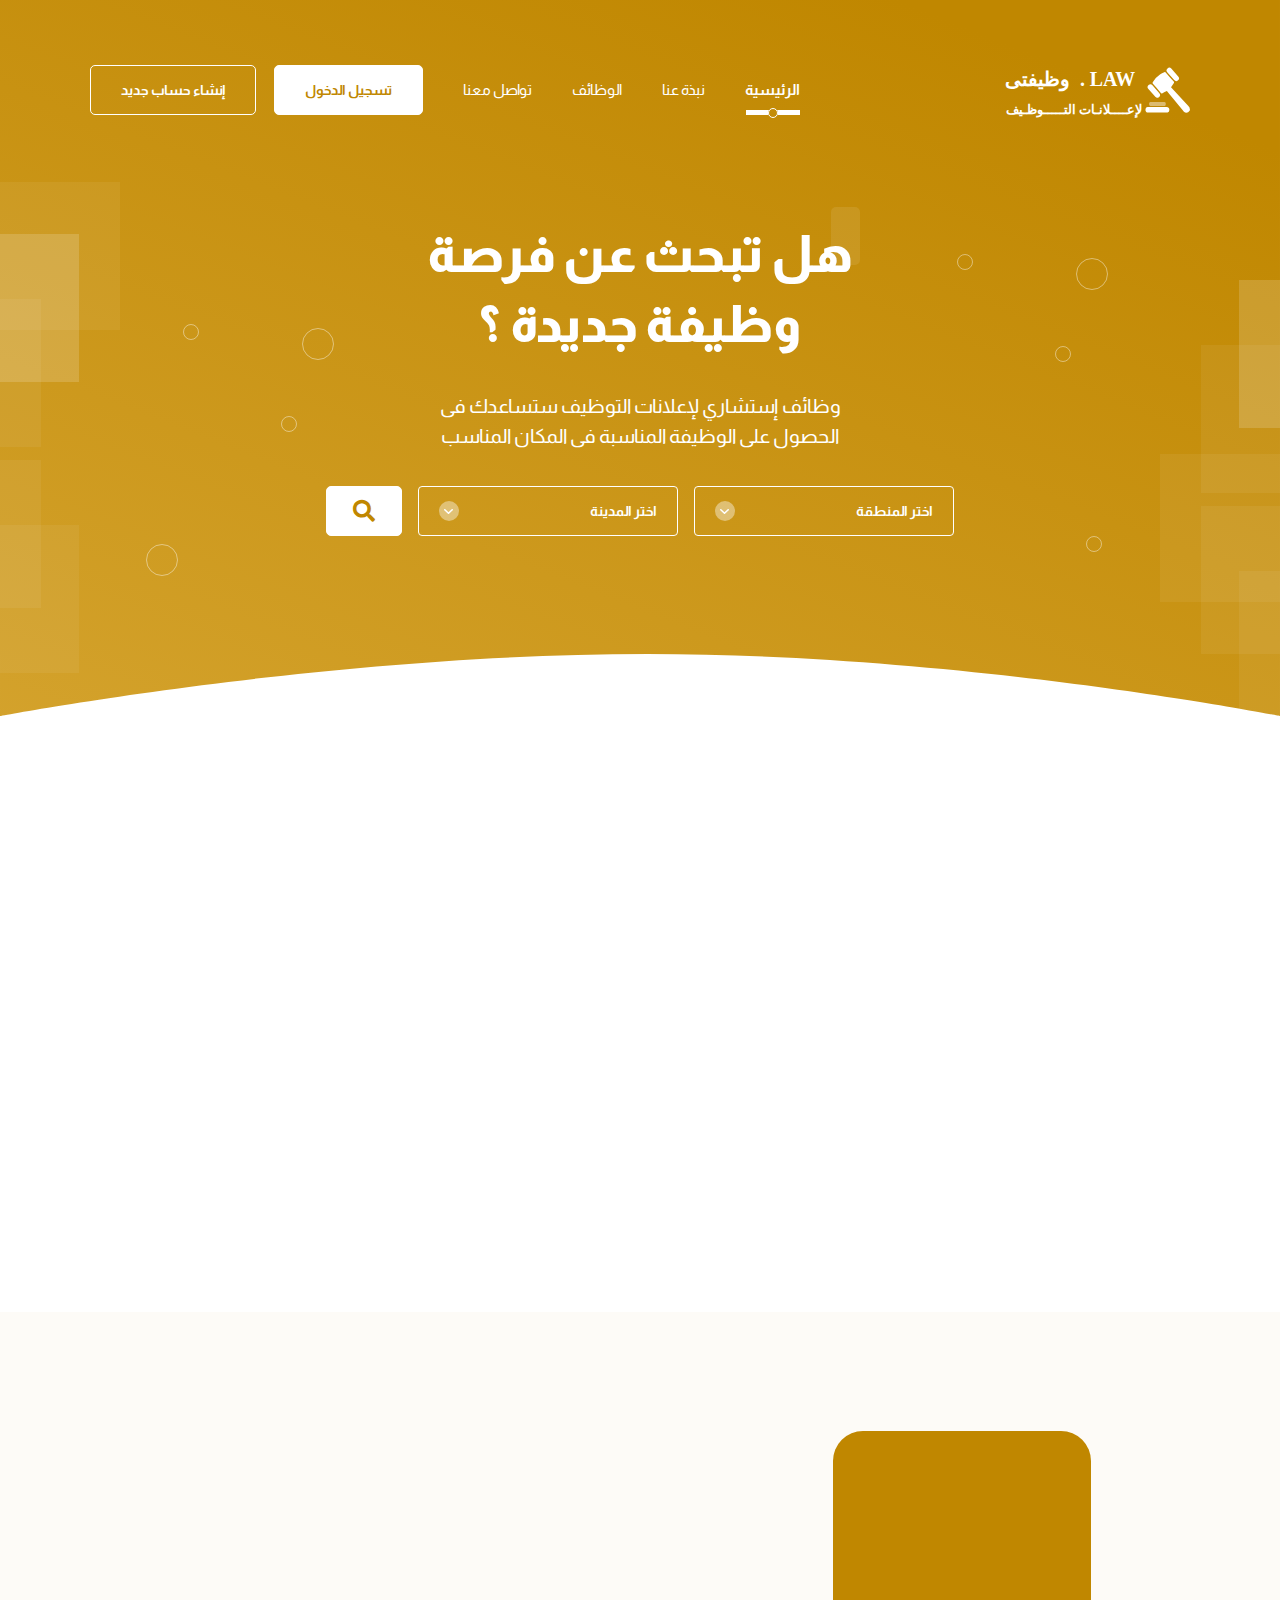
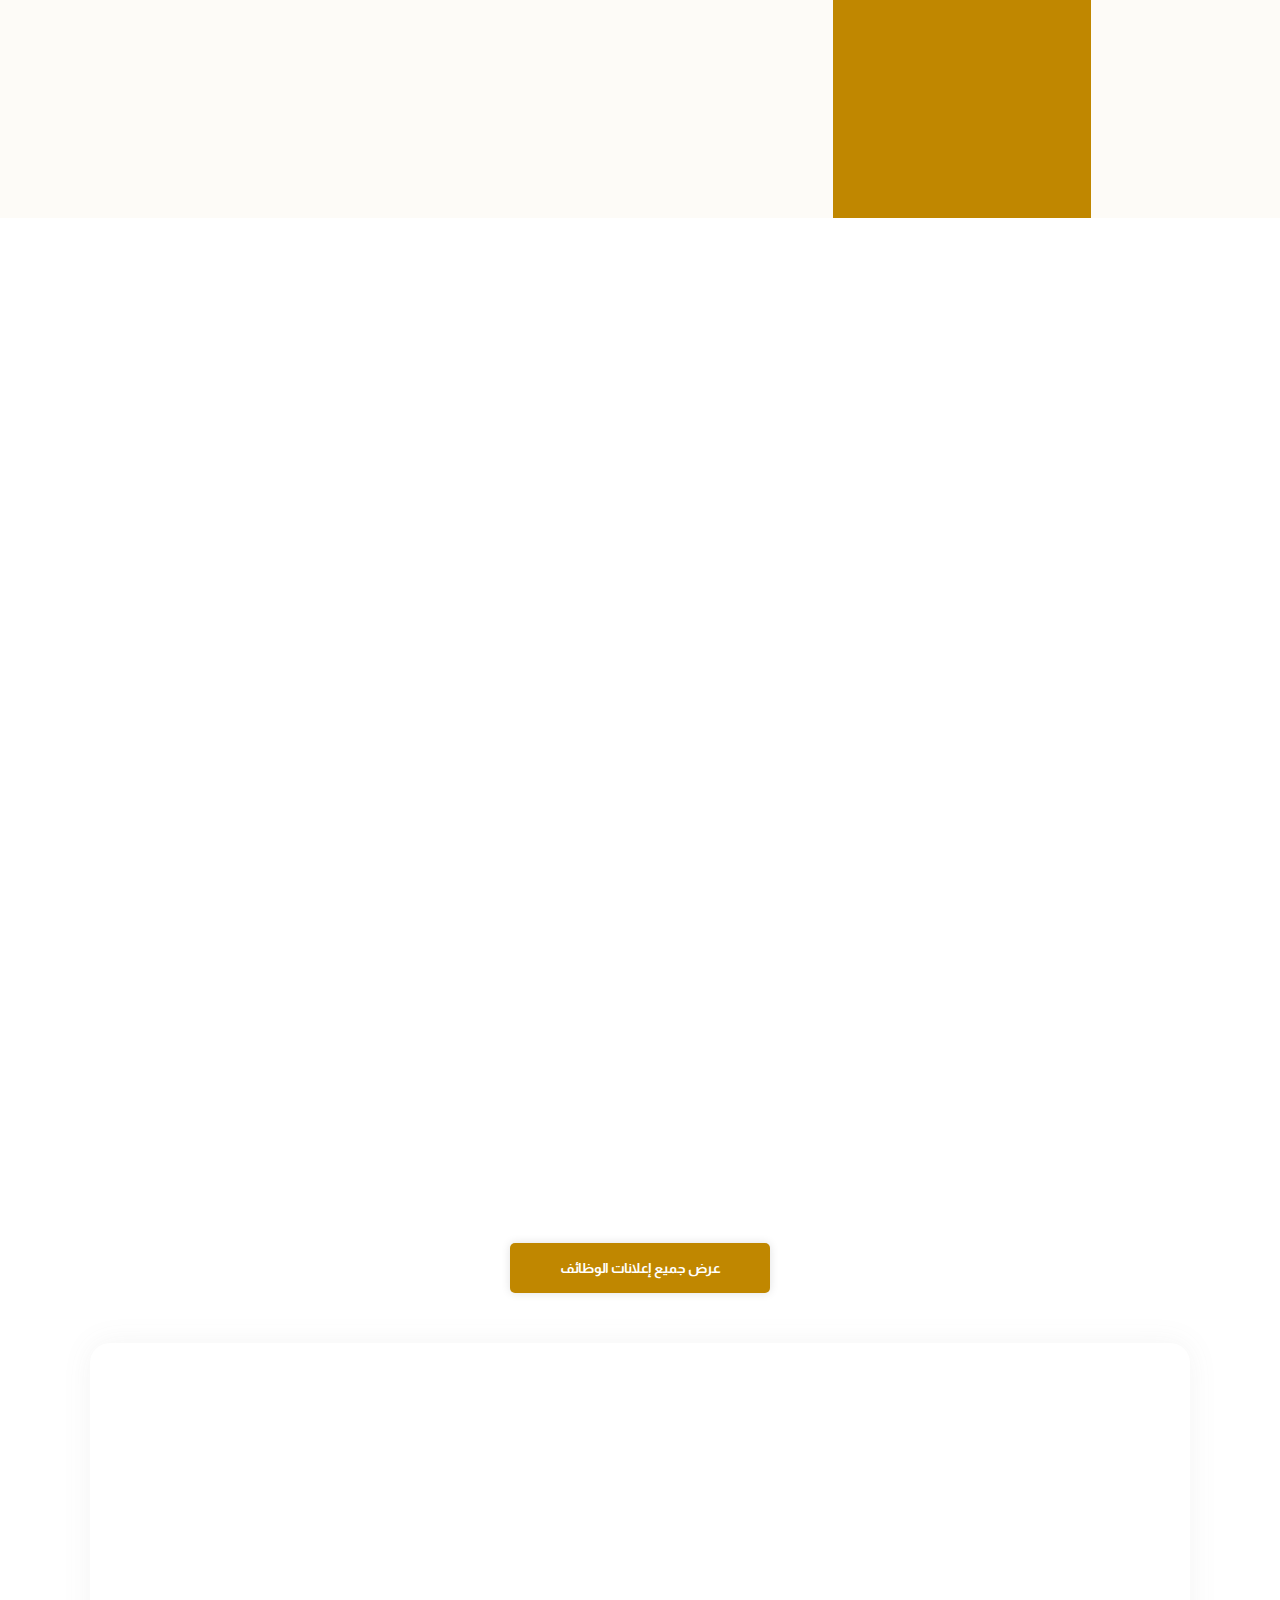
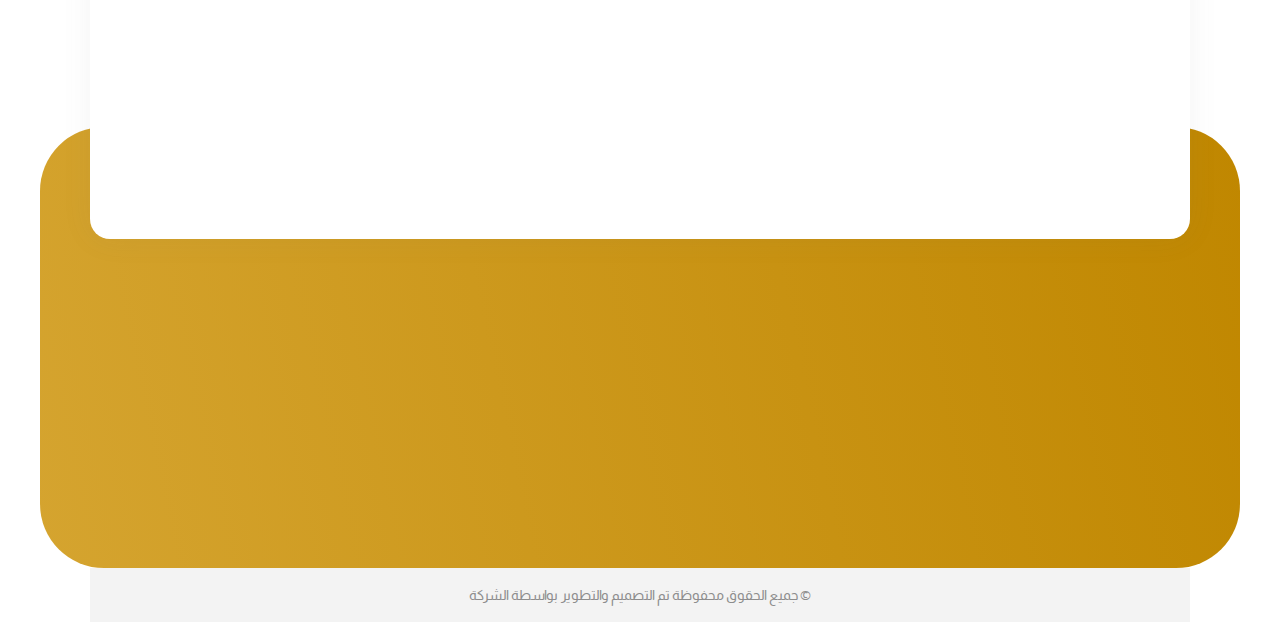
<file: index.html>
<!DOCTYPE html>
<html dir="rtl" lang="ar">
  <head>
    <meta charset="UTF-8" />
    <meta
      name="viewport"
      content="width=device-width, initial-scale=1, shrink-to-fit=no, user-scalable=no"
    />
    <title>وظيفتى . LAW</title>
    <link rel="shortcut icon" type="img/png" href="images/fav.png" />
    <link rel="stylesheet" href="css/bootstrap.min.css" />
    <link rel="stylesheet" href="css/bootstrap.rtl.min.css" />
    <link rel="stylesheet" href="css/swiper-bundle.min.css" />
    <link rel="stylesheet" href="css/fontawesome.min.css" />
    <link rel="stylesheet" href="css/select2.min.css" />
    <link rel="stylesheet" href="css/sal.css" />
    <link rel="stylesheet" href="css/main.css" />
  </head>

  <!-- <body class="home-body" data-bs-spy="scroll" data-bs-target="#fixedNavbar"> -->
  <body class="home-body">
    <!-- Start Header -->
    <header id="header">
      <div class="container">
        <div class="header">
          <a href="index.html" class="logo">
            <img src="images/logo.svg" class="img-fluid" />
          </a>

          <a role="button" class="menu-btn">
            <i class="fas fa-bars"></i>
          </a>
          <nav class="navbar header-navbar" id="fixedNavbar">
            <ul class="nav nav-pills header-nav">
              <li class="nav-item">
                <a class="nav-link active" href="index.html"> الرئيسية </a>
              </li>
              <li class="nav-item">
                <a class="nav-link" href="about.html"> نبذة عنا </a>
              </li>
              <li class="nav-item">
                <a class="nav-link" href="jobs-list.html"> الوظائف </a>
              </li>
              <li class="nav-item">
                <a class="nav-link" href="contact.html"> تواصل معنا </a>
              </li>
            </ul>

            <div class="user-content">
              <button
                type="button"
                class="user-btn log-btn"
                data-bs-toggle="modal"
                data-bs-target="#logModal"
              >
                تسجيل الدخول
              </button>
              <button
                type="button"
                class="user-btn reg-btn"
                data-bs-toggle="modal"
                data-bs-target="#regModal"
              >
                إنشاء حساب جديد
              </button>
            </div>
          </nav>
        </div>
      </div>
    </header>
    <!-- End Header -->

    <!-- Start Main -->
    <main id="main">
      <div class="bg">
        <img src="images/patterns/main_curve.svg" alt="" />
      </div>
      <div class="main">
        <div class="main-text">
          <h1 class="main-title" data-sal="slide-down">
            هل تبحث عن فرصة وظيفة جديدة ؟
          </h1>
          <p class="main-desc" data-sal="slide-down" style="--sal-delay: 0.2s">
            وظائف إستشاري لإعلانات التوظيف ستساعدك فى الحصول على الوظيفة
            المناسبة فى المكان المناسب
          </p>
        </div>
        <form
          class="search-form"
          data-sal="slide-down"
          style="--sal-delay: 0.4s"
        >
          <div class="search-group">
            <select class="search-select">
              <option value="0">اختر المنطقة</option>
              <option value="1">المنطقة 1</option>
              <option value="2">المنطقة 2</option>
              <option value="3">المنطقة 3</option>
              <option value="4">المنطقة 4</option>
            </select>
          </div>
          <div class="search-group">
            <select class="search-select">
              <option value="0">اختر المدينة</option>
              <option value="1">المدينة 1</option>
              <option value="2">المدينة 2</option>
              <option value="3">المدينة 3</option>
              <option value="4">المدينة 4</option>
            </select>
          </div>
          <button class="search-btn">
            <i class="fas fa-search"></i>
          </button>
        </form>
      </div>

      <div class="container">
        <div class="services-grid">
          <div class="service-item" data-sal="flip-left">
            <div class="service-icon">
              <img src="images/services/01.svg" class="img-fluid" />
            </div>
            <h5 class="service-title">إبحث عن الوظيفة</h5>
            <p class="service-desc">
              هناك حقيقة مثبتة منذ زمن طويل وهي أن المحتوى المقروء لصفحة ما
              سيلهي القارئ عن التركيز على الشكل الخارجي للنص أو شكل توضع الفقرات
              في الصفحة التي يقرأها. ولذلك يتم استخدام طريقة لوريم إيبسوم لأنها
              تعطي توزيعاَ طبيعياَ -إلى حد ما- للأحرف عوضاً عن استخدام "هنا يوجد
              محتوى نصي، هنا يوجد محتوى نصي" فتجعلها تبدو (أي الأحرف) وكأنها نص
              مقروء. العديد من برامح النشر المكتبي وبرامح تحرير صفحات الويب
              تستخدم لوريم إيبسوم بشكل إفتراضي كنموذج عن النص، وإذا قمت بإدخال
              "lorem ipsum" في أي محرك بحث ستظهر العديد من المواقع الحديثة العهد
              في نتائج البحث. على مدى السنين ظهرت نسخ جديدة ومختلفة من نص لوريم
              إيبسوم، أحياناً عن طريق الصدفة، وأحياناً عن عمد كإدخال بعض
              العبارات الفكاهية إليها.
            </p>
          </div>
          <div
            class="service-item"
            data-sal="flip-left"
            style="--sal-delay: 0.2s"
          >
            <div class="service-icon">
              <img src="images/services/02.svg" class="img-fluid" />
            </div>
            <h5 class="service-title">ارفق سيرتك الذكية</h5>
            <p class="service-desc">
              هناك حقيقة مثبتة منذ زمن طويل وهي أن المحتوى المقروء لصفحة ما
              سيلهي القارئ عن التركيز على الشكل الخارجي للنص أو شكل توضع الفقرات
              في الصفحة التي يقرأها. ولذلك يتم استخدام طريقة لوريم إيبسوم لأنها
              تعطي توزيعاَ طبيعياَ -إلى حد ما- للأحرف عوضاً عن استخدام "هنا يوجد
              محتوى نصي، هنا يوجد محتوى نصي" فتجعلها تبدو (أي الأحرف) وكأنها نص
              مقروء. العديد من برامح النشر المكتبي وبرامح تحرير صفحات الويب
              تستخدم لوريم إيبسوم بشكل إفتراضي كنموذج عن النص، وإذا قمت بإدخال
              "lorem ipsum" في أي محرك بحث ستظهر العديد من المواقع الحديثة العهد
              في نتائج البحث. على مدى السنين ظهرت نسخ جديدة ومختلفة من نص لوريم
              إيبسوم، أحياناً عن طريق الصدفة، وأحياناً عن عمد كإدخال بعض
              العبارات الفكاهية إليها.
            </p>
          </div>
          <div
            class="service-item"
            data-sal="flip-left"
            style="--sal-delay: 0.4s"
          >
            <div class="service-icon">
              <img src="images/services/03.svg" class="img-fluid" />
            </div>
            <h5 class="service-title">أرسل طلب التقدم</h5>
            <p class="service-desc">
              هناك حقيقة مثبتة منذ زمن طويل وهي أن المحتوى المقروء لصفحة ما
              سيلهي القارئ عن التركيز على الشكل الخارجي للنص أو شكل توضع الفقرات
              في الصفحة التي يقرأها. ولذلك يتم استخدام طريقة لوريم إيبسوم لأنها
              تعطي توزيعاَ طبيعياَ -إلى حد ما- للأحرف عوضاً عن استخدام "هنا يوجد
              محتوى نصي، هنا يوجد محتوى نصي" فتجعلها تبدو (أي الأحرف) وكأنها نص
              مقروء. العديد من برامح النشر المكتبي وبرامح تحرير صفحات الويب
              تستخدم لوريم إيبسوم بشكل إفتراضي كنموذج عن النص، وإذا قمت بإدخال
              "lorem ipsum" في أي محرك بحث ستظهر العديد من المواقع الحديثة العهد
              في نتائج البحث. على مدى السنين ظهرت نسخ جديدة ومختلفة من نص لوريم
              إيبسوم، أحياناً عن طريق الصدفة، وأحياناً عن عمد كإدخال بعض
              العبارات الفكاهية إليها.
            </p>
          </div>
          <div
            class="service-item"
            data-sal="flip-left"
            style="--sal-delay: 0.6s"
          >
            <div class="service-icon">
              <img src="images/services/04.svg" class="img-fluid" />
            </div>
            <h5 class="service-title">إنتظر الرد على طلبك</h5>
            <p class="service-desc">
              هناك حقيقة مثبتة منذ زمن طويل وهي أن المحتوى المقروء لصفحة ما
              سيلهي القارئ عن التركيز على الشكل الخارجي للنص أو شكل توضع الفقرات
              في الصفحة التي يقرأها. ولذلك يتم استخدام طريقة لوريم إيبسوم لأنها
              تعطي توزيعاَ طبيعياَ -إلى حد ما- للأحرف عوضاً عن استخدام "هنا يوجد
              محتوى نصي، هنا يوجد محتوى نصي" فتجعلها تبدو (أي الأحرف) وكأنها نص
              مقروء. العديد من برامح النشر المكتبي وبرامح تحرير صفحات الويب
              تستخدم لوريم إيبسوم بشكل إفتراضي كنموذج عن النص، وإذا قمت بإدخال
              "lorem ipsum" في أي محرك بحث ستظهر العديد من المواقع الحديثة العهد
              في نتائج البحث. على مدى السنين ظهرت نسخ جديدة ومختلفة من نص لوريم
              إيبسوم، أحياناً عن طريق الصدفة، وأحياناً عن عمد كإدخال بعض
              العبارات الفكاهية إليها.
            </p>
          </div>
        </div>
      </div>
    </main>
    <!-- End Main -->

    <!-- Start About -->
    <section class="about-sec" id="about">
      <div class="container">
        <h2 class="sec-title" data-sal="slide-down">نبذة عنا</h2>
        <div class="about-cont">
          <div class="about-img">
            <span class="bg"></span>
            <img
              src="images/about.png"
              data-sal="zoom-in"
              style="--sal-delay: 0.2s"
            />
          </div>
          <div class="about-desc">
            <h4 data-sal="slide-down" style="--sal-delay: 0.2s">
              هناك حقيقة مثبتة منذ زمن طويل وهي أن المحتوى المقروء لصفحة ما
            </h4>
            <p data-sal="slide-down" style="--sal-delay: 0.4s">
              هناك حقيقة مثبتة منذ زمن طويل وهي أن المحتوى المقروء لصفحة ما
              سيلهي القارئ عن التركيز على الشكل الخارجي للنص أو شكل توضع الفقرات
              في الصفحة التي يقرأها. ولذلك يتم استخدام طريقة لوريم إيبسوم لأنها
              تعطي توزيعاَ طبيعياَ -إلى حد ما- للأحرف عوضاً عن استخدام "هنا يوجد
              محتوى نصي، هنا يوجد محتوى نصي" فتجعلها تبدو (أي الأحرف) وكأنها نص
              مقروء. العديد من برامح النشر المكتبي وبرامح تحرير صفحات الويب
              تستخدم لوريم إيبسوم بشكل إفتراضي كنموذج عن النص، وإذا قمت بإدخال
              "lorem ipsum" في أي محرك بحث ستظهر العديد من المواقع الحديثة العهد
              في نتائج البحث. على مدى السنين ظهرت نسخ جديدة ومختلفة من نص لوريم
              إيبسوم، أحياناً عن طريق الصدفة، وأحياناً عن عمد كإدخال بعض
              العبارات الفكاهية إليها.
            </p>
            <h4 data-sal="slide-down" style="--sal-delay: 0.6s">
              هناك حقيقة مثبتة منذ زمن طويل وهي أن المحتوى
            </h4>
            <p data-sal="slide-down" style="--sal-delay: 0.8s">
              هناك حقيقة مثبتة منذ زمن طويل وهي أن المحتوى المقروء لصفحة ما
              سيلهي القارئ عن التركيز على الشكل الخارجي للنص أو شكل توضع الفقرات
              في الصفحة التي يقرأها. ولذلك يتم استخدام طريقة لوريم إيبسوم لأنها
              تعطي توزيعاَ طبيعياَ -إلى حد ما- للأحرف عوضاً عن استخدام "هنا يوجد
            </p>
          </div>
        </div>
      </div>
    </section>
    <!-- End About -->

    <!-- Start Jobs -->
    <section class="jobs-sec" id="jobs">
      <div class="container">
        <h2 class="sec-title" data-sal="slide-down">الوظائف</h2>
        <div class="jobs-cont">
          <ul
            class="nav jobs-tab-list"
            data-sal="flip-up"
            style="--sal-delay: 0.2s"
          >
            <li class="jobs-tab-item">
              <button
                class="jobs-tab-btn active"
                data-bs-toggle="tab"
                data-bs-target="#cat-1"
                type="button"
              >
                محامين متدربين
              </button>
            </li>
            <li class="jobs-tab-item">
              <button
                class="jobs-tab-btn"
                data-bs-toggle="tab"
                data-bs-target="#cat-2"
                type="button"
              >
                محامين مرخصين
              </button>
            </li>
            <li class="jobs-tab-item">
              <button
                class="jobs-tab-btn"
                data-bs-toggle="tab"
                data-bs-target="#cat-3"
                type="button"
              >
                سكرتير قانوني
              </button>
            </li>
            <li class="jobs-tab-item">
              <button
                class="jobs-tab-btn"
                data-bs-toggle="tab"
                data-bs-target="#cat-4"
                type="button"
              >
                مستشارين قانونين
              </button>
            </li>
            <li class="jobs-tab-item">
              <button
                class="jobs-tab-btn"
                data-bs-toggle="tab"
                data-bs-target="#cat-5"
                type="button"
              >
                محاسبين قانونين
              </button>
            </li>
            <li class="jobs-tab-item">
              <button
                class="jobs-tab-btn"
                data-bs-toggle="tab"
                data-bs-target="#cat-6"
                type="button"
              >
                عقود
              </button>
            </li>
            <li class="jobs-tab-item">
              <button
                class="jobs-tab-btn"
                data-bs-toggle="tab"
                data-bs-target="#cat-7"
                type="button"
              >
                شتون قانونية
              </button>
            </li>
          </ul>
          <div class="tab-content jobs-tab-content">
            <div class="tab-pane fade show active" id="cat-1">
              <div class="jobs-grid">
                <div
                  class="single-job-cont"
                  data-sal="zoom-in"
                  style="--sal-delay: 0.2s"
                >
                  <a href="job-single.html" class="job-item">
                    <div class="job-head">
                      <div class="job-img">
                        <img src="images/jobs/01.png" class="img-fluid" />
                      </div>
                      <div class="job-titles">
                        <h5 class="job-main-title">
                          مطلوب موظف مستشارى محاسبات
                        </h5>
                        <h6 class="job-sec-title">
                          مكتب عبدالله على آل سليمان المحامي
                        </h6>
                      </div>
                    </div>
                    <p class="job-summary">
                      هناك حقيقة مثبتة منذ زمن طويل وهي أن المحتوى المقروء لصفحة
                      ما سيلهي القارئ عن التركيز على الشكل الخارجي للنص أو شكل
                      توضع الفقرات في الصفحة التي يقرأها. ولذلك يتم استخدام
                      طريقة لوريم إيبسوم لأنها تعطي توزيعاَ طبيعياَ -إلى حد ما-
                      للأحرف عوضاً عن استخدام "هنا يوجد محتوى نصي، هنا يوجد
                      محتوى نصي" فتجعلها تبدو (أي الأحرف) وكأنها نص مقروء.
                      العديد من برامح النشر المكتبي وبرامح تحرير صفحات الويب
                      تستخدم لوريم إيبسوم بشكل إفتراضي كنموذج عن النص، وإذا قمت
                      بإدخال "lorem ipsum" في أي محرك بحث ستظهر العديد من
                      المواقع الحديثة العهد في نتائج البحث. على مدى السنين ظهرت
                      نسخ جديدة ومختلفة من نص لوريم إيبسوم، أحياناً عن طريق
                      الصدفة، وأحياناً عن عمد كإدخال بعض العبارات الفكاهية
                      إليها.
                    </p>
                    <div class="job-foot">
                      <div class="job-feat-item">
                        <img
                          src="images/job-feats/timer.svg"
                          class="img-fluid"
                        />
                        دوام كامل
                      </div>
                      <div class="job-feat-item">
                        <img
                          src="images/job-feats/location.svg"
                          class="img-fluid"
                        />
                        الرياض , الدرعية
                      </div>
                    </div>
                  </a>
                </div>
                <div
                  class="single-job-cont"
                  data-sal="zoom-in"
                  style="--sal-delay: 0.2s"
                >
                  <a href="job-single.html" class="job-item">
                    <div class="job-head">
                      <div class="job-img">
                        <img src="images/jobs/02.png" class="img-fluid" />
                      </div>
                      <div class="job-titles">
                        <h5 class="job-main-title">
                          مطلوب موظف مستشارى محاسبات
                        </h5>
                        <h6 class="job-sec-title">
                          مكتب عبدالله على آل سليمان المحامي
                        </h6>
                      </div>
                    </div>
                    <p class="job-summary">
                      هناك حقيقة مثبتة منذ زمن طويل وهي أن المحتوى المقروء لصفحة
                      ما سيلهي القارئ عن التركيز على الشكل الخارجي للنص أو شكل
                      توضع الفقرات في الصفحة التي يقرأها. ولذلك يتم استخدام
                      طريقة لوريم إيبسوم لأنها تعطي توزيعاَ طبيعياَ -إلى حد ما-
                      للأحرف عوضاً عن استخدام "هنا يوجد محتوى نصي، هنا يوجد
                      محتوى نصي" فتجعلها تبدو (أي الأحرف) وكأنها نص مقروء.
                      العديد من برامح النشر المكتبي وبرامح تحرير صفحات الويب
                      تستخدم لوريم إيبسوم بشكل إفتراضي كنموذج عن النص، وإذا قمت
                      بإدخال "lorem ipsum" في أي محرك بحث ستظهر العديد من
                      المواقع الحديثة العهد في نتائج البحث. على مدى السنين ظهرت
                      نسخ جديدة ومختلفة من نص لوريم إيبسوم، أحياناً عن طريق
                      الصدفة، وأحياناً عن عمد كإدخال بعض العبارات الفكاهية
                      إليها.
                    </p>
                    <div class="job-foot">
                      <div class="job-feat-item">
                        <img
                          src="images/job-feats/timer.svg"
                          class="img-fluid"
                        />
                        دوام كامل
                      </div>
                      <div class="job-feat-item">
                        <img
                          src="images/job-feats/location.svg"
                          class="img-fluid"
                        />
                        الرياض , الدرعية
                      </div>
                    </div>
                  </a>
                </div>
                <div
                  class="single-job-cont"
                  data-sal="zoom-in"
                  style="--sal-delay: 0.2s"
                >
                  <a href="job-single.html" class="job-item">
                    <div class="job-head">
                      <div class="job-img">
                        <img src="images/jobs/02.png" class="img-fluid" />
                      </div>
                      <div class="job-titles">
                        <h5 class="job-main-title">
                          مطلوب موظف مستشارى محاسبات
                        </h5>
                        <h6 class="job-sec-title">
                          مكتب عبدالله على آل سليمان المحامي
                        </h6>
                      </div>
                    </div>
                    <p class="job-summary">
                      هناك حقيقة مثبتة منذ زمن طويل وهي أن المحتوى المقروء لصفحة
                      ما سيلهي القارئ عن التركيز على الشكل الخارجي للنص أو شكل
                      توضع الفقرات في الصفحة التي يقرأها. ولذلك يتم استخدام
                      طريقة لوريم إيبسوم لأنها تعطي توزيعاَ طبيعياَ -إلى حد ما-
                      للأحرف عوضاً عن استخدام "هنا يوجد محتوى نصي، هنا يوجد
                      محتوى نصي" فتجعلها تبدو (أي الأحرف) وكأنها نص مقروء.
                      العديد من برامح النشر المكتبي وبرامح تحرير صفحات الويب
                      تستخدم لوريم إيبسوم بشكل إفتراضي كنموذج عن النص، وإذا قمت
                      بإدخال "lorem ipsum" في أي محرك بحث ستظهر العديد من
                      المواقع الحديثة العهد في نتائج البحث. على مدى السنين ظهرت
                      نسخ جديدة ومختلفة من نص لوريم إيبسوم، أحياناً عن طريق
                      الصدفة، وأحياناً عن عمد كإدخال بعض العبارات الفكاهية
                      إليها.
                    </p>
                    <div class="job-foot">
                      <div class="job-feat-item">
                        <img
                          src="images/job-feats/timer.svg"
                          class="img-fluid"
                        />
                        دوام كامل
                      </div>
                      <div class="job-feat-item">
                        <img
                          src="images/job-feats/location.svg"
                          class="img-fluid"
                        />
                        الرياض , الدرعية
                      </div>
                    </div>
                  </a>
                </div>
                <div
                  class="single-job-cont"
                  data-sal="zoom-in"
                  style="--sal-delay: 0.2s"
                >
                  <a href="job-single.html" class="job-item">
                    <div class="job-head">
                      <div class="job-img">
                        <img src="images/jobs/01.png" class="img-fluid" />
                      </div>
                      <div class="job-titles">
                        <h5 class="job-main-title">
                          مطلوب موظف مستشارى محاسبات
                        </h5>
                        <h6 class="job-sec-title">
                          مكتب عبدالله على آل سليمان المحامي
                        </h6>
                      </div>
                    </div>
                    <p class="job-summary">
                      هناك حقيقة مثبتة منذ زمن طويل وهي أن المحتوى المقروء لصفحة
                      ما سيلهي القارئ عن التركيز على الشكل الخارجي للنص أو شكل
                      توضع الفقرات في الصفحة التي يقرأها. ولذلك يتم استخدام
                      طريقة لوريم إيبسوم لأنها تعطي توزيعاَ طبيعياَ -إلى حد ما-
                      للأحرف عوضاً عن استخدام "هنا يوجد محتوى نصي، هنا يوجد
                      محتوى نصي" فتجعلها تبدو (أي الأحرف) وكأنها نص مقروء.
                      العديد من برامح النشر المكتبي وبرامح تحرير صفحات الويب
                      تستخدم لوريم إيبسوم بشكل إفتراضي كنموذج عن النص، وإذا قمت
                      بإدخال "lorem ipsum" في أي محرك بحث ستظهر العديد من
                      المواقع الحديثة العهد في نتائج البحث. على مدى السنين ظهرت
                      نسخ جديدة ومختلفة من نص لوريم إيبسوم، أحياناً عن طريق
                      الصدفة، وأحياناً عن عمد كإدخال بعض العبارات الفكاهية
                      إليها.
                    </p>
                    <div class="job-foot">
                      <div class="job-feat-item">
                        <img
                          src="images/job-feats/timer.svg"
                          class="img-fluid"
                        />
                        دوام كامل
                      </div>
                      <div class="job-feat-item">
                        <img
                          src="images/job-feats/location.svg"
                          class="img-fluid"
                        />
                        الرياض , الدرعية
                      </div>
                    </div>
                  </a>
                </div>
                <div
                  class="single-job-cont"
                  data-sal="zoom-in"
                  style="--sal-delay: 0.2s"
                >
                  <a href="job-single.html" class="job-item">
                    <div class="job-head">
                      <div class="job-img">
                        <img src="images/jobs/01.png" class="img-fluid" />
                      </div>
                      <div class="job-titles">
                        <h5 class="job-main-title">
                          مطلوب موظف مستشارى محاسبات
                        </h5>
                        <h6 class="job-sec-title">
                          مكتب عبدالله على آل سليمان المحامي
                        </h6>
                      </div>
                    </div>
                    <p class="job-summary">
                      هناك حقيقة مثبتة منذ زمن طويل وهي أن المحتوى المقروء لصفحة
                      ما سيلهي القارئ عن التركيز على الشكل الخارجي للنص أو شكل
                      توضع الفقرات في الصفحة التي يقرأها. ولذلك يتم استخدام
                      طريقة لوريم إيبسوم لأنها تعطي توزيعاَ طبيعياَ -إلى حد ما-
                      للأحرف عوضاً عن استخدام "هنا يوجد محتوى نصي، هنا يوجد
                      محتوى نصي" فتجعلها تبدو (أي الأحرف) وكأنها نص مقروء.
                      العديد من برامح النشر المكتبي وبرامح تحرير صفحات الويب
                      تستخدم لوريم إيبسوم بشكل إفتراضي كنموذج عن النص، وإذا قمت
                      بإدخال "lorem ipsum" في أي محرك بحث ستظهر العديد من
                      المواقع الحديثة العهد في نتائج البحث. على مدى السنين ظهرت
                      نسخ جديدة ومختلفة من نص لوريم إيبسوم، أحياناً عن طريق
                      الصدفة، وأحياناً عن عمد كإدخال بعض العبارات الفكاهية
                      إليها.
                    </p>
                    <div class="job-foot">
                      <div class="job-feat-item">
                        <img
                          src="images/job-feats/timer.svg"
                          class="img-fluid"
                        />
                        دوام كامل
                      </div>
                      <div class="job-feat-item">
                        <img
                          src="images/job-feats/location.svg"
                          class="img-fluid"
                        />
                        الرياض , الدرعية
                      </div>
                    </div>
                  </a>
                </div>
                <div
                  class="single-job-cont"
                  data-sal="zoom-in"
                  style="--sal-delay: 0.2s"
                >
                  <a href="job-single.html" class="job-item">
                    <div class="job-head">
                      <div class="job-img">
                        <img src="images/jobs/02.png" class="img-fluid" />
                      </div>
                      <div class="job-titles">
                        <h5 class="job-main-title">
                          مطلوب موظف مستشارى محاسبات
                        </h5>
                        <h6 class="job-sec-title">
                          مكتب عبدالله على آل سليمان المحامي
                        </h6>
                      </div>
                    </div>
                    <p class="job-summary">
                      هناك حقيقة مثبتة منذ زمن طويل وهي أن المحتوى المقروء لصفحة
                      ما سيلهي القارئ عن التركيز على الشكل الخارجي للنص أو شكل
                      توضع الفقرات في الصفحة التي يقرأها. ولذلك يتم استخدام
                      طريقة لوريم إيبسوم لأنها تعطي توزيعاَ طبيعياَ -إلى حد ما-
                      للأحرف عوضاً عن استخدام "هنا يوجد محتوى نصي، هنا يوجد
                      محتوى نصي" فتجعلها تبدو (أي الأحرف) وكأنها نص مقروء.
                      العديد من برامح النشر المكتبي وبرامح تحرير صفحات الويب
                      تستخدم لوريم إيبسوم بشكل إفتراضي كنموذج عن النص، وإذا قمت
                      بإدخال "lorem ipsum" في أي محرك بحث ستظهر العديد من
                      المواقع الحديثة العهد في نتائج البحث. على مدى السنين ظهرت
                      نسخ جديدة ومختلفة من نص لوريم إيبسوم، أحياناً عن طريق
                      الصدفة، وأحياناً عن عمد كإدخال بعض العبارات الفكاهية
                      إليها.
                    </p>
                    <div class="job-foot">
                      <div class="job-feat-item">
                        <img
                          src="images/job-feats/timer.svg"
                          class="img-fluid"
                        />
                        دوام كامل
                      </div>
                      <div class="job-feat-item">
                        <img
                          src="images/job-feats/location.svg"
                          class="img-fluid"
                        />
                        الرياض , الدرعية
                      </div>
                    </div>
                  </a>
                </div>
              </div>
            </div>
            <div class="tab-pane fade" id="cat-2">
              <div class="jobs-grid">
                <div class="single-job-cont">
                  <a href="job-single.html" class="job-item">
                    <div class="job-head">
                      <div class="job-img">
                        <img src="images/jobs/01.png" class="img-fluid" />
                      </div>
                      <div class="job-titles">
                        <h5 class="job-main-title">
                          مطلوب موظف مستشارى محاسبات
                        </h5>
                        <h6 class="job-sec-title">
                          مكتب عبدالله على آل سليمان المحامي
                        </h6>
                      </div>
                    </div>
                    <p class="job-summary">
                      هناك حقيقة مثبتة منذ زمن طويل وهي أن المحتوى المقروء لصفحة
                      ما سيلهي القارئ عن التركيز على الشكل الخارجي للنص أو شكل
                      توضع الفقرات في الصفحة التي يقرأها. ولذلك يتم استخدام
                      طريقة لوريم إيبسوم لأنها تعطي توزيعاَ طبيعياَ -إلى حد ما-
                      للأحرف عوضاً عن استخدام "هنا يوجد محتوى نصي، هنا يوجد
                      محتوى نصي" فتجعلها تبدو (أي الأحرف) وكأنها نص مقروء.
                      العديد من برامح النشر المكتبي وبرامح تحرير صفحات الويب
                      تستخدم لوريم إيبسوم بشكل إفتراضي كنموذج عن النص، وإذا قمت
                      بإدخال "lorem ipsum" في أي محرك بحث ستظهر العديد من
                      المواقع الحديثة العهد في نتائج البحث. على مدى السنين ظهرت
                      نسخ جديدة ومختلفة من نص لوريم إيبسوم، أحياناً عن طريق
                      الصدفة، وأحياناً عن عمد كإدخال بعض العبارات الفكاهية
                      إليها.
                    </p>
                    <div class="job-foot">
                      <div class="job-feat-item">
                        <img
                          src="images/job-feats/timer.svg"
                          class="img-fluid"
                        />
                        دوام كامل
                      </div>
                      <div class="job-feat-item">
                        <img
                          src="images/job-feats/location.svg"
                          class="img-fluid"
                        />
                        الرياض , الدرعية
                      </div>
                    </div>
                  </a>
                </div>
                <div class="single-job-cont">
                  <a href="job-single.html" class="job-item">
                    <div class="job-head">
                      <div class="job-img">
                        <img src="images/jobs/02.png" class="img-fluid" />
                      </div>
                      <div class="job-titles">
                        <h5 class="job-main-title">
                          مطلوب موظف مستشارى محاسبات
                        </h5>
                        <h6 class="job-sec-title">
                          مكتب عبدالله على آل سليمان المحامي
                        </h6>
                      </div>
                    </div>
                    <p class="job-summary">
                      هناك حقيقة مثبتة منذ زمن طويل وهي أن المحتوى المقروء لصفحة
                      ما سيلهي القارئ عن التركيز على الشكل الخارجي للنص أو شكل
                      توضع الفقرات في الصفحة التي يقرأها. ولذلك يتم استخدام
                      طريقة لوريم إيبسوم لأنها تعطي توزيعاَ طبيعياَ -إلى حد ما-
                      للأحرف عوضاً عن استخدام "هنا يوجد محتوى نصي، هنا يوجد
                      محتوى نصي" فتجعلها تبدو (أي الأحرف) وكأنها نص مقروء.
                      العديد من برامح النشر المكتبي وبرامح تحرير صفحات الويب
                      تستخدم لوريم إيبسوم بشكل إفتراضي كنموذج عن النص، وإذا قمت
                      بإدخال "lorem ipsum" في أي محرك بحث ستظهر العديد من
                      المواقع الحديثة العهد في نتائج البحث. على مدى السنين ظهرت
                      نسخ جديدة ومختلفة من نص لوريم إيبسوم، أحياناً عن طريق
                      الصدفة، وأحياناً عن عمد كإدخال بعض العبارات الفكاهية
                      إليها.
                    </p>
                    <div class="job-foot">
                      <div class="job-feat-item">
                        <img
                          src="images/job-feats/timer.svg"
                          class="img-fluid"
                        />
                        دوام كامل
                      </div>
                      <div class="job-feat-item">
                        <img
                          src="images/job-feats/location.svg"
                          class="img-fluid"
                        />
                        الرياض , الدرعية
                      </div>
                    </div>
                  </a>
                </div>
                <div class="single-job-cont">
                  <a href="job-single.html" class="job-item">
                    <div class="job-head">
                      <div class="job-img">
                        <img src="images/jobs/02.png" class="img-fluid" />
                      </div>
                      <div class="job-titles">
                        <h5 class="job-main-title">
                          مطلوب موظف مستشارى محاسبات
                        </h5>
                        <h6 class="job-sec-title">
                          مكتب عبدالله على آل سليمان المحامي
                        </h6>
                      </div>
                    </div>
                    <p class="job-summary">
                      هناك حقيقة مثبتة منذ زمن طويل وهي أن المحتوى المقروء لصفحة
                      ما سيلهي القارئ عن التركيز على الشكل الخارجي للنص أو شكل
                      توضع الفقرات في الصفحة التي يقرأها. ولذلك يتم استخدام
                      طريقة لوريم إيبسوم لأنها تعطي توزيعاَ طبيعياَ -إلى حد ما-
                      للأحرف عوضاً عن استخدام "هنا يوجد محتوى نصي، هنا يوجد
                      محتوى نصي" فتجعلها تبدو (أي الأحرف) وكأنها نص مقروء.
                      العديد من برامح النشر المكتبي وبرامح تحرير صفحات الويب
                      تستخدم لوريم إيبسوم بشكل إفتراضي كنموذج عن النص، وإذا قمت
                      بإدخال "lorem ipsum" في أي محرك بحث ستظهر العديد من
                      المواقع الحديثة العهد في نتائج البحث. على مدى السنين ظهرت
                      نسخ جديدة ومختلفة من نص لوريم إيبسوم، أحياناً عن طريق
                      الصدفة، وأحياناً عن عمد كإدخال بعض العبارات الفكاهية
                      إليها.
                    </p>
                    <div class="job-foot">
                      <div class="job-feat-item">
                        <img
                          src="images/job-feats/timer.svg"
                          class="img-fluid"
                        />
                        دوام كامل
                      </div>
                      <div class="job-feat-item">
                        <img
                          src="images/job-feats/location.svg"
                          class="img-fluid"
                        />
                        الرياض , الدرعية
                      </div>
                    </div>
                  </a>
                </div>
                <div class="single-job-cont">
                  <a href="job-single.html" class="job-item">
                    <div class="job-head">
                      <div class="job-img">
                        <img src="images/jobs/01.png" class="img-fluid" />
                      </div>
                      <div class="job-titles">
                        <h5 class="job-main-title">
                          مطلوب موظف مستشارى محاسبات
                        </h5>
                        <h6 class="job-sec-title">
                          مكتب عبدالله على آل سليمان المحامي
                        </h6>
                      </div>
                    </div>
                    <p class="job-summary">
                      هناك حقيقة مثبتة منذ زمن طويل وهي أن المحتوى المقروء لصفحة
                      ما سيلهي القارئ عن التركيز على الشكل الخارجي للنص أو شكل
                      توضع الفقرات في الصفحة التي يقرأها. ولذلك يتم استخدام
                      طريقة لوريم إيبسوم لأنها تعطي توزيعاَ طبيعياَ -إلى حد ما-
                      للأحرف عوضاً عن استخدام "هنا يوجد محتوى نصي، هنا يوجد
                      محتوى نصي" فتجعلها تبدو (أي الأحرف) وكأنها نص مقروء.
                      العديد من برامح النشر المكتبي وبرامح تحرير صفحات الويب
                      تستخدم لوريم إيبسوم بشكل إفتراضي كنموذج عن النص، وإذا قمت
                      بإدخال "lorem ipsum" في أي محرك بحث ستظهر العديد من
                      المواقع الحديثة العهد في نتائج البحث. على مدى السنين ظهرت
                      نسخ جديدة ومختلفة من نص لوريم إيبسوم، أحياناً عن طريق
                      الصدفة، وأحياناً عن عمد كإدخال بعض العبارات الفكاهية
                      إليها.
                    </p>
                    <div class="job-foot">
                      <div class="job-feat-item">
                        <img
                          src="images/job-feats/timer.svg"
                          class="img-fluid"
                        />
                        دوام كامل
                      </div>
                      <div class="job-feat-item">
                        <img
                          src="images/job-feats/location.svg"
                          class="img-fluid"
                        />
                        الرياض , الدرعية
                      </div>
                    </div>
                  </a>
                </div>
              </div>
            </div>
            <div class="tab-pane fade" id="cat-3">
              <div class="jobs-grid">
                <div class="single-job-cont">
                  <a href="job-single.html" class="job-item">
                    <div class="job-head">
                      <div class="job-img">
                        <img src="images/jobs/01.png" class="img-fluid" />
                      </div>
                      <div class="job-titles">
                        <h5 class="job-main-title">
                          مطلوب موظف مستشارى محاسبات
                        </h5>
                        <h6 class="job-sec-title">
                          مكتب عبدالله على آل سليمان المحامي
                        </h6>
                      </div>
                    </div>
                    <p class="job-summary">
                      هناك حقيقة مثبتة منذ زمن طويل وهي أن المحتوى المقروء لصفحة
                      ما سيلهي القارئ عن التركيز على الشكل الخارجي للنص أو شكل
                      توضع الفقرات في الصفحة التي يقرأها. ولذلك يتم استخدام
                      طريقة لوريم إيبسوم لأنها تعطي توزيعاَ طبيعياَ -إلى حد ما-
                      للأحرف عوضاً عن استخدام "هنا يوجد محتوى نصي، هنا يوجد
                      محتوى نصي" فتجعلها تبدو (أي الأحرف) وكأنها نص مقروء.
                      العديد من برامح النشر المكتبي وبرامح تحرير صفحات الويب
                      تستخدم لوريم إيبسوم بشكل إفتراضي كنموذج عن النص، وإذا قمت
                      بإدخال "lorem ipsum" في أي محرك بحث ستظهر العديد من
                      المواقع الحديثة العهد في نتائج البحث. على مدى السنين ظهرت
                      نسخ جديدة ومختلفة من نص لوريم إيبسوم، أحياناً عن طريق
                      الصدفة، وأحياناً عن عمد كإدخال بعض العبارات الفكاهية
                      إليها.
                    </p>
                    <div class="job-foot">
                      <div class="job-feat-item">
                        <img
                          src="images/job-feats/timer.svg"
                          class="img-fluid"
                        />
                        دوام كامل
                      </div>
                      <div class="job-feat-item">
                        <img
                          src="images/job-feats/location.svg"
                          class="img-fluid"
                        />
                        الرياض , الدرعية
                      </div>
                    </div>
                  </a>
                </div>
                <div class="single-job-cont">
                  <a href="job-single.html" class="job-item">
                    <div class="job-head">
                      <div class="job-img">
                        <img src="images/jobs/02.png" class="img-fluid" />
                      </div>
                      <div class="job-titles">
                        <h5 class="job-main-title">
                          مطلوب موظف مستشارى محاسبات
                        </h5>
                        <h6 class="job-sec-title">
                          مكتب عبدالله على آل سليمان المحامي
                        </h6>
                      </div>
                    </div>
                    <p class="job-summary">
                      هناك حقيقة مثبتة منذ زمن طويل وهي أن المحتوى المقروء لصفحة
                      ما سيلهي القارئ عن التركيز على الشكل الخارجي للنص أو شكل
                      توضع الفقرات في الصفحة التي يقرأها. ولذلك يتم استخدام
                      طريقة لوريم إيبسوم لأنها تعطي توزيعاَ طبيعياَ -إلى حد ما-
                      للأحرف عوضاً عن استخدام "هنا يوجد محتوى نصي، هنا يوجد
                      محتوى نصي" فتجعلها تبدو (أي الأحرف) وكأنها نص مقروء.
                      العديد من برامح النشر المكتبي وبرامح تحرير صفحات الويب
                      تستخدم لوريم إيبسوم بشكل إفتراضي كنموذج عن النص، وإذا قمت
                      بإدخال "lorem ipsum" في أي محرك بحث ستظهر العديد من
                      المواقع الحديثة العهد في نتائج البحث. على مدى السنين ظهرت
                      نسخ جديدة ومختلفة من نص لوريم إيبسوم، أحياناً عن طريق
                      الصدفة، وأحياناً عن عمد كإدخال بعض العبارات الفكاهية
                      إليها.
                    </p>
                    <div class="job-foot">
                      <div class="job-feat-item">
                        <img
                          src="images/job-feats/timer.svg"
                          class="img-fluid"
                        />
                        دوام كامل
                      </div>
                      <div class="job-feat-item">
                        <img
                          src="images/job-feats/location.svg"
                          class="img-fluid"
                        />
                        الرياض , الدرعية
                      </div>
                    </div>
                  </a>
                </div>
                <div class="single-job-cont">
                  <a href="job-single.html" class="job-item">
                    <div class="job-head">
                      <div class="job-img">
                        <img src="images/jobs/02.png" class="img-fluid" />
                      </div>
                      <div class="job-titles">
                        <h5 class="job-main-title">
                          مطلوب موظف مستشارى محاسبات
                        </h5>
                        <h6 class="job-sec-title">
                          مكتب عبدالله على آل سليمان المحامي
                        </h6>
                      </div>
                    </div>
                    <p class="job-summary">
                      هناك حقيقة مثبتة منذ زمن طويل وهي أن المحتوى المقروء لصفحة
                      ما سيلهي القارئ عن التركيز على الشكل الخارجي للنص أو شكل
                      توضع الفقرات في الصفحة التي يقرأها. ولذلك يتم استخدام
                      طريقة لوريم إيبسوم لأنها تعطي توزيعاَ طبيعياَ -إلى حد ما-
                      للأحرف عوضاً عن استخدام "هنا يوجد محتوى نصي، هنا يوجد
                      محتوى نصي" فتجعلها تبدو (أي الأحرف) وكأنها نص مقروء.
                      العديد من برامح النشر المكتبي وبرامح تحرير صفحات الويب
                      تستخدم لوريم إيبسوم بشكل إفتراضي كنموذج عن النص، وإذا قمت
                      بإدخال "lorem ipsum" في أي محرك بحث ستظهر العديد من
                      المواقع الحديثة العهد في نتائج البحث. على مدى السنين ظهرت
                      نسخ جديدة ومختلفة من نص لوريم إيبسوم، أحياناً عن طريق
                      الصدفة، وأحياناً عن عمد كإدخال بعض العبارات الفكاهية
                      إليها.
                    </p>
                    <div class="job-foot">
                      <div class="job-feat-item">
                        <img
                          src="images/job-feats/timer.svg"
                          class="img-fluid"
                        />
                        دوام كامل
                      </div>
                      <div class="job-feat-item">
                        <img
                          src="images/job-feats/location.svg"
                          class="img-fluid"
                        />
                        الرياض , الدرعية
                      </div>
                    </div>
                  </a>
                </div>
              </div>
            </div>
            <div class="tab-pane fade" id="cat-4">
              <div class="jobs-grid">
                <div class="single-job-cont">
                  <a href="job-single.html" class="job-item">
                    <div class="job-head">
                      <div class="job-img">
                        <img src="images/jobs/01.png" class="img-fluid" />
                      </div>
                      <div class="job-titles">
                        <h5 class="job-main-title">
                          مطلوب موظف مستشارى محاسبات
                        </h5>
                        <h6 class="job-sec-title">
                          مكتب عبدالله على آل سليمان المحامي
                        </h6>
                      </div>
                    </div>
                    <p class="job-summary">
                      هناك حقيقة مثبتة منذ زمن طويل وهي أن المحتوى المقروء لصفحة
                      ما سيلهي القارئ عن التركيز على الشكل الخارجي للنص أو شكل
                      توضع الفقرات في الصفحة التي يقرأها. ولذلك يتم استخدام
                      طريقة لوريم إيبسوم لأنها تعطي توزيعاَ طبيعياَ -إلى حد ما-
                      للأحرف عوضاً عن استخدام "هنا يوجد محتوى نصي، هنا يوجد
                      محتوى نصي" فتجعلها تبدو (أي الأحرف) وكأنها نص مقروء.
                      العديد من برامح النشر المكتبي وبرامح تحرير صفحات الويب
                      تستخدم لوريم إيبسوم بشكل إفتراضي كنموذج عن النص، وإذا قمت
                      بإدخال "lorem ipsum" في أي محرك بحث ستظهر العديد من
                      المواقع الحديثة العهد في نتائج البحث. على مدى السنين ظهرت
                      نسخ جديدة ومختلفة من نص لوريم إيبسوم، أحياناً عن طريق
                      الصدفة، وأحياناً عن عمد كإدخال بعض العبارات الفكاهية
                      إليها.
                    </p>
                    <div class="job-foot">
                      <div class="job-feat-item">
                        <img
                          src="images/job-feats/timer.svg"
                          class="img-fluid"
                        />
                        دوام كامل
                      </div>
                      <div class="job-feat-item">
                        <img
                          src="images/job-feats/location.svg"
                          class="img-fluid"
                        />
                        الرياض , الدرعية
                      </div>
                    </div>
                  </a>
                </div>
                <div class="single-job-cont">
                  <a href="job-single.html" class="job-item">
                    <div class="job-head">
                      <div class="job-img">
                        <img src="images/jobs/02.png" class="img-fluid" />
                      </div>
                      <div class="job-titles">
                        <h5 class="job-main-title">
                          مطلوب موظف مستشارى محاسبات
                        </h5>
                        <h6 class="job-sec-title">
                          مكتب عبدالله على آل سليمان المحامي
                        </h6>
                      </div>
                    </div>
                    <p class="job-summary">
                      هناك حقيقة مثبتة منذ زمن طويل وهي أن المحتوى المقروء لصفحة
                      ما سيلهي القارئ عن التركيز على الشكل الخارجي للنص أو شكل
                      توضع الفقرات في الصفحة التي يقرأها. ولذلك يتم استخدام
                      طريقة لوريم إيبسوم لأنها تعطي توزيعاَ طبيعياَ -إلى حد ما-
                      للأحرف عوضاً عن استخدام "هنا يوجد محتوى نصي، هنا يوجد
                      محتوى نصي" فتجعلها تبدو (أي الأحرف) وكأنها نص مقروء.
                      العديد من برامح النشر المكتبي وبرامح تحرير صفحات الويب
                      تستخدم لوريم إيبسوم بشكل إفتراضي كنموذج عن النص، وإذا قمت
                      بإدخال "lorem ipsum" في أي محرك بحث ستظهر العديد من
                      المواقع الحديثة العهد في نتائج البحث. على مدى السنين ظهرت
                      نسخ جديدة ومختلفة من نص لوريم إيبسوم، أحياناً عن طريق
                      الصدفة، وأحياناً عن عمد كإدخال بعض العبارات الفكاهية
                      إليها.
                    </p>
                    <div class="job-foot">
                      <div class="job-feat-item">
                        <img
                          src="images/job-feats/timer.svg"
                          class="img-fluid"
                        />
                        دوام كامل
                      </div>
                      <div class="job-feat-item">
                        <img
                          src="images/job-feats/location.svg"
                          class="img-fluid"
                        />
                        الرياض , الدرعية
                      </div>
                    </div>
                  </a>
                </div>
                <div class="single-job-cont">
                  <a href="job-single.html" class="job-item">
                    <div class="job-head">
                      <div class="job-img">
                        <img src="images/jobs/02.png" class="img-fluid" />
                      </div>
                      <div class="job-titles">
                        <h5 class="job-main-title">
                          مطلوب موظف مستشارى محاسبات
                        </h5>
                        <h6 class="job-sec-title">
                          مكتب عبدالله على آل سليمان المحامي
                        </h6>
                      </div>
                    </div>
                    <p class="job-summary">
                      هناك حقيقة مثبتة منذ زمن طويل وهي أن المحتوى المقروء لصفحة
                      ما سيلهي القارئ عن التركيز على الشكل الخارجي للنص أو شكل
                      توضع الفقرات في الصفحة التي يقرأها. ولذلك يتم استخدام
                      طريقة لوريم إيبسوم لأنها تعطي توزيعاَ طبيعياَ -إلى حد ما-
                      للأحرف عوضاً عن استخدام "هنا يوجد محتوى نصي، هنا يوجد
                      محتوى نصي" فتجعلها تبدو (أي الأحرف) وكأنها نص مقروء.
                      العديد من برامح النشر المكتبي وبرامح تحرير صفحات الويب
                      تستخدم لوريم إيبسوم بشكل إفتراضي كنموذج عن النص، وإذا قمت
                      بإدخال "lorem ipsum" في أي محرك بحث ستظهر العديد من
                      المواقع الحديثة العهد في نتائج البحث. على مدى السنين ظهرت
                      نسخ جديدة ومختلفة من نص لوريم إيبسوم، أحياناً عن طريق
                      الصدفة، وأحياناً عن عمد كإدخال بعض العبارات الفكاهية
                      إليها.
                    </p>
                    <div class="job-foot">
                      <div class="job-feat-item">
                        <img
                          src="images/job-feats/timer.svg"
                          class="img-fluid"
                        />
                        دوام كامل
                      </div>
                      <div class="job-feat-item">
                        <img
                          src="images/job-feats/location.svg"
                          class="img-fluid"
                        />
                        الرياض , الدرعية
                      </div>
                    </div>
                  </a>
                </div>
                <div class="single-job-cont">
                  <a href="job-single.html" class="job-item">
                    <div class="job-head">
                      <div class="job-img">
                        <img src="images/jobs/02.png" class="img-fluid" />
                      </div>
                      <div class="job-titles">
                        <h5 class="job-main-title">
                          مطلوب موظف مستشارى محاسبات
                        </h5>
                        <h6 class="job-sec-title">
                          مكتب عبدالله على آل سليمان المحامي
                        </h6>
                      </div>
                    </div>
                    <p class="job-summary">
                      هناك حقيقة مثبتة منذ زمن طويل وهي أن المحتوى المقروء لصفحة
                      ما سيلهي القارئ عن التركيز على الشكل الخارجي للنص أو شكل
                      توضع الفقرات في الصفحة التي يقرأها. ولذلك يتم استخدام
                      طريقة لوريم إيبسوم لأنها تعطي توزيعاَ طبيعياَ -إلى حد ما-
                      للأحرف عوضاً عن استخدام "هنا يوجد محتوى نصي، هنا يوجد
                      محتوى نصي" فتجعلها تبدو (أي الأحرف) وكأنها نص مقروء.
                      العديد من برامح النشر المكتبي وبرامح تحرير صفحات الويب
                      تستخدم لوريم إيبسوم بشكل إفتراضي كنموذج عن النص، وإذا قمت
                      بإدخال "lorem ipsum" في أي محرك بحث ستظهر العديد من
                      المواقع الحديثة العهد في نتائج البحث. على مدى السنين ظهرت
                      نسخ جديدة ومختلفة من نص لوريم إيبسوم، أحياناً عن طريق
                      الصدفة، وأحياناً عن عمد كإدخال بعض العبارات الفكاهية
                      إليها.
                    </p>
                    <div class="job-foot">
                      <div class="job-feat-item">
                        <img
                          src="images/job-feats/timer.svg"
                          class="img-fluid"
                        />
                        دوام كامل
                      </div>
                      <div class="job-feat-item">
                        <img
                          src="images/job-feats/location.svg"
                          class="img-fluid"
                        />
                        الرياض , الدرعية
                      </div>
                    </div>
                  </a>
                </div>
                <div class="single-job-cont">
                  <a href="job-single.html" class="job-item">
                    <div class="job-head">
                      <div class="job-img">
                        <img src="images/jobs/02.png" class="img-fluid" />
                      </div>
                      <div class="job-titles">
                        <h5 class="job-main-title">
                          مطلوب موظف مستشارى محاسبات
                        </h5>
                        <h6 class="job-sec-title">
                          مكتب عبدالله على آل سليمان المحامي
                        </h6>
                      </div>
                    </div>
                    <p class="job-summary">
                      هناك حقيقة مثبتة منذ زمن طويل وهي أن المحتوى المقروء لصفحة
                      ما سيلهي القارئ عن التركيز على الشكل الخارجي للنص أو شكل
                      توضع الفقرات في الصفحة التي يقرأها. ولذلك يتم استخدام
                      طريقة لوريم إيبسوم لأنها تعطي توزيعاَ طبيعياَ -إلى حد ما-
                      للأحرف عوضاً عن استخدام "هنا يوجد محتوى نصي، هنا يوجد
                      محتوى نصي" فتجعلها تبدو (أي الأحرف) وكأنها نص مقروء.
                      العديد من برامح النشر المكتبي وبرامح تحرير صفحات الويب
                      تستخدم لوريم إيبسوم بشكل إفتراضي كنموذج عن النص، وإذا قمت
                      بإدخال "lorem ipsum" في أي محرك بحث ستظهر العديد من
                      المواقع الحديثة العهد في نتائج البحث. على مدى السنين ظهرت
                      نسخ جديدة ومختلفة من نص لوريم إيبسوم، أحياناً عن طريق
                      الصدفة، وأحياناً عن عمد كإدخال بعض العبارات الفكاهية
                      إليها.
                    </p>
                    <div class="job-foot">
                      <div class="job-feat-item">
                        <img
                          src="images/job-feats/timer.svg"
                          class="img-fluid"
                        />
                        دوام كامل
                      </div>
                      <div class="job-feat-item">
                        <img
                          src="images/job-feats/location.svg"
                          class="img-fluid"
                        />
                        الرياض , الدرعية
                      </div>
                    </div>
                  </a>
                </div>
              </div>
            </div>
            <div class="tab-pane fade" id="cat-5">
              <div class="jobs-grid">
                <div class="single-job-cont">
                  <a href="job-single.html" class="job-item">
                    <div class="job-head">
                      <div class="job-img">
                        <img src="images/jobs/01.png" class="img-fluid" />
                      </div>
                      <div class="job-titles">
                        <h5 class="job-main-title">
                          مطلوب موظف مستشارى محاسبات
                        </h5>
                        <h6 class="job-sec-title">
                          مكتب عبدالله على آل سليمان المحامي
                        </h6>
                      </div>
                    </div>
                    <p class="job-summary">
                      هناك حقيقة مثبتة منذ زمن طويل وهي أن المحتوى المقروء لصفحة
                      ما سيلهي القارئ عن التركيز على الشكل الخارجي للنص أو شكل
                      توضع الفقرات في الصفحة التي يقرأها. ولذلك يتم استخدام
                      طريقة لوريم إيبسوم لأنها تعطي توزيعاَ طبيعياَ -إلى حد ما-
                      للأحرف عوضاً عن استخدام "هنا يوجد محتوى نصي، هنا يوجد
                      محتوى نصي" فتجعلها تبدو (أي الأحرف) وكأنها نص مقروء.
                      العديد من برامح النشر المكتبي وبرامح تحرير صفحات الويب
                      تستخدم لوريم إيبسوم بشكل إفتراضي كنموذج عن النص، وإذا قمت
                      بإدخال "lorem ipsum" في أي محرك بحث ستظهر العديد من
                      المواقع الحديثة العهد في نتائج البحث. على مدى السنين ظهرت
                      نسخ جديدة ومختلفة من نص لوريم إيبسوم، أحياناً عن طريق
                      الصدفة، وأحياناً عن عمد كإدخال بعض العبارات الفكاهية
                      إليها.
                    </p>
                    <div class="job-foot">
                      <div class="job-feat-item">
                        <img
                          src="images/job-feats/timer.svg"
                          class="img-fluid"
                        />
                        دوام كامل
                      </div>
                      <div class="job-feat-item">
                        <img
                          src="images/job-feats/location.svg"
                          class="img-fluid"
                        />
                        الرياض , الدرعية
                      </div>
                    </div>
                  </a>
                </div>
                <div class="single-job-cont">
                  <a href="job-single.html" class="job-item">
                    <div class="job-head">
                      <div class="job-img">
                        <img src="images/jobs/02.png" class="img-fluid" />
                      </div>
                      <div class="job-titles">
                        <h5 class="job-main-title">
                          مطلوب موظف مستشارى محاسبات
                        </h5>
                        <h6 class="job-sec-title">
                          مكتب عبدالله على آل سليمان المحامي
                        </h6>
                      </div>
                    </div>
                    <p class="job-summary">
                      هناك حقيقة مثبتة منذ زمن طويل وهي أن المحتوى المقروء لصفحة
                      ما سيلهي القارئ عن التركيز على الشكل الخارجي للنص أو شكل
                      توضع الفقرات في الصفحة التي يقرأها. ولذلك يتم استخدام
                      طريقة لوريم إيبسوم لأنها تعطي توزيعاَ طبيعياَ -إلى حد ما-
                      للأحرف عوضاً عن استخدام "هنا يوجد محتوى نصي، هنا يوجد
                      محتوى نصي" فتجعلها تبدو (أي الأحرف) وكأنها نص مقروء.
                      العديد من برامح النشر المكتبي وبرامح تحرير صفحات الويب
                      تستخدم لوريم إيبسوم بشكل إفتراضي كنموذج عن النص، وإذا قمت
                      بإدخال "lorem ipsum" في أي محرك بحث ستظهر العديد من
                      المواقع الحديثة العهد في نتائج البحث. على مدى السنين ظهرت
                      نسخ جديدة ومختلفة من نص لوريم إيبسوم، أحياناً عن طريق
                      الصدفة، وأحياناً عن عمد كإدخال بعض العبارات الفكاهية
                      إليها.
                    </p>
                    <div class="job-foot">
                      <div class="job-feat-item">
                        <img
                          src="images/job-feats/timer.svg"
                          class="img-fluid"
                        />
                        دوام كامل
                      </div>
                      <div class="job-feat-item">
                        <img
                          src="images/job-feats/location.svg"
                          class="img-fluid"
                        />
                        الرياض , الدرعية
                      </div>
                    </div>
                  </a>
                </div>
                <div class="single-job-cont">
                  <a href="job-single.html" class="job-item">
                    <div class="job-head">
                      <div class="job-img">
                        <img src="images/jobs/02.png" class="img-fluid" />
                      </div>
                      <div class="job-titles">
                        <h5 class="job-main-title">
                          مطلوب موظف مستشارى محاسبات
                        </h5>
                        <h6 class="job-sec-title">
                          مكتب عبدالله على آل سليمان المحامي
                        </h6>
                      </div>
                    </div>
                    <p class="job-summary">
                      هناك حقيقة مثبتة منذ زمن طويل وهي أن المحتوى المقروء لصفحة
                      ما سيلهي القارئ عن التركيز على الشكل الخارجي للنص أو شكل
                      توضع الفقرات في الصفحة التي يقرأها. ولذلك يتم استخدام
                      طريقة لوريم إيبسوم لأنها تعطي توزيعاَ طبيعياَ -إلى حد ما-
                      للأحرف عوضاً عن استخدام "هنا يوجد محتوى نصي، هنا يوجد
                      محتوى نصي" فتجعلها تبدو (أي الأحرف) وكأنها نص مقروء.
                      العديد من برامح النشر المكتبي وبرامح تحرير صفحات الويب
                      تستخدم لوريم إيبسوم بشكل إفتراضي كنموذج عن النص، وإذا قمت
                      بإدخال "lorem ipsum" في أي محرك بحث ستظهر العديد من
                      المواقع الحديثة العهد في نتائج البحث. على مدى السنين ظهرت
                      نسخ جديدة ومختلفة من نص لوريم إيبسوم، أحياناً عن طريق
                      الصدفة، وأحياناً عن عمد كإدخال بعض العبارات الفكاهية
                      إليها.
                    </p>
                    <div class="job-foot">
                      <div class="job-feat-item">
                        <img
                          src="images/job-feats/timer.svg"
                          class="img-fluid"
                        />
                        دوام كامل
                      </div>
                      <div class="job-feat-item">
                        <img
                          src="images/job-feats/location.svg"
                          class="img-fluid"
                        />
                        الرياض , الدرعية
                      </div>
                    </div>
                  </a>
                </div>
                <div class="single-job-cont">
                  <a href="job-single.html" class="job-item">
                    <div class="job-head">
                      <div class="job-img">
                        <img src="images/jobs/01.png" class="img-fluid" />
                      </div>
                      <div class="job-titles">
                        <h5 class="job-main-title">
                          مطلوب موظف مستشارى محاسبات
                        </h5>
                        <h6 class="job-sec-title">
                          مكتب عبدالله على آل سليمان المحامي
                        </h6>
                      </div>
                    </div>
                    <p class="job-summary">
                      هناك حقيقة مثبتة منذ زمن طويل وهي أن المحتوى المقروء لصفحة
                      ما سيلهي القارئ عن التركيز على الشكل الخارجي للنص أو شكل
                      توضع الفقرات في الصفحة التي يقرأها. ولذلك يتم استخدام
                      طريقة لوريم إيبسوم لأنها تعطي توزيعاَ طبيعياَ -إلى حد ما-
                      للأحرف عوضاً عن استخدام "هنا يوجد محتوى نصي، هنا يوجد
                      محتوى نصي" فتجعلها تبدو (أي الأحرف) وكأنها نص مقروء.
                      العديد من برامح النشر المكتبي وبرامح تحرير صفحات الويب
                      تستخدم لوريم إيبسوم بشكل إفتراضي كنموذج عن النص، وإذا قمت
                      بإدخال "lorem ipsum" في أي محرك بحث ستظهر العديد من
                      المواقع الحديثة العهد في نتائج البحث. على مدى السنين ظهرت
                      نسخ جديدة ومختلفة من نص لوريم إيبسوم، أحياناً عن طريق
                      الصدفة، وأحياناً عن عمد كإدخال بعض العبارات الفكاهية
                      إليها.
                    </p>
                    <div class="job-foot">
                      <div class="job-feat-item">
                        <img
                          src="images/job-feats/timer.svg"
                          class="img-fluid"
                        />
                        دوام كامل
                      </div>
                      <div class="job-feat-item">
                        <img
                          src="images/job-feats/location.svg"
                          class="img-fluid"
                        />
                        الرياض , الدرعية
                      </div>
                    </div>
                  </a>
                </div>
                <div class="single-job-cont">
                  <a href="job-single.html" class="job-item">
                    <div class="job-head">
                      <div class="job-img">
                        <img src="images/jobs/01.png" class="img-fluid" />
                      </div>
                      <div class="job-titles">
                        <h5 class="job-main-title">
                          مطلوب موظف مستشارى محاسبات
                        </h5>
                        <h6 class="job-sec-title">
                          مكتب عبدالله على آل سليمان المحامي
                        </h6>
                      </div>
                    </div>
                    <p class="job-summary">
                      هناك حقيقة مثبتة منذ زمن طويل وهي أن المحتوى المقروء لصفحة
                      ما سيلهي القارئ عن التركيز على الشكل الخارجي للنص أو شكل
                      توضع الفقرات في الصفحة التي يقرأها. ولذلك يتم استخدام
                      طريقة لوريم إيبسوم لأنها تعطي توزيعاَ طبيعياَ -إلى حد ما-
                      للأحرف عوضاً عن استخدام "هنا يوجد محتوى نصي، هنا يوجد
                      محتوى نصي" فتجعلها تبدو (أي الأحرف) وكأنها نص مقروء.
                      العديد من برامح النشر المكتبي وبرامح تحرير صفحات الويب
                      تستخدم لوريم إيبسوم بشكل إفتراضي كنموذج عن النص، وإذا قمت
                      بإدخال "lorem ipsum" في أي محرك بحث ستظهر العديد من
                      المواقع الحديثة العهد في نتائج البحث. على مدى السنين ظهرت
                      نسخ جديدة ومختلفة من نص لوريم إيبسوم، أحياناً عن طريق
                      الصدفة، وأحياناً عن عمد كإدخال بعض العبارات الفكاهية
                      إليها.
                    </p>
                    <div class="job-foot">
                      <div class="job-feat-item">
                        <img
                          src="images/job-feats/timer.svg"
                          class="img-fluid"
                        />
                        دوام كامل
                      </div>
                      <div class="job-feat-item">
                        <img
                          src="images/job-feats/location.svg"
                          class="img-fluid"
                        />
                        الرياض , الدرعية
                      </div>
                    </div>
                  </a>
                </div>
                <div class="single-job-cont">
                  <a href="job-single.html" class="job-item">
                    <div class="job-head">
                      <div class="job-img">
                        <img src="images/jobs/02.png" class="img-fluid" />
                      </div>
                      <div class="job-titles">
                        <h5 class="job-main-title">
                          مطلوب موظف مستشارى محاسبات
                        </h5>
                        <h6 class="job-sec-title">
                          مكتب عبدالله على آل سليمان المحامي
                        </h6>
                      </div>
                    </div>
                    <p class="job-summary">
                      هناك حقيقة مثبتة منذ زمن طويل وهي أن المحتوى المقروء لصفحة
                      ما سيلهي القارئ عن التركيز على الشكل الخارجي للنص أو شكل
                      توضع الفقرات في الصفحة التي يقرأها. ولذلك يتم استخدام
                      طريقة لوريم إيبسوم لأنها تعطي توزيعاَ طبيعياَ -إلى حد ما-
                      للأحرف عوضاً عن استخدام "هنا يوجد محتوى نصي، هنا يوجد
                      محتوى نصي" فتجعلها تبدو (أي الأحرف) وكأنها نص مقروء.
                      العديد من برامح النشر المكتبي وبرامح تحرير صفحات الويب
                      تستخدم لوريم إيبسوم بشكل إفتراضي كنموذج عن النص، وإذا قمت
                      بإدخال "lorem ipsum" في أي محرك بحث ستظهر العديد من
                      المواقع الحديثة العهد في نتائج البحث. على مدى السنين ظهرت
                      نسخ جديدة ومختلفة من نص لوريم إيبسوم، أحياناً عن طريق
                      الصدفة، وأحياناً عن عمد كإدخال بعض العبارات الفكاهية
                      إليها.
                    </p>
                    <div class="job-foot">
                      <div class="job-feat-item">
                        <img
                          src="images/job-feats/timer.svg"
                          class="img-fluid"
                        />
                        دوام كامل
                      </div>
                      <div class="job-feat-item">
                        <img
                          src="images/job-feats/location.svg"
                          class="img-fluid"
                        />
                        الرياض , الدرعية
                      </div>
                    </div>
                  </a>
                </div>
              </div>
            </div>
            <div class="tab-pane fade" id="cat-6">
              <div class="jobs-grid">
                <div class="single-job-cont">
                  <a href="job-single.html" class="job-item">
                    <div class="job-head">
                      <div class="job-img">
                        <img src="images/jobs/01.png" class="img-fluid" />
                      </div>
                      <div class="job-titles">
                        <h5 class="job-main-title">
                          مطلوب موظف مستشارى محاسبات
                        </h5>
                        <h6 class="job-sec-title">
                          مكتب عبدالله على آل سليمان المحامي
                        </h6>
                      </div>
                    </div>
                    <p class="job-summary">
                      هناك حقيقة مثبتة منذ زمن طويل وهي أن المحتوى المقروء لصفحة
                      ما سيلهي القارئ عن التركيز على الشكل الخارجي للنص أو شكل
                      توضع الفقرات في الصفحة التي يقرأها. ولذلك يتم استخدام
                      طريقة لوريم إيبسوم لأنها تعطي توزيعاَ طبيعياَ -إلى حد ما-
                      للأحرف عوضاً عن استخدام "هنا يوجد محتوى نصي، هنا يوجد
                      محتوى نصي" فتجعلها تبدو (أي الأحرف) وكأنها نص مقروء.
                      العديد من برامح النشر المكتبي وبرامح تحرير صفحات الويب
                      تستخدم لوريم إيبسوم بشكل إفتراضي كنموذج عن النص، وإذا قمت
                      بإدخال "lorem ipsum" في أي محرك بحث ستظهر العديد من
                      المواقع الحديثة العهد في نتائج البحث. على مدى السنين ظهرت
                      نسخ جديدة ومختلفة من نص لوريم إيبسوم، أحياناً عن طريق
                      الصدفة، وأحياناً عن عمد كإدخال بعض العبارات الفكاهية
                      إليها.
                    </p>
                    <div class="job-foot">
                      <div class="job-feat-item">
                        <img
                          src="images/job-feats/timer.svg"
                          class="img-fluid"
                        />
                        دوام كامل
                      </div>
                      <div class="job-feat-item">
                        <img
                          src="images/job-feats/location.svg"
                          class="img-fluid"
                        />
                        الرياض , الدرعية
                      </div>
                    </div>
                  </a>
                </div>
                <div class="single-job-cont">
                  <a href="job-single.html" class="job-item">
                    <div class="job-head">
                      <div class="job-img">
                        <img src="images/jobs/02.png" class="img-fluid" />
                      </div>
                      <div class="job-titles">
                        <h5 class="job-main-title">
                          مطلوب موظف مستشارى محاسبات
                        </h5>
                        <h6 class="job-sec-title">
                          مكتب عبدالله على آل سليمان المحامي
                        </h6>
                      </div>
                    </div>
                    <p class="job-summary">
                      هناك حقيقة مثبتة منذ زمن طويل وهي أن المحتوى المقروء لصفحة
                      ما سيلهي القارئ عن التركيز على الشكل الخارجي للنص أو شكل
                      توضع الفقرات في الصفحة التي يقرأها. ولذلك يتم استخدام
                      طريقة لوريم إيبسوم لأنها تعطي توزيعاَ طبيعياَ -إلى حد ما-
                      للأحرف عوضاً عن استخدام "هنا يوجد محتوى نصي، هنا يوجد
                      محتوى نصي" فتجعلها تبدو (أي الأحرف) وكأنها نص مقروء.
                      العديد من برامح النشر المكتبي وبرامح تحرير صفحات الويب
                      تستخدم لوريم إيبسوم بشكل إفتراضي كنموذج عن النص، وإذا قمت
                      بإدخال "lorem ipsum" في أي محرك بحث ستظهر العديد من
                      المواقع الحديثة العهد في نتائج البحث. على مدى السنين ظهرت
                      نسخ جديدة ومختلفة من نص لوريم إيبسوم، أحياناً عن طريق
                      الصدفة، وأحياناً عن عمد كإدخال بعض العبارات الفكاهية
                      إليها.
                    </p>
                    <div class="job-foot">
                      <div class="job-feat-item">
                        <img
                          src="images/job-feats/timer.svg"
                          class="img-fluid"
                        />
                        دوام كامل
                      </div>
                      <div class="job-feat-item">
                        <img
                          src="images/job-feats/location.svg"
                          class="img-fluid"
                        />
                        الرياض , الدرعية
                      </div>
                    </div>
                  </a>
                </div>
              </div>
            </div>
            <div class="tab-pane fade" id="cat-7">
              <div class="jobs-grid">
                <div class="single-job-cont">
                  <a href="job-single.html" class="job-item">
                    <div class="job-head">
                      <div class="job-img">
                        <img src="images/jobs/01.png" class="img-fluid" />
                      </div>
                      <div class="job-titles">
                        <h5 class="job-main-title">
                          مطلوب موظف مستشارى محاسبات
                        </h5>
                        <h6 class="job-sec-title">
                          مكتب عبدالله على آل سليمان المحامي
                        </h6>
                      </div>
                    </div>
                    <p class="job-summary">
                      هناك حقيقة مثبتة منذ زمن طويل وهي أن المحتوى المقروء لصفحة
                      ما سيلهي القارئ عن التركيز على الشكل الخارجي للنص أو شكل
                      توضع الفقرات في الصفحة التي يقرأها. ولذلك يتم استخدام
                      طريقة لوريم إيبسوم لأنها تعطي توزيعاَ طبيعياَ -إلى حد ما-
                      للأحرف عوضاً عن استخدام "هنا يوجد محتوى نصي، هنا يوجد
                      محتوى نصي" فتجعلها تبدو (أي الأحرف) وكأنها نص مقروء.
                      العديد من برامح النشر المكتبي وبرامح تحرير صفحات الويب
                      تستخدم لوريم إيبسوم بشكل إفتراضي كنموذج عن النص، وإذا قمت
                      بإدخال "lorem ipsum" في أي محرك بحث ستظهر العديد من
                      المواقع الحديثة العهد في نتائج البحث. على مدى السنين ظهرت
                      نسخ جديدة ومختلفة من نص لوريم إيبسوم، أحياناً عن طريق
                      الصدفة، وأحياناً عن عمد كإدخال بعض العبارات الفكاهية
                      إليها.
                    </p>
                    <div class="job-foot">
                      <div class="job-feat-item">
                        <img
                          src="images/job-feats/timer.svg"
                          class="img-fluid"
                        />
                        دوام كامل
                      </div>
                      <div class="job-feat-item">
                        <img
                          src="images/job-feats/location.svg"
                          class="img-fluid"
                        />
                        الرياض , الدرعية
                      </div>
                    </div>
                  </a>
                </div>
              </div>
            </div>
          </div>

          <a href="jobs-list.html" class="more-jobs">
            عرض جميع إعلانات الوظائف
          </a>
        </div>
      </div>
    </section>
    <!-- End Jobs -->

    <!-- Start Footer -->
    <footer>
      <section class="contact-sec" id="contact">
        <div class="container">
          <div class="contact-cont">
            <h2 class="sec-title" data-sal="slide-down">تواصل معنا</h2>
            <div class="contact-grid">
              <div class="contact-method">
                <div
                  class="method-head"
                  data-sal="flip-down"
                  style="--sal-delay: 0.2s"
                >
                  <div class="method-icon">
                    <!-- <i class="fas fa-phone icon-cont"></i> -->
                    <div class="icon-cont">
                      <img src="images/contact/phone.svg" class="img-fluid" />
                    </div>
                  </div>
                  <div class="method-titles">
                    <h5 class="method-main-title">أرقام التواصل</h5>
                    <h6 class="method-sec-title">
                      يمكنك التواصل معنا عبر الأرقام التالية
                    </h6>
                  </div>
                </div>
                <div
                  class="method-body"
                  data-sal="zoom-in"
                  style="--sal-delay: 0.4s"
                >
                  <div class="phone-num">
                    <a href="tel:+9659966002589"> +965 9966 0025 89 </a>
                  </div>
                  <div class="phone-num">
                    <a href="tel:+9659966002589"> +965 9966 0025 89 </a>
                  </div>
                  <div class="phone-num">
                    <a href="tel:+9659966002589"> +965 9966 0025 89 </a>
                  </div>
                </div>
              </div>
              <div class="contact-method">
                <div
                  class="method-head"
                  data-sal="flip-down"
                  style="--sal-delay: 0.3s"
                >
                  <div class="method-icon">
                    <!-- <i class="fas fa-map-marker-alt icon-cont"></i> -->
                    <div class="icon-cont">
                      <img
                        src="images/contact/location.svg"
                        class="img-fluid"
                      />
                    </div>
                  </div>
                  <div class="method-titles">
                    <h5 class="method-main-title">موقــعنا</h5>
                    <h6 class="method-sec-title">
                      يمكنك الوصول إلينا عبر الموقع التالى
                    </h6>
                  </div>
                </div>
                <div
                  class="method-body"
                  data-sal="zoom-in"
                  style="--sal-delay: 0.5s"
                >
                  <div class="map-cont">
                    <img src="images/map.jpg" class="img-fluid" />
                    <!-- /* if map put it's html here */-->
                    <a
                      href="https://goo.gl/maps/H6QxFEfmVwARuo1G6"
                      class="loc-link"
                      target="_blank"
                    >
                      <div class="map-icon">
                        <img src="images/contact/map.svg" />
                        <!-- <i class="fas fa-map-marker-alt"></i> -->
                      </div>
                      <span>شارع البراك عمارة 99 الدور الأول</span>
                    </a>
                  </div>
                </div>
              </div>
            </div>
          </div>
        </div>
      </section>

      <div class="container-fluid">
        <div class="footer" id="footer">
          <div class="bg"></div>
          <div class="container">
            <div class="footer-cont">
              <div class="footer-logo" data-sal="zoom-in">
                <img src="images/logo.svg" class="img-fluid" />
              </div>
              <div class="row">
                <div class="col-lg-5 col-md-6">
                  <p
                    class="footer-desc"
                    data-sal="zoom-in"
                    style="--sal-delay: 0.2s"
                  >
                    هناك حقيقة مثبتة منذ زمن طويل وهي أن المحتوى المقروء لصفحة
                    ما سيلهي القارئ عن التركيز على الشكل الخارجي للنص أو شكل
                    توضع الفقرات في الصفحة التي يقرأها. ولذلك يتم استخدام طريقة
                    لوريم إيبسوم لأنها تعطي توزيعاَ طبيعياَ -إلى حد ما- للأحرف
                    عوضاً عن استخدام "هنا يوجد محتوى نصي، هنا يوجد محتوى نصي"
                    فتجعلها تبدو
                  </p>
                </div>
                <div class="col-xl-5 col-lg-4 col-md-6">
                  <ul
                    class="footer-list list-unstyled"
                    data-sal="zoom-in"
                    style="--sal-delay: 0.4s"
                  >
                    <li>
                      <a href="index.html">الرئيسية</a>
                    </li>
                    <li>
                      <a href="about.html">نبذة عنا</a>
                    </li>
                    <li>
                      <a href="jobs-list.html">الوظائف</a>
                    </li>
                    <li>
                      <a href="contact.html">تواصل معنا</a>
                    </li>
                    <li>
                      <a href="policy.html">سياسة الموقع</a>
                    </li>
                    <li>
                      <a href="terms.html">الشروط والأحكام</a>
                    </li>
                  </ul>
                </div>
                <div class="col-xl-2 col-lg-3 col-12">
                  <div
                    class="socials"
                    data-sal="zoom-in"
                    style="--sal-delay: 0.6s"
                  >
                    <h6 class="social-title">أو تابعنا على</h6>
                    <a href="#!" target="_blank" class="social-link facebook">
                      <i class="fab fa-facebook"></i>
                    </a>
                    <a href="#!" target="_blank" class="social-link twitter">
                      <i class="fab fa-twitter"></i>
                    </a>
                    <a href="#!" target="_blank" class="social-link instagram">
                      <i class="fab fa-instagram"></i>
                    </a>
                    <a href="#!" target="_blank" class="social-link linkedin">
                      <i class="fab fa-linkedin"></i>
                    </a>
                  </div>
                </div>
              </div>
            </div>
          </div>
        </div>
      </div>

      <div class="container">
        <p class="copyrights">
          © جميع الحقوق محفوظة تم التصميم والتطوير بواسطة الشركة
        </p>
      </div>
    </footer>
    <!-- End Footer -->

    <!-- ///////////////////////////////////////////////////////// Start User Modals //////////////////////////////////////////////////////// -->
    <!-- Start Login Modal -->
    <div class="modal fade" id="logModal" tabindex="-1">
      <div class="modal-dialog modal-dialog-centered modal-dialog-scrollable">
        <div class="modal-content">
          <div class="modal-scroll">
            <div class="modal-header">
              <h3 class="modal-title">تسجيل الدخول</h3>
              <h6 class="modal-subtitle">قم بتسجيل الدخول إلى الموقع</h6>
              <button
                type="button"
                class="modal-close"
                data-bs-dismiss="modal"
                aria-label="Close"
              >
                <i class="fas fa-times"></i>
              </button>
            </div>
            <div class="modal-body">
              <a href="#!" class="google-link">
                <img src="images/google.svg" />
                الدخول عن طريق جوجل
              </a>
              <div class="form-or">
                <span>أو</span>
              </div>
              <form action="">
                <div class="form-group">
                  <input
                    type="email"
                    class="form-control"
                    placeholder="البريد الإلكترونى"
                  />
                </div>
                <div class="form-group">
                  <div class="password-cont">
                    <a role="button" class="toggle-pass">
                      <i class="fas fa-eye"></i>
                    </a>
                    <input
                      type="password"
                      class="form-control"
                      placeholder="كلمة المرور"
                    />
                  </div>
                </div>
                <div class="form-link-cont">
                  <a
                    type="button"
                    class="form-link"
                    data-bs-toggle="modal"
                    data-bs-target="#forgetModal"
                  >
                    هل نسيت كلمة المرور ؟
                  </a>
                </div>
                <!-- <button type="submit" class="modal-btn">الدخول</button> -->
                <a href="logged.html" class="modal-btn">الدخول</a>
              </form>
            </div>
          </div>
        </div>
      </div>
    </div>
    <!-- End Login Modal -->

    <!-- Start Register Modal -->
    <div class="modal fade" id="regModal" tabindex="-1">
      <div class="modal-dialog modal-dialog-centered modal-dialog-scrollable">
        <div class="modal-content">
          <div class="modal-scroll">
            <div class="modal-header">
              <h3 class="modal-title">إنشاء حساب جديد</h3>
              <h6 class="modal-subtitle">
                قم بإنشاء حسابك الجديد بالموقع وإنضم إلينا
              </h6>
              <button
                type="button"
                class="modal-close"
                data-bs-dismiss="modal"
                aria-label="Close"
              >
                <i class="fas fa-times"></i>
              </button>
            </div>
            <div class="modal-body">
              <a href="#!" class="google-link">
                <img src="images/google.svg" />
                التسجيل عن طريق جوجل
              </a>
              <div class="form-or">
                <span>أو</span>
              </div>
              <form action="">
                <div class="form-group">
                  <input type="text" class="form-control" placeholder="الاسم" />
                </div>
                <div class="form-group">
                  <input
                    type="tel"
                    class="form-control"
                    placeholder="رقم الجوال"
                  />
                </div>
                <div class="form-group">
                  <input
                    type="email"
                    class="form-control"
                    placeholder="البريد الإلكترونى"
                  />
                </div>
                <div class="form-group">
                  <div class="password-cont">
                    <a role="button" class="toggle-pass">
                      <i class="fas fa-eye"></i>
                    </a>
                    <input
                      type="password"
                      class="form-control"
                      placeholder="كلمة المرور"
                    />
                  </div>
                </div>
                <div class="form-group">
                  <div class="password-cont">
                    <a role="button" class="toggle-pass">
                      <i class="fas fa-eye"></i>
                    </a>
                    <input
                      type="password"
                      class="form-control"
                      placeholder="تأكيد كلمة المرور"
                    />
                  </div>
                </div>
                <button
                  class="modal-btn"
                  type="button"
                  data-bs-toggle="modal"
                  data-bs-target="#otpModal"
                >
                  إنشاء الحساب
                </button>
              </form>
            </div>
          </div>
        </div>
      </div>
    </div>
    <!-- End Register Modal -->

    <!-- Start OTP Modal -->
    <div class="modal fade" id="otpModal" tabindex="-1">
      <div class="modal-dialog modal-dialog-centered modal-dialog-scrollable">
        <div class="modal-content">
          <div class="modal-scroll">
            <div class="modal-header">
              <h3 class="modal-title">كود تفعيل الحساب</h3>
              <h6 class="modal-subtitle">
                تم إرسال كود تفعيل حسابك عبر البريد الإلكترونى
                <span>Useruser9896@gmail.com</span>
              </h6>
              <button
                type="button"
                class="modal-close"
                data-bs-dismiss="modal"
                aria-label="Close"
              >
                <i class="fas fa-times"></i>
              </button>
            </div>
            <div class="modal-body">
              <form action="">
                <div class="inputs-numbers">
                  <input type="number" class="form-control code-input" />
                  <input
                    type="number"
                    class="form-control code-input"
                    disabled=""
                  />
                  <input
                    type="number"
                    class="form-control code-input"
                    disabled=""
                  />
                  <input
                    type="number"
                    class="form-control code-input"
                    disabled=""
                  />
                  <input
                    type="number"
                    class="form-control code-input"
                    disabled=""
                  />
                </div>
                <div class="resend-cont">
                  <button
                    type="button"
                    class="resend-link"
                    onclick="$('.code-input').val('').trigger('change')"
                  >
                    <i class="fas fa-redo"></i>
                    أرسل الكود مرة أخرى
                  </button>
                </div>
                <button
                  class="modal-btn"
                  id="code-submit-btn"
                  disabled
                  type="button"
                  data-bs-toggle="modal"
                  data-bs-target="#succesModal"
                >
                  تفعيل
                </button>
              </form>
            </div>
          </div>
        </div>
      </div>
    </div>
    <!-- End OTP Modal -->

    <!-- Start Succes Modal -->
    <div class="modal fade" id="succesModal" tabindex="-1">
      <div class="modal-dialog modal-dialog-centered modal-dialog-scrollable">
        <div class="modal-content">
          <div class="modal-scroll">
            <div class="modal-header">
              <button
                type="button"
                class="modal-close"
                data-bs-dismiss="modal"
                aria-label="Close"
              >
                <i class="fas fa-times"></i>
              </button>
            </div>
            <div class="succescontent">
              <div class="succes-img">
                <img src="images/succes.svg" class="img-fluid" />
              </div>
              <h3 class="modal-title">تم تفعيل الحساب</h3>
              <h6 class="modal-subtitle">
                تم تفعيل حسابك بنجاح الآن يمكنك التقديم على الوظائف والحصول على
                أفضل فرصة
              </h6>
            </div>
          </div>
        </div>
      </div>
    </div>
    <!-- End Succes Modal -->

    <!-- Start Forget Password Modal -->
    <div class="modal fade" id="forgetModal" tabindex="-1">
      <div class="modal-dialog modal-dialog-centered modal-dialog-scrollable">
        <div class="modal-content">
          <div class="modal-scroll">
            <div class="modal-header">
              <h3 class="modal-title">هل نسيت كملة المرور ؟</h3>
              <h6 class="modal-subtitle">
                قم بكتابة بريدك الإلكترونى لإرسال كود التحقق <br />وإعادة تعيين
                كلمة المرور الخاصة بك
              </h6>
              <button
                type="button"
                class="modal-close"
                data-bs-dismiss="modal"
                aria-label="Close"
              >
                <i class="fas fa-times"></i>
              </button>
            </div>
            <div class="modal-body">
              <form action="">
                <div class="form-group">
                  <input
                    type="email"
                    class="form-control"
                    placeholder="البريد الإلكترونى"
                  />
                </div>
                <button
                  class="modal-btn"
                  type="button"
                  data-bs-toggle="modal"
                  data-bs-target="#passOtpModal"
                >
                  إرسال كود التحقق
                </button>
              </form>
            </div>
          </div>
        </div>
      </div>
    </div>
    <!-- End Forget Password Modal -->

    <!-- Start Password OTP Modal -->
    <div class="modal fade" id="passOtpModal" tabindex="-1">
      <div class="modal-dialog modal-dialog-centered modal-dialog-scrollable">
        <div class="modal-content">
          <div class="modal-scroll">
            <div class="modal-header">
              <h3 class="modal-title">كود التحقق</h3>
              <h6 class="modal-subtitle">
                تم إرسال كود التحقق لإعادة تعيين كلمة المرور عبر البريد
                الإلكترونى
                <span>Useruser9896@gmail.com</span>
              </h6>
              <button
                type="button"
                class="modal-close"
                data-bs-dismiss="modal"
                aria-label="Close"
              >
                <i class="fas fa-times"></i>
              </button>
            </div>
            <div class="modal-body">
              <form action="">
                <div class="inputs-numbers">
                  <input type="number" class="form-control code-input" />
                  <input
                    type="number"
                    class="form-control code-input"
                    disabled=""
                  />
                  <input
                    type="number"
                    class="form-control code-input"
                    disabled=""
                  />
                  <input
                    type="number"
                    class="form-control code-input"
                    disabled=""
                  />
                  <input
                    type="number"
                    class="form-control code-input"
                    disabled=""
                  />
                </div>
                <div class="resend-cont">
                  <button
                    type="button"
                    class="resend-link"
                    onclick="$('.code-input').val('').trigger('change')"
                  >
                    <i class="fas fa-redo"></i>
                    أرسل الكود مرة أخرى
                  </button>
                </div>
                <button
                  class="modal-btn"
                  id="code-submit-btn"
                  disabled
                  type="button"
                  data-bs-toggle="modal"
                  data-bs-target="#resetModal"
                >
                  تفعيل
                </button>
              </form>
            </div>
          </div>
        </div>
      </div>
    </div>
    <!-- End Password OTP Modal -->

    <!-- Start Reset Password Modal -->
    <div class="modal fade" id="resetModal" tabindex="-1">
      <div class="modal-dialog modal-dialog-centered modal-dialog-scrollable">
        <div class="modal-content">
          <div class="modal-scroll">
            <div class="modal-header">
              <h3 class="modal-title">إعادة تعيين كلمة المرور</h3>
              <h6 class="modal-subtitle">
                قم بإعادة تعيين كلمة المرور الخاصة بك
              </h6>
              <button
                type="button"
                class="modal-close"
                data-bs-dismiss="modal"
                aria-label="Close"
              >
                <i class="fas fa-times"></i>
              </button>
            </div>
            <div class="modal-body">
              <form action="">
                <div class="form-group">
                  <div class="password-cont">
                    <a role="button" class="toggle-pass">
                      <i class="fas fa-eye"></i>
                    </a>
                    <input
                      type="password"
                      class="form-control"
                      placeholder="كلمة المرور الجديدة"
                    />
                  </div>
                </div>
                <div class="form-group">
                  <div class="password-cont">
                    <a role="button" class="toggle-pass">
                      <i class="fas fa-eye"></i>
                    </a>
                    <input
                      type="password"
                      class="form-control"
                      placeholder="تأكيد كلمة المرور الجديدة"
                    />
                  </div>
                </div>
                <button class="modal-btn" type="submit">
                  حفظ كلمة المرور الجديدة
                </button>
              </form>
            </div>
          </div>
        </div>
      </div>
    </div>
    <!-- End Reset Password Modal -->
    <!-- //////////////////////////////////////////////////////// End User Modals //////////////////////////////////////////////////////// -->

    <script src="js/jquery.min.js"></script>
    <script src="js/popper.min.js"></script>
    <script src="js/bootstrap.min.js"></script>
    <script src="js/swiper-bundle.min.js"></script>
    <script src="js/select2.full.min.js"></script>
    <script src="js/sal.js"></script>
    <script src="js/main.js"></script>
  </body>
</html>
</file>
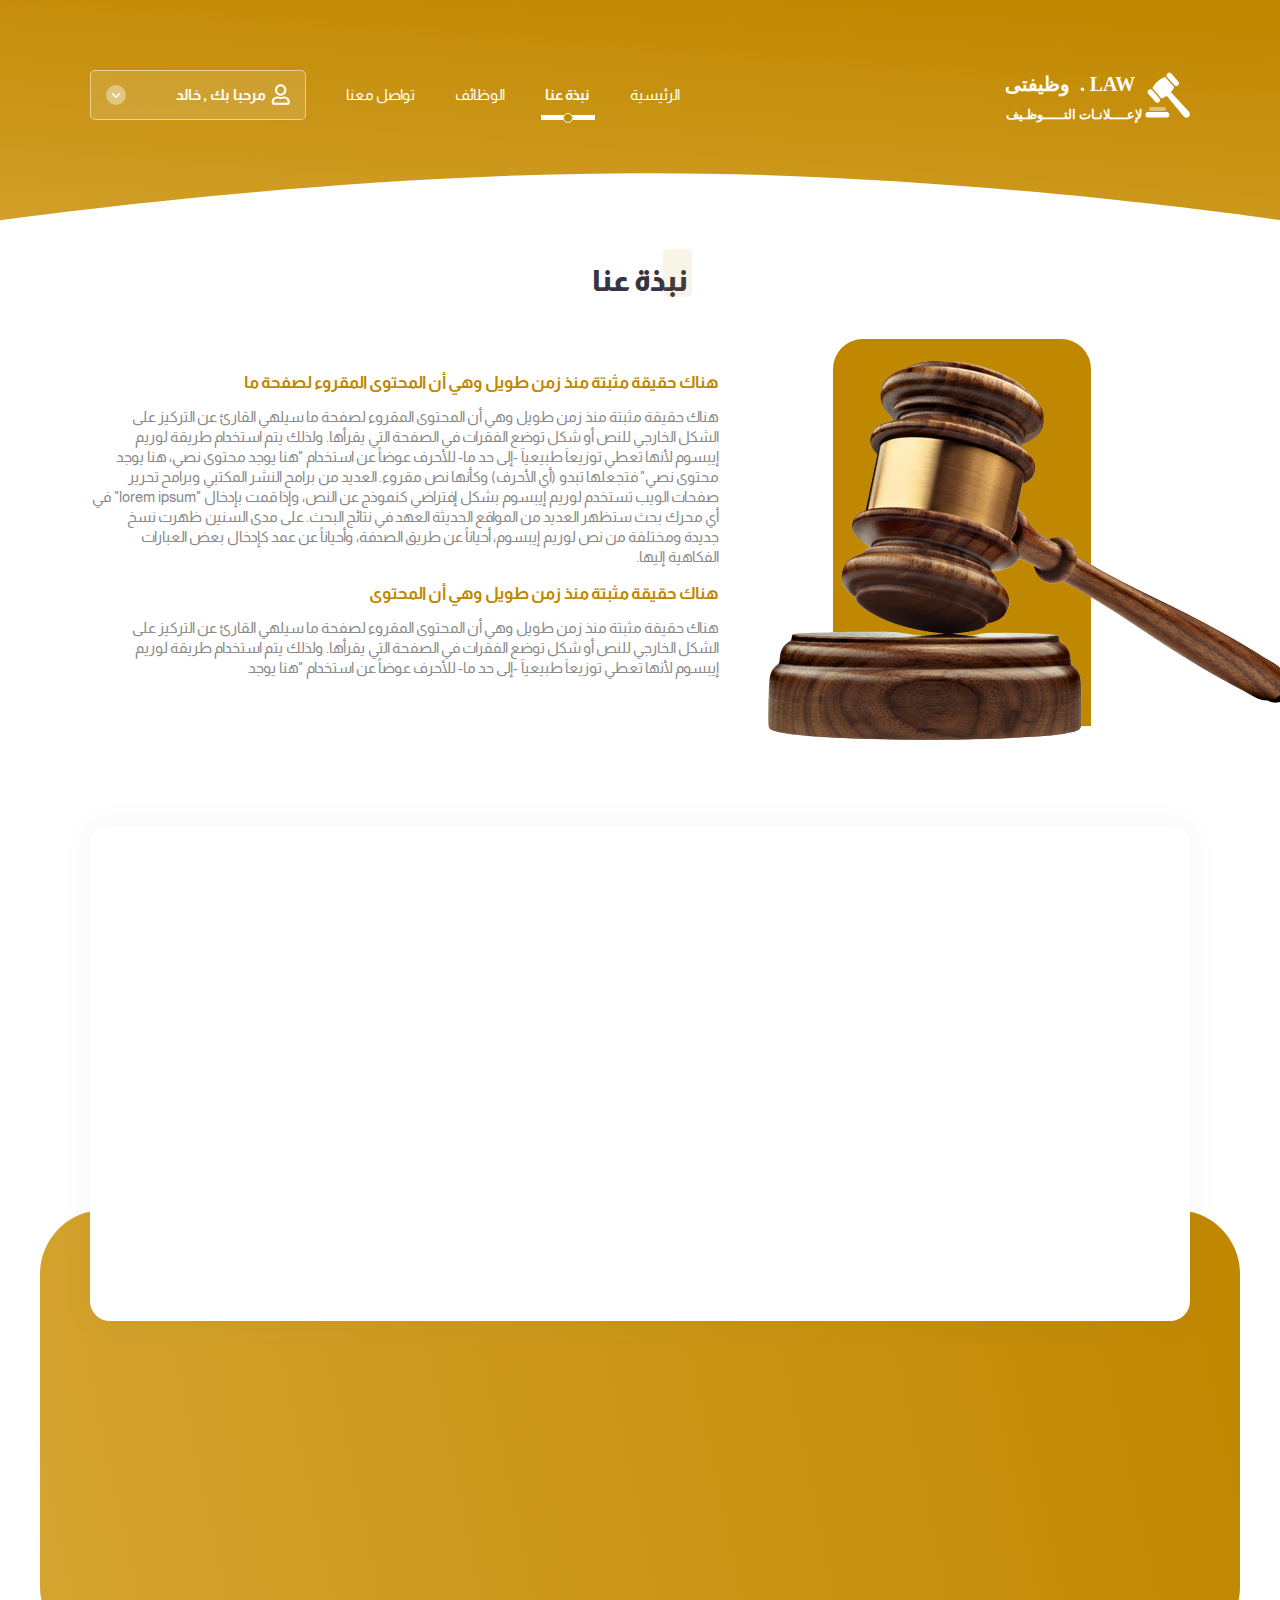
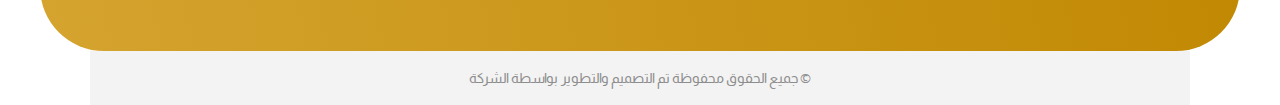
<file: about.html>
<!DOCTYPE html>
<html dir="rtl" lang="ar">
  <head>
    <meta charset="UTF-8" />
    <meta
      name="viewport"
      content="width=device-width, initial-scale=1, shrink-to-fit=no, user-scalable=no"
    />
    <title>وظيفتى . LAW</title>
    <link rel="shortcut icon" type="img/png" href="images/fav.png" />
    <link rel="stylesheet" href="css/bootstrap.min.css" />
    <link rel="stylesheet" href="css/bootstrap.rtl.min.css" />
    <link rel="stylesheet" href="css/swiper-bundle.min.css" />
    <link rel="stylesheet" href="css/fontawesome.min.css" />
    <link rel="stylesheet" href="css/select2.min.css" />
    <link rel="stylesheet" href="css/sal.css" />
    <link rel="stylesheet" href="css/main.css" />
  </head>

  <!-- <body class="inner-body" data-bs-spy="scroll" data-bs-target="#fixedNavbar"> -->
  <body class="inner-body">
    <!-- Start Header -->
    <header id="header">
      <div class="container">
        <div class="header">
          <a href="logged.html" class="logo">
            <img src="images/logo.svg" class="img-fluid" />
          </a>

          <a role="button" class="menu-btn">
            <i class="fas fa-bars"></i>
          </a>
          <nav class="navbar header-navbar" id="fixedNavbar">
            <ul class="nav nav-pills header-nav">
              <li class="nav-item">
                <a class="nav-link" href="logged.html"> الرئيسية </a>
              </li>
              <li class="nav-item">
                <a class="nav-link active" href="about.html"> نبذة عنا </a>
              </li>
              <li class="nav-item">
                <a class="nav-link" href="jobs-list.html"> الوظائف </a>
              </li>
              <li class="nav-item">
                <a class="nav-link" href="contact.html"> تواصل معنا </a>
              </li>
            </ul>

            <div class="user-content">
              <div class="user-cont">
                <div class="user-head">
                  <i class="far fa-user head-icon"></i>
                  مرحبا بك , خالد
                  <span class="arrow">
                    <img src="images/arrow.svg" />
                  </span>
                </div>
                <div class="user-list">
                  <a href="orders.html" class="user-link">
                    <i class="far fa-sticky-note"></i>
                    طلباتى
                  </a>
                  <a
                    type="button"
                    class="user-link"
                    data-bs-toggle="modal"
                    data-bs-target="#editModal"
                  >
                    <i class="far fa-edit"></i>
                    تعديل بياناتى الشخصية
                  </a>
                  <a
                    type="button"
                    class="user-link"
                    data-bs-toggle="modal"
                    data-bs-target="#editPassModal"
                  >
                    <i class="fas fa-unlock-alt"></i>
                    تعديل كلمة المرور
                  </a>
                  <a href="index.html" class="user-link">
                    <i class="fas fa-sign-out-alt"></i>
                    تسجيل الخروج
                  </a>
                </div>
              </div>
            </div>
          </nav>
        </div>
      </div>
    </header>
    <!-- End Header -->

    <!-- Start Page Content -->
    <section class="page-content">
      <div class="container">
        <h2 class="sec-title">نبذة عنا</h2>

        <div class="about-cont">
          <div class="about-img">
            <span class="bg"></span>
            <img src="images/about.png" />
          </div>
          <div class="about-desc">
            <h4>
              هناك حقيقة مثبتة منذ زمن طويل وهي أن المحتوى المقروء لصفحة ما
            </h4>
            <p>
              هناك حقيقة مثبتة منذ زمن طويل وهي أن المحتوى المقروء لصفحة ما
              سيلهي القارئ عن التركيز على الشكل الخارجي للنص أو شكل توضع الفقرات
              في الصفحة التي يقرأها. ولذلك يتم استخدام طريقة لوريم إيبسوم لأنها
              تعطي توزيعاَ طبيعياَ -إلى حد ما- للأحرف عوضاً عن استخدام "هنا يوجد
              محتوى نصي، هنا يوجد محتوى نصي" فتجعلها تبدو (أي الأحرف) وكأنها نص
              مقروء. العديد من برامح النشر المكتبي وبرامح تحرير صفحات الويب
              تستخدم لوريم إيبسوم بشكل إفتراضي كنموذج عن النص، وإذا قمت بإدخال
              "lorem ipsum" في أي محرك بحث ستظهر العديد من المواقع الحديثة العهد
              في نتائج البحث. على مدى السنين ظهرت نسخ جديدة ومختلفة من نص لوريم
              إيبسوم، أحياناً عن طريق الصدفة، وأحياناً عن عمد كإدخال بعض
              العبارات الفكاهية إليها.
            </p>
            <h4>هناك حقيقة مثبتة منذ زمن طويل وهي أن المحتوى</h4>
            <p>
              هناك حقيقة مثبتة منذ زمن طويل وهي أن المحتوى المقروء لصفحة ما
              سيلهي القارئ عن التركيز على الشكل الخارجي للنص أو شكل توضع الفقرات
              في الصفحة التي يقرأها. ولذلك يتم استخدام طريقة لوريم إيبسوم لأنها
              تعطي توزيعاَ طبيعياَ -إلى حد ما- للأحرف عوضاً عن استخدام "هنا يوجد
            </p>
          </div>
        </div>
      </div>
    </section>
    <!-- End Page Content -->

    <!-- Start Footer -->
    <footer>
      <section class="contact-sec" id="contact">
        <div class="container">
          <div class="contact-cont">
            <h2 class="sec-title" data-sal="slide-down">تواصل معنا</h2>
            <div class="contact-grid">
              <div class="contact-method">
                <div
                  class="method-head"
                  data-sal="flip-down"
                  style="--sal-delay: 0.2s"
                >
                  <div class="method-icon">
                    <!-- <i class="fas fa-phone icon-cont"></i> -->
                    <div class="icon-cont">
                      <img src="images/contact/phone.svg" class="img-fluid" />
                    </div>
                  </div>
                  <div class="method-titles">
                    <h5 class="method-main-title">أرقام التواصل</h5>
                    <h6 class="method-sec-title">
                      يمكنك التواصل معنا عبر الأرقام التالية
                    </h6>
                  </div>
                </div>
                <div
                  class="method-body"
                  data-sal="zoom-in"
                  style="--sal-delay: 0.4s"
                >
                  <div class="phone-num">
                    <a href="tel:+9659966002589"> +965 9966 0025 89 </a>
                  </div>
                  <div class="phone-num">
                    <a href="tel:+9659966002589"> +965 9966 0025 89 </a>
                  </div>
                  <div class="phone-num">
                    <a href="tel:+9659966002589"> +965 9966 0025 89 </a>
                  </div>
                </div>
              </div>
              <div class="contact-method">
                <div
                  class="method-head"
                  data-sal="flip-down"
                  style="--sal-delay: 0.3s"
                >
                  <div class="method-icon">
                    <!-- <i class="fas fa-map-marker-alt icon-cont"></i> -->
                    <div class="icon-cont">
                      <img
                        src="images/contact/location.svg"
                        class="img-fluid"
                      />
                    </div>
                  </div>
                  <div class="method-titles">
                    <h5 class="method-main-title">موقــعنا</h5>
                    <h6 class="method-sec-title">
                      يمكنك الوصول إلينا عبر الموقع التالى
                    </h6>
                  </div>
                </div>
                <div
                  class="method-body"
                  data-sal="zoom-in"
                  style="--sal-delay: 0.5s"
                >
                  <div class="map-cont">
                    <img src="images/map.jpg" class="img-fluid" />
                    <!-- /* if map put it's html here */-->
                    <a
                      href="https://goo.gl/maps/H6QxFEfmVwARuo1G6"
                      class="loc-link"
                      target="_blank"
                    >
                      <div class="map-icon">
                        <img src="images/contact/map.svg" />
                        <!-- <i class="fas fa-map-marker-alt"></i> -->
                      </div>
                      <span>شارع البراك عمارة 99 الدور الأول</span>
                    </a>
                  </div>
                </div>
              </div>
            </div>
          </div>
        </div>
      </section>

      <div class="container-fluid">
        <div class="footer" id="footer">
          <div class="bg"></div>
          <div class="container">
            <div class="footer-cont">
              <div class="footer-logo" data-sal="zoom-in">
                <img src="images/logo.svg" class="img-fluid" />
              </div>
              <div class="row">
                <div class="col-lg-5 col-md-6">
                  <p
                    class="footer-desc"
                    data-sal="zoom-in"
                    style="--sal-delay: 0.2s"
                  >
                    هناك حقيقة مثبتة منذ زمن طويل وهي أن المحتوى المقروء لصفحة
                    ما سيلهي القارئ عن التركيز على الشكل الخارجي للنص أو شكل
                    توضع الفقرات في الصفحة التي يقرأها. ولذلك يتم استخدام طريقة
                    لوريم إيبسوم لأنها تعطي توزيعاَ طبيعياَ -إلى حد ما- للأحرف
                    عوضاً عن استخدام "هنا يوجد محتوى نصي، هنا يوجد محتوى نصي"
                    فتجعلها تبدو
                  </p>
                </div>
                <div class="col-xl-5 col-lg-4 col-md-6">
                  <ul
                    class="footer-list list-unstyled"
                    data-sal="zoom-in"
                    style="--sal-delay: 0.4s"
                  >
                    <li>
                      <a href="logged.html">الرئيسية</a>
                    </li>
                    <li>
                      <a href="about.html">نبذة عنا</a>
                    </li>
                    <li>
                      <a href="jobs-list.html">الوظائف</a>
                    </li>
                    <li>
                      <a href="contact.html">تواصل معنا</a>
                    </li>
                    <li>
                      <a href="policy.html">سياسة الموقع</a>
                    </li>
                    <li>
                      <a href="terms.html">الشروط والأحكام</a>
                    </li>
                  </ul>
                </div>
                <div class="col-xl-2 col-lg-3 col-12">
                  <div
                    class="socials"
                    data-sal="zoom-in"
                    style="--sal-delay: 0.6s"
                  >
                    <h6 class="social-title">أو تابعنا على</h6>
                    <a href="#!" target="_blank" class="social-link facebook">
                      <i class="fab fa-facebook"></i>
                    </a>
                    <a href="#!" target="_blank" class="social-link twitter">
                      <i class="fab fa-twitter"></i>
                    </a>
                    <a href="#!" target="_blank" class="social-link instagram">
                      <i class="fab fa-instagram"></i>
                    </a>
                    <a href="#!" target="_blank" class="social-link linkedin">
                      <i class="fab fa-linkedin"></i>
                    </a>
                  </div>
                </div>
              </div>
            </div>
          </div>
        </div>
      </div>

      <div class="container">
        <p class="copyrights">
          © جميع الحقوق محفوظة تم التصميم والتطوير بواسطة الشركة
        </p>
      </div>
    </footer>
    <!-- End Footer -->

    <!-- ///////////////////////////////////////////////////////// Start User Modals //////////////////////////////////////////////////////// -->
    <!-- Start Edit Modal -->
    <div class="modal fade" id="editModal" tabindex="-1">
      <div class="modal-dialog modal-dialog-centered modal-dialog-scrollable">
        <div class="modal-content">
          <div class="modal-scroll">
            <div class="modal-header">
              <h3 class="modal-title">
                <i class="fas fa-edit"></i>
                تعديل بياناتى الشخصية
              </h3>
              <h6 class="modal-subtitle">
                قم بتعديل بياناتك الشخصية بكل سهولة
              </h6>
              <button
                type="button"
                class="modal-close"
                data-bs-dismiss="modal"
                aria-label="Close"
              >
                <i class="fas fa-times"></i>
              </button>
            </div>
            <div class="modal-body">
              <form action="">
                <div class="form-group">
                  <label class="float-label">الاسم</label>
                  <input type="text" class="form-control" value="خالد محسن" />
                </div>
                <div class="form-group">
                  <label class="float-label">رقم الجوال</label>
                  <input
                    type="tel"
                    class="form-control"
                    value="+965 9963 00252"
                  />
                </div>
                <div class="form-group">
                  <label class="float-label">البريد الإلكترونى</label>
                  <input
                    type="email"
                    class="form-control"
                    value="Khaled852@gmail.com"
                  />
                </div>
                <div class="form-group">
                  <label class="org-label">السيرة الذاتية</label>
                  <label for="user-cv-input" class="input-file">
                    <img src="images/file.svg" />
                    <input type="file" id="user-cv-input" />
                    <span class="file-text">
                      قم بسحب الملف أو الضغط على المربع <br />لإرفاق السيرة
                      الذاتبة بصيغة PDF
                    </span>
                  </label>
                </div>
                <button class="modal-btn" type="submit">حفظ التعديلات</button>
              </form>
            </div>
          </div>
        </div>
      </div>
    </div>
    <!-- End Edit Modal -->

    <!-- Start Edit Password Modal -->
    <div class="modal fade" id="editPassModal" tabindex="-1">
      <div class="modal-dialog modal-dialog-centered modal-dialog-scrollable">
        <div class="modal-content">
          <div class="modal-scroll">
            <div class="modal-header">
              <h3 class="modal-title">
                <i class="fas fa-unlock-alt"></i>
                تعديل كلمة المرور
              </h3>
              <h6 class="modal-subtitle">قم بتعديل كلمة المرور الخاصة بك</h6>
              <button
                type="button"
                class="modal-close"
                data-bs-dismiss="modal"
                aria-label="Close"
              >
                <i class="fas fa-times"></i>
              </button>
            </div>
            <div class="modal-body">
              <form action="">
                <div class="form-group">
                  <div class="password-cont">
                    <a role="button" class="toggle-pass">
                      <i class="fas fa-eye"></i>
                    </a>
                    <input
                      type="password"
                      class="form-control"
                      placeholder="كلمة المرور الحالية"
                    />
                  </div>
                </div>
                <div class="form-link-cont">
                  <a
                    type="button"
                    class="form-link"
                    data-bs-toggle="modal"
                    data-bs-target="#forgetModal"
                  >
                    هل نسيت كلمة المرور ؟
                  </a>
                </div>
                <div class="form-group">
                  <div class="password-cont">
                    <a role="button" class="toggle-pass">
                      <i class="fas fa-eye"></i>
                    </a>
                    <input
                      type="password"
                      class="form-control"
                      placeholder="كلمة المرور الجديدة"
                    />
                  </div>
                </div>
                <div class="form-group">
                  <div class="password-cont">
                    <a role="button" class="toggle-pass">
                      <i class="fas fa-eye"></i>
                    </a>
                    <input
                      type="password"
                      class="form-control"
                      placeholder="تأكيد كلمة المرور الجديدة"
                    />
                  </div>
                </div>
                <button class="modal-btn" type="submit">
                  حفظ كلمة المرور الجديدة
                </button>
              </form>
            </div>
          </div>
        </div>
      </div>
    </div>
    <!-- End Edit Password Modal -->

    <!-- Start Forget Password Modal -->
    <div class="modal fade" id="forgetModal" tabindex="-1">
      <div class="modal-dialog modal-dialog-centered modal-dialog-scrollable">
        <div class="modal-content">
          <div class="modal-scroll">
            <div class="modal-header">
              <h3 class="modal-title">هل نسيت كملة المرور ؟</h3>
              <h6 class="modal-subtitle">
                قم بكتابة بريدك الإلكترونى لإرسال كود التحقق <br />وإعادة تعيين
                كلمة المرور الخاصة بك
              </h6>
              <button
                type="button"
                class="modal-close"
                data-bs-dismiss="modal"
                aria-label="Close"
              >
                <i class="fas fa-times"></i>
              </button>
            </div>
            <div class="modal-body">
              <form action="">
                <div class="form-group">
                  <input
                    type="email"
                    class="form-control"
                    placeholder="البريد الإلكترونى"
                  />
                </div>
                <button
                  class="modal-btn"
                  type="button"
                  data-bs-toggle="modal"
                  data-bs-target="#passOtpModal"
                >
                  إرسال كود التحقق
                </button>
              </form>
            </div>
          </div>
        </div>
      </div>
    </div>
    <!-- End Forget Password Modal -->

    <!-- Start Password OTP Modal -->
    <div class="modal fade" id="passOtpModal" tabindex="-1">
      <div class="modal-dialog modal-dialog-centered modal-dialog-scrollable">
        <div class="modal-content">
          <div class="modal-scroll">
            <div class="modal-header">
              <h3 class="modal-title">كود التحقق</h3>
              <h6 class="modal-subtitle">
                تم إرسال كود التحقق لإعادة تعيين كلمة المرور عبر البريد
                الإلكترونى
                <span>Useruser9896@gmail.com</span>
              </h6>
              <button
                type="button"
                class="modal-close"
                data-bs-dismiss="modal"
                aria-label="Close"
              >
                <i class="fas fa-times"></i>
              </button>
            </div>
            <div class="modal-body">
              <form action="">
                <div class="inputs-numbers">
                  <input type="number" class="form-control code-input" />
                  <input
                    type="number"
                    class="form-control code-input"
                    disabled=""
                  />
                  <input
                    type="number"
                    class="form-control code-input"
                    disabled=""
                  />
                  <input
                    type="number"
                    class="form-control code-input"
                    disabled=""
                  />
                  <input
                    type="number"
                    class="form-control code-input"
                    disabled=""
                  />
                </div>
                <div class="resend-cont">
                  <button
                    type="button"
                    class="resend-link"
                    onclick="$('.code-input').val('').trigger('change')"
                  >
                    <i class="fas fa-redo"></i>
                    أرسل الكود مرة أخرى
                  </button>
                </div>
                <button
                  class="modal-btn"
                  id="code-submit-btn"
                  disabled
                  type="button"
                  data-bs-toggle="modal"
                  data-bs-target="#resetModal"
                >
                  تفعيل
                </button>
              </form>
            </div>
          </div>
        </div>
      </div>
    </div>
    <!-- End Password OTP Modal -->

    <!-- Start Reset Password Modal -->
    <div class="modal fade" id="resetModal" tabindex="-1">
      <div class="modal-dialog modal-dialog-centered modal-dialog-scrollable">
        <div class="modal-content">
          <div class="modal-scroll">
            <div class="modal-header">
              <h3 class="modal-title">إعادة تعيين كلمة المرور</h3>
              <h6 class="modal-subtitle">
                قم بإعادة تعيين كلمة المرور الخاصة بك
              </h6>
              <button
                type="button"
                class="modal-close"
                data-bs-dismiss="modal"
                aria-label="Close"
              >
                <i class="fas fa-times"></i>
              </button>
            </div>
            <div class="modal-body">
              <form action="">
                <div class="form-group">
                  <div class="password-cont">
                    <a role="button" class="toggle-pass">
                      <i class="fas fa-eye"></i>
                    </a>
                    <input
                      type="password"
                      class="form-control"
                      placeholder="كلمة المرور الجديدة"
                    />
                  </div>
                </div>
                <div class="form-group">
                  <div class="password-cont">
                    <a role="button" class="toggle-pass">
                      <i class="fas fa-eye"></i>
                    </a>
                    <input
                      type="password"
                      class="form-control"
                      placeholder="تأكيد كلمة المرور الجديدة"
                    />
                  </div>
                </div>
                <button class="modal-btn" type="submit">
                  حفظ كلمة المرور الجديدة
                </button>
              </form>
            </div>
          </div>
        </div>
      </div>
    </div>
    <!-- End Reset Password Modal -->
    <!-- //////////////////////////////////////////////////////// End User Modals //////////////////////////////////////////////////////// -->
    <script src="js/jquery.min.js"></script>
    <script src="js/popper.min.js"></script>
    <script src="js/bootstrap.min.js"></script>
    <script src="js/swiper-bundle.min.js"></script>
    <script src="js/select2.full.min.js"></script>
    <script src="js/sal.js"></script>
    <script src="js/main.js"></script>
  </body>
</html>
</file>
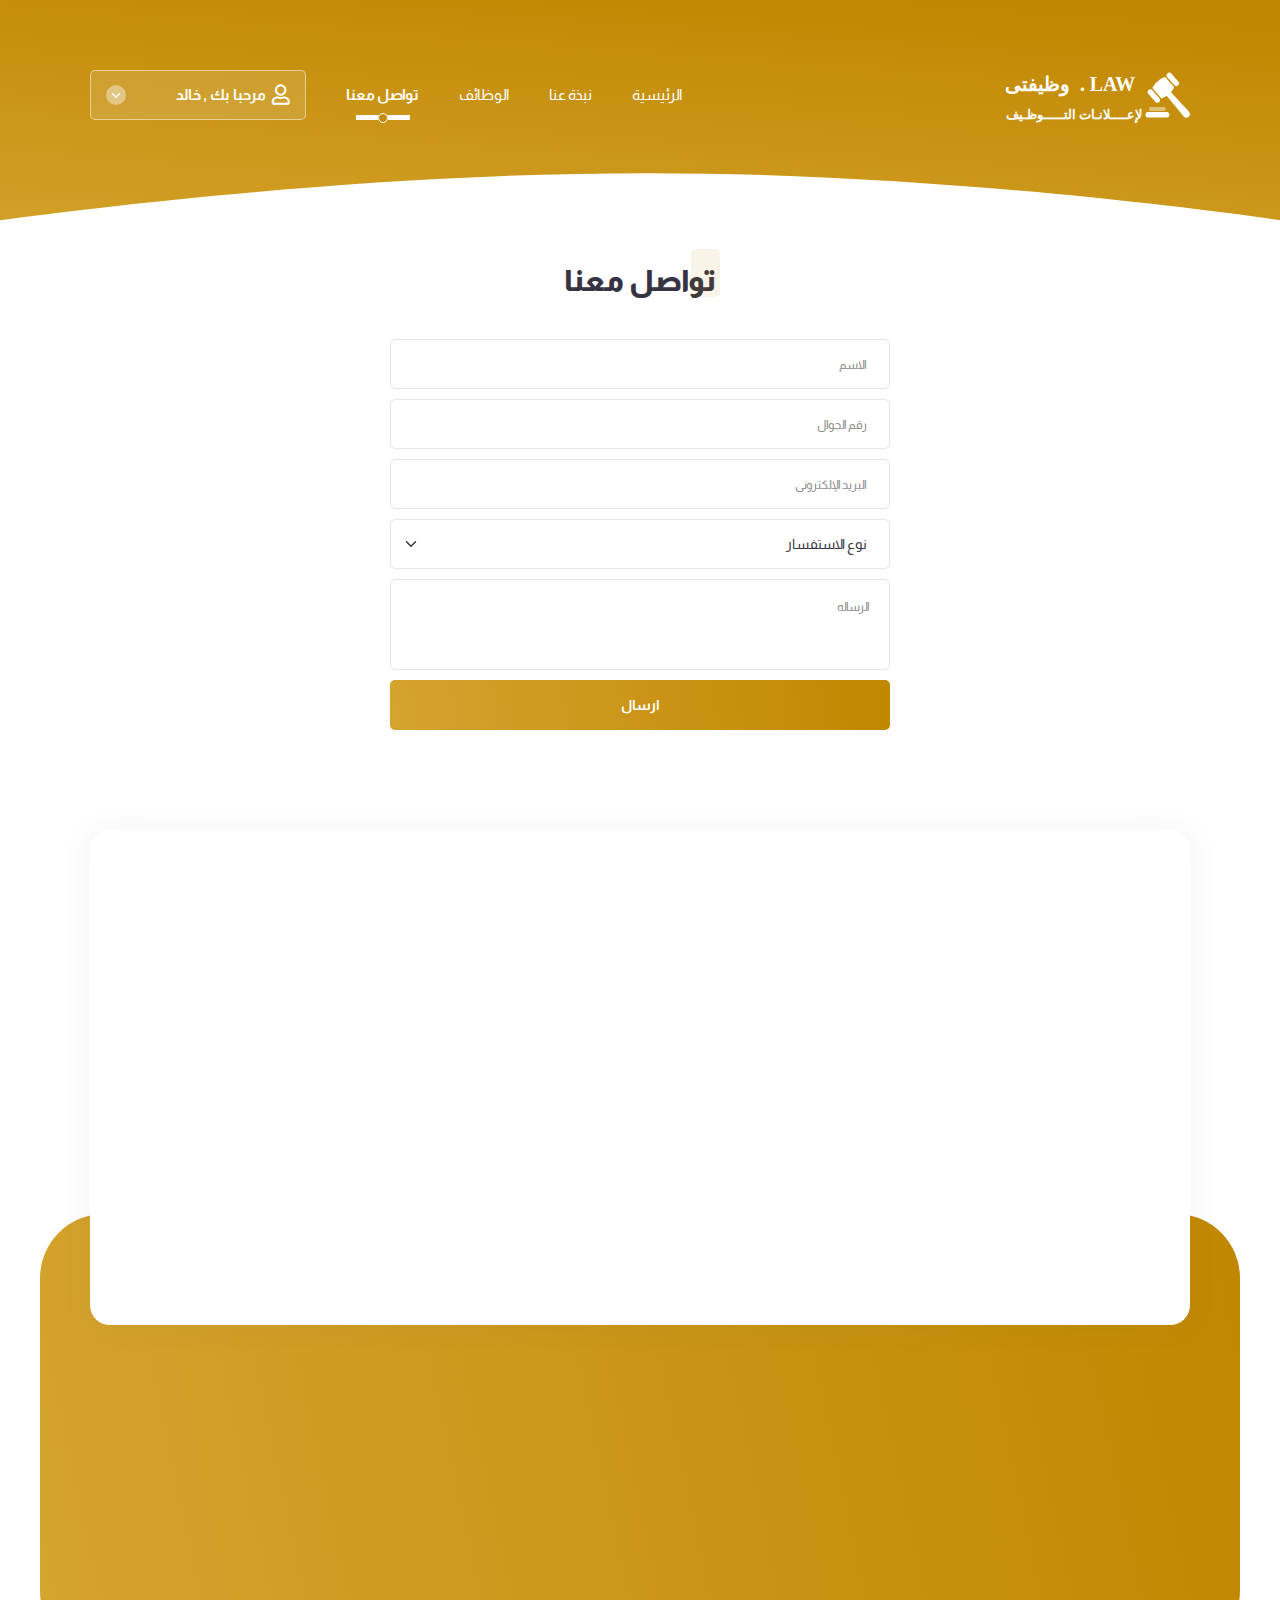
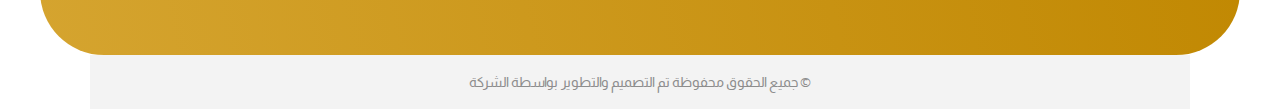
<file: contact.html>
<!DOCTYPE html>
<html dir="rtl" lang="ar">
  <head>
    <meta charset="UTF-8" />
    <meta
      name="viewport"
      content="width=device-width, initial-scale=1, shrink-to-fit=no, user-scalable=no"
    />
    <title>وظيفتى . LAW</title>
    <link rel="shortcut icon" type="img/png" href="images/fav.png" />
    <link rel="stylesheet" href="css/bootstrap.min.css" />
    <link rel="stylesheet" href="css/bootstrap.rtl.min.css" />
    <link rel="stylesheet" href="css/swiper-bundle.min.css" />
    <link rel="stylesheet" href="css/fontawesome.min.css" />
    <link rel="stylesheet" href="css/select2.min.css" />
    <link rel="stylesheet" href="css/sal.css" />
    <link rel="stylesheet" href="css/main.css" />
  </head>

  <!-- <body class="inner-body" data-bs-spy="scroll" data-bs-target="#fixedNavbar"> -->
  <body class="inner-body">
    <!-- Start Header -->
    <header id="header">
      <div class="container">
        <div class="header">
          <a href="logged.html" class="logo">
            <img src="images/logo.svg" class="img-fluid" />
          </a>

          <a role="button" class="menu-btn">
            <i class="fas fa-bars"></i>
          </a>
          <nav class="navbar header-navbar" id="fixedNavbar">
            <ul class="nav nav-pills header-nav">
              <li class="nav-item">
                <a class="nav-link" href="logged.html"> الرئيسية </a>
              </li>
              <li class="nav-item">
                <a class="nav-link" href="about.html"> نبذة عنا </a>
              </li>
              <li class="nav-item">
                <a class="nav-link" href="jobs-list.html"> الوظائف </a>
              </li>
              <li class="nav-item">
                <a class="nav-link active" href="contact.html"> تواصل معنا </a>
              </li>
            </ul>

            <div class="user-content">
              <div class="user-cont">
                <div class="user-head">
                  <i class="far fa-user head-icon"></i>
                  مرحبا بك , خالد
                  <span class="arrow">
                    <img src="images/arrow.svg" />
                  </span>
                </div>
                <div class="user-list">
                  <a href="orders.html" class="user-link">
                    <i class="far fa-sticky-note"></i>
                    طلباتى
                  </a>
                  <a
                    type="button"
                    class="user-link"
                    data-bs-toggle="modal"
                    data-bs-target="#editModal"
                  >
                    <i class="far fa-edit"></i>
                    تعديل بياناتى الشخصية
                  </a>
                  <a
                    type="button"
                    class="user-link"
                    data-bs-toggle="modal"
                    data-bs-target="#editPassModal"
                  >
                    <i class="fas fa-unlock-alt"></i>
                    تعديل كلمة المرور
                  </a>
                  <a href="index.html" class="user-link">
                    <i class="fas fa-sign-out-alt"></i>
                    تسجيل الخروج
                  </a>
                </div>
              </div>
            </div>
          </nav>
        </div>
      </div>
    </header>
    <!-- End Header -->

    <!-- Start Page Content -->
    <section class="page-content">
      <div class="container">
        <h2 class="sec-title">تواصل معنا</h2>

        <div class="contact-form">
          <form action="">
            <div class="form-group">
              <input type="text" class="form-control" placeholder="الاسم" />
            </div>
            <div class="form-group">
              <input type="tel" class="form-control" placeholder="رقم الجوال" />
            </div>
            <div class="form-group">
              <input
                type="email"
                class="form-control"
                placeholder="البريد الإلكترونى"
              />
            </div>
            <div class="form-group">
              <select class="form-control form-select">
                <option hidden>نوع الاستفسار</option>
                <option value="0">استفسار 1</option>
                <option value="0">استفسار 1</option>
                <option value="0">استفسار 1</option>
                <option value="0">استفسار 1</option>
                <option value="0">استفسار 1</option>
              </select>
            </div>
            <div class="form-group">
              <textarea class="form-control" placeholder="الرساله"></textarea>
            </div>
            <button class="modal-btn" type="submit">ارسال</button>
          </form>
        </div>
      </div>
    </section>
    <!-- End Page Content -->

    <!-- Start Footer -->
    <footer>
      <section class="contact-sec" id="contact">
        <div class="container">
          <div class="contact-cont">
            <h2 class="sec-title" data-sal="slide-down">تواصل معنا</h2>
            <div class="contact-grid">
              <div class="contact-method">
                <div
                  class="method-head"
                  data-sal="flip-down"
                  style="--sal-delay: 0.2s"
                >
                  <div class="method-icon">
                    <!-- <i class="fas fa-phone icon-cont"></i> -->
                    <div class="icon-cont">
                      <img src="images/contact/phone.svg" class="img-fluid" />
                    </div>
                  </div>
                  <div class="method-titles">
                    <h5 class="method-main-title">أرقام التواصل</h5>
                    <h6 class="method-sec-title">
                      يمكنك التواصل معنا عبر الأرقام التالية
                    </h6>
                  </div>
                </div>
                <div
                  class="method-body"
                  data-sal="zoom-in"
                  style="--sal-delay: 0.4s"
                >
                  <div class="phone-num">
                    <a href="tel:+9659966002589"> +965 9966 0025 89 </a>
                  </div>
                  <div class="phone-num">
                    <a href="tel:+9659966002589"> +965 9966 0025 89 </a>
                  </div>
                  <div class="phone-num">
                    <a href="tel:+9659966002589"> +965 9966 0025 89 </a>
                  </div>
                </div>
              </div>
              <div class="contact-method">
                <div
                  class="method-head"
                  data-sal="flip-down"
                  style="--sal-delay: 0.3s"
                >
                  <div class="method-icon">
                    <!-- <i class="fas fa-map-marker-alt icon-cont"></i> -->
                    <div class="icon-cont">
                      <img
                        src="images/contact/location.svg"
                        class="img-fluid"
                      />
                    </div>
                  </div>
                  <div class="method-titles">
                    <h5 class="method-main-title">موقــعنا</h5>
                    <h6 class="method-sec-title">
                      يمكنك الوصول إلينا عبر الموقع التالى
                    </h6>
                  </div>
                </div>
                <div
                  class="method-body"
                  data-sal="zoom-in"
                  style="--sal-delay: 0.5s"
                >
                  <div class="map-cont">
                    <img src="images/map.jpg" class="img-fluid" />
                    <!-- /* if map put it's html here */-->
                    <a
                      href="https://goo.gl/maps/H6QxFEfmVwARuo1G6"
                      class="loc-link"
                      target="_blank"
                    >
                      <div class="map-icon">
                        <img src="images/contact/map.svg" />
                        <!-- <i class="fas fa-map-marker-alt"></i> -->
                      </div>
                      <span>شارع البراك عمارة 99 الدور الأول</span>
                    </a>
                  </div>
                </div>
              </div>
            </div>
          </div>
        </div>
      </section>

      <div class="container-fluid">
        <div class="footer" id="footer">
          <div class="bg"></div>
          <div class="container">
            <div class="footer-cont">
              <div class="footer-logo" data-sal="zoom-in">
                <img src="images/logo.svg" class="img-fluid" />
              </div>
              <div class="row">
                <div class="col-lg-5 col-md-6">
                  <p
                    class="footer-desc"
                    data-sal="zoom-in"
                    style="--sal-delay: 0.2s"
                  >
                    هناك حقيقة مثبتة منذ زمن طويل وهي أن المحتوى المقروء لصفحة
                    ما سيلهي القارئ عن التركيز على الشكل الخارجي للنص أو شكل
                    توضع الفقرات في الصفحة التي يقرأها. ولذلك يتم استخدام طريقة
                    لوريم إيبسوم لأنها تعطي توزيعاَ طبيعياَ -إلى حد ما- للأحرف
                    عوضاً عن استخدام "هنا يوجد محتوى نصي، هنا يوجد محتوى نصي"
                    فتجعلها تبدو
                  </p>
                </div>
                <div class="col-xl-5 col-lg-4 col-md-6">
                  <ul
                    class="footer-list list-unstyled"
                    data-sal="zoom-in"
                    style="--sal-delay: 0.4s"
                  >
                    <li>
                      <a href="logged.html">الرئيسية</a>
                    </li>
                    <li>
                      <a href="about.html">نبذة عنا</a>
                    </li>
                    <li>
                      <a href="jobs-list.html">الوظائف</a>
                    </li>
                    <li>
                      <a href="contact.html">تواصل معنا</a>
                    </li>
                    <li>
                      <a href="policy.html">سياسة الموقع</a>
                    </li>
                    <li>
                      <a href="terms.html">الشروط والأحكام</a>
                    </li>
                  </ul>
                </div>
                <div class="col-xl-2 col-lg-3 col-12">
                  <div
                    class="socials"
                    data-sal="zoom-in"
                    style="--sal-delay: 0.6s"
                  >
                    <h6 class="social-title">أو تابعنا على</h6>
                    <a href="#!" target="_blank" class="social-link facebook">
                      <i class="fab fa-facebook"></i>
                    </a>
                    <a href="#!" target="_blank" class="social-link twitter">
                      <i class="fab fa-twitter"></i>
                    </a>
                    <a href="#!" target="_blank" class="social-link instagram">
                      <i class="fab fa-instagram"></i>
                    </a>
                    <a href="#!" target="_blank" class="social-link linkedin">
                      <i class="fab fa-linkedin"></i>
                    </a>
                  </div>
                </div>
              </div>
            </div>
          </div>
        </div>
      </div>

      <div class="container">
        <p class="copyrights">
          © جميع الحقوق محفوظة تم التصميم والتطوير بواسطة الشركة
        </p>
      </div>
    </footer>
    <!-- End Footer -->

    <!-- ///////////////////////////////////////////////////////// Start User Modals //////////////////////////////////////////////////////// -->
    <!-- Start Edit Modal -->
    <div class="modal fade" id="editModal" tabindex="-1">
      <div class="modal-dialog modal-dialog-centered modal-dialog-scrollable">
        <div class="modal-content">
          <div class="modal-scroll">
            <div class="modal-header">
              <h3 class="modal-title">
                <i class="fas fa-edit"></i>
                تعديل بياناتى الشخصية
              </h3>
              <h6 class="modal-subtitle">
                قم بتعديل بياناتك الشخصية بكل سهولة
              </h6>
              <button
                type="button"
                class="modal-close"
                data-bs-dismiss="modal"
                aria-label="Close"
              >
                <i class="fas fa-times"></i>
              </button>
            </div>
            <div class="modal-body">
              <form action="">
                <div class="form-group">
                  <label class="float-label">الاسم</label>
                  <input type="text" class="form-control" value="خالد محسن" />
                </div>
                <div class="form-group">
                  <label class="float-label">رقم الجوال</label>
                  <input
                    type="tel"
                    class="form-control"
                    value="+965 9963 00252"
                  />
                </div>
                <div class="form-group">
                  <label class="float-label">البريد الإلكترونى</label>
                  <input
                    type="email"
                    class="form-control"
                    value="Khaled852@gmail.com"
                  />
                </div>
                <div class="form-group">
                  <label class="org-label">السيرة الذاتية</label>
                  <label for="user-cv-input" class="input-file">
                    <img src="images/file.svg" />
                    <input type="file" id="user-cv-input" />
                    <span class="file-text">
                      قم بسحب الملف أو الضغط على المربع <br />لإرفاق السيرة
                      الذاتبة بصيغة PDF
                    </span>
                  </label>
                </div>
                <button class="modal-btn" type="submit">حفظ التعديلات</button>
              </form>
            </div>
          </div>
        </div>
      </div>
    </div>
    <!-- End Edit Modal -->

    <!-- Start Edit Password Modal -->
    <div class="modal fade" id="editPassModal" tabindex="-1">
      <div class="modal-dialog modal-dialog-centered modal-dialog-scrollable">
        <div class="modal-content">
          <div class="modal-scroll">
            <div class="modal-header">
              <h3 class="modal-title">
                <i class="fas fa-unlock-alt"></i>
                تعديل كلمة المرور
              </h3>
              <h6 class="modal-subtitle">قم بتعديل كلمة المرور الخاصة بك</h6>
              <button
                type="button"
                class="modal-close"
                data-bs-dismiss="modal"
                aria-label="Close"
              >
                <i class="fas fa-times"></i>
              </button>
            </div>
            <div class="modal-body">
              <form action="">
                <div class="form-group">
                  <div class="password-cont">
                    <a role="button" class="toggle-pass">
                      <i class="fas fa-eye"></i>
                    </a>
                    <input
                      type="password"
                      class="form-control"
                      placeholder="كلمة المرور الحالية"
                    />
                  </div>
                </div>
                <div class="form-link-cont">
                  <a
                    type="button"
                    class="form-link"
                    data-bs-toggle="modal"
                    data-bs-target="#forgetModal"
                  >
                    هل نسيت كلمة المرور ؟
                  </a>
                </div>
                <div class="form-group">
                  <div class="password-cont">
                    <a role="button" class="toggle-pass">
                      <i class="fas fa-eye"></i>
                    </a>
                    <input
                      type="password"
                      class="form-control"
                      placeholder="كلمة المرور الجديدة"
                    />
                  </div>
                </div>
                <div class="form-group">
                  <div class="password-cont">
                    <a role="button" class="toggle-pass">
                      <i class="fas fa-eye"></i>
                    </a>
                    <input
                      type="password"
                      class="form-control"
                      placeholder="تأكيد كلمة المرور الجديدة"
                    />
                  </div>
                </div>
                <button class="modal-btn" type="submit">
                  حفظ كلمة المرور الجديدة
                </button>
              </form>
            </div>
          </div>
        </div>
      </div>
    </div>
    <!-- End Edit Password Modal -->

    <!-- Start Forget Password Modal -->
    <div class="modal fade" id="forgetModal" tabindex="-1">
      <div class="modal-dialog modal-dialog-centered modal-dialog-scrollable">
        <div class="modal-content">
          <div class="modal-scroll">
            <div class="modal-header">
              <h3 class="modal-title">هل نسيت كملة المرور ؟</h3>
              <h6 class="modal-subtitle">
                قم بكتابة بريدك الإلكترونى لإرسال كود التحقق <br />وإعادة تعيين
                كلمة المرور الخاصة بك
              </h6>
              <button
                type="button"
                class="modal-close"
                data-bs-dismiss="modal"
                aria-label="Close"
              >
                <i class="fas fa-times"></i>
              </button>
            </div>
            <div class="modal-body">
              <form action="">
                <div class="form-group">
                  <input
                    type="email"
                    class="form-control"
                    placeholder="البريد الإلكترونى"
                  />
                </div>
                <button
                  class="modal-btn"
                  type="button"
                  data-bs-toggle="modal"
                  data-bs-target="#passOtpModal"
                >
                  إرسال كود التحقق
                </button>
              </form>
            </div>
          </div>
        </div>
      </div>
    </div>
    <!-- End Forget Password Modal -->

    <!-- Start Password OTP Modal -->
    <div class="modal fade" id="passOtpModal" tabindex="-1">
      <div class="modal-dialog modal-dialog-centered modal-dialog-scrollable">
        <div class="modal-content">
          <div class="modal-scroll">
            <div class="modal-header">
              <h3 class="modal-title">كود التحقق</h3>
              <h6 class="modal-subtitle">
                تم إرسال كود التحقق لإعادة تعيين كلمة المرور عبر البريد
                الإلكترونى
                <span>Useruser9896@gmail.com</span>
              </h6>
              <button
                type="button"
                class="modal-close"
                data-bs-dismiss="modal"
                aria-label="Close"
              >
                <i class="fas fa-times"></i>
              </button>
            </div>
            <div class="modal-body">
              <form action="">
                <div class="inputs-numbers">
                  <input type="number" class="form-control code-input" />
                  <input
                    type="number"
                    class="form-control code-input"
                    disabled=""
                  />
                  <input
                    type="number"
                    class="form-control code-input"
                    disabled=""
                  />
                  <input
                    type="number"
                    class="form-control code-input"
                    disabled=""
                  />
                  <input
                    type="number"
                    class="form-control code-input"
                    disabled=""
                  />
                </div>
                <div class="resend-cont">
                  <button
                    type="button"
                    class="resend-link"
                    onclick="$('.code-input').val('').trigger('change')"
                  >
                    <i class="fas fa-redo"></i>
                    أرسل الكود مرة أخرى
                  </button>
                </div>
                <button
                  class="modal-btn"
                  id="code-submit-btn"
                  disabled
                  type="button"
                  data-bs-toggle="modal"
                  data-bs-target="#resetModal"
                >
                  تفعيل
                </button>
              </form>
            </div>
          </div>
        </div>
      </div>
    </div>
    <!-- End Password OTP Modal -->

    <!-- Start Reset Password Modal -->
    <div class="modal fade" id="resetModal" tabindex="-1">
      <div class="modal-dialog modal-dialog-centered modal-dialog-scrollable">
        <div class="modal-content">
          <div class="modal-scroll">
            <div class="modal-header">
              <h3 class="modal-title">إعادة تعيين كلمة المرور</h3>
              <h6 class="modal-subtitle">
                قم بإعادة تعيين كلمة المرور الخاصة بك
              </h6>
              <button
                type="button"
                class="modal-close"
                data-bs-dismiss="modal"
                aria-label="Close"
              >
                <i class="fas fa-times"></i>
              </button>
            </div>
            <div class="modal-body">
              <form action="">
                <div class="form-group">
                  <div class="password-cont">
                    <a role="button" class="toggle-pass">
                      <i class="fas fa-eye"></i>
                    </a>
                    <input
                      type="password"
                      class="form-control"
                      placeholder="كلمة المرور الجديدة"
                    />
                  </div>
                </div>
                <div class="form-group">
                  <div class="password-cont">
                    <a role="button" class="toggle-pass">
                      <i class="fas fa-eye"></i>
                    </a>
                    <input
                      type="password"
                      class="form-control"
                      placeholder="تأكيد كلمة المرور الجديدة"
                    />
                  </div>
                </div>
                <button class="modal-btn" type="submit">
                  حفظ كلمة المرور الجديدة
                </button>
              </form>
            </div>
          </div>
        </div>
      </div>
    </div>
    <!-- End Reset Password Modal -->
    <!-- //////////////////////////////////////////////////////// End User Modals //////////////////////////////////////////////////////// -->
    <script src="js/jquery.min.js"></script>
    <script src="js/popper.min.js"></script>
    <script src="js/bootstrap.min.js"></script>
    <script src="js/swiper-bundle.min.js"></script>
    <script src="js/select2.full.min.js"></script>
    <script src="js/sal.js"></script>
    <script src="js/main.js"></script>
  </body>
</html>
</file>
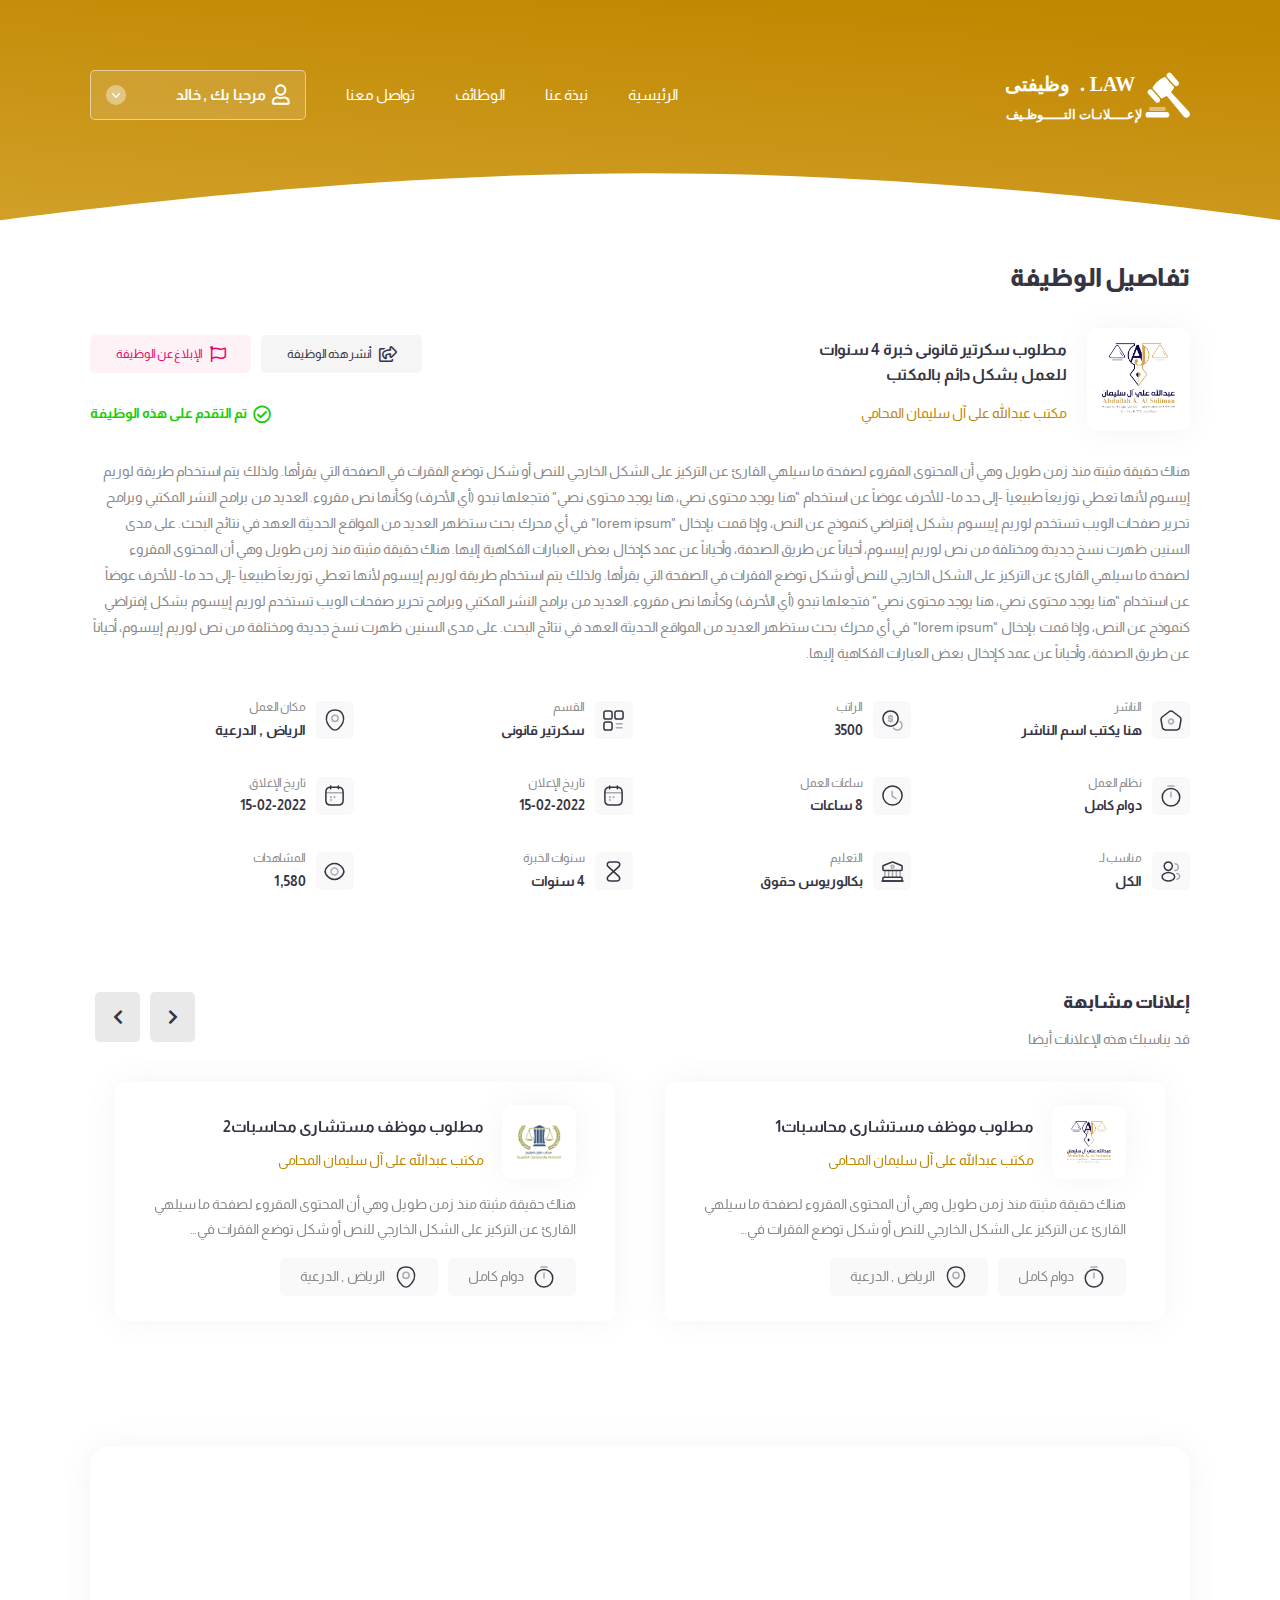
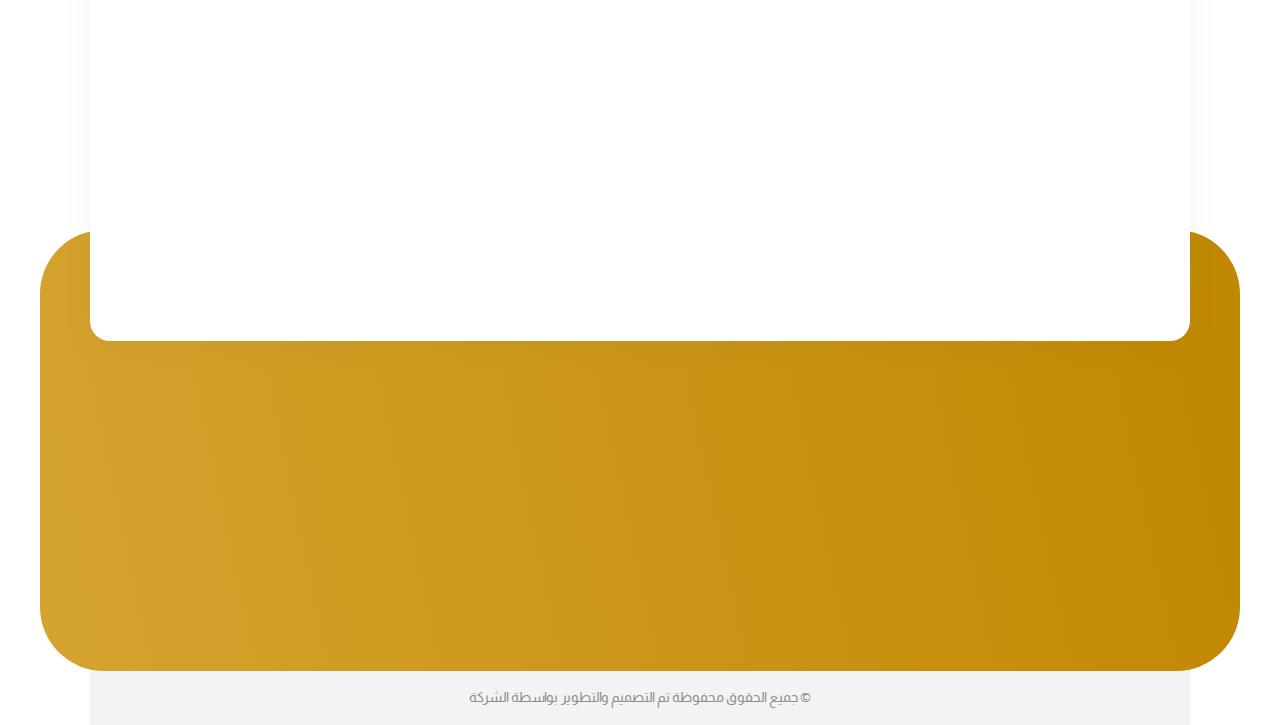
<file: job-single-applied.html>
<!DOCTYPE html>
<html dir="rtl" lang="ar">
  <head>
    <meta charset="UTF-8" />
    <meta
      name="viewport"
      content="width=device-width, initial-scale=1, shrink-to-fit=no, user-scalable=no"
    />
    <title>وظيفتى . LAW</title>
    <link rel="shortcut icon" type="img/png" href="images/fav.png" />
    <link rel="stylesheet" href="css/bootstrap.min.css" />
    <link rel="stylesheet" href="css/bootstrap.rtl.min.css" />
    <link rel="stylesheet" href="css/swiper-bundle.min.css" />
    <link rel="stylesheet" href="css/fontawesome.min.css" />
    <link rel="stylesheet" href="css/select2.min.css" />
    <link rel="stylesheet" href="css/sal.css" />
    <link rel="stylesheet" href="css/main.css" />
  </head>

  <!-- <body class="inner-body" data-bs-spy="scroll" data-bs-target="#fixedNavbar"> -->
  <body class="inner-body">
    <!-- Start Header -->
    <header id="header">
      <div class="container">
        <div class="header">
          <a href="logged.html" class="logo">
            <img src="images/logo.svg" class="img-fluid" />
          </a>

          <a role="button" class="menu-btn">
            <i class="fas fa-bars"></i>
          </a>
          <nav class="navbar header-navbar" id="fixedNavbar">
            <ul class="nav nav-pills header-nav">
              <li class="nav-item">
                <a class="nav-link" href="logged.html"> الرئيسية </a>
              </li>
              <li class="nav-item">
                <a class="nav-link" href="about.html"> نبذة عنا </a>
              </li>
              <li class="nav-item">
                <a class="nav-link" href="jobs-list.html"> الوظائف </a>
              </li>
              <li class="nav-item">
                <a class="nav-link" href="contact.html"> تواصل معنا </a>
              </li>
            </ul>

            <div class="user-content">
              <div class="user-cont">
                <div class="user-head">
                  <i class="far fa-user head-icon"></i>
                  مرحبا بك , خالد
                  <span class="arrow">
                    <img src="images/arrow.svg" />
                  </span>
                </div>
                <div class="user-list">
                  <a href="orders.html" class="user-link">
                    <i class="far fa-sticky-note"></i>
                    طلباتى
                  </a>
                  <a
                    type="button"
                    class="user-link"
                    data-bs-toggle="modal"
                    data-bs-target="#editModal"
                  >
                    <i class="far fa-edit"></i>
                    تعديل بياناتى الشخصية
                  </a>
                  <a
                    type="button"
                    class="user-link"
                    data-bs-toggle="modal"
                    data-bs-target="#editPassModal"
                  >
                    <i class="fas fa-unlock-alt"></i>
                    تعديل كلمة المرور
                  </a>
                  <a href="index.html" class="user-link">
                    <i class="fas fa-sign-out-alt"></i>
                    تسجيل الخروج
                  </a>
                </div>
              </div>
            </div>
          </nav>
        </div>
      </div>
    </header>
    <!-- End Header -->

    <!-- Start Page Content -->
    <section class="page-content">
      <div class="container">
        <h2 class="page-title">تفاصيل الوظيفة</h2>
        <div class="job-page-head">
          <div class="job-main-info">
            <div class="job-img">
              <img src="images/jobs/01.png" class="img-fluid" />
            </div>
            <div class="job-titles">
              <h3 class="job-title">
                مطلوب سكرتير قانونى خبرة 4 سنوات للعمل بشكل دائم بالمكتب
              </h3>
              <h5 class="job-subtitle">مكتب عبدالله على آل سليمان المحامي</h5>
            </div>
          </div>
          <div class="job-main-btns">
            <div class="share-report-btns">
              <button
                type="button"
                class="share-btn"
                data-bs-toggle="modal"
                data-bs-target="#shareModal"
              >
                <i class="far fa-share-square"></i>
                أنشر هذه الوظيفة
              </button>
              <button
                type="button"
                class="report-btn"
                data-bs-toggle="modal"
                data-bs-target="#reportModal"
              >
                <i class="far fa-flag"></i>
                الإبلاغ عن الوظيفة
              </button>
            </div>
            <div class="job-applied">
              <i class="far fa-check-circle"></i>
              تم التقدم على هذه الوظيفة
            </div>
          </div>
        </div>
        <p class="job-description">
          هناك حقيقة مثبتة منذ زمن طويل وهي أن المحتوى المقروء لصفحة ما سيلهي
          القارئ عن التركيز على الشكل الخارجي للنص أو شكل توضع الفقرات في الصفحة
          التي يقرأها. ولذلك يتم استخدام طريقة لوريم إيبسوم لأنها تعطي توزيعاَ
          طبيعياَ -إلى حد ما- للأحرف عوضاً عن استخدام "هنا يوجد محتوى نصي، هنا
          يوجد محتوى نصي" فتجعلها تبدو (أي الأحرف) وكأنها نص مقروء. العديد من
          برامح النشر المكتبي وبرامح تحرير صفحات الويب تستخدم لوريم إيبسوم بشكل
          إفتراضي كنموذج عن النص، وإذا قمت بإدخال "lorem ipsum" في أي محرك بحث
          ستظهر العديد من المواقع الحديثة العهد في نتائج البحث. على مدى السنين
          ظهرت نسخ جديدة ومختلفة من نص لوريم إيبسوم، أحياناً عن طريق الصدفة،
          وأحياناً عن عمد كإدخال بعض العبارات الفكاهية إليها. هناك حقيقة مثبتة
          منذ زمن طويل وهي أن المحتوى المقروء لصفحة ما سيلهي القارئ عن التركيز
          على الشكل الخارجي للنص أو شكل توضع الفقرات في الصفحة التي يقرأها.
          ولذلك يتم استخدام طريقة لوريم إيبسوم لأنها تعطي توزيعاَ طبيعياَ -إلى
          حد ما- للأحرف عوضاً عن استخدام "هنا يوجد محتوى نصي، هنا يوجد محتوى
          نصي" فتجعلها تبدو (أي الأحرف) وكأنها نص مقروء. العديد من برامح النشر
          المكتبي وبرامح تحرير صفحات الويب تستخدم لوريم إيبسوم بشكل إفتراضي
          كنموذج عن النص، وإذا قمت بإدخال "lorem ipsum" في أي محرك بحث ستظهر
          العديد من المواقع الحديثة العهد في نتائج البحث. على مدى السنين ظهرت
          نسخ جديدة ومختلفة من نص لوريم إيبسوم، أحياناً عن طريق الصدفة، وأحياناً
          عن عمد كإدخال بعض العبارات الفكاهية إليها.
        </p>
        <div class="job-feats">
          <div class="feat-item">
            <div class="feat-icon">
              <img src="images/job-feats/home.svg" class="img-fluid" />
            </div>
            <div class="feat-text">
              <span class="feat-name"> الناشر </span>
              <strong class="feat-value"> هنا يكتب اسم الناشر </strong>
            </div>
          </div>
          <div class="feat-item">
            <div class="feat-icon">
              <img src="images/job-feats/coin.svg" class="img-fluid" />
            </div>
            <div class="feat-text">
              <span class="feat-name"> الراتب </span>
              <strong class="feat-value"> 3500 </strong>
            </div>
          </div>
          <div class="feat-item">
            <div class="feat-icon">
              <img src="images/job-feats/category.svg" class="img-fluid" />
            </div>
            <div class="feat-text">
              <span class="feat-name"> القسم </span>
              <strong class="feat-value"> سكرتير قانونى </strong>
            </div>
          </div>
          <div class="feat-item">
            <div class="feat-icon">
              <img src="images/job-feats/location.svg" class="img-fluid" />
            </div>
            <div class="feat-text">
              <span class="feat-name"> مكان العمل </span>
              <strong class="feat-value"> الرياض , الدرعية </strong>
            </div>
          </div>
          <div class="feat-item">
            <div class="feat-icon">
              <img src="images/job-feats/timer.svg" class="img-fluid" />
            </div>
            <div class="feat-text">
              <span class="feat-name"> نظام العمل </span>
              <strong class="feat-value"> دوام كامل </strong>
            </div>
          </div>
          <div class="feat-item">
            <div class="feat-icon">
              <img src="images/job-feats/clock.svg" class="img-fluid" />
            </div>
            <div class="feat-text">
              <span class="feat-name"> ساعات العمل </span>
              <strong class="feat-value"> 8 ساعات </strong>
            </div>
          </div>
          <div class="feat-item">
            <div class="feat-icon">
              <img src="images/job-feats/calendar.svg" class="img-fluid" />
            </div>
            <div class="feat-text">
              <span class="feat-name"> تاريخ الإعلان </span>
              <strong class="feat-value"> 15-02-2022 </strong>
            </div>
          </div>
          <div class="feat-item">
            <div class="feat-icon">
              <img src="images/job-feats/calendar.svg" class="img-fluid" />
            </div>
            <div class="feat-text">
              <span class="feat-name"> تاريخ الإغلاق </span>
              <strong class="feat-value"> 15-02-2022 </strong>
            </div>
          </div>
          <div class="feat-item">
            <div class="feat-icon">
              <img src="images/job-feats/users.svg" class="img-fluid" />
            </div>
            <div class="feat-text">
              <span class="feat-name"> مناسب لـ </span>
              <strong class="feat-value"> الكل </strong>
            </div>
          </div>
          <div class="feat-item">
            <div class="feat-icon">
              <img src="images/job-feats/bank.svg" class="img-fluid" />
            </div>
            <div class="feat-text">
              <span class="feat-name"> التعليم </span>
              <strong class="feat-value"> بكالوريوس حقوق </strong>
            </div>
          </div>
          <div class="feat-item">
            <div class="feat-icon">
              <img src="images/job-feats/watch.svg" class="img-fluid" />
            </div>
            <div class="feat-text">
              <span class="feat-name"> سنوات الخبرة </span>
              <strong class="feat-value"> 4 سنوات </strong>
            </div>
          </div>
          <div class="feat-item">
            <div class="feat-icon">
              <img src="images/job-feats/eye.svg" class="img-fluid" />
            </div>
            <div class="feat-text">
              <span class="feat-name"> المشاهدات </span>
              <strong class="feat-value"> 1,580 </strong>
            </div>
          </div>
        </div>
        <div class="related-jobs">
          <div class="related-head">
            <div class="related-titles">
              <h3 class="related-title">إعلانات مشابهة</h3>
              <h6 class="related-subtitle">قد يناسبك هذه الإعلانات أيضا</h6>
            </div>
          </div>

          <div class="jobs-slider">
            <div class="swiper">
              <div class="swiper-wrapper">
                <div class="swiper-slide">
                  <a href="job-single.html" class="job-item">
                    <div class="job-head">
                      <div class="job-img">
                        <img src="images/jobs/01.png" class="img-fluid" />
                      </div>
                      <div class="job-titles">
                        <h5 class="job-main-title">
                          مطلوب موظف مستشارى محاسبات1
                        </h5>
                        <h6 class="job-sec-title">
                          مكتب عبدالله على آل سليمان المحامي
                        </h6>
                      </div>
                    </div>
                    <p class="job-summary">
                      هناك حقيقة مثبتة منذ زمن طويل وهي أن المحتوى المقروء لصفحة
                      ما سيلهي القارئ عن التركيز على الشكل الخارجي للنص أو شكل
                      توضع الفقرات في الصفحة التي يقرأها. ولذلك يتم استخدام
                      طريقة لوريم إيبسوم لأنها تعطي توزيعاَ طبيعياَ -إلى حد ما-
                      للأحرف عوضاً عن استخدام "هنا يوجد محتوى نصي، هنا يوجد
                      محتوى نصي" فتجعلها تبدو (أي الأحرف) وكأنها نص مقروء.
                      العديد من برامح النشر المكتبي وبرامح تحرير صفحات الويب
                      تستخدم لوريم إيبسوم بشكل إفتراضي كنموذج عن النص، وإذا قمت
                      بإدخال "lorem ipsum" في أي محرك بحث ستظهر العديد من
                      المواقع الحديثة العهد في نتائج البحث. على مدى السنين ظهرت
                      نسخ جديدة ومختلفة من نص لوريم إيبسوم، أحياناً عن طريق
                      الصدفة، وأحياناً عن عمد كإدخال بعض العبارات الفكاهية
                      إليها.
                    </p>
                    <div class="job-foot">
                      <div class="job-feat-item">
                        <img
                          src="images/job-feats/timer.svg"
                          class="img-fluid"
                        />
                        دوام كامل
                      </div>
                      <div class="job-feat-item">
                        <img
                          src="images/job-feats/location.svg"
                          class="img-fluid"
                        />
                        الرياض , الدرعية
                      </div>
                    </div>
                  </a>
                </div>
                <div class="swiper-slide">
                  <a href="job-single.html" class="job-item">
                    <div class="job-head">
                      <div class="job-img">
                        <img src="images/jobs/02.png" class="img-fluid" />
                      </div>
                      <div class="job-titles">
                        <h5 class="job-main-title">
                          مطلوب موظف مستشارى محاسبات2
                        </h5>
                        <h6 class="job-sec-title">
                          مكتب عبدالله على آل سليمان المحامي
                        </h6>
                      </div>
                    </div>
                    <p class="job-summary">
                      هناك حقيقة مثبتة منذ زمن طويل وهي أن المحتوى المقروء لصفحة
                      ما سيلهي القارئ عن التركيز على الشكل الخارجي للنص أو شكل
                      توضع الفقرات في الصفحة التي يقرأها. ولذلك يتم استخدام
                      طريقة لوريم إيبسوم لأنها تعطي توزيعاَ طبيعياَ -إلى حد ما-
                      للأحرف عوضاً عن استخدام "هنا يوجد محتوى نصي، هنا يوجد
                      محتوى نصي" فتجعلها تبدو (أي الأحرف) وكأنها نص مقروء.
                      العديد من برامح النشر المكتبي وبرامح تحرير صفحات الويب
                      تستخدم لوريم إيبسوم بشكل إفتراضي كنموذج عن النص، وإذا قمت
                      بإدخال "lorem ipsum" في أي محرك بحث ستظهر العديد من
                      المواقع الحديثة العهد في نتائج البحث. على مدى السنين ظهرت
                      نسخ جديدة ومختلفة من نص لوريم إيبسوم، أحياناً عن طريق
                      الصدفة، وأحياناً عن عمد كإدخال بعض العبارات الفكاهية
                      إليها.
                    </p>
                    <div class="job-foot">
                      <div class="job-feat-item">
                        <img
                          src="images/job-feats/timer.svg"
                          class="img-fluid"
                        />
                        دوام كامل
                      </div>
                      <div class="job-feat-item">
                        <img
                          src="images/job-feats/location.svg"
                          class="img-fluid"
                        />
                        الرياض , الدرعية
                      </div>
                    </div>
                  </a>
                </div>
                <div class="swiper-slide">
                  <a href="job-single.html" class="job-item">
                    <div class="job-head">
                      <div class="job-img">
                        <img src="images/jobs/01.png" class="img-fluid" />
                      </div>
                      <div class="job-titles">
                        <h5 class="job-main-title">
                          مطلوب موظف مستشارى محاسبات3
                        </h5>
                        <h6 class="job-sec-title">
                          مكتب عبدالله على آل سليمان المحامي
                        </h6>
                      </div>
                    </div>
                    <p class="job-summary">
                      هناك حقيقة مثبتة منذ زمن طويل وهي أن المحتوى المقروء لصفحة
                      ما سيلهي القارئ عن التركيز على الشكل الخارجي للنص أو شكل
                      توضع الفقرات في الصفحة التي يقرأها. ولذلك يتم استخدام
                      طريقة لوريم إيبسوم لأنها تعطي توزيعاَ طبيعياَ -إلى حد ما-
                      للأحرف عوضاً عن استخدام "هنا يوجد محتوى نصي، هنا يوجد
                      محتوى نصي" فتجعلها تبدو (أي الأحرف) وكأنها نص مقروء.
                      العديد من برامح النشر المكتبي وبرامح تحرير صفحات الويب
                      تستخدم لوريم إيبسوم بشكل إفتراضي كنموذج عن النص، وإذا قمت
                      بإدخال "lorem ipsum" في أي محرك بحث ستظهر العديد من
                      المواقع الحديثة العهد في نتائج البحث. على مدى السنين ظهرت
                      نسخ جديدة ومختلفة من نص لوريم إيبسوم، أحياناً عن طريق
                      الصدفة، وأحياناً عن عمد كإدخال بعض العبارات الفكاهية
                      إليها.
                    </p>
                    <div class="job-foot">
                      <div class="job-feat-item">
                        <img
                          src="images/job-feats/timer.svg"
                          class="img-fluid"
                        />
                        دوام كامل
                      </div>
                      <div class="job-feat-item">
                        <img
                          src="images/job-feats/location.svg"
                          class="img-fluid"
                        />
                        الرياض , الدرعية
                      </div>
                    </div>
                  </a>
                </div>
                <div class="swiper-slide">
                  <a href="job-single.html" class="job-item">
                    <div class="job-head">
                      <div class="job-img">
                        <img src="images/jobs/02.png" class="img-fluid" />
                      </div>
                      <div class="job-titles">
                        <h5 class="job-main-title">
                          مطلوب موظف مستشارى محاسبات4
                        </h5>
                        <h6 class="job-sec-title">
                          مكتب عبدالله على آل سليمان المحامي
                        </h6>
                      </div>
                    </div>
                    <p class="job-summary">
                      هناك حقيقة مثبتة منذ زمن طويل وهي أن المحتوى المقروء لصفحة
                      ما سيلهي القارئ عن التركيز على الشكل الخارجي للنص أو شكل
                      توضع الفقرات في الصفحة التي يقرأها. ولذلك يتم استخدام
                      طريقة لوريم إيبسوم لأنها تعطي توزيعاَ طبيعياَ -إلى حد ما-
                      للأحرف عوضاً عن استخدام "هنا يوجد محتوى نصي، هنا يوجد
                      محتوى نصي" فتجعلها تبدو (أي الأحرف) وكأنها نص مقروء.
                      العديد من برامح النشر المكتبي وبرامح تحرير صفحات الويب
                      تستخدم لوريم إيبسوم بشكل إفتراضي كنموذج عن النص، وإذا قمت
                      بإدخال "lorem ipsum" في أي محرك بحث ستظهر العديد من
                      المواقع الحديثة العهد في نتائج البحث. على مدى السنين ظهرت
                      نسخ جديدة ومختلفة من نص لوريم إيبسوم، أحياناً عن طريق
                      الصدفة، وأحياناً عن عمد كإدخال بعض العبارات الفكاهية
                      إليها.
                    </p>
                    <div class="job-foot">
                      <div class="job-feat-item">
                        <img
                          src="images/job-feats/timer.svg"
                          class="img-fluid"
                        />
                        دوام كامل
                      </div>
                      <div class="job-feat-item">
                        <img
                          src="images/job-feats/location.svg"
                          class="img-fluid"
                        />
                        الرياض , الدرعية
                      </div>
                    </div>
                  </a>
                </div>
              </div>
            </div>
            <div class="related-arrows">
              <div class="swiper-button-prev">
                <i class="fas fa-chevron-right"></i>
              </div>
              <div class="swiper-button-next">
                <i class="fas fa-chevron-left"></i>
              </div>
            </div>
          </div>
        </div>
      </div>
    </section>
    <!-- End Page Content -->

    <!-- Start Footer -->
    <footer>
      <section class="contact-sec" id="contact">
        <div class="container">
          <div class="contact-cont">
            <h2 class="sec-title" data-sal="slide-down">تواصل معنا</h2>
            <div class="contact-grid">
              <div class="contact-method">
                <div
                  class="method-head"
                  data-sal="flip-down"
                  style="--sal-delay: 0.2s"
                >
                  <div class="method-icon">
                    <!-- <i class="fas fa-phone icon-cont"></i> -->
                    <div class="icon-cont">
                      <img src="images/contact/phone.svg" class="img-fluid" />
                    </div>
                  </div>
                  <div class="method-titles">
                    <h5 class="method-main-title">أرقام التواصل</h5>
                    <h6 class="method-sec-title">
                      يمكنك التواصل معنا عبر الأرقام التالية
                    </h6>
                  </div>
                </div>
                <div
                  class="method-body"
                  data-sal="zoom-in"
                  style="--sal-delay: 0.4s"
                >
                  <div class="phone-num">
                    <a href="tel:+9659966002589"> +965 9966 0025 89 </a>
                  </div>
                  <div class="phone-num">
                    <a href="tel:+9659966002589"> +965 9966 0025 89 </a>
                  </div>
                  <div class="phone-num">
                    <a href="tel:+9659966002589"> +965 9966 0025 89 </a>
                  </div>
                </div>
              </div>
              <div class="contact-method">
                <div
                  class="method-head"
                  data-sal="flip-down"
                  style="--sal-delay: 0.3s"
                >
                  <div class="method-icon">
                    <!-- <i class="fas fa-map-marker-alt icon-cont"></i> -->
                    <div class="icon-cont">
                      <img
                        src="images/contact/location.svg"
                        class="img-fluid"
                      />
                    </div>
                  </div>
                  <div class="method-titles">
                    <h5 class="method-main-title">موقــعنا</h5>
                    <h6 class="method-sec-title">
                      يمكنك الوصول إلينا عبر الموقع التالى
                    </h6>
                  </div>
                </div>
                <div
                  class="method-body"
                  data-sal="zoom-in"
                  style="--sal-delay: 0.5s"
                >
                  <div class="map-cont">
                    <img src="images/map.jpg" class="img-fluid" />
                    <!-- /* if map put it's html here */-->
                    <a
                      href="https://goo.gl/maps/H6QxFEfmVwARuo1G6"
                      class="loc-link"
                      target="_blank"
                    >
                      <div class="map-icon">
                        <img src="images/contact/map.svg" />
                        <!-- <i class="fas fa-map-marker-alt"></i> -->
                      </div>
                      <span>شارع البراك عمارة 99 الدور الأول</span>
                    </a>
                  </div>
                </div>
              </div>
            </div>
          </div>
        </div>
      </section>

      <div class="container-fluid">
        <div class="footer" id="footer">
          <div class="bg"></div>
          <div class="container">
            <div class="footer-cont">
              <div class="footer-logo" data-sal="zoom-in">
                <img src="images/logo.svg" class="img-fluid" />
              </div>
              <div class="row">
                <div class="col-lg-5 col-md-6">
                  <p
                    class="footer-desc"
                    data-sal="zoom-in"
                    style="--sal-delay: 0.2s"
                  >
                    هناك حقيقة مثبتة منذ زمن طويل وهي أن المحتوى المقروء لصفحة
                    ما سيلهي القارئ عن التركيز على الشكل الخارجي للنص أو شكل
                    توضع الفقرات في الصفحة التي يقرأها. ولذلك يتم استخدام طريقة
                    لوريم إيبسوم لأنها تعطي توزيعاَ طبيعياَ -إلى حد ما- للأحرف
                    عوضاً عن استخدام "هنا يوجد محتوى نصي، هنا يوجد محتوى نصي"
                    فتجعلها تبدو
                  </p>
                </div>
                <div class="col-xl-5 col-lg-4 col-md-6">
                  <ul
                    class="footer-list list-unstyled"
                    data-sal="zoom-in"
                    style="--sal-delay: 0.4s"
                  >
                    <li>
                      <a href="logged.html">الرئيسية</a>
                    </li>
                    <li>
                      <a href="about.html">نبذة عنا</a>
                    </li>
                    <li>
                      <a href="jobs-list.html">الوظائف</a>
                    </li>
                    <li>
                      <a href="contact.html">تواصل معنا</a>
                    </li>
                    <li>
                      <a href="policy.html">سياسة الموقع</a>
                    </li>
                    <li>
                      <a href="terms.html">الشروط والأحكام</a>
                    </li>
                  </ul>
                </div>
                <div class="col-xl-2 col-lg-3 col-12">
                  <div
                    class="socials"
                    data-sal="zoom-in"
                    style="--sal-delay: 0.6s"
                  >
                    <h6 class="social-title">أو تابعنا على</h6>
                    <a href="#!" target="_blank" class="social-link facebook">
                      <i class="fab fa-facebook"></i>
                    </a>
                    <a href="#!" target="_blank" class="social-link twitter">
                      <i class="fab fa-twitter"></i>
                    </a>
                    <a href="#!" target="_blank" class="social-link instagram">
                      <i class="fab fa-instagram"></i>
                    </a>
                    <a href="#!" target="_blank" class="social-link linkedin">
                      <i class="fab fa-linkedin"></i>
                    </a>
                  </div>
                </div>
              </div>
            </div>
          </div>
        </div>
      </div>

      <div class="container">
        <p class="copyrights">
          © جميع الحقوق محفوظة تم التصميم والتطوير بواسطة الشركة
        </p>
      </div>
    </footer>
    <!-- End Footer -->

    <!-- //////////////////////////////////////////////////////// Start Job Page Modals //////////////////////////////////////////////////////// -->
    <!-- Start Share Modal -->
    <div class="modal fade" id="shareModal" tabindex="-1">
      <div class="modal-dialog modal-dialog-centered modal-dialog-scrollable">
        <div class="modal-content">
          <div class="modal-scroll">
            <div class="modal-header">
              <h3 class="modal-title">أنشر هذه الوظيفة</h3>
              <h6 class="modal-subtitle">
                يمكنك نسخ رابط الوظيفة أو إرساله عبر الوسائل التالية
              </h6>
              <button
                type="button"
                class="modal-close"
                data-bs-dismiss="modal"
                aria-label="Close"
              >
                <i class="fas fa-times"></i>
              </button>
            </div>
            <div class="modal-body">
              <div class="share-input">
                <span class="share-link">
                  https:/wazyfaty.law/jobid1120.com
                </span>
                <button
                  class="copy-link"
                  type="button"
                  data-link="https:/wazyfaty.law/jobid1120.com"
                  onclick="copyText(this)"
                >
                  <i class="far fa-copy"></i>
                  نسخ
                </button>
              </div>
              <div class="socials-share">
                <a href="#!" target="_blank" class="social-share facebook">
                  <i class="fab fa-facebook"></i>
                </a>
                <a href="#!" target="_blank" class="social-share twitter">
                  <i class="fab fa-twitter"></i>
                </a>
                <a href="#!" target="_blank" class="social-share instagram">
                  <i class="fab fa-instagram"></i>
                </a>
                <a href="#!" target="_blank" class="social-share linkedin">
                  <i class="fab fa-linkedin"></i>
                </a>
              </div>
            </div>
          </div>
        </div>
      </div>
    </div>
    <!-- End Share Modal -->

    <!-- Start Report Modal -->
    <div class="modal fade" id="reportModal" tabindex="-1">
      <div class="modal-dialog modal-dialog-centered modal-dialog-scrollable">
        <div class="modal-content">
          <div class="modal-scroll">
            <div class="modal-header">
              <h3 class="modal-title">الإبلاغ عن الوظيفة</h3>
              <h6 class="modal-subtitle">
                يمكنك الإبلاغ عن الوظيفة في حال وجود شيء يستدعى الإبلاغ
              </h6>
              <button
                type="button"
                class="modal-close"
                data-bs-dismiss="modal"
                aria-label="Close"
              >
                <i class="fas fa-times"></i>
              </button>
            </div>
            <div class="modal-body">
              <form action="">
                <div class="form-group">
                  <textarea
                    class="form-control"
                    placeholder="نص الرسالة"
                  ></textarea>
                </div>
                <button class="modal-btn" type="submit">إرسال الإبلاغ</button>
              </form>
            </div>
          </div>
        </div>
      </div>
    </div>
    <!-- End Report Modal -->
    <!-- //////////////////////////////////////////////////////// End Job Page Modals //////////////////////////////////////////////////////// -->

    <!-- ///////////////////////////////////////////////////////// Start User Modals //////////////////////////////////////////////////////// -->
    <!-- Start Edit Modal -->
    <div class="modal fade" id="editModal" tabindex="-1">
      <div class="modal-dialog modal-dialog-centered modal-dialog-scrollable">
        <div class="modal-content">
          <div class="modal-scroll">
            <div class="modal-header">
              <h3 class="modal-title">
                <i class="fas fa-edit"></i>
                تعديل بياناتى الشخصية
              </h3>
              <h6 class="modal-subtitle">
                قم بتعديل بياناتك الشخصية بكل سهولة
              </h6>
              <button
                type="button"
                class="modal-close"
                data-bs-dismiss="modal"
                aria-label="Close"
              >
                <i class="fas fa-times"></i>
              </button>
            </div>
            <div class="modal-body">
              <form action="">
                <div class="form-group">
                  <label class="float-label">الاسم</label>
                  <input type="text" class="form-control" value="خالد محسن" />
                </div>
                <div class="form-group">
                  <label class="float-label">رقم الجوال</label>
                  <input
                    type="tel"
                    class="form-control"
                    value="+965 9963 00252"
                  />
                </div>
                <div class="form-group">
                  <label class="float-label">البريد الإلكترونى</label>
                  <input
                    type="email"
                    class="form-control"
                    value="Khaled852@gmail.com"
                  />
                </div>
                <div class="form-group">
                  <label class="org-label">السيرة الذاتية</label>
                  <label for="user-cv-input" class="input-file">
                    <img src="images/file.svg" />
                    <input type="file" id="user-cv-input" />
                    <span class="file-text">
                      قم بسحب الملف أو الضغط على المربع <br />لإرفاق السيرة
                      الذاتبة بصيغة PDF
                    </span>
                  </label>
                </div>
                <button class="modal-btn" type="submit">حفظ التعديلات</button>
              </form>
            </div>
          </div>
        </div>
      </div>
    </div>
    <!-- End Edit Modal -->

    <!-- Start Edit Password Modal -->
    <div class="modal fade" id="editPassModal" tabindex="-1">
      <div class="modal-dialog modal-dialog-centered modal-dialog-scrollable">
        <div class="modal-content">
          <div class="modal-scroll">
            <div class="modal-header">
              <h3 class="modal-title">
                <i class="fas fa-unlock-alt"></i>
                تعديل كلمة المرور
              </h3>
              <h6 class="modal-subtitle">قم بتعديل كلمة المرور الخاصة بك</h6>
              <button
                type="button"
                class="modal-close"
                data-bs-dismiss="modal"
                aria-label="Close"
              >
                <i class="fas fa-times"></i>
              </button>
            </div>
            <div class="modal-body">
              <form action="">
                <div class="form-group">
                  <div class="password-cont">
                    <a role="button" class="toggle-pass">
                      <i class="fas fa-eye"></i>
                    </a>
                    <input
                      type="password"
                      class="form-control"
                      placeholder="كلمة المرور الحالية"
                    />
                  </div>
                </div>
                <div class="form-link-cont">
                  <a
                    type="button"
                    class="form-link"
                    data-bs-toggle="modal"
                    data-bs-target="#forgetModal"
                  >
                    هل نسيت كلمة المرور ؟
                  </a>
                </div>
                <div class="form-group">
                  <div class="password-cont">
                    <a role="button" class="toggle-pass">
                      <i class="fas fa-eye"></i>
                    </a>
                    <input
                      type="password"
                      class="form-control"
                      placeholder="كلمة المرور الجديدة"
                    />
                  </div>
                </div>
                <div class="form-group">
                  <div class="password-cont">
                    <a role="button" class="toggle-pass">
                      <i class="fas fa-eye"></i>
                    </a>
                    <input
                      type="password"
                      class="form-control"
                      placeholder="تأكيد كلمة المرور الجديدة"
                    />
                  </div>
                </div>
                <button class="modal-btn" type="submit">
                  حفظ كلمة المرور الجديدة
                </button>
              </form>
            </div>
          </div>
        </div>
      </div>
    </div>
    <!-- End Edit Password Modal -->

    <!-- Start Forget Password Modal -->
    <div class="modal fade" id="forgetModal" tabindex="-1">
      <div class="modal-dialog modal-dialog-centered modal-dialog-scrollable">
        <div class="modal-content">
          <div class="modal-scroll">
            <div class="modal-header">
              <h3 class="modal-title">هل نسيت كملة المرور ؟</h3>
              <h6 class="modal-subtitle">
                قم بكتابة بريدك الإلكترونى لإرسال كود التحقق <br />وإعادة تعيين
                كلمة المرور الخاصة بك
              </h6>
              <button
                type="button"
                class="modal-close"
                data-bs-dismiss="modal"
                aria-label="Close"
              >
                <i class="fas fa-times"></i>
              </button>
            </div>
            <div class="modal-body">
              <form action="">
                <div class="form-group">
                  <input
                    type="email"
                    class="form-control"
                    placeholder="البريد الإلكترونى"
                  />
                </div>
                <button
                  class="modal-btn"
                  type="button"
                  data-bs-toggle="modal"
                  data-bs-target="#passOtpModal"
                >
                  إرسال كود التحقق
                </button>
              </form>
            </div>
          </div>
        </div>
      </div>
    </div>
    <!-- End Forget Password Modal -->

    <!-- Start Password OTP Modal -->
    <div class="modal fade" id="passOtpModal" tabindex="-1">
      <div class="modal-dialog modal-dialog-centered modal-dialog-scrollable">
        <div class="modal-content">
          <div class="modal-scroll">
            <div class="modal-header">
              <h3 class="modal-title">كود التحقق</h3>
              <h6 class="modal-subtitle">
                تم إرسال كود التحقق لإعادة تعيين كلمة المرور عبر البريد
                الإلكترونى
                <span>Useruser9896@gmail.com</span>
              </h6>
              <button
                type="button"
                class="modal-close"
                data-bs-dismiss="modal"
                aria-label="Close"
              >
                <i class="fas fa-times"></i>
              </button>
            </div>
            <div class="modal-body">
              <form action="">
                <div class="inputs-numbers">
                  <input type="number" class="form-control code-input" />
                  <input
                    type="number"
                    class="form-control code-input"
                    disabled=""
                  />
                  <input
                    type="number"
                    class="form-control code-input"
                    disabled=""
                  />
                  <input
                    type="number"
                    class="form-control code-input"
                    disabled=""
                  />
                  <input
                    type="number"
                    class="form-control code-input"
                    disabled=""
                  />
                </div>
                <div class="resend-cont">
                  <button
                    type="button"
                    class="resend-link"
                    onclick="$('.code-input').val('').trigger('change')"
                  >
                    <i class="fas fa-redo"></i>
                    أرسل الكود مرة أخرى
                  </button>
                </div>
                <button
                  class="modal-btn"
                  id="code-submit-btn"
                  disabled
                  type="button"
                  data-bs-toggle="modal"
                  data-bs-target="#resetModal"
                >
                  تفعيل
                </button>
              </form>
            </div>
          </div>
        </div>
      </div>
    </div>
    <!-- End Password OTP Modal -->

    <!-- Start Reset Password Modal -->
    <div class="modal fade" id="resetModal" tabindex="-1">
      <div class="modal-dialog modal-dialog-centered modal-dialog-scrollable">
        <div class="modal-content">
          <div class="modal-scroll">
            <div class="modal-header">
              <h3 class="modal-title">إعادة تعيين كلمة المرور</h3>
              <h6 class="modal-subtitle">
                قم بإعادة تعيين كلمة المرور الخاصة بك
              </h6>
              <button
                type="button"
                class="modal-close"
                data-bs-dismiss="modal"
                aria-label="Close"
              >
                <i class="fas fa-times"></i>
              </button>
            </div>
            <div class="modal-body">
              <form action="">
                <div class="form-group">
                  <div class="password-cont">
                    <a role="button" class="toggle-pass">
                      <i class="fas fa-eye"></i>
                    </a>
                    <input
                      type="password"
                      class="form-control"
                      placeholder="كلمة المرور الجديدة"
                    />
                  </div>
                </div>
                <div class="form-group">
                  <div class="password-cont">
                    <a role="button" class="toggle-pass">
                      <i class="fas fa-eye"></i>
                    </a>
                    <input
                      type="password"
                      class="form-control"
                      placeholder="تأكيد كلمة المرور الجديدة"
                    />
                  </div>
                </div>
                <button class="modal-btn" type="submit">
                  حفظ كلمة المرور الجديدة
                </button>
              </form>
            </div>
          </div>
        </div>
      </div>
    </div>
    <!-- End Reset Password Modal -->
    <!-- //////////////////////////////////////////////////////// End User Modals //////////////////////////////////////////////////////// -->

    <script src="js/jquery.min.js"></script>
    <script src="js/popper.min.js"></script>
    <script src="js/bootstrap.min.js"></script>
    <script src="js/swiper-bundle.min.js"></script>
    <script src="js/select2.full.min.js"></script>
    <script src="js/sal.js"></script>
    <script src="js/main.js"></script>
  </body>
</html>
</file>
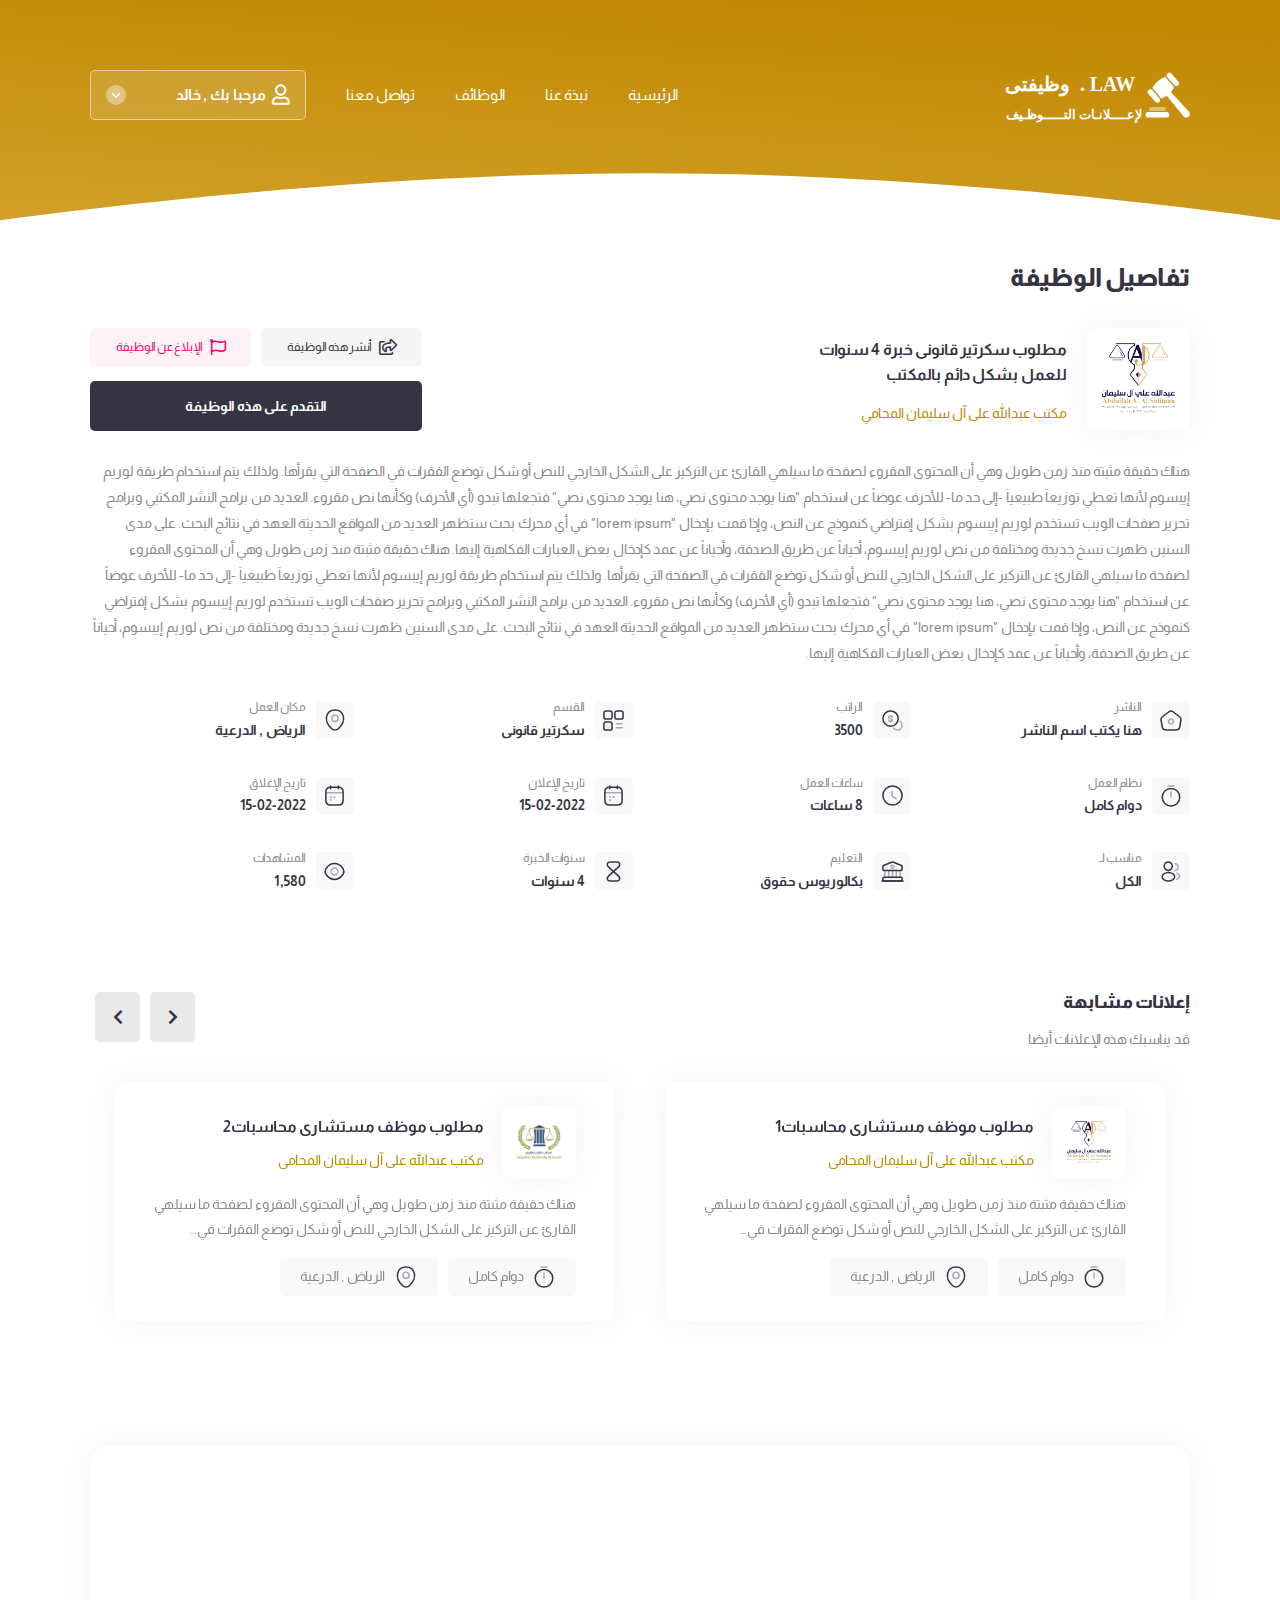
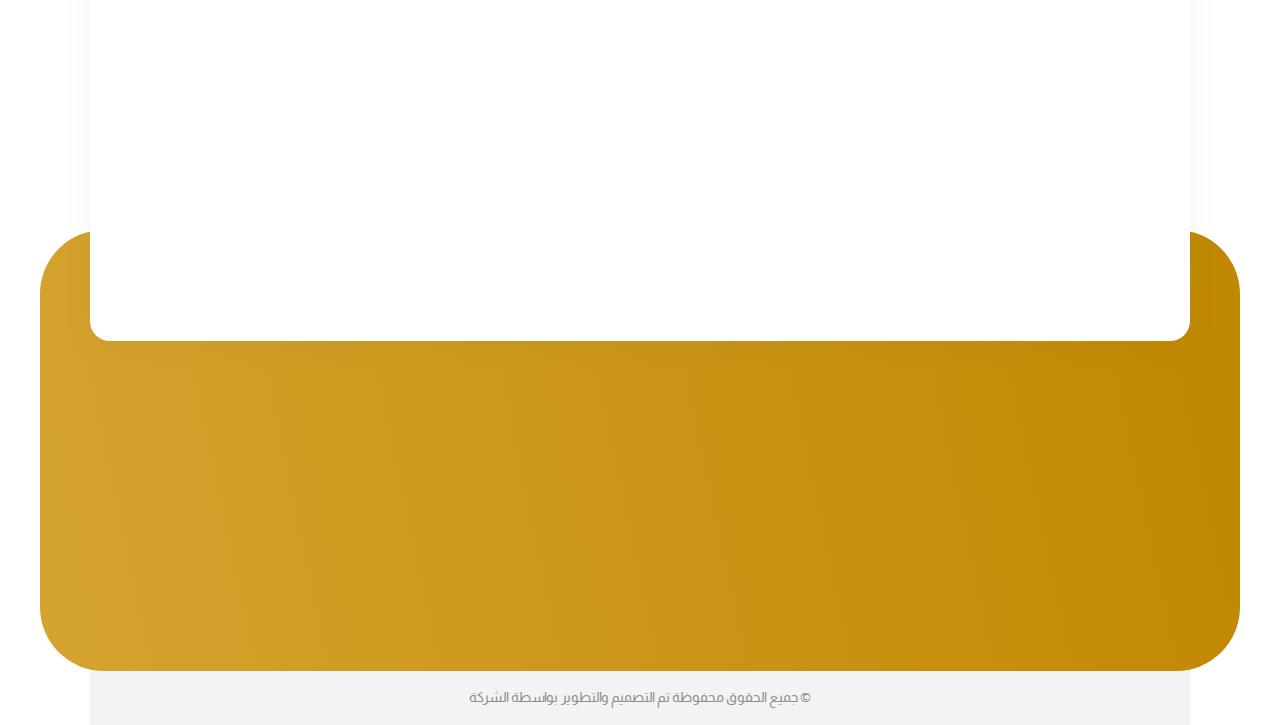
<file: job-single.html>
<!DOCTYPE html>
<html dir="rtl" lang="ar">
  <head>
    <meta charset="UTF-8" />
    <meta
      name="viewport"
      content="width=device-width, initial-scale=1, shrink-to-fit=no, user-scalable=no"
    />
    <title>وظيفتى . LAW</title>
    <link rel="shortcut icon" type="img/png" href="images/fav.png" />
    <link rel="stylesheet" href="css/bootstrap.min.css" />
    <link rel="stylesheet" href="css/bootstrap.rtl.min.css" />
    <link rel="stylesheet" href="css/swiper-bundle.min.css" />
    <link rel="stylesheet" href="css/fontawesome.min.css" />
    <link rel="stylesheet" href="css/select2.min.css" />
    <link rel="stylesheet" href="css/sal.css" />
    <link rel="stylesheet" href="css/main.css" />
  </head>

  <!-- <body class="inner-body" data-bs-spy="scroll" data-bs-target="#fixedNavbar"> -->
  <body class="inner-body">
    <!-- Start Header -->
    <header id="header">
      <div class="container">
        <div class="header">
          <a href="logged.html" class="logo">
            <img src="images/logo.svg" class="img-fluid" />
          </a>

          <a role="button" class="menu-btn">
            <i class="fas fa-bars"></i>
          </a>
          <nav class="navbar header-navbar" id="fixedNavbar">
            <ul class="nav nav-pills header-nav">
              <li class="nav-item">
                <a class="nav-link" href="logged.html"> الرئيسية </a>
              </li>
              <li class="nav-item">
                <a class="nav-link" href="about.html"> نبذة عنا </a>
              </li>
              <li class="nav-item">
                <a class="nav-link" href="jobs-list.html"> الوظائف </a>
              </li>
              <li class="nav-item">
                <a class="nav-link" href="contact.html"> تواصل معنا </a>
              </li>
            </ul>

            <div class="user-content">
              <div class="user-cont">
                <div class="user-head">
                  <i class="far fa-user head-icon"></i>
                  مرحبا بك , خالد
                  <span class="arrow">
                    <img src="images/arrow.svg" />
                  </span>
                </div>
                <div class="user-list">
                  <a href="orders.html" class="user-link">
                    <i class="far fa-sticky-note"></i>
                    طلباتى
                  </a>
                  <a
                    type="button"
                    class="user-link"
                    data-bs-toggle="modal"
                    data-bs-target="#editModal"
                  >
                    <i class="far fa-edit"></i>
                    تعديل بياناتى الشخصية
                  </a>
                  <a
                    type="button"
                    class="user-link"
                    data-bs-toggle="modal"
                    data-bs-target="#editPassModal"
                  >
                    <i class="fas fa-unlock-alt"></i>
                    تعديل كلمة المرور
                  </a>
                  <a href="index.html" class="user-link">
                    <i class="fas fa-sign-out-alt"></i>
                    تسجيل الخروج
                  </a>
                </div>
              </div>
            </div>
          </nav>
        </div>
      </div>
    </header>
    <!-- End Header -->

    <!-- Start Page Content -->
    <section class="page-content">
      <div class="container">
        <h2 class="page-title">تفاصيل الوظيفة</h2>
        <div class="job-page-head">
          <div class="job-main-info">
            <div class="job-img">
              <img src="images/jobs/01.png" class="img-fluid" />
            </div>
            <div class="job-titles">
              <h3 class="job-title">
                مطلوب سكرتير قانونى خبرة 4 سنوات للعمل بشكل دائم بالمكتب
              </h3>
              <h5 class="job-subtitle">مكتب عبدالله على آل سليمان المحامي</h5>
            </div>
          </div>
          <div class="job-main-btns">
            <div class="share-report-btns">
              <button
                type="button"
                class="share-btn"
                data-bs-toggle="modal"
                data-bs-target="#shareModal"
              >
                <i class="far fa-share-square"></i>
                أنشر هذه الوظيفة
              </button>
              <button
                type="button"
                class="report-btn"
                data-bs-toggle="modal"
                data-bs-target="#reportModal"
              >
                <i class="far fa-flag"></i>
                الإبلاغ عن الوظيفة
              </button>
            </div>
            <button
              type="button"
              class="apply-btn"
              data-bs-toggle="modal"
              data-bs-target="#applyModal"
            >
              التقدم على هذه الوظيفة
            </button>
          </div>
        </div>
        <p class="job-description">
          هناك حقيقة مثبتة منذ زمن طويل وهي أن المحتوى المقروء لصفحة ما سيلهي
          القارئ عن التركيز على الشكل الخارجي للنص أو شكل توضع الفقرات في الصفحة
          التي يقرأها. ولذلك يتم استخدام طريقة لوريم إيبسوم لأنها تعطي توزيعاَ
          طبيعياَ -إلى حد ما- للأحرف عوضاً عن استخدام "هنا يوجد محتوى نصي، هنا
          يوجد محتوى نصي" فتجعلها تبدو (أي الأحرف) وكأنها نص مقروء. العديد من
          برامح النشر المكتبي وبرامح تحرير صفحات الويب تستخدم لوريم إيبسوم بشكل
          إفتراضي كنموذج عن النص، وإذا قمت بإدخال "lorem ipsum" في أي محرك بحث
          ستظهر العديد من المواقع الحديثة العهد في نتائج البحث. على مدى السنين
          ظهرت نسخ جديدة ومختلفة من نص لوريم إيبسوم، أحياناً عن طريق الصدفة،
          وأحياناً عن عمد كإدخال بعض العبارات الفكاهية إليها. هناك حقيقة مثبتة
          منذ زمن طويل وهي أن المحتوى المقروء لصفحة ما سيلهي القارئ عن التركيز
          على الشكل الخارجي للنص أو شكل توضع الفقرات في الصفحة التي يقرأها.
          ولذلك يتم استخدام طريقة لوريم إيبسوم لأنها تعطي توزيعاَ طبيعياَ -إلى
          حد ما- للأحرف عوضاً عن استخدام "هنا يوجد محتوى نصي، هنا يوجد محتوى
          نصي" فتجعلها تبدو (أي الأحرف) وكأنها نص مقروء. العديد من برامح النشر
          المكتبي وبرامح تحرير صفحات الويب تستخدم لوريم إيبسوم بشكل إفتراضي
          كنموذج عن النص، وإذا قمت بإدخال "lorem ipsum" في أي محرك بحث ستظهر
          العديد من المواقع الحديثة العهد في نتائج البحث. على مدى السنين ظهرت
          نسخ جديدة ومختلفة من نص لوريم إيبسوم، أحياناً عن طريق الصدفة، وأحياناً
          عن عمد كإدخال بعض العبارات الفكاهية إليها.
        </p>
        <div class="job-feats">
          <div class="feat-item">
            <div class="feat-icon">
              <img src="images/job-feats/home.svg" class="img-fluid" />
            </div>
            <div class="feat-text">
              <span class="feat-name"> الناشر </span>
              <strong class="feat-value"> هنا يكتب اسم الناشر </strong>
            </div>
          </div>
          <div class="feat-item">
            <div class="feat-icon">
              <img src="images/job-feats/coin.svg" class="img-fluid" />
            </div>
            <div class="feat-text">
              <span class="feat-name"> الراتب </span>
              <strong class="feat-value"> 3500 </strong>
            </div>
          </div>
          <div class="feat-item">
            <div class="feat-icon">
              <img src="images/job-feats/category.svg" class="img-fluid" />
            </div>
            <div class="feat-text">
              <span class="feat-name"> القسم </span>
              <strong class="feat-value"> سكرتير قانونى </strong>
            </div>
          </div>
          <div class="feat-item">
            <div class="feat-icon">
              <img src="images/job-feats/location.svg" class="img-fluid" />
            </div>
            <div class="feat-text">
              <span class="feat-name"> مكان العمل </span>
              <strong class="feat-value"> الرياض , الدرعية </strong>
            </div>
          </div>
          <div class="feat-item">
            <div class="feat-icon">
              <img src="images/job-feats/timer.svg" class="img-fluid" />
            </div>
            <div class="feat-text">
              <span class="feat-name"> نظام العمل </span>
              <strong class="feat-value"> دوام كامل </strong>
            </div>
          </div>
          <div class="feat-item">
            <div class="feat-icon">
              <img src="images/job-feats/clock.svg" class="img-fluid" />
            </div>
            <div class="feat-text">
              <span class="feat-name"> ساعات العمل </span>
              <strong class="feat-value"> 8 ساعات </strong>
            </div>
          </div>
          <div class="feat-item">
            <div class="feat-icon">
              <img src="images/job-feats/calendar.svg" class="img-fluid" />
            </div>
            <div class="feat-text">
              <span class="feat-name"> تاريخ الإعلان </span>
              <strong class="feat-value"> 15-02-2022 </strong>
            </div>
          </div>
          <div class="feat-item">
            <div class="feat-icon">
              <img src="images/job-feats/calendar.svg" class="img-fluid" />
            </div>
            <div class="feat-text">
              <span class="feat-name"> تاريخ الإغلاق </span>
              <strong class="feat-value"> 15-02-2022 </strong>
            </div>
          </div>
          <div class="feat-item">
            <div class="feat-icon">
              <img src="images/job-feats/users.svg" class="img-fluid" />
            </div>
            <div class="feat-text">
              <span class="feat-name"> مناسب لـ </span>
              <strong class="feat-value"> الكل </strong>
            </div>
          </div>
          <div class="feat-item">
            <div class="feat-icon">
              <img src="images/job-feats/bank.svg" class="img-fluid" />
            </div>
            <div class="feat-text">
              <span class="feat-name"> التعليم </span>
              <strong class="feat-value"> بكالوريوس حقوق </strong>
            </div>
          </div>
          <div class="feat-item">
            <div class="feat-icon">
              <img src="images/job-feats/watch.svg" class="img-fluid" />
            </div>
            <div class="feat-text">
              <span class="feat-name"> سنوات الخبرة </span>
              <strong class="feat-value"> 4 سنوات </strong>
            </div>
          </div>
          <div class="feat-item">
            <div class="feat-icon">
              <img src="images/job-feats/eye.svg" class="img-fluid" />
            </div>
            <div class="feat-text">
              <span class="feat-name"> المشاهدات </span>
              <strong class="feat-value"> 1,580 </strong>
            </div>
          </div>
        </div>
        <div class="related-jobs">
          <div class="related-head">
            <div class="related-titles">
              <h3 class="related-title">إعلانات مشابهة</h3>
              <h6 class="related-subtitle">قد يناسبك هذه الإعلانات أيضا</h6>
            </div>
          </div>

          <div class="jobs-slider">
            <div class="swiper">
              <div class="swiper-wrapper">
                <div class="swiper-slide">
                  <a href="job-single.html" class="job-item">
                    <div class="job-head">
                      <div class="job-img">
                        <img src="images/jobs/01.png" class="img-fluid" />
                      </div>
                      <div class="job-titles">
                        <h5 class="job-main-title">
                          مطلوب موظف مستشارى محاسبات1
                        </h5>
                        <h6 class="job-sec-title">
                          مكتب عبدالله على آل سليمان المحامي
                        </h6>
                      </div>
                    </div>
                    <p class="job-summary">
                      هناك حقيقة مثبتة منذ زمن طويل وهي أن المحتوى المقروء لصفحة
                      ما سيلهي القارئ عن التركيز على الشكل الخارجي للنص أو شكل
                      توضع الفقرات في الصفحة التي يقرأها. ولذلك يتم استخدام
                      طريقة لوريم إيبسوم لأنها تعطي توزيعاَ طبيعياَ -إلى حد ما-
                      للأحرف عوضاً عن استخدام "هنا يوجد محتوى نصي، هنا يوجد
                      محتوى نصي" فتجعلها تبدو (أي الأحرف) وكأنها نص مقروء.
                      العديد من برامح النشر المكتبي وبرامح تحرير صفحات الويب
                      تستخدم لوريم إيبسوم بشكل إفتراضي كنموذج عن النص، وإذا قمت
                      بإدخال "lorem ipsum" في أي محرك بحث ستظهر العديد من
                      المواقع الحديثة العهد في نتائج البحث. على مدى السنين ظهرت
                      نسخ جديدة ومختلفة من نص لوريم إيبسوم، أحياناً عن طريق
                      الصدفة، وأحياناً عن عمد كإدخال بعض العبارات الفكاهية
                      إليها.
                    </p>
                    <div class="job-foot">
                      <div class="job-feat-item">
                        <img
                          src="images/job-feats/timer.svg"
                          class="img-fluid"
                        />
                        دوام كامل
                      </div>
                      <div class="job-feat-item">
                        <img
                          src="images/job-feats/location.svg"
                          class="img-fluid"
                        />
                        الرياض , الدرعية
                      </div>
                    </div>
                  </a>
                </div>
                <div class="swiper-slide">
                  <a href="job-single.html" class="job-item">
                    <div class="job-head">
                      <div class="job-img">
                        <img src="images/jobs/02.png" class="img-fluid" />
                      </div>
                      <div class="job-titles">
                        <h5 class="job-main-title">
                          مطلوب موظف مستشارى محاسبات2
                        </h5>
                        <h6 class="job-sec-title">
                          مكتب عبدالله على آل سليمان المحامي
                        </h6>
                      </div>
                    </div>
                    <p class="job-summary">
                      هناك حقيقة مثبتة منذ زمن طويل وهي أن المحتوى المقروء لصفحة
                      ما سيلهي القارئ عن التركيز على الشكل الخارجي للنص أو شكل
                      توضع الفقرات في الصفحة التي يقرأها. ولذلك يتم استخدام
                      طريقة لوريم إيبسوم لأنها تعطي توزيعاَ طبيعياَ -إلى حد ما-
                      للأحرف عوضاً عن استخدام "هنا يوجد محتوى نصي، هنا يوجد
                      محتوى نصي" فتجعلها تبدو (أي الأحرف) وكأنها نص مقروء.
                      العديد من برامح النشر المكتبي وبرامح تحرير صفحات الويب
                      تستخدم لوريم إيبسوم بشكل إفتراضي كنموذج عن النص، وإذا قمت
                      بإدخال "lorem ipsum" في أي محرك بحث ستظهر العديد من
                      المواقع الحديثة العهد في نتائج البحث. على مدى السنين ظهرت
                      نسخ جديدة ومختلفة من نص لوريم إيبسوم، أحياناً عن طريق
                      الصدفة، وأحياناً عن عمد كإدخال بعض العبارات الفكاهية
                      إليها.
                    </p>
                    <div class="job-foot">
                      <div class="job-feat-item">
                        <img
                          src="images/job-feats/timer.svg"
                          class="img-fluid"
                        />
                        دوام كامل
                      </div>
                      <div class="job-feat-item">
                        <img
                          src="images/job-feats/location.svg"
                          class="img-fluid"
                        />
                        الرياض , الدرعية
                      </div>
                    </div>
                  </a>
                </div>
                <div class="swiper-slide">
                  <a href="job-single.html" class="job-item">
                    <div class="job-head">
                      <div class="job-img">
                        <img src="images/jobs/01.png" class="img-fluid" />
                      </div>
                      <div class="job-titles">
                        <h5 class="job-main-title">
                          مطلوب موظف مستشارى محاسبات3
                        </h5>
                        <h6 class="job-sec-title">
                          مكتب عبدالله على آل سليمان المحامي
                        </h6>
                      </div>
                    </div>
                    <p class="job-summary">
                      هناك حقيقة مثبتة منذ زمن طويل وهي أن المحتوى المقروء لصفحة
                      ما سيلهي القارئ عن التركيز على الشكل الخارجي للنص أو شكل
                      توضع الفقرات في الصفحة التي يقرأها. ولذلك يتم استخدام
                      طريقة لوريم إيبسوم لأنها تعطي توزيعاَ طبيعياَ -إلى حد ما-
                      للأحرف عوضاً عن استخدام "هنا يوجد محتوى نصي، هنا يوجد
                      محتوى نصي" فتجعلها تبدو (أي الأحرف) وكأنها نص مقروء.
                      العديد من برامح النشر المكتبي وبرامح تحرير صفحات الويب
                      تستخدم لوريم إيبسوم بشكل إفتراضي كنموذج عن النص، وإذا قمت
                      بإدخال "lorem ipsum" في أي محرك بحث ستظهر العديد من
                      المواقع الحديثة العهد في نتائج البحث. على مدى السنين ظهرت
                      نسخ جديدة ومختلفة من نص لوريم إيبسوم، أحياناً عن طريق
                      الصدفة، وأحياناً عن عمد كإدخال بعض العبارات الفكاهية
                      إليها.
                    </p>
                    <div class="job-foot">
                      <div class="job-feat-item">
                        <img
                          src="images/job-feats/timer.svg"
                          class="img-fluid"
                        />
                        دوام كامل
                      </div>
                      <div class="job-feat-item">
                        <img
                          src="images/job-feats/location.svg"
                          class="img-fluid"
                        />
                        الرياض , الدرعية
                      </div>
                    </div>
                  </a>
                </div>
                <div class="swiper-slide">
                  <a href="job-single.html" class="job-item">
                    <div class="job-head">
                      <div class="job-img">
                        <img src="images/jobs/02.png" class="img-fluid" />
                      </div>
                      <div class="job-titles">
                        <h5 class="job-main-title">
                          مطلوب موظف مستشارى محاسبات4
                        </h5>
                        <h6 class="job-sec-title">
                          مكتب عبدالله على آل سليمان المحامي
                        </h6>
                      </div>
                    </div>
                    <p class="job-summary">
                      هناك حقيقة مثبتة منذ زمن طويل وهي أن المحتوى المقروء لصفحة
                      ما سيلهي القارئ عن التركيز على الشكل الخارجي للنص أو شكل
                      توضع الفقرات في الصفحة التي يقرأها. ولذلك يتم استخدام
                      طريقة لوريم إيبسوم لأنها تعطي توزيعاَ طبيعياَ -إلى حد ما-
                      للأحرف عوضاً عن استخدام "هنا يوجد محتوى نصي، هنا يوجد
                      محتوى نصي" فتجعلها تبدو (أي الأحرف) وكأنها نص مقروء.
                      العديد من برامح النشر المكتبي وبرامح تحرير صفحات الويب
                      تستخدم لوريم إيبسوم بشكل إفتراضي كنموذج عن النص، وإذا قمت
                      بإدخال "lorem ipsum" في أي محرك بحث ستظهر العديد من
                      المواقع الحديثة العهد في نتائج البحث. على مدى السنين ظهرت
                      نسخ جديدة ومختلفة من نص لوريم إيبسوم، أحياناً عن طريق
                      الصدفة، وأحياناً عن عمد كإدخال بعض العبارات الفكاهية
                      إليها.
                    </p>
                    <div class="job-foot">
                      <div class="job-feat-item">
                        <img
                          src="images/job-feats/timer.svg"
                          class="img-fluid"
                        />
                        دوام كامل
                      </div>
                      <div class="job-feat-item">
                        <img
                          src="images/job-feats/location.svg"
                          class="img-fluid"
                        />
                        الرياض , الدرعية
                      </div>
                    </div>
                  </a>
                </div>
              </div>
            </div>
            <div class="related-arrows">
              <div class="swiper-button-prev">
                <i class="fas fa-chevron-right"></i>
              </div>
              <div class="swiper-button-next">
                <i class="fas fa-chevron-left"></i>
              </div>
            </div>
          </div>
        </div>
      </div>
    </section>
    <!-- End Page Content -->

    <!-- Start Footer -->
    <footer>
      <section class="contact-sec" id="contact">
        <div class="container">
          <div class="contact-cont">
            <h2 class="sec-title" data-sal="slide-down">تواصل معنا</h2>
            <div class="contact-grid">
              <div class="contact-method">
                <div
                  class="method-head"
                  data-sal="flip-down"
                  style="--sal-delay: 0.2s"
                >
                  <div class="method-icon">
                    <!-- <i class="fas fa-phone icon-cont"></i> -->
                    <div class="icon-cont">
                      <img src="images/contact/phone.svg" class="img-fluid" />
                    </div>
                  </div>
                  <div class="method-titles">
                    <h5 class="method-main-title">أرقام التواصل</h5>
                    <h6 class="method-sec-title">
                      يمكنك التواصل معنا عبر الأرقام التالية
                    </h6>
                  </div>
                </div>
                <div
                  class="method-body"
                  data-sal="zoom-in"
                  style="--sal-delay: 0.4s"
                >
                  <div class="phone-num">
                    <a href="tel:+9659966002589"> +965 9966 0025 89 </a>
                  </div>
                  <div class="phone-num">
                    <a href="tel:+9659966002589"> +965 9966 0025 89 </a>
                  </div>
                  <div class="phone-num">
                    <a href="tel:+9659966002589"> +965 9966 0025 89 </a>
                  </div>
                </div>
              </div>
              <div class="contact-method">
                <div
                  class="method-head"
                  data-sal="flip-down"
                  style="--sal-delay: 0.3s"
                >
                  <div class="method-icon">
                    <!-- <i class="fas fa-map-marker-alt icon-cont"></i> -->
                    <div class="icon-cont">
                      <img
                        src="images/contact/location.svg"
                        class="img-fluid"
                      />
                    </div>
                  </div>
                  <div class="method-titles">
                    <h5 class="method-main-title">موقــعنا</h5>
                    <h6 class="method-sec-title">
                      يمكنك الوصول إلينا عبر الموقع التالى
                    </h6>
                  </div>
                </div>
                <div
                  class="method-body"
                  data-sal="zoom-in"
                  style="--sal-delay: 0.5s"
                >
                  <div class="map-cont">
                    <img src="images/map.jpg" class="img-fluid" />
                    <!-- /* if map put it's html here */-->
                    <a
                      href="https://goo.gl/maps/H6QxFEfmVwARuo1G6"
                      class="loc-link"
                      target="_blank"
                    >
                      <div class="map-icon">
                        <img src="images/contact/map.svg" />
                        <!-- <i class="fas fa-map-marker-alt"></i> -->
                      </div>
                      <span>شارع البراك عمارة 99 الدور الأول</span>
                    </a>
                  </div>
                </div>
              </div>
            </div>
          </div>
        </div>
      </section>

      <div class="container-fluid">
        <div class="footer" id="footer">
          <div class="bg"></div>
          <div class="container">
            <div class="footer-cont">
              <div class="footer-logo" data-sal="zoom-in">
                <img src="images/logo.svg" class="img-fluid" />
              </div>
              <div class="row">
                <div class="col-lg-5 col-md-6">
                  <p
                    class="footer-desc"
                    data-sal="zoom-in"
                    style="--sal-delay: 0.2s"
                  >
                    هناك حقيقة مثبتة منذ زمن طويل وهي أن المحتوى المقروء لصفحة
                    ما سيلهي القارئ عن التركيز على الشكل الخارجي للنص أو شكل
                    توضع الفقرات في الصفحة التي يقرأها. ولذلك يتم استخدام طريقة
                    لوريم إيبسوم لأنها تعطي توزيعاَ طبيعياَ -إلى حد ما- للأحرف
                    عوضاً عن استخدام "هنا يوجد محتوى نصي، هنا يوجد محتوى نصي"
                    فتجعلها تبدو
                  </p>
                </div>
                <div class="col-xl-5 col-lg-4 col-md-6">
                  <ul
                    class="footer-list list-unstyled"
                    data-sal="zoom-in"
                    style="--sal-delay: 0.4s"
                  >
                    <li>
                      <a href="logged.html">الرئيسية</a>
                    </li>
                    <li>
                      <a href="about.html">نبذة عنا</a>
                    </li>
                    <li>
                      <a href="jobs-list.html">الوظائف</a>
                    </li>
                    <li>
                      <a href="contact.html">تواصل معنا</a>
                    </li>
                    <li>
                      <a href="policy.html">سياسة الموقع</a>
                    </li>
                    <li>
                      <a href="terms.html">الشروط والأحكام</a>
                    </li>
                  </ul>
                </div>
                <div class="col-xl-2 col-lg-3 col-12">
                  <div
                    class="socials"
                    data-sal="zoom-in"
                    style="--sal-delay: 0.6s"
                  >
                    <h6 class="social-title">أو تابعنا على</h6>
                    <a href="#!" target="_blank" class="social-link facebook">
                      <i class="fab fa-facebook"></i>
                    </a>
                    <a href="#!" target="_blank" class="social-link twitter">
                      <i class="fab fa-twitter"></i>
                    </a>
                    <a href="#!" target="_blank" class="social-link instagram">
                      <i class="fab fa-instagram"></i>
                    </a>
                    <a href="#!" target="_blank" class="social-link linkedin">
                      <i class="fab fa-linkedin"></i>
                    </a>
                  </div>
                </div>
              </div>
            </div>
          </div>
        </div>
      </div>

      <div class="container">
        <p class="copyrights">
          © جميع الحقوق محفوظة تم التصميم والتطوير بواسطة الشركة
        </p>
      </div>
    </footer>
    <!-- End Footer -->

    <!-- //////////////////////////////////////////////////////// Start Job Page Modals //////////////////////////////////////////////////////// -->
    <!-- Start Apply Modal -->
    <div class="modal fade" id="applyModal" tabindex="-1">
      <div class="modal-dialog modal-dialog-centered modal-dialog-scrollable">
        <div class="modal-content">
          <div class="modal-scroll">
            <div class="modal-header">
              <h3 class="modal-title">التقدم على هذه الوظيفة</h3>
              <h6 class="modal-subtitle">
                إذا كنت متأكد من أنك تريد التقدم على هذه الوظيفة <br />قم أولا
                برفع السيرة الذاتية الخاصة بك
              </h6>
              <button
                type="button"
                class="modal-close"
                data-bs-dismiss="modal"
                aria-label="Close"
              >
                <i class="fas fa-times"></i>
              </button>
            </div>
            <div class="modal-body">
              <div class="apply-info">
                <div class="apply-img">
                  <img src="images/jobs/01.png" class="img-fluid" />
                </div>
                <h3 class="apply-title">مطلوب موظف مستشارى محاسبات</h3>
                <h5 class="apply-subtitle">
                  مكتب عبدالله على آل سليمان المحامي
                </h5>
              </div>
              <form action="">
                <div class="form-group">
                  <label for="apply-cv-input" class="input-file">
                    <img src="images/file.svg" />
                    <input
                      type="file"
                      id="apply-cv-input"
                      placeholder="قم بسحب الملف أو الضغط على المربع لإرفاق السيرة الذاتبة بصيغة PDF"
                    />
                    <span class="file-text">
                      قم بسحب الملف أو الضغط على المربع لإرفاق السيرة الذاتبة
                      بصيغة PDF
                    </span>
                  </label>
                </div>
                <!-- <button class="modal-btn" type="submit" disabled>
                  تأكيد التقدم على الوظيفة
                </button> -->
                <button
                  class="modal-btn"
                  disabled
                  type="button"
                  onclick="location.href='job-single-applied.html'"
                >
                  تأكيد التقدم على الوظيفة
                </button>
              </form>
            </div>
          </div>
        </div>
      </div>
    </div>
    <!-- End Apply Modal -->

    <!-- Start Share Modal -->
    <div class="modal fade" id="shareModal" tabindex="-1">
      <div class="modal-dialog modal-dialog-centered modal-dialog-scrollable">
        <div class="modal-content">
          <div class="modal-scroll">
            <div class="modal-header">
              <h3 class="modal-title">أنشر هذه الوظيفة</h3>
              <h6 class="modal-subtitle">
                يمكنك نسخ رابط الوظيفة أو إرساله عبر الوسائل التالية
              </h6>
              <button
                type="button"
                class="modal-close"
                data-bs-dismiss="modal"
                aria-label="Close"
              >
                <i class="fas fa-times"></i>
              </button>
            </div>
            <div class="modal-body">
              <div class="share-input">
                <span class="share-link">
                  https:/wazyfaty.law/jobid1120.com
                </span>
                <button
                  class="copy-link"
                  type="button"
                  data-link="https:/wazyfaty.law/jobid1120.com"
                  onclick="copyText(this)"
                >
                  <i class="far fa-copy"></i>
                  نسخ
                </button>
              </div>
              <div class="socials-share">
                <a href="#!" target="_blank" class="social-share facebook">
                  <i class="fab fa-facebook"></i>
                </a>
                <a href="#!" target="_blank" class="social-share twitter">
                  <i class="fab fa-twitter"></i>
                </a>
                <a href="#!" target="_blank" class="social-share instagram">
                  <i class="fab fa-instagram"></i>
                </a>
                <a href="#!" target="_blank" class="social-share linkedin">
                  <i class="fab fa-linkedin"></i>
                </a>
              </div>
            </div>
          </div>
        </div>
      </div>
    </div>
    <!-- End Share Modal -->

    <!-- Start Share Modal -->
    <div class="modal fade" id="reportModal" tabindex="-1">
      <div class="modal-dialog modal-dialog-centered modal-dialog-scrollable">
        <div class="modal-content">
          <div class="modal-scroll">
            <div class="modal-header">
              <h3 class="modal-title">الإبلاغ عن الوظيفة</h3>
              <h6 class="modal-subtitle">
                يمكنك الإبلاغ عن الوظيفة في حال وجود شيء يستدعى الإبلاغ
              </h6>
              <button
                type="button"
                class="modal-close"
                data-bs-dismiss="modal"
                aria-label="Close"
              >
                <i class="fas fa-times"></i>
              </button>
            </div>
            <div class="modal-body">
              <form action="">
                <div class="form-group">
                  <textarea
                    class="form-control"
                    placeholder="نص الرسالة"
                  ></textarea>
                </div>
                <button class="modal-btn" type="submit">إرسال الإبلاغ</button>
              </form>
            </div>
          </div>
        </div>
      </div>
    </div>
    <!-- End Share Modal -->
    <!-- //////////////////////////////////////////////////////// End Job Page Modals //////////////////////////////////////////////////////// -->

    <!-- ///////////////////////////////////////////////////////// Start User Modals //////////////////////////////////////////////////////// -->
    <!-- Start Edit Modal -->
    <div class="modal fade" id="editModal" tabindex="-1">
      <div class="modal-dialog modal-dialog-centered modal-dialog-scrollable">
        <div class="modal-content">
          <div class="modal-scroll">
            <div class="modal-header">
              <h3 class="modal-title">
                <i class="fas fa-edit"></i>
                تعديل بياناتى الشخصية
              </h3>
              <h6 class="modal-subtitle">
                قم بتعديل بياناتك الشخصية بكل سهولة
              </h6>
              <button
                type="button"
                class="modal-close"
                data-bs-dismiss="modal"
                aria-label="Close"
              >
                <i class="fas fa-times"></i>
              </button>
            </div>
            <div class="modal-body">
              <form action="">
                <div class="form-group">
                  <label class="float-label">الاسم</label>
                  <input type="text" class="form-control" value="خالد محسن" />
                </div>
                <div class="form-group">
                  <label class="float-label">رقم الجوال</label>
                  <input
                    type="tel"
                    class="form-control"
                    value="+965 9963 00252"
                  />
                </div>
                <div class="form-group">
                  <label class="float-label">البريد الإلكترونى</label>
                  <input
                    type="email"
                    class="form-control"
                    value="Khaled852@gmail.com"
                  />
                </div>
                <div class="form-group">
                  <label class="org-label">السيرة الذاتية</label>
                  <label for="user-cv-input" class="input-file">
                    <img src="images/file.svg" />
                    <input type="file" id="user-cv-input" />
                    <span class="file-text">
                      قم بسحب الملف أو الضغط على المربع <br />لإرفاق السيرة
                      الذاتبة بصيغة PDF
                    </span>
                  </label>
                </div>
                <button class="modal-btn" type="submit">حفظ التعديلات</button>
              </form>
            </div>
          </div>
        </div>
      </div>
    </div>
    <!-- End Edit Modal -->

    <!-- Start Edit Password Modal -->
    <div class="modal fade" id="editPassModal" tabindex="-1">
      <div class="modal-dialog modal-dialog-centered modal-dialog-scrollable">
        <div class="modal-content">
          <div class="modal-scroll">
            <div class="modal-header">
              <h3 class="modal-title">
                <i class="fas fa-unlock-alt"></i>
                تعديل كلمة المرور
              </h3>
              <h6 class="modal-subtitle">قم بتعديل كلمة المرور الخاصة بك</h6>
              <button
                type="button"
                class="modal-close"
                data-bs-dismiss="modal"
                aria-label="Close"
              >
                <i class="fas fa-times"></i>
              </button>
            </div>
            <div class="modal-body">
              <form action="">
                <div class="form-group">
                  <div class="password-cont">
                    <a role="button" class="toggle-pass">
                      <i class="fas fa-eye"></i>
                    </a>
                    <input
                      type="password"
                      class="form-control"
                      placeholder="كلمة المرور الحالية"
                    />
                  </div>
                </div>
                <div class="form-link-cont">
                  <a
                    type="button"
                    class="form-link"
                    data-bs-toggle="modal"
                    data-bs-target="#forgetModal"
                  >
                    هل نسيت كلمة المرور ؟
                  </a>
                </div>
                <div class="form-group">
                  <div class="password-cont">
                    <a role="button" class="toggle-pass">
                      <i class="fas fa-eye"></i>
                    </a>
                    <input
                      type="password"
                      class="form-control"
                      placeholder="كلمة المرور الجديدة"
                    />
                  </div>
                </div>
                <div class="form-group">
                  <div class="password-cont">
                    <a role="button" class="toggle-pass">
                      <i class="fas fa-eye"></i>
                    </a>
                    <input
                      type="password"
                      class="form-control"
                      placeholder="تأكيد كلمة المرور الجديدة"
                    />
                  </div>
                </div>
                <button class="modal-btn" type="submit">
                  حفظ كلمة المرور الجديدة
                </button>
              </form>
            </div>
          </div>
        </div>
      </div>
    </div>
    <!-- End Edit Password Modal -->

    <!-- Start Forget Password Modal -->
    <div class="modal fade" id="forgetModal" tabindex="-1">
      <div class="modal-dialog modal-dialog-centered modal-dialog-scrollable">
        <div class="modal-content">
          <div class="modal-scroll">
            <div class="modal-header">
              <h3 class="modal-title">هل نسيت كملة المرور ؟</h3>
              <h6 class="modal-subtitle">
                قم بكتابة بريدك الإلكترونى لإرسال كود التحقق <br />وإعادة تعيين
                كلمة المرور الخاصة بك
              </h6>
              <button
                type="button"
                class="modal-close"
                data-bs-dismiss="modal"
                aria-label="Close"
              >
                <i class="fas fa-times"></i>
              </button>
            </div>
            <div class="modal-body">
              <form action="">
                <div class="form-group">
                  <input
                    type="email"
                    class="form-control"
                    placeholder="البريد الإلكترونى"
                  />
                </div>
                <button
                  class="modal-btn"
                  type="button"
                  data-bs-toggle="modal"
                  data-bs-target="#passOtpModal"
                >
                  إرسال كود التحقق
                </button>
              </form>
            </div>
          </div>
        </div>
      </div>
    </div>
    <!-- End Forget Password Modal -->

    <!-- Start Password OTP Modal -->
    <div class="modal fade" id="passOtpModal" tabindex="-1">
      <div class="modal-dialog modal-dialog-centered modal-dialog-scrollable">
        <div class="modal-content">
          <div class="modal-scroll">
            <div class="modal-header">
              <h3 class="modal-title">كود التحقق</h3>
              <h6 class="modal-subtitle">
                تم إرسال كود التحقق لإعادة تعيين كلمة المرور عبر البريد
                الإلكترونى
                <span>Useruser9896@gmail.com</span>
              </h6>
              <button
                type="button"
                class="modal-close"
                data-bs-dismiss="modal"
                aria-label="Close"
              >
                <i class="fas fa-times"></i>
              </button>
            </div>
            <div class="modal-body">
              <form action="">
                <div class="inputs-numbers">
                  <input type="number" class="form-control code-input" />
                  <input
                    type="number"
                    class="form-control code-input"
                    disabled=""
                  />
                  <input
                    type="number"
                    class="form-control code-input"
                    disabled=""
                  />
                  <input
                    type="number"
                    class="form-control code-input"
                    disabled=""
                  />
                  <input
                    type="number"
                    class="form-control code-input"
                    disabled=""
                  />
                </div>
                <div class="resend-cont">
                  <button
                    type="button"
                    class="resend-link"
                    onclick="$('.code-input').val('').trigger('change')"
                  >
                    <i class="fas fa-redo"></i>
                    أرسل الكود مرة أخرى
                  </button>
                </div>
                <button
                  class="modal-btn"
                  id="code-submit-btn"
                  disabled
                  type="button"
                  data-bs-toggle="modal"
                  data-bs-target="#resetModal"
                >
                  تفعيل
                </button>
              </form>
            </div>
          </div>
        </div>
      </div>
    </div>
    <!-- End Password OTP Modal -->

    <!-- Start Reset Password Modal -->
    <div class="modal fade" id="resetModal" tabindex="-1">
      <div class="modal-dialog modal-dialog-centered modal-dialog-scrollable">
        <div class="modal-content">
          <div class="modal-scroll">
            <div class="modal-header">
              <h3 class="modal-title">إعادة تعيين كلمة المرور</h3>
              <h6 class="modal-subtitle">
                قم بإعادة تعيين كلمة المرور الخاصة بك
              </h6>
              <button
                type="button"
                class="modal-close"
                data-bs-dismiss="modal"
                aria-label="Close"
              >
                <i class="fas fa-times"></i>
              </button>
            </div>
            <div class="modal-body">
              <form action="">
                <div class="form-group">
                  <div class="password-cont">
                    <a role="button" class="toggle-pass">
                      <i class="fas fa-eye"></i>
                    </a>
                    <input
                      type="password"
                      class="form-control"
                      placeholder="كلمة المرور الجديدة"
                    />
                  </div>
                </div>
                <div class="form-group">
                  <div class="password-cont">
                    <a role="button" class="toggle-pass">
                      <i class="fas fa-eye"></i>
                    </a>
                    <input
                      type="password"
                      class="form-control"
                      placeholder="تأكيد كلمة المرور الجديدة"
                    />
                  </div>
                </div>
                <button class="modal-btn" type="submit">
                  حفظ كلمة المرور الجديدة
                </button>
              </form>
            </div>
          </div>
        </div>
      </div>
    </div>
    <!-- End Reset Password Modal -->
    <!-- //////////////////////////////////////////////////////// End User Modals //////////////////////////////////////////////////////// -->

    <script src="js/jquery.min.js"></script>
    <script src="js/popper.min.js"></script>
    <script src="js/bootstrap.min.js"></script>
    <script src="js/swiper-bundle.min.js"></script>
    <script src="js/select2.full.min.js"></script>
    <script src="js/sal.js"></script>
    <script src="js/main.js"></script>
  </body>
</html>
</file>
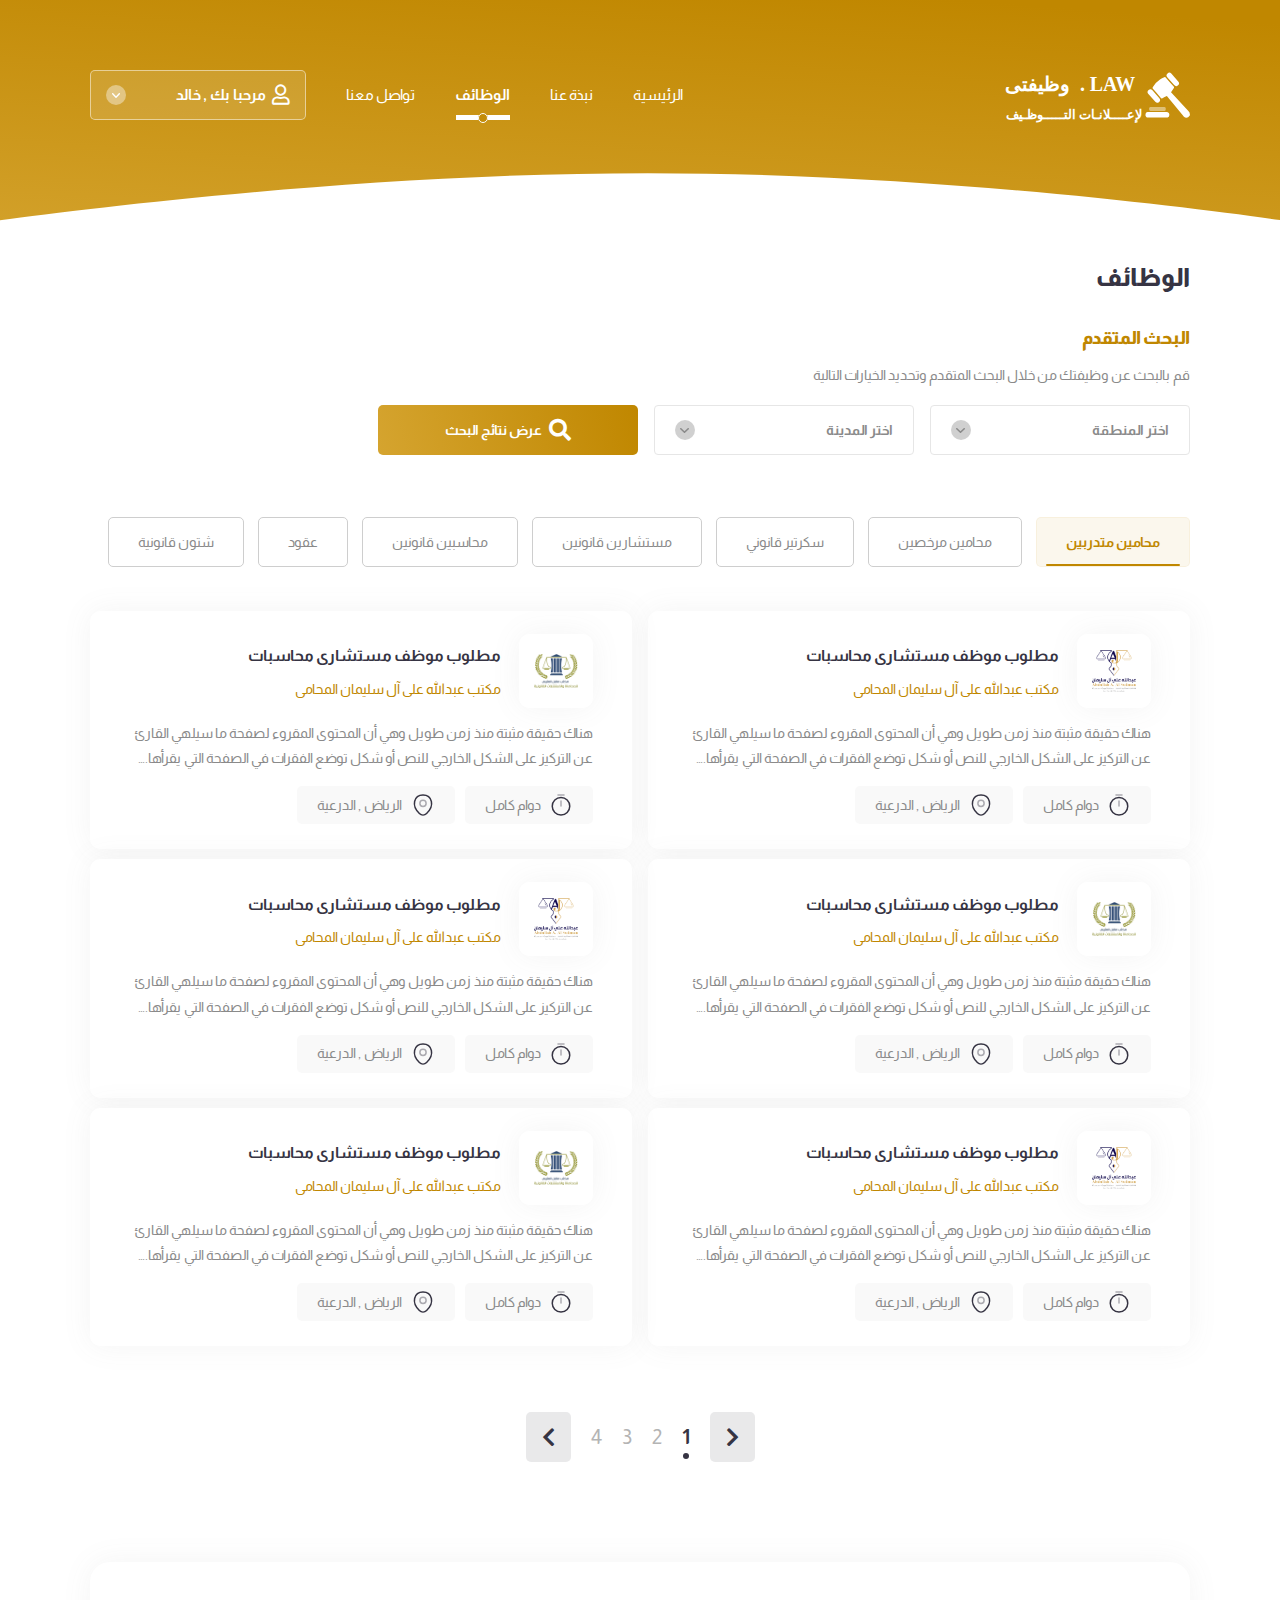
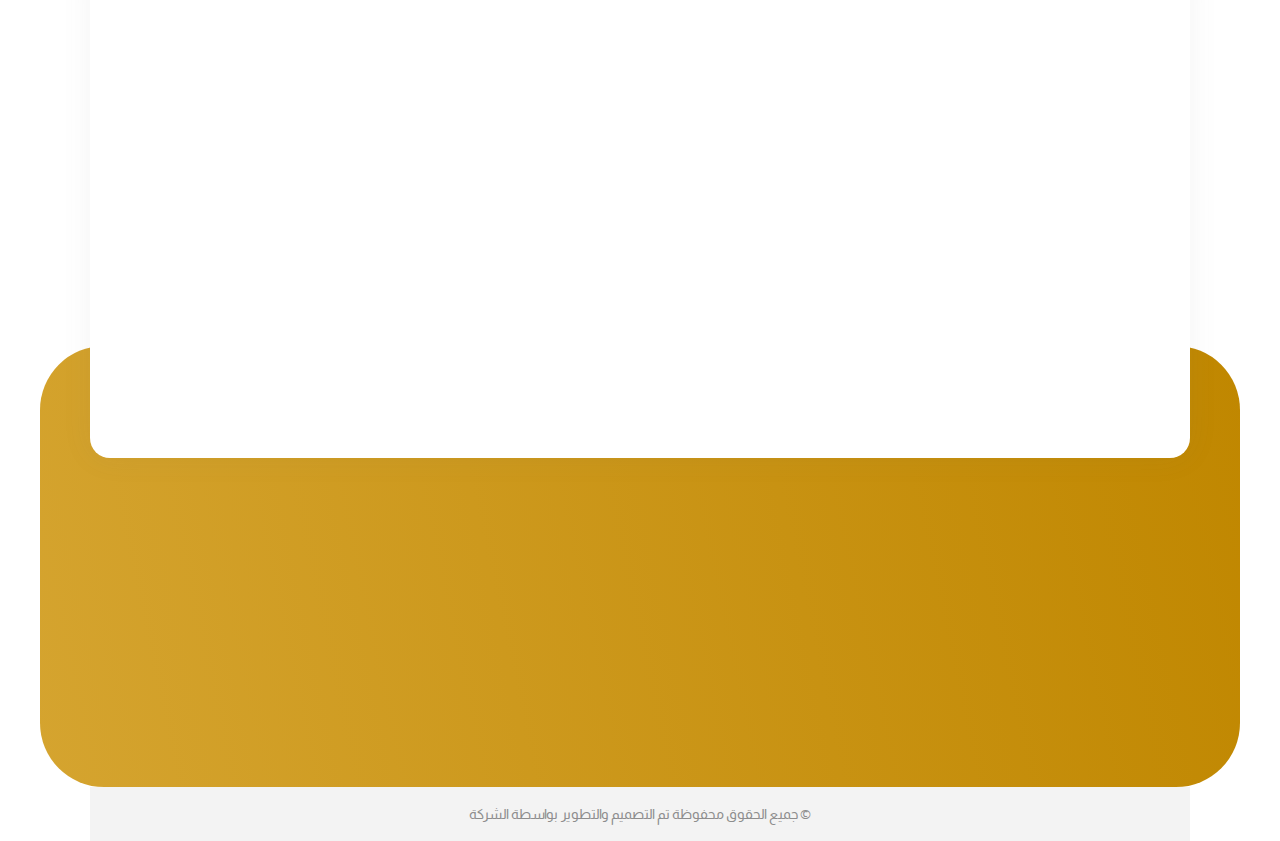
<file: jobs-list.html>
<!DOCTYPE html>
<html dir="rtl" lang="ar">
  <head>
    <meta charset="UTF-8" />
    <meta
      name="viewport"
      content="width=device-width, initial-scale=1, shrink-to-fit=no, user-scalable=no"
    />
    <title>وظيفتى . LAW</title>
    <link rel="shortcut icon" type="img/png" href="images/fav.png" />
    <link rel="stylesheet" href="css/bootstrap.min.css" />
    <link rel="stylesheet" href="css/bootstrap.rtl.min.css" />
    <link rel="stylesheet" href="css/swiper-bundle.min.css" />
    <link rel="stylesheet" href="css/fontawesome.min.css" />
    <link rel="stylesheet" href="css/select2.min.css" />
    <link rel="stylesheet" href="css/sal.css" />
    <link rel="stylesheet" href="css/main.css" />
  </head>

  <!-- <body class="inner-body" data-bs-spy="scroll" data-bs-target="#fixedNavbar"> -->
  <body class="inner-body">
    <!-- Start Header -->
    <header id="header">
      <div class="container">
        <div class="header">
          <a href="logged.html" class="logo">
            <img src="images/logo.svg" class="img-fluid" />
          </a>

          <a role="button" class="menu-btn">
            <i class="fas fa-bars"></i>
          </a>
          <nav class="navbar header-navbar" id="fixedNavbar">
            <ul class="nav nav-pills header-nav">
              <li class="nav-item">
                <a class="nav-link" href="logged.html"> الرئيسية </a>
              </li>
              <li class="nav-item">
                <a class="nav-link" href="about.html"> نبذة عنا </a>
              </li>
              <li class="nav-item">
                <a class="nav-link active" href="#jobs"> الوظائف </a>
              </li>
              <li class="nav-item">
                <a class="nav-link" href="contact.html"> تواصل معنا </a>
              </li>
            </ul>

            <div class="user-content">
              <div class="user-cont">
                <div class="user-head">
                  <i class="far fa-user head-icon"></i>
                  مرحبا بك , خالد
                  <span class="arrow">
                    <img src="images/arrow.svg" />
                  </span>
                </div>
                <div class="user-list">
                  <a href="orders.html" class="user-link">
                    <i class="far fa-sticky-note"></i>
                    طلباتى
                  </a>
                  <a
                    type="button"
                    class="user-link"
                    data-bs-toggle="modal"
                    data-bs-target="#editModal"
                  >
                    <i class="far fa-edit"></i>
                    تعديل بياناتى الشخصية
                  </a>
                  <a
                    type="button"
                    class="user-link"
                    data-bs-toggle="modal"
                    data-bs-target="#editPassModal"
                  >
                    <i class="fas fa-unlock-alt"></i>
                    تعديل كلمة المرور
                  </a>
                  <a href="index.html" class="user-link">
                    <i class="fas fa-sign-out-alt"></i>
                    تسجيل الخروج
                  </a>
                </div>
              </div>
            </div>
          </nav>
        </div>
      </div>
    </header>
    <!-- End Header -->

    <!-- Start Page Content -->
    <section class="page-content" id="jobs">
      <div class="container">
        <h2 class="page-title">الوظائف</h2>
        <div class="inner-search">
          <h3 class="search-title">البحث المتقدم</h3>
          <h6 class="search-subtitle">
            قم بالبحث عن وظيفتك من خلال البحث المتقدم وتحديد الخيارات التالية
          </h6>
          <form class="search-form">
            <div class="search-group">
              <select class="search-select">
                <option value="0">اختر المنطقة</option>
                <option value="1">المنطقة 1</option>
                <option value="2">المنطقة 2</option>
                <option value="3">المنطقة 3</option>
                <option value="4">المنطقة 4</option>
              </select>
            </div>
            <div class="search-group">
              <select class="search-select">
                <option value="0">اختر المدينة</option>
                <option value="1">المدينة 1</option>
                <option value="2">المدينة 2</option>
                <option value="3">المدينة 3</option>
                <option value="4">المدينة 4</option>
              </select>
            </div>
            <button class="search-btn">
              <i class="fas fa-search"></i>
              <span>عرض نتائج البحث</span>
            </button>
          </form>
        </div>

        <div class="jobs-cont">
          <ul class="nav jobs-tab-list">
            <li class="jobs-tab-item">
              <button
                class="jobs-tab-btn active"
                data-bs-toggle="tab"
                data-bs-target="#cat-1"
                type="button"
              >
                محامين متدربين
              </button>
            </li>
            <li class="jobs-tab-item">
              <button
                class="jobs-tab-btn"
                data-bs-toggle="tab"
                data-bs-target="#cat-2"
                type="button"
              >
                محامين مرخصين
              </button>
            </li>
            <li class="jobs-tab-item">
              <button
                class="jobs-tab-btn"
                data-bs-toggle="tab"
                data-bs-target="#cat-3"
                type="button"
              >
                سكرتير قانوني
              </button>
            </li>
            <li class="jobs-tab-item">
              <button
                class="jobs-tab-btn"
                data-bs-toggle="tab"
                data-bs-target="#cat-4"
                type="button"
              >
                مستشارين قانونين
              </button>
            </li>
            <li class="jobs-tab-item">
              <button
                class="jobs-tab-btn"
                data-bs-toggle="tab"
                data-bs-target="#cat-5"
                type="button"
              >
                محاسبين قانونين
              </button>
            </li>
            <li class="jobs-tab-item">
              <button
                class="jobs-tab-btn"
                data-bs-toggle="tab"
                data-bs-target="#cat-6"
                type="button"
              >
                عقود
              </button>
            </li>
            <li class="jobs-tab-item">
              <button
                class="jobs-tab-btn"
                data-bs-toggle="tab"
                data-bs-target="#cat-7"
                type="button"
              >
                شتون قانونية
              </button>
            </li>
          </ul>
          <div class="tab-content jobs-tab-content">
            <div class="tab-pane fade show active" id="cat-1">
              <div class="jobs-grid">
                <div class="single-job-cont">
                  <a href="job-single.html" class="job-item">
                    <div class="job-head">
                      <div class="job-img">
                        <img src="images/jobs/01.png" class="img-fluid" />
                      </div>
                      <div class="job-titles">
                        <h5 class="job-main-title">
                          مطلوب موظف مستشارى محاسبات
                        </h5>
                        <h6 class="job-sec-title">
                          مكتب عبدالله على آل سليمان المحامي
                        </h6>
                      </div>
                    </div>
                    <p class="job-summary">
                      هناك حقيقة مثبتة منذ زمن طويل وهي أن المحتوى المقروء لصفحة
                      ما سيلهي القارئ عن التركيز على الشكل الخارجي للنص أو شكل
                      توضع الفقرات في الصفحة التي يقرأها. ولذلك يتم استخدام
                      طريقة لوريم إيبسوم لأنها تعطي توزيعاَ طبيعياَ -إلى حد ما-
                      للأحرف عوضاً عن استخدام "هنا يوجد محتوى نصي، هنا يوجد
                      محتوى نصي" فتجعلها تبدو (أي الأحرف) وكأنها نص مقروء.
                      العديد من برامح النشر المكتبي وبرامح تحرير صفحات الويب
                      تستخدم لوريم إيبسوم بشكل إفتراضي كنموذج عن النص، وإذا قمت
                      بإدخال "lorem ipsum" في أي محرك بحث ستظهر العديد من
                      المواقع الحديثة العهد في نتائج البحث. على مدى السنين ظهرت
                      نسخ جديدة ومختلفة من نص لوريم إيبسوم، أحياناً عن طريق
                      الصدفة، وأحياناً عن عمد كإدخال بعض العبارات الفكاهية
                      إليها.
                    </p>
                    <div class="job-foot">
                      <div class="job-feat-item">
                        <img
                          src="images/job-feats/timer.svg"
                          class="img-fluid"
                        />
                        دوام كامل
                      </div>
                      <div class="job-feat-item">
                        <img
                          src="images/job-feats/location.svg"
                          class="img-fluid"
                        />
                        الرياض , الدرعية
                      </div>
                    </div>
                  </a>
                </div>
                <div class="single-job-cont">
                  <a href="job-single.html" class="job-item">
                    <div class="job-head">
                      <div class="job-img">
                        <img src="images/jobs/02.png" class="img-fluid" />
                      </div>
                      <div class="job-titles">
                        <h5 class="job-main-title">
                          مطلوب موظف مستشارى محاسبات
                        </h5>
                        <h6 class="job-sec-title">
                          مكتب عبدالله على آل سليمان المحامي
                        </h6>
                      </div>
                    </div>
                    <p class="job-summary">
                      هناك حقيقة مثبتة منذ زمن طويل وهي أن المحتوى المقروء لصفحة
                      ما سيلهي القارئ عن التركيز على الشكل الخارجي للنص أو شكل
                      توضع الفقرات في الصفحة التي يقرأها. ولذلك يتم استخدام
                      طريقة لوريم إيبسوم لأنها تعطي توزيعاَ طبيعياَ -إلى حد ما-
                      للأحرف عوضاً عن استخدام "هنا يوجد محتوى نصي، هنا يوجد
                      محتوى نصي" فتجعلها تبدو (أي الأحرف) وكأنها نص مقروء.
                      العديد من برامح النشر المكتبي وبرامح تحرير صفحات الويب
                      تستخدم لوريم إيبسوم بشكل إفتراضي كنموذج عن النص، وإذا قمت
                      بإدخال "lorem ipsum" في أي محرك بحث ستظهر العديد من
                      المواقع الحديثة العهد في نتائج البحث. على مدى السنين ظهرت
                      نسخ جديدة ومختلفة من نص لوريم إيبسوم، أحياناً عن طريق
                      الصدفة، وأحياناً عن عمد كإدخال بعض العبارات الفكاهية
                      إليها.
                    </p>
                    <div class="job-foot">
                      <div class="job-feat-item">
                        <img
                          src="images/job-feats/timer.svg"
                          class="img-fluid"
                        />
                        دوام كامل
                      </div>
                      <div class="job-feat-item">
                        <img
                          src="images/job-feats/location.svg"
                          class="img-fluid"
                        />
                        الرياض , الدرعية
                      </div>
                    </div>
                  </a>
                </div>
                <div class="single-job-cont">
                  <a href="job-single.html" class="job-item">
                    <div class="job-head">
                      <div class="job-img">
                        <img src="images/jobs/02.png" class="img-fluid" />
                      </div>
                      <div class="job-titles">
                        <h5 class="job-main-title">
                          مطلوب موظف مستشارى محاسبات
                        </h5>
                        <h6 class="job-sec-title">
                          مكتب عبدالله على آل سليمان المحامي
                        </h6>
                      </div>
                    </div>
                    <p class="job-summary">
                      هناك حقيقة مثبتة منذ زمن طويل وهي أن المحتوى المقروء لصفحة
                      ما سيلهي القارئ عن التركيز على الشكل الخارجي للنص أو شكل
                      توضع الفقرات في الصفحة التي يقرأها. ولذلك يتم استخدام
                      طريقة لوريم إيبسوم لأنها تعطي توزيعاَ طبيعياَ -إلى حد ما-
                      للأحرف عوضاً عن استخدام "هنا يوجد محتوى نصي، هنا يوجد
                      محتوى نصي" فتجعلها تبدو (أي الأحرف) وكأنها نص مقروء.
                      العديد من برامح النشر المكتبي وبرامح تحرير صفحات الويب
                      تستخدم لوريم إيبسوم بشكل إفتراضي كنموذج عن النص، وإذا قمت
                      بإدخال "lorem ipsum" في أي محرك بحث ستظهر العديد من
                      المواقع الحديثة العهد في نتائج البحث. على مدى السنين ظهرت
                      نسخ جديدة ومختلفة من نص لوريم إيبسوم، أحياناً عن طريق
                      الصدفة، وأحياناً عن عمد كإدخال بعض العبارات الفكاهية
                      إليها.
                    </p>
                    <div class="job-foot">
                      <div class="job-feat-item">
                        <img
                          src="images/job-feats/timer.svg"
                          class="img-fluid"
                        />
                        دوام كامل
                      </div>
                      <div class="job-feat-item">
                        <img
                          src="images/job-feats/location.svg"
                          class="img-fluid"
                        />
                        الرياض , الدرعية
                      </div>
                    </div>
                  </a>
                </div>
                <div class="single-job-cont">
                  <a href="job-single.html" class="job-item">
                    <div class="job-head">
                      <div class="job-img">
                        <img src="images/jobs/01.png" class="img-fluid" />
                      </div>
                      <div class="job-titles">
                        <h5 class="job-main-title">
                          مطلوب موظف مستشارى محاسبات
                        </h5>
                        <h6 class="job-sec-title">
                          مكتب عبدالله على آل سليمان المحامي
                        </h6>
                      </div>
                    </div>
                    <p class="job-summary">
                      هناك حقيقة مثبتة منذ زمن طويل وهي أن المحتوى المقروء لصفحة
                      ما سيلهي القارئ عن التركيز على الشكل الخارجي للنص أو شكل
                      توضع الفقرات في الصفحة التي يقرأها. ولذلك يتم استخدام
                      طريقة لوريم إيبسوم لأنها تعطي توزيعاَ طبيعياَ -إلى حد ما-
                      للأحرف عوضاً عن استخدام "هنا يوجد محتوى نصي، هنا يوجد
                      محتوى نصي" فتجعلها تبدو (أي الأحرف) وكأنها نص مقروء.
                      العديد من برامح النشر المكتبي وبرامح تحرير صفحات الويب
                      تستخدم لوريم إيبسوم بشكل إفتراضي كنموذج عن النص، وإذا قمت
                      بإدخال "lorem ipsum" في أي محرك بحث ستظهر العديد من
                      المواقع الحديثة العهد في نتائج البحث. على مدى السنين ظهرت
                      نسخ جديدة ومختلفة من نص لوريم إيبسوم، أحياناً عن طريق
                      الصدفة، وأحياناً عن عمد كإدخال بعض العبارات الفكاهية
                      إليها.
                    </p>
                    <div class="job-foot">
                      <div class="job-feat-item">
                        <img
                          src="images/job-feats/timer.svg"
                          class="img-fluid"
                        />
                        دوام كامل
                      </div>
                      <div class="job-feat-item">
                        <img
                          src="images/job-feats/location.svg"
                          class="img-fluid"
                        />
                        الرياض , الدرعية
                      </div>
                    </div>
                  </a>
                </div>
                <div class="single-job-cont">
                  <a href="job-single.html" class="job-item">
                    <div class="job-head">
                      <div class="job-img">
                        <img src="images/jobs/01.png" class="img-fluid" />
                      </div>
                      <div class="job-titles">
                        <h5 class="job-main-title">
                          مطلوب موظف مستشارى محاسبات
                        </h5>
                        <h6 class="job-sec-title">
                          مكتب عبدالله على آل سليمان المحامي
                        </h6>
                      </div>
                    </div>
                    <p class="job-summary">
                      هناك حقيقة مثبتة منذ زمن طويل وهي أن المحتوى المقروء لصفحة
                      ما سيلهي القارئ عن التركيز على الشكل الخارجي للنص أو شكل
                      توضع الفقرات في الصفحة التي يقرأها. ولذلك يتم استخدام
                      طريقة لوريم إيبسوم لأنها تعطي توزيعاَ طبيعياَ -إلى حد ما-
                      للأحرف عوضاً عن استخدام "هنا يوجد محتوى نصي، هنا يوجد
                      محتوى نصي" فتجعلها تبدو (أي الأحرف) وكأنها نص مقروء.
                      العديد من برامح النشر المكتبي وبرامح تحرير صفحات الويب
                      تستخدم لوريم إيبسوم بشكل إفتراضي كنموذج عن النص، وإذا قمت
                      بإدخال "lorem ipsum" في أي محرك بحث ستظهر العديد من
                      المواقع الحديثة العهد في نتائج البحث. على مدى السنين ظهرت
                      نسخ جديدة ومختلفة من نص لوريم إيبسوم، أحياناً عن طريق
                      الصدفة، وأحياناً عن عمد كإدخال بعض العبارات الفكاهية
                      إليها.
                    </p>
                    <div class="job-foot">
                      <div class="job-feat-item">
                        <img
                          src="images/job-feats/timer.svg"
                          class="img-fluid"
                        />
                        دوام كامل
                      </div>
                      <div class="job-feat-item">
                        <img
                          src="images/job-feats/location.svg"
                          class="img-fluid"
                        />
                        الرياض , الدرعية
                      </div>
                    </div>
                  </a>
                </div>
                <div class="single-job-cont">
                  <a href="job-single.html" class="job-item">
                    <div class="job-head">
                      <div class="job-img">
                        <img src="images/jobs/02.png" class="img-fluid" />
                      </div>
                      <div class="job-titles">
                        <h5 class="job-main-title">
                          مطلوب موظف مستشارى محاسبات
                        </h5>
                        <h6 class="job-sec-title">
                          مكتب عبدالله على آل سليمان المحامي
                        </h6>
                      </div>
                    </div>
                    <p class="job-summary">
                      هناك حقيقة مثبتة منذ زمن طويل وهي أن المحتوى المقروء لصفحة
                      ما سيلهي القارئ عن التركيز على الشكل الخارجي للنص أو شكل
                      توضع الفقرات في الصفحة التي يقرأها. ولذلك يتم استخدام
                      طريقة لوريم إيبسوم لأنها تعطي توزيعاَ طبيعياَ -إلى حد ما-
                      للأحرف عوضاً عن استخدام "هنا يوجد محتوى نصي، هنا يوجد
                      محتوى نصي" فتجعلها تبدو (أي الأحرف) وكأنها نص مقروء.
                      العديد من برامح النشر المكتبي وبرامح تحرير صفحات الويب
                      تستخدم لوريم إيبسوم بشكل إفتراضي كنموذج عن النص، وإذا قمت
                      بإدخال "lorem ipsum" في أي محرك بحث ستظهر العديد من
                      المواقع الحديثة العهد في نتائج البحث. على مدى السنين ظهرت
                      نسخ جديدة ومختلفة من نص لوريم إيبسوم، أحياناً عن طريق
                      الصدفة، وأحياناً عن عمد كإدخال بعض العبارات الفكاهية
                      إليها.
                    </p>
                    <div class="job-foot">
                      <div class="job-feat-item">
                        <img
                          src="images/job-feats/timer.svg"
                          class="img-fluid"
                        />
                        دوام كامل
                      </div>
                      <div class="job-feat-item">
                        <img
                          src="images/job-feats/location.svg"
                          class="img-fluid"
                        />
                        الرياض , الدرعية
                      </div>
                    </div>
                  </a>
                </div>
              </div>
            </div>
            <div class="tab-pane fade" id="cat-2">
              <div class="jobs-grid">
                <div class="single-job-cont">
                  <a href="job-single.html" class="job-item">
                    <div class="job-head">
                      <div class="job-img">
                        <img src="images/jobs/01.png" class="img-fluid" />
                      </div>
                      <div class="job-titles">
                        <h5 class="job-main-title">
                          مطلوب موظف مستشارى محاسبات
                        </h5>
                        <h6 class="job-sec-title">
                          مكتب عبدالله على آل سليمان المحامي
                        </h6>
                      </div>
                    </div>
                    <p class="job-summary">
                      هناك حقيقة مثبتة منذ زمن طويل وهي أن المحتوى المقروء لصفحة
                      ما سيلهي القارئ عن التركيز على الشكل الخارجي للنص أو شكل
                      توضع الفقرات في الصفحة التي يقرأها. ولذلك يتم استخدام
                      طريقة لوريم إيبسوم لأنها تعطي توزيعاَ طبيعياَ -إلى حد ما-
                      للأحرف عوضاً عن استخدام "هنا يوجد محتوى نصي، هنا يوجد
                      محتوى نصي" فتجعلها تبدو (أي الأحرف) وكأنها نص مقروء.
                      العديد من برامح النشر المكتبي وبرامح تحرير صفحات الويب
                      تستخدم لوريم إيبسوم بشكل إفتراضي كنموذج عن النص، وإذا قمت
                      بإدخال "lorem ipsum" في أي محرك بحث ستظهر العديد من
                      المواقع الحديثة العهد في نتائج البحث. على مدى السنين ظهرت
                      نسخ جديدة ومختلفة من نص لوريم إيبسوم، أحياناً عن طريق
                      الصدفة، وأحياناً عن عمد كإدخال بعض العبارات الفكاهية
                      إليها.
                    </p>
                    <div class="job-foot">
                      <div class="job-feat-item">
                        <img
                          src="images/job-feats/timer.svg"
                          class="img-fluid"
                        />
                        دوام كامل
                      </div>
                      <div class="job-feat-item">
                        <img
                          src="images/job-feats/location.svg"
                          class="img-fluid"
                        />
                        الرياض , الدرعية
                      </div>
                    </div>
                  </a>
                </div>
                <div class="single-job-cont">
                  <a href="job-single.html" class="job-item">
                    <div class="job-head">
                      <div class="job-img">
                        <img src="images/jobs/02.png" class="img-fluid" />
                      </div>
                      <div class="job-titles">
                        <h5 class="job-main-title">
                          مطلوب موظف مستشارى محاسبات
                        </h5>
                        <h6 class="job-sec-title">
                          مكتب عبدالله على آل سليمان المحامي
                        </h6>
                      </div>
                    </div>
                    <p class="job-summary">
                      هناك حقيقة مثبتة منذ زمن طويل وهي أن المحتوى المقروء لصفحة
                      ما سيلهي القارئ عن التركيز على الشكل الخارجي للنص أو شكل
                      توضع الفقرات في الصفحة التي يقرأها. ولذلك يتم استخدام
                      طريقة لوريم إيبسوم لأنها تعطي توزيعاَ طبيعياَ -إلى حد ما-
                      للأحرف عوضاً عن استخدام "هنا يوجد محتوى نصي، هنا يوجد
                      محتوى نصي" فتجعلها تبدو (أي الأحرف) وكأنها نص مقروء.
                      العديد من برامح النشر المكتبي وبرامح تحرير صفحات الويب
                      تستخدم لوريم إيبسوم بشكل إفتراضي كنموذج عن النص، وإذا قمت
                      بإدخال "lorem ipsum" في أي محرك بحث ستظهر العديد من
                      المواقع الحديثة العهد في نتائج البحث. على مدى السنين ظهرت
                      نسخ جديدة ومختلفة من نص لوريم إيبسوم، أحياناً عن طريق
                      الصدفة، وأحياناً عن عمد كإدخال بعض العبارات الفكاهية
                      إليها.
                    </p>
                    <div class="job-foot">
                      <div class="job-feat-item">
                        <img
                          src="images/job-feats/timer.svg"
                          class="img-fluid"
                        />
                        دوام كامل
                      </div>
                      <div class="job-feat-item">
                        <img
                          src="images/job-feats/location.svg"
                          class="img-fluid"
                        />
                        الرياض , الدرعية
                      </div>
                    </div>
                  </a>
                </div>
                <div class="single-job-cont">
                  <a href="job-single.html" class="job-item">
                    <div class="job-head">
                      <div class="job-img">
                        <img src="images/jobs/02.png" class="img-fluid" />
                      </div>
                      <div class="job-titles">
                        <h5 class="job-main-title">
                          مطلوب موظف مستشارى محاسبات
                        </h5>
                        <h6 class="job-sec-title">
                          مكتب عبدالله على آل سليمان المحامي
                        </h6>
                      </div>
                    </div>
                    <p class="job-summary">
                      هناك حقيقة مثبتة منذ زمن طويل وهي أن المحتوى المقروء لصفحة
                      ما سيلهي القارئ عن التركيز على الشكل الخارجي للنص أو شكل
                      توضع الفقرات في الصفحة التي يقرأها. ولذلك يتم استخدام
                      طريقة لوريم إيبسوم لأنها تعطي توزيعاَ طبيعياَ -إلى حد ما-
                      للأحرف عوضاً عن استخدام "هنا يوجد محتوى نصي، هنا يوجد
                      محتوى نصي" فتجعلها تبدو (أي الأحرف) وكأنها نص مقروء.
                      العديد من برامح النشر المكتبي وبرامح تحرير صفحات الويب
                      تستخدم لوريم إيبسوم بشكل إفتراضي كنموذج عن النص، وإذا قمت
                      بإدخال "lorem ipsum" في أي محرك بحث ستظهر العديد من
                      المواقع الحديثة العهد في نتائج البحث. على مدى السنين ظهرت
                      نسخ جديدة ومختلفة من نص لوريم إيبسوم، أحياناً عن طريق
                      الصدفة، وأحياناً عن عمد كإدخال بعض العبارات الفكاهية
                      إليها.
                    </p>
                    <div class="job-foot">
                      <div class="job-feat-item">
                        <img
                          src="images/job-feats/timer.svg"
                          class="img-fluid"
                        />
                        دوام كامل
                      </div>
                      <div class="job-feat-item">
                        <img
                          src="images/job-feats/location.svg"
                          class="img-fluid"
                        />
                        الرياض , الدرعية
                      </div>
                    </div>
                  </a>
                </div>
                <div class="single-job-cont">
                  <a href="job-single.html" class="job-item">
                    <div class="job-head">
                      <div class="job-img">
                        <img src="images/jobs/01.png" class="img-fluid" />
                      </div>
                      <div class="job-titles">
                        <h5 class="job-main-title">
                          مطلوب موظف مستشارى محاسبات
                        </h5>
                        <h6 class="job-sec-title">
                          مكتب عبدالله على آل سليمان المحامي
                        </h6>
                      </div>
                    </div>
                    <p class="job-summary">
                      هناك حقيقة مثبتة منذ زمن طويل وهي أن المحتوى المقروء لصفحة
                      ما سيلهي القارئ عن التركيز على الشكل الخارجي للنص أو شكل
                      توضع الفقرات في الصفحة التي يقرأها. ولذلك يتم استخدام
                      طريقة لوريم إيبسوم لأنها تعطي توزيعاَ طبيعياَ -إلى حد ما-
                      للأحرف عوضاً عن استخدام "هنا يوجد محتوى نصي، هنا يوجد
                      محتوى نصي" فتجعلها تبدو (أي الأحرف) وكأنها نص مقروء.
                      العديد من برامح النشر المكتبي وبرامح تحرير صفحات الويب
                      تستخدم لوريم إيبسوم بشكل إفتراضي كنموذج عن النص، وإذا قمت
                      بإدخال "lorem ipsum" في أي محرك بحث ستظهر العديد من
                      المواقع الحديثة العهد في نتائج البحث. على مدى السنين ظهرت
                      نسخ جديدة ومختلفة من نص لوريم إيبسوم، أحياناً عن طريق
                      الصدفة، وأحياناً عن عمد كإدخال بعض العبارات الفكاهية
                      إليها.
                    </p>
                    <div class="job-foot">
                      <div class="job-feat-item">
                        <img
                          src="images/job-feats/timer.svg"
                          class="img-fluid"
                        />
                        دوام كامل
                      </div>
                      <div class="job-feat-item">
                        <img
                          src="images/job-feats/location.svg"
                          class="img-fluid"
                        />
                        الرياض , الدرعية
                      </div>
                    </div>
                  </a>
                </div>
              </div>
            </div>
            <div class="tab-pane fade" id="cat-3">
              <div class="jobs-grid">
                <div class="single-job-cont">
                  <a href="job-single.html" class="job-item">
                    <div class="job-head">
                      <div class="job-img">
                        <img src="images/jobs/01.png" class="img-fluid" />
                      </div>
                      <div class="job-titles">
                        <h5 class="job-main-title">
                          مطلوب موظف مستشارى محاسبات
                        </h5>
                        <h6 class="job-sec-title">
                          مكتب عبدالله على آل سليمان المحامي
                        </h6>
                      </div>
                    </div>
                    <p class="job-summary">
                      هناك حقيقة مثبتة منذ زمن طويل وهي أن المحتوى المقروء لصفحة
                      ما سيلهي القارئ عن التركيز على الشكل الخارجي للنص أو شكل
                      توضع الفقرات في الصفحة التي يقرأها. ولذلك يتم استخدام
                      طريقة لوريم إيبسوم لأنها تعطي توزيعاَ طبيعياَ -إلى حد ما-
                      للأحرف عوضاً عن استخدام "هنا يوجد محتوى نصي، هنا يوجد
                      محتوى نصي" فتجعلها تبدو (أي الأحرف) وكأنها نص مقروء.
                      العديد من برامح النشر المكتبي وبرامح تحرير صفحات الويب
                      تستخدم لوريم إيبسوم بشكل إفتراضي كنموذج عن النص، وإذا قمت
                      بإدخال "lorem ipsum" في أي محرك بحث ستظهر العديد من
                      المواقع الحديثة العهد في نتائج البحث. على مدى السنين ظهرت
                      نسخ جديدة ومختلفة من نص لوريم إيبسوم، أحياناً عن طريق
                      الصدفة، وأحياناً عن عمد كإدخال بعض العبارات الفكاهية
                      إليها.
                    </p>
                    <div class="job-foot">
                      <div class="job-feat-item">
                        <img
                          src="images/job-feats/timer.svg"
                          class="img-fluid"
                        />
                        دوام كامل
                      </div>
                      <div class="job-feat-item">
                        <img
                          src="images/job-feats/location.svg"
                          class="img-fluid"
                        />
                        الرياض , الدرعية
                      </div>
                    </div>
                  </a>
                </div>
                <div class="single-job-cont">
                  <a href="job-single.html" class="job-item">
                    <div class="job-head">
                      <div class="job-img">
                        <img src="images/jobs/02.png" class="img-fluid" />
                      </div>
                      <div class="job-titles">
                        <h5 class="job-main-title">
                          مطلوب موظف مستشارى محاسبات
                        </h5>
                        <h6 class="job-sec-title">
                          مكتب عبدالله على آل سليمان المحامي
                        </h6>
                      </div>
                    </div>
                    <p class="job-summary">
                      هناك حقيقة مثبتة منذ زمن طويل وهي أن المحتوى المقروء لصفحة
                      ما سيلهي القارئ عن التركيز على الشكل الخارجي للنص أو شكل
                      توضع الفقرات في الصفحة التي يقرأها. ولذلك يتم استخدام
                      طريقة لوريم إيبسوم لأنها تعطي توزيعاَ طبيعياَ -إلى حد ما-
                      للأحرف عوضاً عن استخدام "هنا يوجد محتوى نصي، هنا يوجد
                      محتوى نصي" فتجعلها تبدو (أي الأحرف) وكأنها نص مقروء.
                      العديد من برامح النشر المكتبي وبرامح تحرير صفحات الويب
                      تستخدم لوريم إيبسوم بشكل إفتراضي كنموذج عن النص، وإذا قمت
                      بإدخال "lorem ipsum" في أي محرك بحث ستظهر العديد من
                      المواقع الحديثة العهد في نتائج البحث. على مدى السنين ظهرت
                      نسخ جديدة ومختلفة من نص لوريم إيبسوم، أحياناً عن طريق
                      الصدفة، وأحياناً عن عمد كإدخال بعض العبارات الفكاهية
                      إليها.
                    </p>
                    <div class="job-foot">
                      <div class="job-feat-item">
                        <img
                          src="images/job-feats/timer.svg"
                          class="img-fluid"
                        />
                        دوام كامل
                      </div>
                      <div class="job-feat-item">
                        <img
                          src="images/job-feats/location.svg"
                          class="img-fluid"
                        />
                        الرياض , الدرعية
                      </div>
                    </div>
                  </a>
                </div>
                <div class="single-job-cont">
                  <a href="job-single.html" class="job-item">
                    <div class="job-head">
                      <div class="job-img">
                        <img src="images/jobs/02.png" class="img-fluid" />
                      </div>
                      <div class="job-titles">
                        <h5 class="job-main-title">
                          مطلوب موظف مستشارى محاسبات
                        </h5>
                        <h6 class="job-sec-title">
                          مكتب عبدالله على آل سليمان المحامي
                        </h6>
                      </div>
                    </div>
                    <p class="job-summary">
                      هناك حقيقة مثبتة منذ زمن طويل وهي أن المحتوى المقروء لصفحة
                      ما سيلهي القارئ عن التركيز على الشكل الخارجي للنص أو شكل
                      توضع الفقرات في الصفحة التي يقرأها. ولذلك يتم استخدام
                      طريقة لوريم إيبسوم لأنها تعطي توزيعاَ طبيعياَ -إلى حد ما-
                      للأحرف عوضاً عن استخدام "هنا يوجد محتوى نصي، هنا يوجد
                      محتوى نصي" فتجعلها تبدو (أي الأحرف) وكأنها نص مقروء.
                      العديد من برامح النشر المكتبي وبرامح تحرير صفحات الويب
                      تستخدم لوريم إيبسوم بشكل إفتراضي كنموذج عن النص، وإذا قمت
                      بإدخال "lorem ipsum" في أي محرك بحث ستظهر العديد من
                      المواقع الحديثة العهد في نتائج البحث. على مدى السنين ظهرت
                      نسخ جديدة ومختلفة من نص لوريم إيبسوم، أحياناً عن طريق
                      الصدفة، وأحياناً عن عمد كإدخال بعض العبارات الفكاهية
                      إليها.
                    </p>
                    <div class="job-foot">
                      <div class="job-feat-item">
                        <img
                          src="images/job-feats/timer.svg"
                          class="img-fluid"
                        />
                        دوام كامل
                      </div>
                      <div class="job-feat-item">
                        <img
                          src="images/job-feats/location.svg"
                          class="img-fluid"
                        />
                        الرياض , الدرعية
                      </div>
                    </div>
                  </a>
                </div>
              </div>
            </div>
            <div class="tab-pane fade" id="cat-4">
              <div class="jobs-grid">
                <div class="single-job-cont">
                  <a href="job-single.html" class="job-item">
                    <div class="job-head">
                      <div class="job-img">
                        <img src="images/jobs/01.png" class="img-fluid" />
                      </div>
                      <div class="job-titles">
                        <h5 class="job-main-title">
                          مطلوب موظف مستشارى محاسبات
                        </h5>
                        <h6 class="job-sec-title">
                          مكتب عبدالله على آل سليمان المحامي
                        </h6>
                      </div>
                    </div>
                    <p class="job-summary">
                      هناك حقيقة مثبتة منذ زمن طويل وهي أن المحتوى المقروء لصفحة
                      ما سيلهي القارئ عن التركيز على الشكل الخارجي للنص أو شكل
                      توضع الفقرات في الصفحة التي يقرأها. ولذلك يتم استخدام
                      طريقة لوريم إيبسوم لأنها تعطي توزيعاَ طبيعياَ -إلى حد ما-
                      للأحرف عوضاً عن استخدام "هنا يوجد محتوى نصي، هنا يوجد
                      محتوى نصي" فتجعلها تبدو (أي الأحرف) وكأنها نص مقروء.
                      العديد من برامح النشر المكتبي وبرامح تحرير صفحات الويب
                      تستخدم لوريم إيبسوم بشكل إفتراضي كنموذج عن النص، وإذا قمت
                      بإدخال "lorem ipsum" في أي محرك بحث ستظهر العديد من
                      المواقع الحديثة العهد في نتائج البحث. على مدى السنين ظهرت
                      نسخ جديدة ومختلفة من نص لوريم إيبسوم، أحياناً عن طريق
                      الصدفة، وأحياناً عن عمد كإدخال بعض العبارات الفكاهية
                      إليها.
                    </p>
                    <div class="job-foot">
                      <div class="job-feat-item">
                        <img
                          src="images/job-feats/timer.svg"
                          class="img-fluid"
                        />
                        دوام كامل
                      </div>
                      <div class="job-feat-item">
                        <img
                          src="images/job-feats/location.svg"
                          class="img-fluid"
                        />
                        الرياض , الدرعية
                      </div>
                    </div>
                  </a>
                </div>
                <div class="single-job-cont">
                  <a href="job-single.html" class="job-item">
                    <div class="job-head">
                      <div class="job-img">
                        <img src="images/jobs/02.png" class="img-fluid" />
                      </div>
                      <div class="job-titles">
                        <h5 class="job-main-title">
                          مطلوب موظف مستشارى محاسبات
                        </h5>
                        <h6 class="job-sec-title">
                          مكتب عبدالله على آل سليمان المحامي
                        </h6>
                      </div>
                    </div>
                    <p class="job-summary">
                      هناك حقيقة مثبتة منذ زمن طويل وهي أن المحتوى المقروء لصفحة
                      ما سيلهي القارئ عن التركيز على الشكل الخارجي للنص أو شكل
                      توضع الفقرات في الصفحة التي يقرأها. ولذلك يتم استخدام
                      طريقة لوريم إيبسوم لأنها تعطي توزيعاَ طبيعياَ -إلى حد ما-
                      للأحرف عوضاً عن استخدام "هنا يوجد محتوى نصي، هنا يوجد
                      محتوى نصي" فتجعلها تبدو (أي الأحرف) وكأنها نص مقروء.
                      العديد من برامح النشر المكتبي وبرامح تحرير صفحات الويب
                      تستخدم لوريم إيبسوم بشكل إفتراضي كنموذج عن النص، وإذا قمت
                      بإدخال "lorem ipsum" في أي محرك بحث ستظهر العديد من
                      المواقع الحديثة العهد في نتائج البحث. على مدى السنين ظهرت
                      نسخ جديدة ومختلفة من نص لوريم إيبسوم، أحياناً عن طريق
                      الصدفة، وأحياناً عن عمد كإدخال بعض العبارات الفكاهية
                      إليها.
                    </p>
                    <div class="job-foot">
                      <div class="job-feat-item">
                        <img
                          src="images/job-feats/timer.svg"
                          class="img-fluid"
                        />
                        دوام كامل
                      </div>
                      <div class="job-feat-item">
                        <img
                          src="images/job-feats/location.svg"
                          class="img-fluid"
                        />
                        الرياض , الدرعية
                      </div>
                    </div>
                  </a>
                </div>
                <div class="single-job-cont">
                  <a href="job-single.html" class="job-item">
                    <div class="job-head">
                      <div class="job-img">
                        <img src="images/jobs/02.png" class="img-fluid" />
                      </div>
                      <div class="job-titles">
                        <h5 class="job-main-title">
                          مطلوب موظف مستشارى محاسبات
                        </h5>
                        <h6 class="job-sec-title">
                          مكتب عبدالله على آل سليمان المحامي
                        </h6>
                      </div>
                    </div>
                    <p class="job-summary">
                      هناك حقيقة مثبتة منذ زمن طويل وهي أن المحتوى المقروء لصفحة
                      ما سيلهي القارئ عن التركيز على الشكل الخارجي للنص أو شكل
                      توضع الفقرات في الصفحة التي يقرأها. ولذلك يتم استخدام
                      طريقة لوريم إيبسوم لأنها تعطي توزيعاَ طبيعياَ -إلى حد ما-
                      للأحرف عوضاً عن استخدام "هنا يوجد محتوى نصي، هنا يوجد
                      محتوى نصي" فتجعلها تبدو (أي الأحرف) وكأنها نص مقروء.
                      العديد من برامح النشر المكتبي وبرامح تحرير صفحات الويب
                      تستخدم لوريم إيبسوم بشكل إفتراضي كنموذج عن النص، وإذا قمت
                      بإدخال "lorem ipsum" في أي محرك بحث ستظهر العديد من
                      المواقع الحديثة العهد في نتائج البحث. على مدى السنين ظهرت
                      نسخ جديدة ومختلفة من نص لوريم إيبسوم، أحياناً عن طريق
                      الصدفة، وأحياناً عن عمد كإدخال بعض العبارات الفكاهية
                      إليها.
                    </p>
                    <div class="job-foot">
                      <div class="job-feat-item">
                        <img
                          src="images/job-feats/timer.svg"
                          class="img-fluid"
                        />
                        دوام كامل
                      </div>
                      <div class="job-feat-item">
                        <img
                          src="images/job-feats/location.svg"
                          class="img-fluid"
                        />
                        الرياض , الدرعية
                      </div>
                    </div>
                  </a>
                </div>
                <div class="single-job-cont">
                  <a href="job-single.html" class="job-item">
                    <div class="job-head">
                      <div class="job-img">
                        <img src="images/jobs/02.png" class="img-fluid" />
                      </div>
                      <div class="job-titles">
                        <h5 class="job-main-title">
                          مطلوب موظف مستشارى محاسبات
                        </h5>
                        <h6 class="job-sec-title">
                          مكتب عبدالله على آل سليمان المحامي
                        </h6>
                      </div>
                    </div>
                    <p class="job-summary">
                      هناك حقيقة مثبتة منذ زمن طويل وهي أن المحتوى المقروء لصفحة
                      ما سيلهي القارئ عن التركيز على الشكل الخارجي للنص أو شكل
                      توضع الفقرات في الصفحة التي يقرأها. ولذلك يتم استخدام
                      طريقة لوريم إيبسوم لأنها تعطي توزيعاَ طبيعياَ -إلى حد ما-
                      للأحرف عوضاً عن استخدام "هنا يوجد محتوى نصي، هنا يوجد
                      محتوى نصي" فتجعلها تبدو (أي الأحرف) وكأنها نص مقروء.
                      العديد من برامح النشر المكتبي وبرامح تحرير صفحات الويب
                      تستخدم لوريم إيبسوم بشكل إفتراضي كنموذج عن النص، وإذا قمت
                      بإدخال "lorem ipsum" في أي محرك بحث ستظهر العديد من
                      المواقع الحديثة العهد في نتائج البحث. على مدى السنين ظهرت
                      نسخ جديدة ومختلفة من نص لوريم إيبسوم، أحياناً عن طريق
                      الصدفة، وأحياناً عن عمد كإدخال بعض العبارات الفكاهية
                      إليها.
                    </p>
                    <div class="job-foot">
                      <div class="job-feat-item">
                        <img
                          src="images/job-feats/timer.svg"
                          class="img-fluid"
                        />
                        دوام كامل
                      </div>
                      <div class="job-feat-item">
                        <img
                          src="images/job-feats/location.svg"
                          class="img-fluid"
                        />
                        الرياض , الدرعية
                      </div>
                    </div>
                  </a>
                </div>
                <div class="single-job-cont">
                  <a href="job-single.html" class="job-item">
                    <div class="job-head">
                      <div class="job-img">
                        <img src="images/jobs/02.png" class="img-fluid" />
                      </div>
                      <div class="job-titles">
                        <h5 class="job-main-title">
                          مطلوب موظف مستشارى محاسبات
                        </h5>
                        <h6 class="job-sec-title">
                          مكتب عبدالله على آل سليمان المحامي
                        </h6>
                      </div>
                    </div>
                    <p class="job-summary">
                      هناك حقيقة مثبتة منذ زمن طويل وهي أن المحتوى المقروء لصفحة
                      ما سيلهي القارئ عن التركيز على الشكل الخارجي للنص أو شكل
                      توضع الفقرات في الصفحة التي يقرأها. ولذلك يتم استخدام
                      طريقة لوريم إيبسوم لأنها تعطي توزيعاَ طبيعياَ -إلى حد ما-
                      للأحرف عوضاً عن استخدام "هنا يوجد محتوى نصي، هنا يوجد
                      محتوى نصي" فتجعلها تبدو (أي الأحرف) وكأنها نص مقروء.
                      العديد من برامح النشر المكتبي وبرامح تحرير صفحات الويب
                      تستخدم لوريم إيبسوم بشكل إفتراضي كنموذج عن النص، وإذا قمت
                      بإدخال "lorem ipsum" في أي محرك بحث ستظهر العديد من
                      المواقع الحديثة العهد في نتائج البحث. على مدى السنين ظهرت
                      نسخ جديدة ومختلفة من نص لوريم إيبسوم، أحياناً عن طريق
                      الصدفة، وأحياناً عن عمد كإدخال بعض العبارات الفكاهية
                      إليها.
                    </p>
                    <div class="job-foot">
                      <div class="job-feat-item">
                        <img
                          src="images/job-feats/timer.svg"
                          class="img-fluid"
                        />
                        دوام كامل
                      </div>
                      <div class="job-feat-item">
                        <img
                          src="images/job-feats/location.svg"
                          class="img-fluid"
                        />
                        الرياض , الدرعية
                      </div>
                    </div>
                  </a>
                </div>
              </div>
            </div>
            <div class="tab-pane fade" id="cat-5">
              <div class="jobs-grid">
                <div class="single-job-cont">
                  <a href="job-single.html" class="job-item">
                    <div class="job-head">
                      <div class="job-img">
                        <img src="images/jobs/01.png" class="img-fluid" />
                      </div>
                      <div class="job-titles">
                        <h5 class="job-main-title">
                          مطلوب موظف مستشارى محاسبات
                        </h5>
                        <h6 class="job-sec-title">
                          مكتب عبدالله على آل سليمان المحامي
                        </h6>
                      </div>
                    </div>
                    <p class="job-summary">
                      هناك حقيقة مثبتة منذ زمن طويل وهي أن المحتوى المقروء لصفحة
                      ما سيلهي القارئ عن التركيز على الشكل الخارجي للنص أو شكل
                      توضع الفقرات في الصفحة التي يقرأها. ولذلك يتم استخدام
                      طريقة لوريم إيبسوم لأنها تعطي توزيعاَ طبيعياَ -إلى حد ما-
                      للأحرف عوضاً عن استخدام "هنا يوجد محتوى نصي، هنا يوجد
                      محتوى نصي" فتجعلها تبدو (أي الأحرف) وكأنها نص مقروء.
                      العديد من برامح النشر المكتبي وبرامح تحرير صفحات الويب
                      تستخدم لوريم إيبسوم بشكل إفتراضي كنموذج عن النص، وإذا قمت
                      بإدخال "lorem ipsum" في أي محرك بحث ستظهر العديد من
                      المواقع الحديثة العهد في نتائج البحث. على مدى السنين ظهرت
                      نسخ جديدة ومختلفة من نص لوريم إيبسوم، أحياناً عن طريق
                      الصدفة، وأحياناً عن عمد كإدخال بعض العبارات الفكاهية
                      إليها.
                    </p>
                    <div class="job-foot">
                      <div class="job-feat-item">
                        <img
                          src="images/job-feats/timer.svg"
                          class="img-fluid"
                        />
                        دوام كامل
                      </div>
                      <div class="job-feat-item">
                        <img
                          src="images/job-feats/location.svg"
                          class="img-fluid"
                        />
                        الرياض , الدرعية
                      </div>
                    </div>
                  </a>
                </div>
                <div class="single-job-cont">
                  <a href="job-single.html" class="job-item">
                    <div class="job-head">
                      <div class="job-img">
                        <img src="images/jobs/02.png" class="img-fluid" />
                      </div>
                      <div class="job-titles">
                        <h5 class="job-main-title">
                          مطلوب موظف مستشارى محاسبات
                        </h5>
                        <h6 class="job-sec-title">
                          مكتب عبدالله على آل سليمان المحامي
                        </h6>
                      </div>
                    </div>
                    <p class="job-summary">
                      هناك حقيقة مثبتة منذ زمن طويل وهي أن المحتوى المقروء لصفحة
                      ما سيلهي القارئ عن التركيز على الشكل الخارجي للنص أو شكل
                      توضع الفقرات في الصفحة التي يقرأها. ولذلك يتم استخدام
                      طريقة لوريم إيبسوم لأنها تعطي توزيعاَ طبيعياَ -إلى حد ما-
                      للأحرف عوضاً عن استخدام "هنا يوجد محتوى نصي، هنا يوجد
                      محتوى نصي" فتجعلها تبدو (أي الأحرف) وكأنها نص مقروء.
                      العديد من برامح النشر المكتبي وبرامح تحرير صفحات الويب
                      تستخدم لوريم إيبسوم بشكل إفتراضي كنموذج عن النص، وإذا قمت
                      بإدخال "lorem ipsum" في أي محرك بحث ستظهر العديد من
                      المواقع الحديثة العهد في نتائج البحث. على مدى السنين ظهرت
                      نسخ جديدة ومختلفة من نص لوريم إيبسوم، أحياناً عن طريق
                      الصدفة، وأحياناً عن عمد كإدخال بعض العبارات الفكاهية
                      إليها.
                    </p>
                    <div class="job-foot">
                      <div class="job-feat-item">
                        <img
                          src="images/job-feats/timer.svg"
                          class="img-fluid"
                        />
                        دوام كامل
                      </div>
                      <div class="job-feat-item">
                        <img
                          src="images/job-feats/location.svg"
                          class="img-fluid"
                        />
                        الرياض , الدرعية
                      </div>
                    </div>
                  </a>
                </div>
                <div class="single-job-cont">
                  <a href="job-single.html" class="job-item">
                    <div class="job-head">
                      <div class="job-img">
                        <img src="images/jobs/02.png" class="img-fluid" />
                      </div>
                      <div class="job-titles">
                        <h5 class="job-main-title">
                          مطلوب موظف مستشارى محاسبات
                        </h5>
                        <h6 class="job-sec-title">
                          مكتب عبدالله على آل سليمان المحامي
                        </h6>
                      </div>
                    </div>
                    <p class="job-summary">
                      هناك حقيقة مثبتة منذ زمن طويل وهي أن المحتوى المقروء لصفحة
                      ما سيلهي القارئ عن التركيز على الشكل الخارجي للنص أو شكل
                      توضع الفقرات في الصفحة التي يقرأها. ولذلك يتم استخدام
                      طريقة لوريم إيبسوم لأنها تعطي توزيعاَ طبيعياَ -إلى حد ما-
                      للأحرف عوضاً عن استخدام "هنا يوجد محتوى نصي، هنا يوجد
                      محتوى نصي" فتجعلها تبدو (أي الأحرف) وكأنها نص مقروء.
                      العديد من برامح النشر المكتبي وبرامح تحرير صفحات الويب
                      تستخدم لوريم إيبسوم بشكل إفتراضي كنموذج عن النص، وإذا قمت
                      بإدخال "lorem ipsum" في أي محرك بحث ستظهر العديد من
                      المواقع الحديثة العهد في نتائج البحث. على مدى السنين ظهرت
                      نسخ جديدة ومختلفة من نص لوريم إيبسوم، أحياناً عن طريق
                      الصدفة، وأحياناً عن عمد كإدخال بعض العبارات الفكاهية
                      إليها.
                    </p>
                    <div class="job-foot">
                      <div class="job-feat-item">
                        <img
                          src="images/job-feats/timer.svg"
                          class="img-fluid"
                        />
                        دوام كامل
                      </div>
                      <div class="job-feat-item">
                        <img
                          src="images/job-feats/location.svg"
                          class="img-fluid"
                        />
                        الرياض , الدرعية
                      </div>
                    </div>
                  </a>
                </div>
                <div class="single-job-cont">
                  <a href="job-single.html" class="job-item">
                    <div class="job-head">
                      <div class="job-img">
                        <img src="images/jobs/01.png" class="img-fluid" />
                      </div>
                      <div class="job-titles">
                        <h5 class="job-main-title">
                          مطلوب موظف مستشارى محاسبات
                        </h5>
                        <h6 class="job-sec-title">
                          مكتب عبدالله على آل سليمان المحامي
                        </h6>
                      </div>
                    </div>
                    <p class="job-summary">
                      هناك حقيقة مثبتة منذ زمن طويل وهي أن المحتوى المقروء لصفحة
                      ما سيلهي القارئ عن التركيز على الشكل الخارجي للنص أو شكل
                      توضع الفقرات في الصفحة التي يقرأها. ولذلك يتم استخدام
                      طريقة لوريم إيبسوم لأنها تعطي توزيعاَ طبيعياَ -إلى حد ما-
                      للأحرف عوضاً عن استخدام "هنا يوجد محتوى نصي، هنا يوجد
                      محتوى نصي" فتجعلها تبدو (أي الأحرف) وكأنها نص مقروء.
                      العديد من برامح النشر المكتبي وبرامح تحرير صفحات الويب
                      تستخدم لوريم إيبسوم بشكل إفتراضي كنموذج عن النص، وإذا قمت
                      بإدخال "lorem ipsum" في أي محرك بحث ستظهر العديد من
                      المواقع الحديثة العهد في نتائج البحث. على مدى السنين ظهرت
                      نسخ جديدة ومختلفة من نص لوريم إيبسوم، أحياناً عن طريق
                      الصدفة، وأحياناً عن عمد كإدخال بعض العبارات الفكاهية
                      إليها.
                    </p>
                    <div class="job-foot">
                      <div class="job-feat-item">
                        <img
                          src="images/job-feats/timer.svg"
                          class="img-fluid"
                        />
                        دوام كامل
                      </div>
                      <div class="job-feat-item">
                        <img
                          src="images/job-feats/location.svg"
                          class="img-fluid"
                        />
                        الرياض , الدرعية
                      </div>
                    </div>
                  </a>
                </div>
                <div class="single-job-cont">
                  <a href="job-single.html" class="job-item">
                    <div class="job-head">
                      <div class="job-img">
                        <img src="images/jobs/01.png" class="img-fluid" />
                      </div>
                      <div class="job-titles">
                        <h5 class="job-main-title">
                          مطلوب موظف مستشارى محاسبات
                        </h5>
                        <h6 class="job-sec-title">
                          مكتب عبدالله على آل سليمان المحامي
                        </h6>
                      </div>
                    </div>
                    <p class="job-summary">
                      هناك حقيقة مثبتة منذ زمن طويل وهي أن المحتوى المقروء لصفحة
                      ما سيلهي القارئ عن التركيز على الشكل الخارجي للنص أو شكل
                      توضع الفقرات في الصفحة التي يقرأها. ولذلك يتم استخدام
                      طريقة لوريم إيبسوم لأنها تعطي توزيعاَ طبيعياَ -إلى حد ما-
                      للأحرف عوضاً عن استخدام "هنا يوجد محتوى نصي، هنا يوجد
                      محتوى نصي" فتجعلها تبدو (أي الأحرف) وكأنها نص مقروء.
                      العديد من برامح النشر المكتبي وبرامح تحرير صفحات الويب
                      تستخدم لوريم إيبسوم بشكل إفتراضي كنموذج عن النص، وإذا قمت
                      بإدخال "lorem ipsum" في أي محرك بحث ستظهر العديد من
                      المواقع الحديثة العهد في نتائج البحث. على مدى السنين ظهرت
                      نسخ جديدة ومختلفة من نص لوريم إيبسوم، أحياناً عن طريق
                      الصدفة، وأحياناً عن عمد كإدخال بعض العبارات الفكاهية
                      إليها.
                    </p>
                    <div class="job-foot">
                      <div class="job-feat-item">
                        <img
                          src="images/job-feats/timer.svg"
                          class="img-fluid"
                        />
                        دوام كامل
                      </div>
                      <div class="job-feat-item">
                        <img
                          src="images/job-feats/location.svg"
                          class="img-fluid"
                        />
                        الرياض , الدرعية
                      </div>
                    </div>
                  </a>
                </div>
                <div class="single-job-cont">
                  <a href="job-single.html" class="job-item">
                    <div class="job-head">
                      <div class="job-img">
                        <img src="images/jobs/02.png" class="img-fluid" />
                      </div>
                      <div class="job-titles">
                        <h5 class="job-main-title">
                          مطلوب موظف مستشارى محاسبات
                        </h5>
                        <h6 class="job-sec-title">
                          مكتب عبدالله على آل سليمان المحامي
                        </h6>
                      </div>
                    </div>
                    <p class="job-summary">
                      هناك حقيقة مثبتة منذ زمن طويل وهي أن المحتوى المقروء لصفحة
                      ما سيلهي القارئ عن التركيز على الشكل الخارجي للنص أو شكل
                      توضع الفقرات في الصفحة التي يقرأها. ولذلك يتم استخدام
                      طريقة لوريم إيبسوم لأنها تعطي توزيعاَ طبيعياَ -إلى حد ما-
                      للأحرف عوضاً عن استخدام "هنا يوجد محتوى نصي، هنا يوجد
                      محتوى نصي" فتجعلها تبدو (أي الأحرف) وكأنها نص مقروء.
                      العديد من برامح النشر المكتبي وبرامح تحرير صفحات الويب
                      تستخدم لوريم إيبسوم بشكل إفتراضي كنموذج عن النص، وإذا قمت
                      بإدخال "lorem ipsum" في أي محرك بحث ستظهر العديد من
                      المواقع الحديثة العهد في نتائج البحث. على مدى السنين ظهرت
                      نسخ جديدة ومختلفة من نص لوريم إيبسوم، أحياناً عن طريق
                      الصدفة، وأحياناً عن عمد كإدخال بعض العبارات الفكاهية
                      إليها.
                    </p>
                    <div class="job-foot">
                      <div class="job-feat-item">
                        <img
                          src="images/job-feats/timer.svg"
                          class="img-fluid"
                        />
                        دوام كامل
                      </div>
                      <div class="job-feat-item">
                        <img
                          src="images/job-feats/location.svg"
                          class="img-fluid"
                        />
                        الرياض , الدرعية
                      </div>
                    </div>
                  </a>
                </div>
              </div>
            </div>
            <div class="tab-pane fade" id="cat-6">
              <div class="jobs-grid">
                <div class="single-job-cont">
                  <a href="job-single.html" class="job-item">
                    <div class="job-head">
                      <div class="job-img">
                        <img src="images/jobs/01.png" class="img-fluid" />
                      </div>
                      <div class="job-titles">
                        <h5 class="job-main-title">
                          مطلوب موظف مستشارى محاسبات
                        </h5>
                        <h6 class="job-sec-title">
                          مكتب عبدالله على آل سليمان المحامي
                        </h6>
                      </div>
                    </div>
                    <p class="job-summary">
                      هناك حقيقة مثبتة منذ زمن طويل وهي أن المحتوى المقروء لصفحة
                      ما سيلهي القارئ عن التركيز على الشكل الخارجي للنص أو شكل
                      توضع الفقرات في الصفحة التي يقرأها. ولذلك يتم استخدام
                      طريقة لوريم إيبسوم لأنها تعطي توزيعاَ طبيعياَ -إلى حد ما-
                      للأحرف عوضاً عن استخدام "هنا يوجد محتوى نصي، هنا يوجد
                      محتوى نصي" فتجعلها تبدو (أي الأحرف) وكأنها نص مقروء.
                      العديد من برامح النشر المكتبي وبرامح تحرير صفحات الويب
                      تستخدم لوريم إيبسوم بشكل إفتراضي كنموذج عن النص، وإذا قمت
                      بإدخال "lorem ipsum" في أي محرك بحث ستظهر العديد من
                      المواقع الحديثة العهد في نتائج البحث. على مدى السنين ظهرت
                      نسخ جديدة ومختلفة من نص لوريم إيبسوم، أحياناً عن طريق
                      الصدفة، وأحياناً عن عمد كإدخال بعض العبارات الفكاهية
                      إليها.
                    </p>
                    <div class="job-foot">
                      <div class="job-feat-item">
                        <img
                          src="images/job-feats/timer.svg"
                          class="img-fluid"
                        />
                        دوام كامل
                      </div>
                      <div class="job-feat-item">
                        <img
                          src="images/job-feats/location.svg"
                          class="img-fluid"
                        />
                        الرياض , الدرعية
                      </div>
                    </div>
                  </a>
                </div>
                <div class="single-job-cont">
                  <a href="job-single.html" class="job-item">
                    <div class="job-head">
                      <div class="job-img">
                        <img src="images/jobs/02.png" class="img-fluid" />
                      </div>
                      <div class="job-titles">
                        <h5 class="job-main-title">
                          مطلوب موظف مستشارى محاسبات
                        </h5>
                        <h6 class="job-sec-title">
                          مكتب عبدالله على آل سليمان المحامي
                        </h6>
                      </div>
                    </div>
                    <p class="job-summary">
                      هناك حقيقة مثبتة منذ زمن طويل وهي أن المحتوى المقروء لصفحة
                      ما سيلهي القارئ عن التركيز على الشكل الخارجي للنص أو شكل
                      توضع الفقرات في الصفحة التي يقرأها. ولذلك يتم استخدام
                      طريقة لوريم إيبسوم لأنها تعطي توزيعاَ طبيعياَ -إلى حد ما-
                      للأحرف عوضاً عن استخدام "هنا يوجد محتوى نصي، هنا يوجد
                      محتوى نصي" فتجعلها تبدو (أي الأحرف) وكأنها نص مقروء.
                      العديد من برامح النشر المكتبي وبرامح تحرير صفحات الويب
                      تستخدم لوريم إيبسوم بشكل إفتراضي كنموذج عن النص، وإذا قمت
                      بإدخال "lorem ipsum" في أي محرك بحث ستظهر العديد من
                      المواقع الحديثة العهد في نتائج البحث. على مدى السنين ظهرت
                      نسخ جديدة ومختلفة من نص لوريم إيبسوم، أحياناً عن طريق
                      الصدفة، وأحياناً عن عمد كإدخال بعض العبارات الفكاهية
                      إليها.
                    </p>
                    <div class="job-foot">
                      <div class="job-feat-item">
                        <img
                          src="images/job-feats/timer.svg"
                          class="img-fluid"
                        />
                        دوام كامل
                      </div>
                      <div class="job-feat-item">
                        <img
                          src="images/job-feats/location.svg"
                          class="img-fluid"
                        />
                        الرياض , الدرعية
                      </div>
                    </div>
                  </a>
                </div>
              </div>
            </div>
            <div class="tab-pane fade" id="cat-7">
              <div class="jobs-grid">
                <div class="single-job-cont">
                  <a href="job-single.html" class="job-item">
                    <div class="job-head">
                      <div class="job-img">
                        <img src="images/jobs/01.png" class="img-fluid" />
                      </div>
                      <div class="job-titles">
                        <h5 class="job-main-title">
                          مطلوب موظف مستشارى محاسبات
                        </h5>
                        <h6 class="job-sec-title">
                          مكتب عبدالله على آل سليمان المحامي
                        </h6>
                      </div>
                    </div>
                    <p class="job-summary">
                      هناك حقيقة مثبتة منذ زمن طويل وهي أن المحتوى المقروء لصفحة
                      ما سيلهي القارئ عن التركيز على الشكل الخارجي للنص أو شكل
                      توضع الفقرات في الصفحة التي يقرأها. ولذلك يتم استخدام
                      طريقة لوريم إيبسوم لأنها تعطي توزيعاَ طبيعياَ -إلى حد ما-
                      للأحرف عوضاً عن استخدام "هنا يوجد محتوى نصي، هنا يوجد
                      محتوى نصي" فتجعلها تبدو (أي الأحرف) وكأنها نص مقروء.
                      العديد من برامح النشر المكتبي وبرامح تحرير صفحات الويب
                      تستخدم لوريم إيبسوم بشكل إفتراضي كنموذج عن النص، وإذا قمت
                      بإدخال "lorem ipsum" في أي محرك بحث ستظهر العديد من
                      المواقع الحديثة العهد في نتائج البحث. على مدى السنين ظهرت
                      نسخ جديدة ومختلفة من نص لوريم إيبسوم، أحياناً عن طريق
                      الصدفة، وأحياناً عن عمد كإدخال بعض العبارات الفكاهية
                      إليها.
                    </p>
                    <div class="job-foot">
                      <div class="job-feat-item">
                        <img
                          src="images/job-feats/timer.svg"
                          class="img-fluid"
                        />
                        دوام كامل
                      </div>
                      <div class="job-feat-item">
                        <img
                          src="images/job-feats/location.svg"
                          class="img-fluid"
                        />
                        الرياض , الدرعية
                      </div>
                    </div>
                  </a>
                </div>
              </div>
            </div>
          </div>
          <div class="pagging">
            <a href="#!" class="arrow first">
              <i class="fas fa-chevron-right"></i>
            </a>
            <a href="#!" class="active">1</a>
            <a href="#!">2</a>
            <a href="#!">3</a>
            <a href="#!">4</a>
            <a href="#!" class="arrow last">
              <i class="fas fa-chevron-left"></i>
            </a>
          </div>
        </div>
      </div>
    </section>
    <!-- End Page Content -->

    <!-- Start Footer -->
    <footer>
      <section class="contact-sec" id="contact">
        <div class="container">
          <div class="contact-cont">
            <h2 class="sec-title" data-sal="slide-down">تواصل معنا</h2>
            <div class="contact-grid">
              <div class="contact-method">
                <div
                  class="method-head"
                  data-sal="flip-down"
                  style="--sal-delay: 0.2s"
                >
                  <div class="method-icon">
                    <!-- <i class="fas fa-phone icon-cont"></i> -->
                    <div class="icon-cont">
                      <img src="images/contact/phone.svg" class="img-fluid" />
                    </div>
                  </div>
                  <div class="method-titles">
                    <h5 class="method-main-title">أرقام التواصل</h5>
                    <h6 class="method-sec-title">
                      يمكنك التواصل معنا عبر الأرقام التالية
                    </h6>
                  </div>
                </div>
                <div
                  class="method-body"
                  data-sal="zoom-in"
                  style="--sal-delay: 0.4s"
                >
                  <div class="phone-num">
                    <a href="tel:+9659966002589"> +965 9966 0025 89 </a>
                  </div>
                  <div class="phone-num">
                    <a href="tel:+9659966002589"> +965 9966 0025 89 </a>
                  </div>
                  <div class="phone-num">
                    <a href="tel:+9659966002589"> +965 9966 0025 89 </a>
                  </div>
                </div>
              </div>
              <div class="contact-method">
                <div
                  class="method-head"
                  data-sal="flip-down"
                  style="--sal-delay: 0.3s"
                >
                  <div class="method-icon">
                    <!-- <i class="fas fa-map-marker-alt icon-cont"></i> -->
                    <div class="icon-cont">
                      <img
                        src="images/contact/location.svg"
                        class="img-fluid"
                      />
                    </div>
                  </div>
                  <div class="method-titles">
                    <h5 class="method-main-title">موقــعنا</h5>
                    <h6 class="method-sec-title">
                      يمكنك الوصول إلينا عبر الموقع التالى
                    </h6>
                  </div>
                </div>
                <div
                  class="method-body"
                  data-sal="zoom-in"
                  style="--sal-delay: 0.5s"
                >
                  <div class="map-cont">
                    <img src="images/map.jpg" class="img-fluid" />
                    <!-- /* if map put it's html here */-->
                    <a
                      href="https://goo.gl/maps/H6QxFEfmVwARuo1G6"
                      class="loc-link"
                      target="_blank"
                    >
                      <div class="map-icon">
                        <img src="images/contact/map.svg" />
                        <!-- <i class="fas fa-map-marker-alt"></i> -->
                      </div>
                      <span>شارع البراك عمارة 99 الدور الأول</span>
                    </a>
                  </div>
                </div>
              </div>
            </div>
          </div>
        </div>
      </section>

      <div class="container-fluid">
        <div class="footer" id="footer">
          <div class="bg"></div>
          <div class="container">
            <div class="footer-cont">
              <div class="footer-logo" data-sal="zoom-in">
                <img src="images/logo.svg" class="img-fluid" />
              </div>
              <div class="row">
                <div class="col-lg-5 col-md-6">
                  <p
                    class="footer-desc"
                    data-sal="zoom-in"
                    style="--sal-delay: 0.2s"
                  >
                    هناك حقيقة مثبتة منذ زمن طويل وهي أن المحتوى المقروء لصفحة
                    ما سيلهي القارئ عن التركيز على الشكل الخارجي للنص أو شكل
                    توضع الفقرات في الصفحة التي يقرأها. ولذلك يتم استخدام طريقة
                    لوريم إيبسوم لأنها تعطي توزيعاَ طبيعياَ -إلى حد ما- للأحرف
                    عوضاً عن استخدام "هنا يوجد محتوى نصي، هنا يوجد محتوى نصي"
                    فتجعلها تبدو
                  </p>
                </div>
                <div class="col-xl-5 col-lg-4 col-md-6">
                  <ul
                    class="footer-list list-unstyled"
                    data-sal="zoom-in"
                    style="--sal-delay: 0.4s"
                  >
                    <li>
                      <a href="logged.html">الرئيسية</a>
                    </li>
                    <li>
                      <a href="about.html">نبذة عنا</a>
                    </li>
                    <li>
                      <a href="jobs-list.html">الوظائف</a>
                    </li>
                    <li>
                      <a href="contact.html">تواصل معنا</a>
                    </li>
                    <li>
                      <a href="policy.html">سياسة الموقع</a>
                    </li>
                    <li>
                      <a href="terms.html">الشروط والأحكام</a>
                    </li>
                  </ul>
                </div>
                <div class="col-xl-2 col-lg-3 col-12">
                  <div
                    class="socials"
                    data-sal="zoom-in"
                    style="--sal-delay: 0.6s"
                  >
                    <h6 class="social-title">أو تابعنا على</h6>
                    <a href="#!" target="_blank" class="social-link facebook">
                      <i class="fab fa-facebook"></i>
                    </a>
                    <a href="#!" target="_blank" class="social-link twitter">
                      <i class="fab fa-twitter"></i>
                    </a>
                    <a href="#!" target="_blank" class="social-link instagram">
                      <i class="fab fa-instagram"></i>
                    </a>
                    <a href="#!" target="_blank" class="social-link linkedin">
                      <i class="fab fa-linkedin"></i>
                    </a>
                  </div>
                </div>
              </div>
            </div>
          </div>
        </div>
      </div>

      <div class="container">
        <p class="copyrights">
          © جميع الحقوق محفوظة تم التصميم والتطوير بواسطة الشركة
        </p>
      </div>
    </footer>
    <!-- End Footer -->

    <!-- ///////////////////////////////////////////////////////// Start User Modals //////////////////////////////////////////////////////// -->
    <!-- Start Edit Modal -->
    <div class="modal fade" id="editModal" tabindex="-1">
      <div class="modal-dialog modal-dialog-centered modal-dialog-scrollable">
        <div class="modal-content">
          <div class="modal-scroll">
            <div class="modal-header">
              <h3 class="modal-title">
                <i class="fas fa-edit"></i>
                تعديل بياناتى الشخصية
              </h3>
              <h6 class="modal-subtitle">
                قم بتعديل بياناتك الشخصية بكل سهولة
              </h6>
              <button
                type="button"
                class="modal-close"
                data-bs-dismiss="modal"
                aria-label="Close"
              >
                <i class="fas fa-times"></i>
              </button>
            </div>
            <div class="modal-body">
              <form action="">
                <div class="form-group">
                  <label class="float-label">الاسم</label>
                  <input type="text" class="form-control" value="خالد محسن" />
                </div>
                <div class="form-group">
                  <label class="float-label">رقم الجوال</label>
                  <input
                    type="tel"
                    class="form-control"
                    value="+965 9963 00252"
                  />
                </div>
                <div class="form-group">
                  <label class="float-label">البريد الإلكترونى</label>
                  <input
                    type="email"
                    class="form-control"
                    value="Khaled852@gmail.com"
                  />
                </div>
                <div class="form-group">
                  <label class="org-label">السيرة الذاتية</label>
                  <label for="user-cv-input" class="input-file">
                    <img src="images/file.svg" />
                    <input type="file" id="user-cv-input" />
                    <span class="file-text">
                      قم بسحب الملف أو الضغط على المربع <br />لإرفاق السيرة
                      الذاتبة بصيغة PDF
                    </span>
                  </label>
                </div>
                <button class="modal-btn" type="submit">حفظ التعديلات</button>
              </form>
            </div>
          </div>
        </div>
      </div>
    </div>
    <!-- End Edit Modal -->

    <!-- Start Edit Password Modal -->
    <div class="modal fade" id="editPassModal" tabindex="-1">
      <div class="modal-dialog modal-dialog-centered modal-dialog-scrollable">
        <div class="modal-content">
          <div class="modal-scroll">
            <div class="modal-header">
              <h3 class="modal-title">
                <i class="fas fa-unlock-alt"></i>
                تعديل كلمة المرور
              </h3>
              <h6 class="modal-subtitle">قم بتعديل كلمة المرور الخاصة بك</h6>
              <button
                type="button"
                class="modal-close"
                data-bs-dismiss="modal"
                aria-label="Close"
              >
                <i class="fas fa-times"></i>
              </button>
            </div>
            <div class="modal-body">
              <form action="">
                <div class="form-group">
                  <div class="password-cont">
                    <a role="button" class="toggle-pass">
                      <i class="fas fa-eye"></i>
                    </a>
                    <input
                      type="password"
                      class="form-control"
                      placeholder="كلمة المرور الحالية"
                    />
                  </div>
                </div>
                <div class="form-link-cont">
                  <a
                    type="button"
                    class="form-link"
                    data-bs-toggle="modal"
                    data-bs-target="#forgetModal"
                  >
                    هل نسيت كلمة المرور ؟
                  </a>
                </div>
                <div class="form-group">
                  <div class="password-cont">
                    <a role="button" class="toggle-pass">
                      <i class="fas fa-eye"></i>
                    </a>
                    <input
                      type="password"
                      class="form-control"
                      placeholder="كلمة المرور الجديدة"
                    />
                  </div>
                </div>
                <div class="form-group">
                  <div class="password-cont">
                    <a role="button" class="toggle-pass">
                      <i class="fas fa-eye"></i>
                    </a>
                    <input
                      type="password"
                      class="form-control"
                      placeholder="تأكيد كلمة المرور الجديدة"
                    />
                  </div>
                </div>
                <button class="modal-btn" type="submit">
                  حفظ كلمة المرور الجديدة
                </button>
              </form>
            </div>
          </div>
        </div>
      </div>
    </div>
    <!-- End Edit Password Modal -->

    <!-- Start Forget Password Modal -->
    <div class="modal fade" id="forgetModal" tabindex="-1">
      <div class="modal-dialog modal-dialog-centered modal-dialog-scrollable">
        <div class="modal-content">
          <div class="modal-scroll">
            <div class="modal-header">
              <h3 class="modal-title">هل نسيت كملة المرور ؟</h3>
              <h6 class="modal-subtitle">
                قم بكتابة بريدك الإلكترونى لإرسال كود التحقق <br />وإعادة تعيين
                كلمة المرور الخاصة بك
              </h6>
              <button
                type="button"
                class="modal-close"
                data-bs-dismiss="modal"
                aria-label="Close"
              >
                <i class="fas fa-times"></i>
              </button>
            </div>
            <div class="modal-body">
              <form action="">
                <div class="form-group">
                  <input
                    type="email"
                    class="form-control"
                    placeholder="البريد الإلكترونى"
                  />
                </div>
                <button
                  class="modal-btn"
                  type="button"
                  data-bs-toggle="modal"
                  data-bs-target="#passOtpModal"
                >
                  إرسال كود التحقق
                </button>
              </form>
            </div>
          </div>
        </div>
      </div>
    </div>
    <!-- End Forget Password Modal -->

    <!-- Start Password OTP Modal -->
    <div class="modal fade" id="passOtpModal" tabindex="-1">
      <div class="modal-dialog modal-dialog-centered modal-dialog-scrollable">
        <div class="modal-content">
          <div class="modal-scroll">
            <div class="modal-header">
              <h3 class="modal-title">كود التحقق</h3>
              <h6 class="modal-subtitle">
                تم إرسال كود التحقق لإعادة تعيين كلمة المرور عبر البريد
                الإلكترونى
                <span>Useruser9896@gmail.com</span>
              </h6>
              <button
                type="button"
                class="modal-close"
                data-bs-dismiss="modal"
                aria-label="Close"
              >
                <i class="fas fa-times"></i>
              </button>
            </div>
            <div class="modal-body">
              <form action="">
                <div class="inputs-numbers">
                  <input type="number" class="form-control code-input" />
                  <input
                    type="number"
                    class="form-control code-input"
                    disabled=""
                  />
                  <input
                    type="number"
                    class="form-control code-input"
                    disabled=""
                  />
                  <input
                    type="number"
                    class="form-control code-input"
                    disabled=""
                  />
                  <input
                    type="number"
                    class="form-control code-input"
                    disabled=""
                  />
                </div>
                <div class="resend-cont">
                  <button
                    type="button"
                    class="resend-link"
                    onclick="$('.code-input').val('').trigger('change')"
                  >
                    <i class="fas fa-redo"></i>
                    أرسل الكود مرة أخرى
                  </button>
                </div>
                <button
                  class="modal-btn"
                  id="code-submit-btn"
                  disabled
                  type="button"
                  data-bs-toggle="modal"
                  data-bs-target="#resetModal"
                >
                  تفعيل
                </button>
              </form>
            </div>
          </div>
        </div>
      </div>
    </div>
    <!-- End Password OTP Modal -->

    <!-- Start Reset Password Modal -->
    <div class="modal fade" id="resetModal" tabindex="-1">
      <div class="modal-dialog modal-dialog-centered modal-dialog-scrollable">
        <div class="modal-content">
          <div class="modal-scroll">
            <div class="modal-header">
              <h3 class="modal-title">إعادة تعيين كلمة المرور</h3>
              <h6 class="modal-subtitle">
                قم بإعادة تعيين كلمة المرور الخاصة بك
              </h6>
              <button
                type="button"
                class="modal-close"
                data-bs-dismiss="modal"
                aria-label="Close"
              >
                <i class="fas fa-times"></i>
              </button>
            </div>
            <div class="modal-body">
              <form action="">
                <div class="form-group">
                  <div class="password-cont">
                    <a role="button" class="toggle-pass">
                      <i class="fas fa-eye"></i>
                    </a>
                    <input
                      type="password"
                      class="form-control"
                      placeholder="كلمة المرور الجديدة"
                    />
                  </div>
                </div>
                <div class="form-group">
                  <div class="password-cont">
                    <a role="button" class="toggle-pass">
                      <i class="fas fa-eye"></i>
                    </a>
                    <input
                      type="password"
                      class="form-control"
                      placeholder="تأكيد كلمة المرور الجديدة"
                    />
                  </div>
                </div>
                <button class="modal-btn" type="submit">
                  حفظ كلمة المرور الجديدة
                </button>
              </form>
            </div>
          </div>
        </div>
      </div>
    </div>
    <!-- End Reset Password Modal -->
    <!-- //////////////////////////////////////////////////////// End User Modals //////////////////////////////////////////////////////// -->
    <script src="js/jquery.min.js"></script>
    <script src="js/popper.min.js"></script>
    <script src="js/bootstrap.min.js"></script>
    <script src="js/swiper-bundle.min.js"></script>
    <script src="js/select2.full.min.js"></script>
    <script src="js/sal.js"></script>
    <script src="js/main.js"></script>
  </body>
</html>
</file>
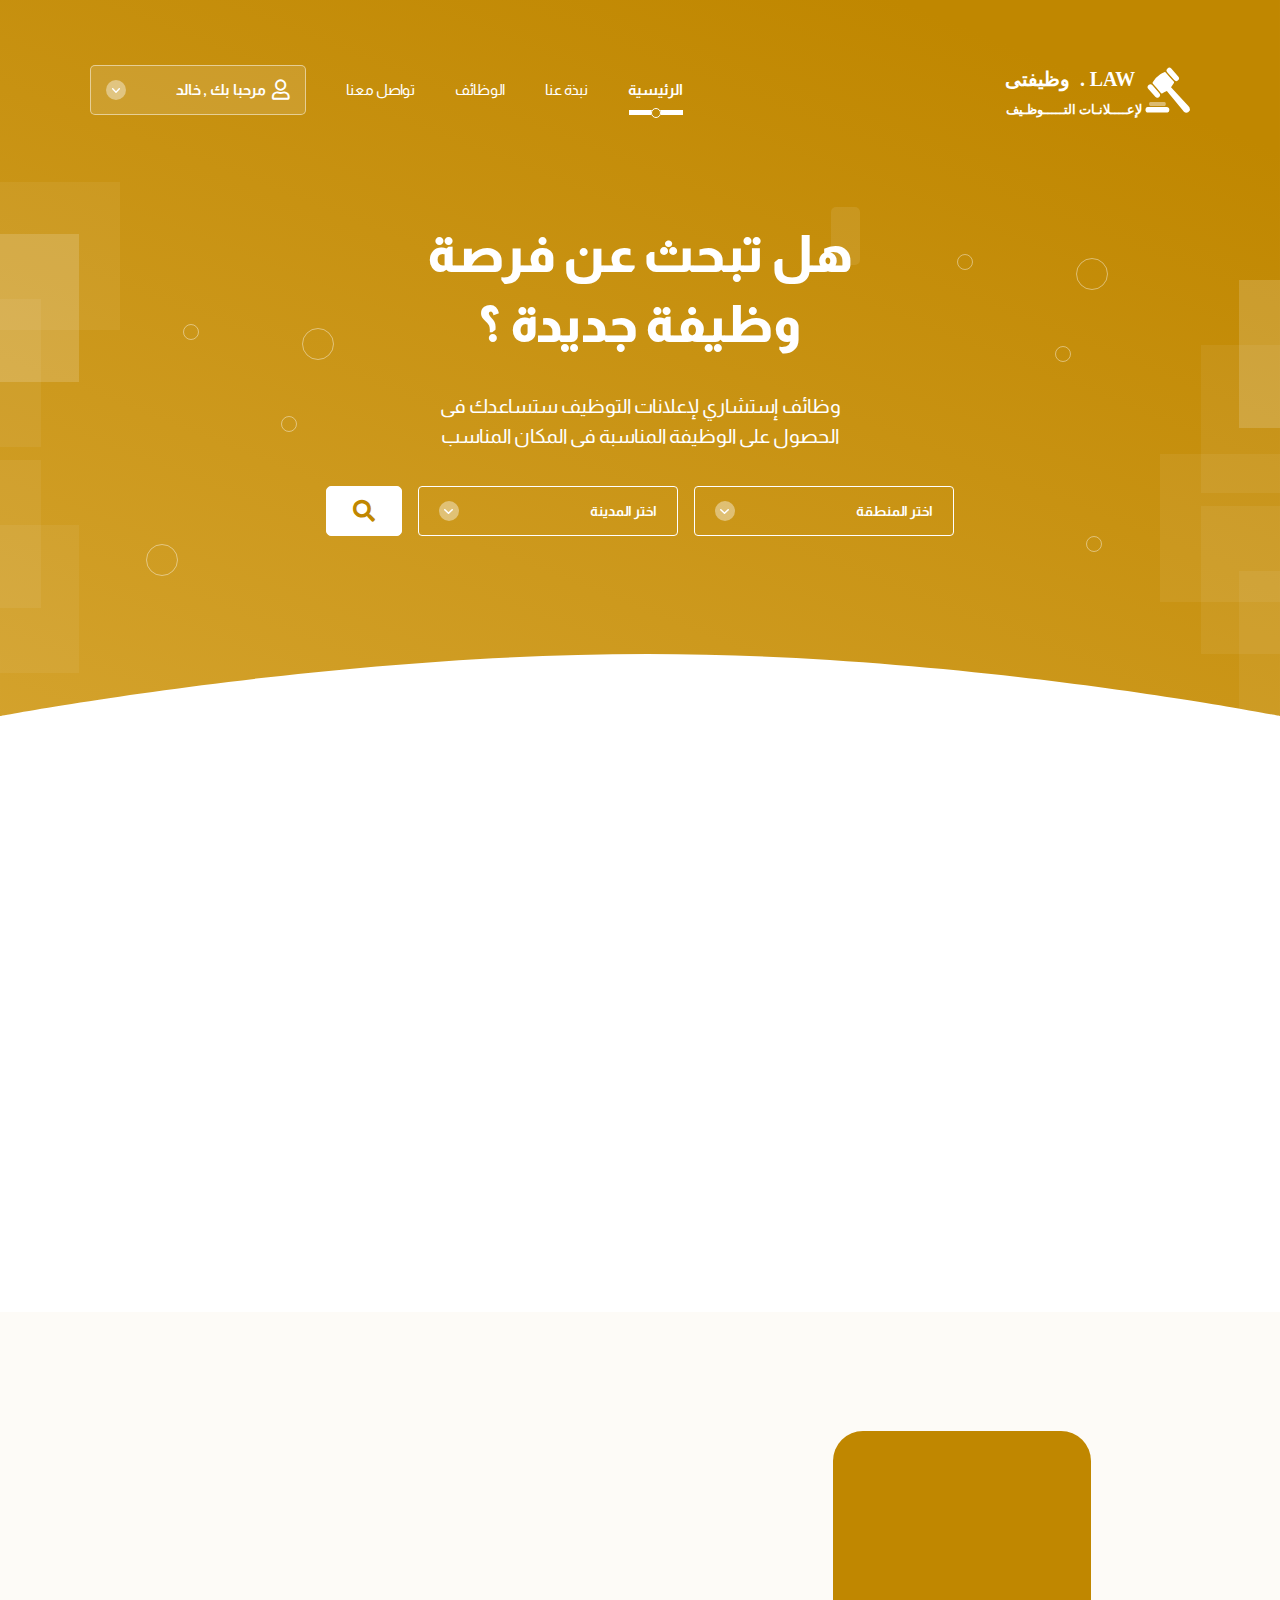
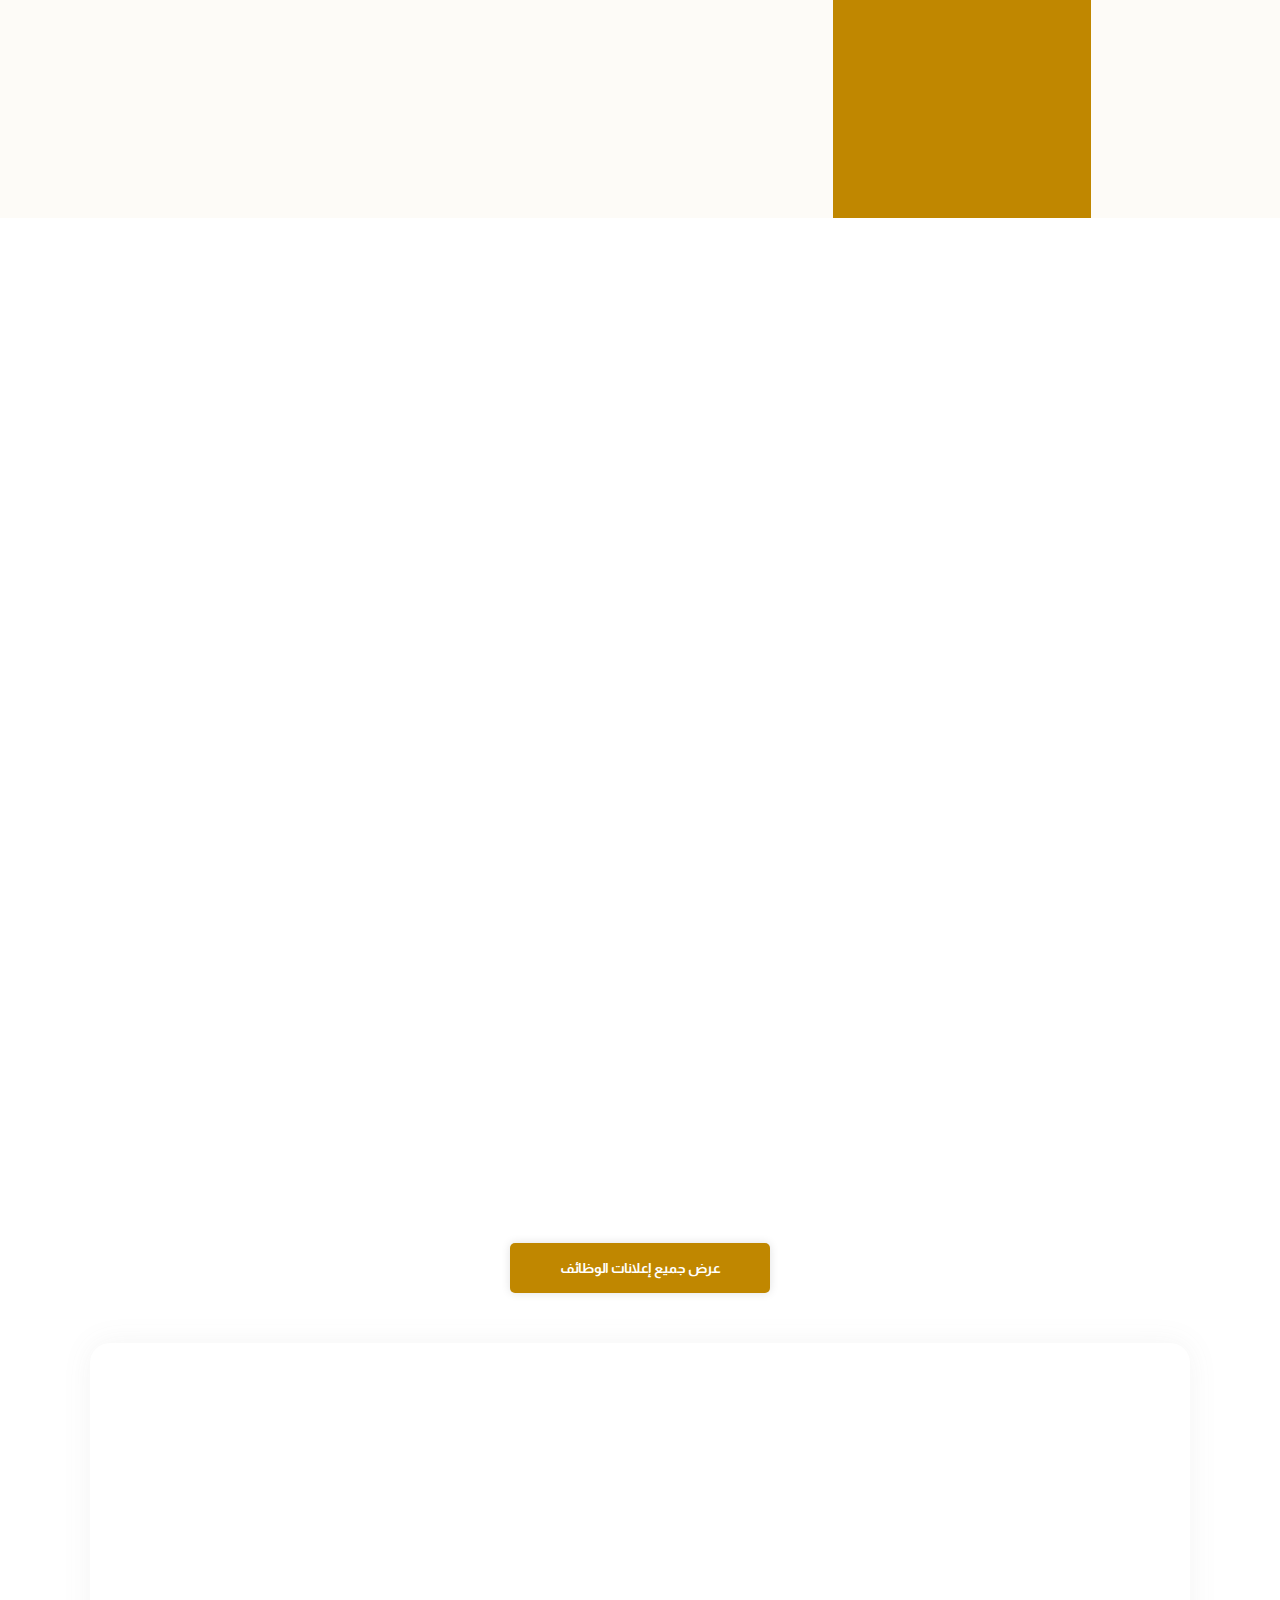
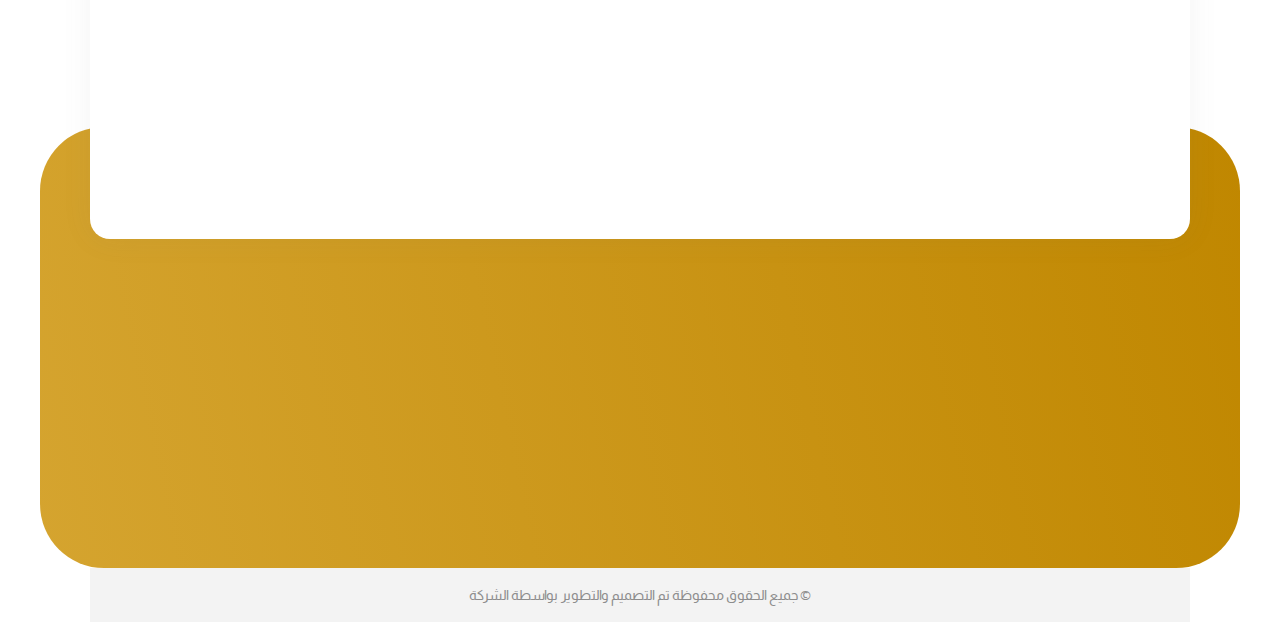
<file: logged.html>
<!DOCTYPE html>
<html dir="rtl" lang="ar">
  <head>
    <meta charset="UTF-8" />
    <meta
      name="viewport"
      content="width=device-width, initial-scale=1, shrink-to-fit=no, user-scalable=no"
    />
    <title>وظيفتى . LAW</title>
    <link rel="shortcut icon" type="img/png" href="images/fav.png" />
    <link rel="stylesheet" href="css/bootstrap.min.css" />
    <link rel="stylesheet" href="css/bootstrap.rtl.min.css" />
    <link rel="stylesheet" href="css/swiper-bundle.min.css" />
    <link rel="stylesheet" href="css/fontawesome.min.css" />
    <link rel="stylesheet" href="css/select2.min.css" />
    <link rel="stylesheet" href="css/sal.css" />
    <link rel="stylesheet" href="css/main.css" />
  </head>

  <!-- <body class="home-body" data-bs-spy="scroll" data-bs-target="#fixedNavbar"> -->
  <body class="home-body">
    <!-- Start Header -->
    <header id="header">
      <div class="container">
        <div class="header">
          <a href="logged.html" class="logo">
            <img src="images/logo.svg" class="img-fluid" />
          </a>

          <a role="button" class="menu-btn">
            <i class="fas fa-bars"></i>
          </a>
          <nav class="navbar header-navbar" id="fixedNavbar">
            <ul class="nav nav-pills header-nav">
              <li class="nav-item">
                <a class="nav-link active" href="logged.html"> الرئيسية </a>
              </li>
              <li class="nav-item">
                <a class="nav-link" href="about.html"> نبذة عنا </a>
              </li>
              <li class="nav-item">
                <a class="nav-link" href="jobs-list.html"> الوظائف </a>
              </li>
              <li class="nav-item">
                <a class="nav-link" href="contact.html"> تواصل معنا </a>
              </li>
            </ul>

            <div class="user-content">
              <div class="user-cont">
                <div class="user-head">
                  <i class="far fa-user head-icon"></i>
                  مرحبا بك , خالد
                  <span class="arrow">
                    <img src="images/arrow.svg" />
                  </span>
                </div>
                <div class="user-list">
                  <a href="orders.html" class="user-link">
                    <i class="far fa-sticky-note"></i>
                    طلباتى
                  </a>
                  <a
                    type="button"
                    class="user-link"
                    data-bs-toggle="modal"
                    data-bs-target="#editModal"
                  >
                    <i class="far fa-edit"></i>
                    تعديل بياناتى الشخصية
                  </a>
                  <a
                    type="button"
                    class="user-link"
                    data-bs-toggle="modal"
                    data-bs-target="#editPassModal"
                  >
                    <i class="fas fa-unlock-alt"></i>
                    تعديل كلمة المرور
                  </a>
                  <a href="index.html" class="user-link">
                    <i class="fas fa-sign-out-alt"></i>
                    تسجيل الخروج
                  </a>
                </div>
              </div>
            </div>
          </nav>
        </div>
      </div>
    </header>
    <!-- End Header -->

    <!-- Start Main -->
    <main id="main">
      <div class="bg">
        <img src="images/patterns/main_curve.svg" alt="" />
      </div>
      <div class="main">
        <div class="main-text">
          <h1 class="main-title" data-sal="slide-down">
            هل تبحث عن فرصة وظيفة جديدة ؟
          </h1>
          <p class="main-desc" data-sal="slide-down" style="--sal-delay: 0.2s">
            وظائف إستشاري لإعلانات التوظيف ستساعدك فى الحصول على الوظيفة
            المناسبة فى المكان المناسب
          </p>
        </div>
        <form
          class="search-form"
          data-sal="slide-down"
          style="--sal-delay: 0.4s"
        >
          <div class="search-group">
            <select class="search-select">
              <option value="0">اختر المنطقة</option>
              <option value="1">المنطقة 1</option>
              <option value="2">المنطقة 2</option>
              <option value="3">المنطقة 3</option>
              <option value="4">المنطقة 4</option>
            </select>
          </div>
          <div class="search-group">
            <select class="search-select">
              <option value="0">اختر المدينة</option>
              <option value="1">المدينة 1</option>
              <option value="2">المدينة 2</option>
              <option value="3">المدينة 3</option>
              <option value="4">المدينة 4</option>
            </select>
          </div>
          <button class="search-btn">
            <i class="fas fa-search"></i>
          </button>
        </form>
      </div>

      <div class="container">
        <div class="services-grid">
          <div class="service-item" data-sal="flip-left">
            <div class="service-icon">
              <img src="images/services/01.svg" class="img-fluid" />
            </div>
            <h5 class="service-title">إبحث عن الوظيفة</h5>
            <p class="service-desc">
              هناك حقيقة مثبتة منذ زمن طويل وهي أن المحتوى المقروء لصفحة ما
              سيلهي القارئ عن التركيز على الشكل الخارجي للنص أو شكل توضع الفقرات
              في الصفحة التي يقرأها. ولذلك يتم استخدام طريقة لوريم إيبسوم لأنها
              تعطي توزيعاَ طبيعياَ -إلى حد ما- للأحرف عوضاً عن استخدام "هنا يوجد
              محتوى نصي، هنا يوجد محتوى نصي" فتجعلها تبدو (أي الأحرف) وكأنها نص
              مقروء. العديد من برامح النشر المكتبي وبرامح تحرير صفحات الويب
              تستخدم لوريم إيبسوم بشكل إفتراضي كنموذج عن النص، وإذا قمت بإدخال
              "lorem ipsum" في أي محرك بحث ستظهر العديد من المواقع الحديثة العهد
              في نتائج البحث. على مدى السنين ظهرت نسخ جديدة ومختلفة من نص لوريم
              إيبسوم، أحياناً عن طريق الصدفة، وأحياناً عن عمد كإدخال بعض
              العبارات الفكاهية إليها.
            </p>
          </div>
          <div
            class="service-item"
            data-sal="flip-left"
            style="--sal-delay: 0.2s"
          >
            <div class="service-icon">
              <img src="images/services/02.svg" class="img-fluid" />
            </div>
            <h5 class="service-title">ارفق سيرتك الذكية</h5>
            <p class="service-desc">
              هناك حقيقة مثبتة منذ زمن طويل وهي أن المحتوى المقروء لصفحة ما
              سيلهي القارئ عن التركيز على الشكل الخارجي للنص أو شكل توضع الفقرات
              في الصفحة التي يقرأها. ولذلك يتم استخدام طريقة لوريم إيبسوم لأنها
              تعطي توزيعاَ طبيعياَ -إلى حد ما- للأحرف عوضاً عن استخدام "هنا يوجد
              محتوى نصي، هنا يوجد محتوى نصي" فتجعلها تبدو (أي الأحرف) وكأنها نص
              مقروء. العديد من برامح النشر المكتبي وبرامح تحرير صفحات الويب
              تستخدم لوريم إيبسوم بشكل إفتراضي كنموذج عن النص، وإذا قمت بإدخال
              "lorem ipsum" في أي محرك بحث ستظهر العديد من المواقع الحديثة العهد
              في نتائج البحث. على مدى السنين ظهرت نسخ جديدة ومختلفة من نص لوريم
              إيبسوم، أحياناً عن طريق الصدفة، وأحياناً عن عمد كإدخال بعض
              العبارات الفكاهية إليها.
            </p>
          </div>
          <div
            class="service-item"
            data-sal="flip-left"
            style="--sal-delay: 0.4s"
          >
            <div class="service-icon">
              <img src="images/services/03.svg" class="img-fluid" />
            </div>
            <h5 class="service-title">أرسل طلب التقدم</h5>
            <p class="service-desc">
              هناك حقيقة مثبتة منذ زمن طويل وهي أن المحتوى المقروء لصفحة ما
              سيلهي القارئ عن التركيز على الشكل الخارجي للنص أو شكل توضع الفقرات
              في الصفحة التي يقرأها. ولذلك يتم استخدام طريقة لوريم إيبسوم لأنها
              تعطي توزيعاَ طبيعياَ -إلى حد ما- للأحرف عوضاً عن استخدام "هنا يوجد
              محتوى نصي، هنا يوجد محتوى نصي" فتجعلها تبدو (أي الأحرف) وكأنها نص
              مقروء. العديد من برامح النشر المكتبي وبرامح تحرير صفحات الويب
              تستخدم لوريم إيبسوم بشكل إفتراضي كنموذج عن النص، وإذا قمت بإدخال
              "lorem ipsum" في أي محرك بحث ستظهر العديد من المواقع الحديثة العهد
              في نتائج البحث. على مدى السنين ظهرت نسخ جديدة ومختلفة من نص لوريم
              إيبسوم، أحياناً عن طريق الصدفة، وأحياناً عن عمد كإدخال بعض
              العبارات الفكاهية إليها.
            </p>
          </div>
          <div
            class="service-item"
            data-sal="flip-left"
            style="--sal-delay: 0.6s"
          >
            <div class="service-icon">
              <img src="images/services/04.svg" class="img-fluid" />
            </div>
            <h5 class="service-title">إنتظر الرد على طلبك</h5>
            <p class="service-desc">
              هناك حقيقة مثبتة منذ زمن طويل وهي أن المحتوى المقروء لصفحة ما
              سيلهي القارئ عن التركيز على الشكل الخارجي للنص أو شكل توضع الفقرات
              في الصفحة التي يقرأها. ولذلك يتم استخدام طريقة لوريم إيبسوم لأنها
              تعطي توزيعاَ طبيعياَ -إلى حد ما- للأحرف عوضاً عن استخدام "هنا يوجد
              محتوى نصي، هنا يوجد محتوى نصي" فتجعلها تبدو (أي الأحرف) وكأنها نص
              مقروء. العديد من برامح النشر المكتبي وبرامح تحرير صفحات الويب
              تستخدم لوريم إيبسوم بشكل إفتراضي كنموذج عن النص، وإذا قمت بإدخال
              "lorem ipsum" في أي محرك بحث ستظهر العديد من المواقع الحديثة العهد
              في نتائج البحث. على مدى السنين ظهرت نسخ جديدة ومختلفة من نص لوريم
              إيبسوم، أحياناً عن طريق الصدفة، وأحياناً عن عمد كإدخال بعض
              العبارات الفكاهية إليها.
            </p>
          </div>
        </div>
      </div>
    </main>
    <!-- End Main -->

    <!-- Start About -->
    <section class="about-sec" id="about">
      <div class="container">
        <h2 class="sec-title" data-sal="slide-down">نبذة عنا</h2>
        <div class="about-cont">
          <div class="about-img">
            <span class="bg"></span>
            <img
              src="images/about.png"
              data-sal="zoom-in"
              style="--sal-delay: 0.2s"
            />
          </div>
          <div class="about-desc">
            <h4 data-sal="slide-down" style="--sal-delay: 0.2s">
              هناك حقيقة مثبتة منذ زمن طويل وهي أن المحتوى المقروء لصفحة ما
            </h4>
            <p data-sal="slide-down" style="--sal-delay: 0.4s">
              هناك حقيقة مثبتة منذ زمن طويل وهي أن المحتوى المقروء لصفحة ما
              سيلهي القارئ عن التركيز على الشكل الخارجي للنص أو شكل توضع الفقرات
              في الصفحة التي يقرأها. ولذلك يتم استخدام طريقة لوريم إيبسوم لأنها
              تعطي توزيعاَ طبيعياَ -إلى حد ما- للأحرف عوضاً عن استخدام "هنا يوجد
              محتوى نصي، هنا يوجد محتوى نصي" فتجعلها تبدو (أي الأحرف) وكأنها نص
              مقروء. العديد من برامح النشر المكتبي وبرامح تحرير صفحات الويب
              تستخدم لوريم إيبسوم بشكل إفتراضي كنموذج عن النص، وإذا قمت بإدخال
              "lorem ipsum" في أي محرك بحث ستظهر العديد من المواقع الحديثة العهد
              في نتائج البحث. على مدى السنين ظهرت نسخ جديدة ومختلفة من نص لوريم
              إيبسوم، أحياناً عن طريق الصدفة، وأحياناً عن عمد كإدخال بعض
              العبارات الفكاهية إليها.
            </p>
            <h4 data-sal="slide-down" style="--sal-delay: 0.6s">
              هناك حقيقة مثبتة منذ زمن طويل وهي أن المحتوى
            </h4>
            <p data-sal="slide-down" style="--sal-delay: 0.8s">
              هناك حقيقة مثبتة منذ زمن طويل وهي أن المحتوى المقروء لصفحة ما
              سيلهي القارئ عن التركيز على الشكل الخارجي للنص أو شكل توضع الفقرات
              في الصفحة التي يقرأها. ولذلك يتم استخدام طريقة لوريم إيبسوم لأنها
              تعطي توزيعاَ طبيعياَ -إلى حد ما- للأحرف عوضاً عن استخدام "هنا يوجد
            </p>
          </div>
        </div>
      </div>
    </section>
    <!-- End About -->

    <!-- Start Jobs -->
    <section class="jobs-sec" id="jobs">
      <div class="container">
        <h2 class="sec-title" data-sal="slide-down">الوظائف</h2>
        <div class="jobs-cont">
          <ul
            class="nav jobs-tab-list"
            data-sal="flip-up"
            style="--sal-delay: 0.2s"
          >
            <li class="jobs-tab-item">
              <button
                class="jobs-tab-btn active"
                data-bs-toggle="tab"
                data-bs-target="#cat-1"
                type="button"
              >
                محامين متدربين
              </button>
            </li>
            <li class="jobs-tab-item">
              <button
                class="jobs-tab-btn"
                data-bs-toggle="tab"
                data-bs-target="#cat-2"
                type="button"
              >
                محامين مرخصين
              </button>
            </li>
            <li class="jobs-tab-item">
              <button
                class="jobs-tab-btn"
                data-bs-toggle="tab"
                data-bs-target="#cat-3"
                type="button"
              >
                سكرتير قانوني
              </button>
            </li>
            <li class="jobs-tab-item">
              <button
                class="jobs-tab-btn"
                data-bs-toggle="tab"
                data-bs-target="#cat-4"
                type="button"
              >
                مستشارين قانونين
              </button>
            </li>
            <li class="jobs-tab-item">
              <button
                class="jobs-tab-btn"
                data-bs-toggle="tab"
                data-bs-target="#cat-5"
                type="button"
              >
                محاسبين قانونين
              </button>
            </li>
            <li class="jobs-tab-item">
              <button
                class="jobs-tab-btn"
                data-bs-toggle="tab"
                data-bs-target="#cat-6"
                type="button"
              >
                عقود
              </button>
            </li>
            <li class="jobs-tab-item">
              <button
                class="jobs-tab-btn"
                data-bs-toggle="tab"
                data-bs-target="#cat-7"
                type="button"
              >
                شتون قانونية
              </button>
            </li>
          </ul>
          <div class="tab-content jobs-tab-content">
            <div class="tab-pane fade show active" id="cat-1">
              <div class="jobs-grid">
                <div
                  class="single-job-cont"
                  data-sal="zoom-in"
                  style="--sal-delay: 0.2s"
                >
                  <a href="job-single.html" class="job-item">
                    <div class="job-head">
                      <div class="job-img">
                        <img src="images/jobs/01.png" class="img-fluid" />
                      </div>
                      <div class="job-titles">
                        <h5 class="job-main-title">
                          مطلوب موظف مستشارى محاسبات
                        </h5>
                        <h6 class="job-sec-title">
                          مكتب عبدالله على آل سليمان المحامي
                        </h6>
                      </div>
                    </div>
                    <p class="job-summary">
                      هناك حقيقة مثبتة منذ زمن طويل وهي أن المحتوى المقروء لصفحة
                      ما سيلهي القارئ عن التركيز على الشكل الخارجي للنص أو شكل
                      توضع الفقرات في الصفحة التي يقرأها. ولذلك يتم استخدام
                      طريقة لوريم إيبسوم لأنها تعطي توزيعاَ طبيعياَ -إلى حد ما-
                      للأحرف عوضاً عن استخدام "هنا يوجد محتوى نصي، هنا يوجد
                      محتوى نصي" فتجعلها تبدو (أي الأحرف) وكأنها نص مقروء.
                      العديد من برامح النشر المكتبي وبرامح تحرير صفحات الويب
                      تستخدم لوريم إيبسوم بشكل إفتراضي كنموذج عن النص، وإذا قمت
                      بإدخال "lorem ipsum" في أي محرك بحث ستظهر العديد من
                      المواقع الحديثة العهد في نتائج البحث. على مدى السنين ظهرت
                      نسخ جديدة ومختلفة من نص لوريم إيبسوم، أحياناً عن طريق
                      الصدفة، وأحياناً عن عمد كإدخال بعض العبارات الفكاهية
                      إليها.
                    </p>
                    <div class="job-foot">
                      <div class="job-feat-item">
                        <img
                          src="images/job-feats/timer.svg"
                          class="img-fluid"
                        />
                        دوام كامل
                      </div>
                      <div class="job-feat-item">
                        <img
                          src="images/job-feats/location.svg"
                          class="img-fluid"
                        />
                        الرياض , الدرعية
                      </div>
                    </div>
                  </a>
                </div>
                <div
                  class="single-job-cont"
                  data-sal="zoom-in"
                  style="--sal-delay: 0.2s"
                >
                  <a href="job-single.html" class="job-item">
                    <div class="job-head">
                      <div class="job-img">
                        <img src="images/jobs/02.png" class="img-fluid" />
                      </div>
                      <div class="job-titles">
                        <h5 class="job-main-title">
                          مطلوب موظف مستشارى محاسبات
                        </h5>
                        <h6 class="job-sec-title">
                          مكتب عبدالله على آل سليمان المحامي
                        </h6>
                      </div>
                    </div>
                    <p class="job-summary">
                      هناك حقيقة مثبتة منذ زمن طويل وهي أن المحتوى المقروء لصفحة
                      ما سيلهي القارئ عن التركيز على الشكل الخارجي للنص أو شكل
                      توضع الفقرات في الصفحة التي يقرأها. ولذلك يتم استخدام
                      طريقة لوريم إيبسوم لأنها تعطي توزيعاَ طبيعياَ -إلى حد ما-
                      للأحرف عوضاً عن استخدام "هنا يوجد محتوى نصي، هنا يوجد
                      محتوى نصي" فتجعلها تبدو (أي الأحرف) وكأنها نص مقروء.
                      العديد من برامح النشر المكتبي وبرامح تحرير صفحات الويب
                      تستخدم لوريم إيبسوم بشكل إفتراضي كنموذج عن النص، وإذا قمت
                      بإدخال "lorem ipsum" في أي محرك بحث ستظهر العديد من
                      المواقع الحديثة العهد في نتائج البحث. على مدى السنين ظهرت
                      نسخ جديدة ومختلفة من نص لوريم إيبسوم، أحياناً عن طريق
                      الصدفة، وأحياناً عن عمد كإدخال بعض العبارات الفكاهية
                      إليها.
                    </p>
                    <div class="job-foot">
                      <div class="job-feat-item">
                        <img
                          src="images/job-feats/timer.svg"
                          class="img-fluid"
                        />
                        دوام كامل
                      </div>
                      <div class="job-feat-item">
                        <img
                          src="images/job-feats/location.svg"
                          class="img-fluid"
                        />
                        الرياض , الدرعية
                      </div>
                    </div>
                  </a>
                </div>
                <div
                  class="single-job-cont"
                  data-sal="zoom-in"
                  style="--sal-delay: 0.2s"
                >
                  <a href="job-single.html" class="job-item">
                    <div class="job-head">
                      <div class="job-img">
                        <img src="images/jobs/02.png" class="img-fluid" />
                      </div>
                      <div class="job-titles">
                        <h5 class="job-main-title">
                          مطلوب موظف مستشارى محاسبات
                        </h5>
                        <h6 class="job-sec-title">
                          مكتب عبدالله على آل سليمان المحامي
                        </h6>
                      </div>
                    </div>
                    <p class="job-summary">
                      هناك حقيقة مثبتة منذ زمن طويل وهي أن المحتوى المقروء لصفحة
                      ما سيلهي القارئ عن التركيز على الشكل الخارجي للنص أو شكل
                      توضع الفقرات في الصفحة التي يقرأها. ولذلك يتم استخدام
                      طريقة لوريم إيبسوم لأنها تعطي توزيعاَ طبيعياَ -إلى حد ما-
                      للأحرف عوضاً عن استخدام "هنا يوجد محتوى نصي، هنا يوجد
                      محتوى نصي" فتجعلها تبدو (أي الأحرف) وكأنها نص مقروء.
                      العديد من برامح النشر المكتبي وبرامح تحرير صفحات الويب
                      تستخدم لوريم إيبسوم بشكل إفتراضي كنموذج عن النص، وإذا قمت
                      بإدخال "lorem ipsum" في أي محرك بحث ستظهر العديد من
                      المواقع الحديثة العهد في نتائج البحث. على مدى السنين ظهرت
                      نسخ جديدة ومختلفة من نص لوريم إيبسوم، أحياناً عن طريق
                      الصدفة، وأحياناً عن عمد كإدخال بعض العبارات الفكاهية
                      إليها.
                    </p>
                    <div class="job-foot">
                      <div class="job-feat-item">
                        <img
                          src="images/job-feats/timer.svg"
                          class="img-fluid"
                        />
                        دوام كامل
                      </div>
                      <div class="job-feat-item">
                        <img
                          src="images/job-feats/location.svg"
                          class="img-fluid"
                        />
                        الرياض , الدرعية
                      </div>
                    </div>
                  </a>
                </div>
                <div
                  class="single-job-cont"
                  data-sal="zoom-in"
                  style="--sal-delay: 0.2s"
                >
                  <a href="job-single.html" class="job-item">
                    <div class="job-head">
                      <div class="job-img">
                        <img src="images/jobs/01.png" class="img-fluid" />
                      </div>
                      <div class="job-titles">
                        <h5 class="job-main-title">
                          مطلوب موظف مستشارى محاسبات
                        </h5>
                        <h6 class="job-sec-title">
                          مكتب عبدالله على آل سليمان المحامي
                        </h6>
                      </div>
                    </div>
                    <p class="job-summary">
                      هناك حقيقة مثبتة منذ زمن طويل وهي أن المحتوى المقروء لصفحة
                      ما سيلهي القارئ عن التركيز على الشكل الخارجي للنص أو شكل
                      توضع الفقرات في الصفحة التي يقرأها. ولذلك يتم استخدام
                      طريقة لوريم إيبسوم لأنها تعطي توزيعاَ طبيعياَ -إلى حد ما-
                      للأحرف عوضاً عن استخدام "هنا يوجد محتوى نصي، هنا يوجد
                      محتوى نصي" فتجعلها تبدو (أي الأحرف) وكأنها نص مقروء.
                      العديد من برامح النشر المكتبي وبرامح تحرير صفحات الويب
                      تستخدم لوريم إيبسوم بشكل إفتراضي كنموذج عن النص، وإذا قمت
                      بإدخال "lorem ipsum" في أي محرك بحث ستظهر العديد من
                      المواقع الحديثة العهد في نتائج البحث. على مدى السنين ظهرت
                      نسخ جديدة ومختلفة من نص لوريم إيبسوم، أحياناً عن طريق
                      الصدفة، وأحياناً عن عمد كإدخال بعض العبارات الفكاهية
                      إليها.
                    </p>
                    <div class="job-foot">
                      <div class="job-feat-item">
                        <img
                          src="images/job-feats/timer.svg"
                          class="img-fluid"
                        />
                        دوام كامل
                      </div>
                      <div class="job-feat-item">
                        <img
                          src="images/job-feats/location.svg"
                          class="img-fluid"
                        />
                        الرياض , الدرعية
                      </div>
                    </div>
                  </a>
                </div>
                <div
                  class="single-job-cont"
                  data-sal="zoom-in"
                  style="--sal-delay: 0.2s"
                >
                  <a href="job-single.html" class="job-item">
                    <div class="job-head">
                      <div class="job-img">
                        <img src="images/jobs/01.png" class="img-fluid" />
                      </div>
                      <div class="job-titles">
                        <h5 class="job-main-title">
                          مطلوب موظف مستشارى محاسبات
                        </h5>
                        <h6 class="job-sec-title">
                          مكتب عبدالله على آل سليمان المحامي
                        </h6>
                      </div>
                    </div>
                    <p class="job-summary">
                      هناك حقيقة مثبتة منذ زمن طويل وهي أن المحتوى المقروء لصفحة
                      ما سيلهي القارئ عن التركيز على الشكل الخارجي للنص أو شكل
                      توضع الفقرات في الصفحة التي يقرأها. ولذلك يتم استخدام
                      طريقة لوريم إيبسوم لأنها تعطي توزيعاَ طبيعياَ -إلى حد ما-
                      للأحرف عوضاً عن استخدام "هنا يوجد محتوى نصي، هنا يوجد
                      محتوى نصي" فتجعلها تبدو (أي الأحرف) وكأنها نص مقروء.
                      العديد من برامح النشر المكتبي وبرامح تحرير صفحات الويب
                      تستخدم لوريم إيبسوم بشكل إفتراضي كنموذج عن النص، وإذا قمت
                      بإدخال "lorem ipsum" في أي محرك بحث ستظهر العديد من
                      المواقع الحديثة العهد في نتائج البحث. على مدى السنين ظهرت
                      نسخ جديدة ومختلفة من نص لوريم إيبسوم، أحياناً عن طريق
                      الصدفة، وأحياناً عن عمد كإدخال بعض العبارات الفكاهية
                      إليها.
                    </p>
                    <div class="job-foot">
                      <div class="job-feat-item">
                        <img
                          src="images/job-feats/timer.svg"
                          class="img-fluid"
                        />
                        دوام كامل
                      </div>
                      <div class="job-feat-item">
                        <img
                          src="images/job-feats/location.svg"
                          class="img-fluid"
                        />
                        الرياض , الدرعية
                      </div>
                    </div>
                  </a>
                </div>
                <div
                  class="single-job-cont"
                  data-sal="zoom-in"
                  style="--sal-delay: 0.2s"
                >
                  <a href="job-single.html" class="job-item">
                    <div class="job-head">
                      <div class="job-img">
                        <img src="images/jobs/02.png" class="img-fluid" />
                      </div>
                      <div class="job-titles">
                        <h5 class="job-main-title">
                          مطلوب موظف مستشارى محاسبات
                        </h5>
                        <h6 class="job-sec-title">
                          مكتب عبدالله على آل سليمان المحامي
                        </h6>
                      </div>
                    </div>
                    <p class="job-summary">
                      هناك حقيقة مثبتة منذ زمن طويل وهي أن المحتوى المقروء لصفحة
                      ما سيلهي القارئ عن التركيز على الشكل الخارجي للنص أو شكل
                      توضع الفقرات في الصفحة التي يقرأها. ولذلك يتم استخدام
                      طريقة لوريم إيبسوم لأنها تعطي توزيعاَ طبيعياَ -إلى حد ما-
                      للأحرف عوضاً عن استخدام "هنا يوجد محتوى نصي، هنا يوجد
                      محتوى نصي" فتجعلها تبدو (أي الأحرف) وكأنها نص مقروء.
                      العديد من برامح النشر المكتبي وبرامح تحرير صفحات الويب
                      تستخدم لوريم إيبسوم بشكل إفتراضي كنموذج عن النص، وإذا قمت
                      بإدخال "lorem ipsum" في أي محرك بحث ستظهر العديد من
                      المواقع الحديثة العهد في نتائج البحث. على مدى السنين ظهرت
                      نسخ جديدة ومختلفة من نص لوريم إيبسوم، أحياناً عن طريق
                      الصدفة، وأحياناً عن عمد كإدخال بعض العبارات الفكاهية
                      إليها.
                    </p>
                    <div class="job-foot">
                      <div class="job-feat-item">
                        <img
                          src="images/job-feats/timer.svg"
                          class="img-fluid"
                        />
                        دوام كامل
                      </div>
                      <div class="job-feat-item">
                        <img
                          src="images/job-feats/location.svg"
                          class="img-fluid"
                        />
                        الرياض , الدرعية
                      </div>
                    </div>
                  </a>
                </div>
              </div>
            </div>
            <div class="tab-pane fade" id="cat-2">
              <div class="jobs-grid">
                <div class="single-job-cont">
                  <a href="job-single.html" class="job-item">
                    <div class="job-head">
                      <div class="job-img">
                        <img src="images/jobs/01.png" class="img-fluid" />
                      </div>
                      <div class="job-titles">
                        <h5 class="job-main-title">
                          مطلوب موظف مستشارى محاسبات
                        </h5>
                        <h6 class="job-sec-title">
                          مكتب عبدالله على آل سليمان المحامي
                        </h6>
                      </div>
                    </div>
                    <p class="job-summary">
                      هناك حقيقة مثبتة منذ زمن طويل وهي أن المحتوى المقروء لصفحة
                      ما سيلهي القارئ عن التركيز على الشكل الخارجي للنص أو شكل
                      توضع الفقرات في الصفحة التي يقرأها. ولذلك يتم استخدام
                      طريقة لوريم إيبسوم لأنها تعطي توزيعاَ طبيعياَ -إلى حد ما-
                      للأحرف عوضاً عن استخدام "هنا يوجد محتوى نصي، هنا يوجد
                      محتوى نصي" فتجعلها تبدو (أي الأحرف) وكأنها نص مقروء.
                      العديد من برامح النشر المكتبي وبرامح تحرير صفحات الويب
                      تستخدم لوريم إيبسوم بشكل إفتراضي كنموذج عن النص، وإذا قمت
                      بإدخال "lorem ipsum" في أي محرك بحث ستظهر العديد من
                      المواقع الحديثة العهد في نتائج البحث. على مدى السنين ظهرت
                      نسخ جديدة ومختلفة من نص لوريم إيبسوم، أحياناً عن طريق
                      الصدفة، وأحياناً عن عمد كإدخال بعض العبارات الفكاهية
                      إليها.
                    </p>
                    <div class="job-foot">
                      <div class="job-feat-item">
                        <img
                          src="images/job-feats/timer.svg"
                          class="img-fluid"
                        />
                        دوام كامل
                      </div>
                      <div class="job-feat-item">
                        <img
                          src="images/job-feats/location.svg"
                          class="img-fluid"
                        />
                        الرياض , الدرعية
                      </div>
                    </div>
                  </a>
                </div>
                <div class="single-job-cont">
                  <a href="job-single.html" class="job-item">
                    <div class="job-head">
                      <div class="job-img">
                        <img src="images/jobs/02.png" class="img-fluid" />
                      </div>
                      <div class="job-titles">
                        <h5 class="job-main-title">
                          مطلوب موظف مستشارى محاسبات
                        </h5>
                        <h6 class="job-sec-title">
                          مكتب عبدالله على آل سليمان المحامي
                        </h6>
                      </div>
                    </div>
                    <p class="job-summary">
                      هناك حقيقة مثبتة منذ زمن طويل وهي أن المحتوى المقروء لصفحة
                      ما سيلهي القارئ عن التركيز على الشكل الخارجي للنص أو شكل
                      توضع الفقرات في الصفحة التي يقرأها. ولذلك يتم استخدام
                      طريقة لوريم إيبسوم لأنها تعطي توزيعاَ طبيعياَ -إلى حد ما-
                      للأحرف عوضاً عن استخدام "هنا يوجد محتوى نصي، هنا يوجد
                      محتوى نصي" فتجعلها تبدو (أي الأحرف) وكأنها نص مقروء.
                      العديد من برامح النشر المكتبي وبرامح تحرير صفحات الويب
                      تستخدم لوريم إيبسوم بشكل إفتراضي كنموذج عن النص، وإذا قمت
                      بإدخال "lorem ipsum" في أي محرك بحث ستظهر العديد من
                      المواقع الحديثة العهد في نتائج البحث. على مدى السنين ظهرت
                      نسخ جديدة ومختلفة من نص لوريم إيبسوم، أحياناً عن طريق
                      الصدفة، وأحياناً عن عمد كإدخال بعض العبارات الفكاهية
                      إليها.
                    </p>
                    <div class="job-foot">
                      <div class="job-feat-item">
                        <img
                          src="images/job-feats/timer.svg"
                          class="img-fluid"
                        />
                        دوام كامل
                      </div>
                      <div class="job-feat-item">
                        <img
                          src="images/job-feats/location.svg"
                          class="img-fluid"
                        />
                        الرياض , الدرعية
                      </div>
                    </div>
                  </a>
                </div>
                <div class="single-job-cont">
                  <a href="job-single.html" class="job-item">
                    <div class="job-head">
                      <div class="job-img">
                        <img src="images/jobs/02.png" class="img-fluid" />
                      </div>
                      <div class="job-titles">
                        <h5 class="job-main-title">
                          مطلوب موظف مستشارى محاسبات
                        </h5>
                        <h6 class="job-sec-title">
                          مكتب عبدالله على آل سليمان المحامي
                        </h6>
                      </div>
                    </div>
                    <p class="job-summary">
                      هناك حقيقة مثبتة منذ زمن طويل وهي أن المحتوى المقروء لصفحة
                      ما سيلهي القارئ عن التركيز على الشكل الخارجي للنص أو شكل
                      توضع الفقرات في الصفحة التي يقرأها. ولذلك يتم استخدام
                      طريقة لوريم إيبسوم لأنها تعطي توزيعاَ طبيعياَ -إلى حد ما-
                      للأحرف عوضاً عن استخدام "هنا يوجد محتوى نصي، هنا يوجد
                      محتوى نصي" فتجعلها تبدو (أي الأحرف) وكأنها نص مقروء.
                      العديد من برامح النشر المكتبي وبرامح تحرير صفحات الويب
                      تستخدم لوريم إيبسوم بشكل إفتراضي كنموذج عن النص، وإذا قمت
                      بإدخال "lorem ipsum" في أي محرك بحث ستظهر العديد من
                      المواقع الحديثة العهد في نتائج البحث. على مدى السنين ظهرت
                      نسخ جديدة ومختلفة من نص لوريم إيبسوم، أحياناً عن طريق
                      الصدفة، وأحياناً عن عمد كإدخال بعض العبارات الفكاهية
                      إليها.
                    </p>
                    <div class="job-foot">
                      <div class="job-feat-item">
                        <img
                          src="images/job-feats/timer.svg"
                          class="img-fluid"
                        />
                        دوام كامل
                      </div>
                      <div class="job-feat-item">
                        <img
                          src="images/job-feats/location.svg"
                          class="img-fluid"
                        />
                        الرياض , الدرعية
                      </div>
                    </div>
                  </a>
                </div>
                <div class="single-job-cont">
                  <a href="job-single.html" class="job-item">
                    <div class="job-head">
                      <div class="job-img">
                        <img src="images/jobs/01.png" class="img-fluid" />
                      </div>
                      <div class="job-titles">
                        <h5 class="job-main-title">
                          مطلوب موظف مستشارى محاسبات
                        </h5>
                        <h6 class="job-sec-title">
                          مكتب عبدالله على آل سليمان المحامي
                        </h6>
                      </div>
                    </div>
                    <p class="job-summary">
                      هناك حقيقة مثبتة منذ زمن طويل وهي أن المحتوى المقروء لصفحة
                      ما سيلهي القارئ عن التركيز على الشكل الخارجي للنص أو شكل
                      توضع الفقرات في الصفحة التي يقرأها. ولذلك يتم استخدام
                      طريقة لوريم إيبسوم لأنها تعطي توزيعاَ طبيعياَ -إلى حد ما-
                      للأحرف عوضاً عن استخدام "هنا يوجد محتوى نصي، هنا يوجد
                      محتوى نصي" فتجعلها تبدو (أي الأحرف) وكأنها نص مقروء.
                      العديد من برامح النشر المكتبي وبرامح تحرير صفحات الويب
                      تستخدم لوريم إيبسوم بشكل إفتراضي كنموذج عن النص، وإذا قمت
                      بإدخال "lorem ipsum" في أي محرك بحث ستظهر العديد من
                      المواقع الحديثة العهد في نتائج البحث. على مدى السنين ظهرت
                      نسخ جديدة ومختلفة من نص لوريم إيبسوم، أحياناً عن طريق
                      الصدفة، وأحياناً عن عمد كإدخال بعض العبارات الفكاهية
                      إليها.
                    </p>
                    <div class="job-foot">
                      <div class="job-feat-item">
                        <img
                          src="images/job-feats/timer.svg"
                          class="img-fluid"
                        />
                        دوام كامل
                      </div>
                      <div class="job-feat-item">
                        <img
                          src="images/job-feats/location.svg"
                          class="img-fluid"
                        />
                        الرياض , الدرعية
                      </div>
                    </div>
                  </a>
                </div>
              </div>
            </div>
            <div class="tab-pane fade" id="cat-3">
              <div class="jobs-grid">
                <div class="single-job-cont">
                  <a href="job-single.html" class="job-item">
                    <div class="job-head">
                      <div class="job-img">
                        <img src="images/jobs/01.png" class="img-fluid" />
                      </div>
                      <div class="job-titles">
                        <h5 class="job-main-title">
                          مطلوب موظف مستشارى محاسبات
                        </h5>
                        <h6 class="job-sec-title">
                          مكتب عبدالله على آل سليمان المحامي
                        </h6>
                      </div>
                    </div>
                    <p class="job-summary">
                      هناك حقيقة مثبتة منذ زمن طويل وهي أن المحتوى المقروء لصفحة
                      ما سيلهي القارئ عن التركيز على الشكل الخارجي للنص أو شكل
                      توضع الفقرات في الصفحة التي يقرأها. ولذلك يتم استخدام
                      طريقة لوريم إيبسوم لأنها تعطي توزيعاَ طبيعياَ -إلى حد ما-
                      للأحرف عوضاً عن استخدام "هنا يوجد محتوى نصي، هنا يوجد
                      محتوى نصي" فتجعلها تبدو (أي الأحرف) وكأنها نص مقروء.
                      العديد من برامح النشر المكتبي وبرامح تحرير صفحات الويب
                      تستخدم لوريم إيبسوم بشكل إفتراضي كنموذج عن النص، وإذا قمت
                      بإدخال "lorem ipsum" في أي محرك بحث ستظهر العديد من
                      المواقع الحديثة العهد في نتائج البحث. على مدى السنين ظهرت
                      نسخ جديدة ومختلفة من نص لوريم إيبسوم، أحياناً عن طريق
                      الصدفة، وأحياناً عن عمد كإدخال بعض العبارات الفكاهية
                      إليها.
                    </p>
                    <div class="job-foot">
                      <div class="job-feat-item">
                        <img
                          src="images/job-feats/timer.svg"
                          class="img-fluid"
                        />
                        دوام كامل
                      </div>
                      <div class="job-feat-item">
                        <img
                          src="images/job-feats/location.svg"
                          class="img-fluid"
                        />
                        الرياض , الدرعية
                      </div>
                    </div>
                  </a>
                </div>
                <div class="single-job-cont">
                  <a href="job-single.html" class="job-item">
                    <div class="job-head">
                      <div class="job-img">
                        <img src="images/jobs/02.png" class="img-fluid" />
                      </div>
                      <div class="job-titles">
                        <h5 class="job-main-title">
                          مطلوب موظف مستشارى محاسبات
                        </h5>
                        <h6 class="job-sec-title">
                          مكتب عبدالله على آل سليمان المحامي
                        </h6>
                      </div>
                    </div>
                    <p class="job-summary">
                      هناك حقيقة مثبتة منذ زمن طويل وهي أن المحتوى المقروء لصفحة
                      ما سيلهي القارئ عن التركيز على الشكل الخارجي للنص أو شكل
                      توضع الفقرات في الصفحة التي يقرأها. ولذلك يتم استخدام
                      طريقة لوريم إيبسوم لأنها تعطي توزيعاَ طبيعياَ -إلى حد ما-
                      للأحرف عوضاً عن استخدام "هنا يوجد محتوى نصي، هنا يوجد
                      محتوى نصي" فتجعلها تبدو (أي الأحرف) وكأنها نص مقروء.
                      العديد من برامح النشر المكتبي وبرامح تحرير صفحات الويب
                      تستخدم لوريم إيبسوم بشكل إفتراضي كنموذج عن النص، وإذا قمت
                      بإدخال "lorem ipsum" في أي محرك بحث ستظهر العديد من
                      المواقع الحديثة العهد في نتائج البحث. على مدى السنين ظهرت
                      نسخ جديدة ومختلفة من نص لوريم إيبسوم، أحياناً عن طريق
                      الصدفة، وأحياناً عن عمد كإدخال بعض العبارات الفكاهية
                      إليها.
                    </p>
                    <div class="job-foot">
                      <div class="job-feat-item">
                        <img
                          src="images/job-feats/timer.svg"
                          class="img-fluid"
                        />
                        دوام كامل
                      </div>
                      <div class="job-feat-item">
                        <img
                          src="images/job-feats/location.svg"
                          class="img-fluid"
                        />
                        الرياض , الدرعية
                      </div>
                    </div>
                  </a>
                </div>
                <div class="single-job-cont">
                  <a href="job-single.html" class="job-item">
                    <div class="job-head">
                      <div class="job-img">
                        <img src="images/jobs/02.png" class="img-fluid" />
                      </div>
                      <div class="job-titles">
                        <h5 class="job-main-title">
                          مطلوب موظف مستشارى محاسبات
                        </h5>
                        <h6 class="job-sec-title">
                          مكتب عبدالله على آل سليمان المحامي
                        </h6>
                      </div>
                    </div>
                    <p class="job-summary">
                      هناك حقيقة مثبتة منذ زمن طويل وهي أن المحتوى المقروء لصفحة
                      ما سيلهي القارئ عن التركيز على الشكل الخارجي للنص أو شكل
                      توضع الفقرات في الصفحة التي يقرأها. ولذلك يتم استخدام
                      طريقة لوريم إيبسوم لأنها تعطي توزيعاَ طبيعياَ -إلى حد ما-
                      للأحرف عوضاً عن استخدام "هنا يوجد محتوى نصي، هنا يوجد
                      محتوى نصي" فتجعلها تبدو (أي الأحرف) وكأنها نص مقروء.
                      العديد من برامح النشر المكتبي وبرامح تحرير صفحات الويب
                      تستخدم لوريم إيبسوم بشكل إفتراضي كنموذج عن النص، وإذا قمت
                      بإدخال "lorem ipsum" في أي محرك بحث ستظهر العديد من
                      المواقع الحديثة العهد في نتائج البحث. على مدى السنين ظهرت
                      نسخ جديدة ومختلفة من نص لوريم إيبسوم، أحياناً عن طريق
                      الصدفة، وأحياناً عن عمد كإدخال بعض العبارات الفكاهية
                      إليها.
                    </p>
                    <div class="job-foot">
                      <div class="job-feat-item">
                        <img
                          src="images/job-feats/timer.svg"
                          class="img-fluid"
                        />
                        دوام كامل
                      </div>
                      <div class="job-feat-item">
                        <img
                          src="images/job-feats/location.svg"
                          class="img-fluid"
                        />
                        الرياض , الدرعية
                      </div>
                    </div>
                  </a>
                </div>
              </div>
            </div>
            <div class="tab-pane fade" id="cat-4">
              <div class="jobs-grid">
                <div class="single-job-cont">
                  <a href="job-single.html" class="job-item">
                    <div class="job-head">
                      <div class="job-img">
                        <img src="images/jobs/01.png" class="img-fluid" />
                      </div>
                      <div class="job-titles">
                        <h5 class="job-main-title">
                          مطلوب موظف مستشارى محاسبات
                        </h5>
                        <h6 class="job-sec-title">
                          مكتب عبدالله على آل سليمان المحامي
                        </h6>
                      </div>
                    </div>
                    <p class="job-summary">
                      هناك حقيقة مثبتة منذ زمن طويل وهي أن المحتوى المقروء لصفحة
                      ما سيلهي القارئ عن التركيز على الشكل الخارجي للنص أو شكل
                      توضع الفقرات في الصفحة التي يقرأها. ولذلك يتم استخدام
                      طريقة لوريم إيبسوم لأنها تعطي توزيعاَ طبيعياَ -إلى حد ما-
                      للأحرف عوضاً عن استخدام "هنا يوجد محتوى نصي، هنا يوجد
                      محتوى نصي" فتجعلها تبدو (أي الأحرف) وكأنها نص مقروء.
                      العديد من برامح النشر المكتبي وبرامح تحرير صفحات الويب
                      تستخدم لوريم إيبسوم بشكل إفتراضي كنموذج عن النص، وإذا قمت
                      بإدخال "lorem ipsum" في أي محرك بحث ستظهر العديد من
                      المواقع الحديثة العهد في نتائج البحث. على مدى السنين ظهرت
                      نسخ جديدة ومختلفة من نص لوريم إيبسوم، أحياناً عن طريق
                      الصدفة، وأحياناً عن عمد كإدخال بعض العبارات الفكاهية
                      إليها.
                    </p>
                    <div class="job-foot">
                      <div class="job-feat-item">
                        <img
                          src="images/job-feats/timer.svg"
                          class="img-fluid"
                        />
                        دوام كامل
                      </div>
                      <div class="job-feat-item">
                        <img
                          src="images/job-feats/location.svg"
                          class="img-fluid"
                        />
                        الرياض , الدرعية
                      </div>
                    </div>
                  </a>
                </div>
                <div class="single-job-cont">
                  <a href="job-single.html" class="job-item">
                    <div class="job-head">
                      <div class="job-img">
                        <img src="images/jobs/02.png" class="img-fluid" />
                      </div>
                      <div class="job-titles">
                        <h5 class="job-main-title">
                          مطلوب موظف مستشارى محاسبات
                        </h5>
                        <h6 class="job-sec-title">
                          مكتب عبدالله على آل سليمان المحامي
                        </h6>
                      </div>
                    </div>
                    <p class="job-summary">
                      هناك حقيقة مثبتة منذ زمن طويل وهي أن المحتوى المقروء لصفحة
                      ما سيلهي القارئ عن التركيز على الشكل الخارجي للنص أو شكل
                      توضع الفقرات في الصفحة التي يقرأها. ولذلك يتم استخدام
                      طريقة لوريم إيبسوم لأنها تعطي توزيعاَ طبيعياَ -إلى حد ما-
                      للأحرف عوضاً عن استخدام "هنا يوجد محتوى نصي، هنا يوجد
                      محتوى نصي" فتجعلها تبدو (أي الأحرف) وكأنها نص مقروء.
                      العديد من برامح النشر المكتبي وبرامح تحرير صفحات الويب
                      تستخدم لوريم إيبسوم بشكل إفتراضي كنموذج عن النص، وإذا قمت
                      بإدخال "lorem ipsum" في أي محرك بحث ستظهر العديد من
                      المواقع الحديثة العهد في نتائج البحث. على مدى السنين ظهرت
                      نسخ جديدة ومختلفة من نص لوريم إيبسوم، أحياناً عن طريق
                      الصدفة، وأحياناً عن عمد كإدخال بعض العبارات الفكاهية
                      إليها.
                    </p>
                    <div class="job-foot">
                      <div class="job-feat-item">
                        <img
                          src="images/job-feats/timer.svg"
                          class="img-fluid"
                        />
                        دوام كامل
                      </div>
                      <div class="job-feat-item">
                        <img
                          src="images/job-feats/location.svg"
                          class="img-fluid"
                        />
                        الرياض , الدرعية
                      </div>
                    </div>
                  </a>
                </div>
                <div class="single-job-cont">
                  <a href="job-single.html" class="job-item">
                    <div class="job-head">
                      <div class="job-img">
                        <img src="images/jobs/02.png" class="img-fluid" />
                      </div>
                      <div class="job-titles">
                        <h5 class="job-main-title">
                          مطلوب موظف مستشارى محاسبات
                        </h5>
                        <h6 class="job-sec-title">
                          مكتب عبدالله على آل سليمان المحامي
                        </h6>
                      </div>
                    </div>
                    <p class="job-summary">
                      هناك حقيقة مثبتة منذ زمن طويل وهي أن المحتوى المقروء لصفحة
                      ما سيلهي القارئ عن التركيز على الشكل الخارجي للنص أو شكل
                      توضع الفقرات في الصفحة التي يقرأها. ولذلك يتم استخدام
                      طريقة لوريم إيبسوم لأنها تعطي توزيعاَ طبيعياَ -إلى حد ما-
                      للأحرف عوضاً عن استخدام "هنا يوجد محتوى نصي، هنا يوجد
                      محتوى نصي" فتجعلها تبدو (أي الأحرف) وكأنها نص مقروء.
                      العديد من برامح النشر المكتبي وبرامح تحرير صفحات الويب
                      تستخدم لوريم إيبسوم بشكل إفتراضي كنموذج عن النص، وإذا قمت
                      بإدخال "lorem ipsum" في أي محرك بحث ستظهر العديد من
                      المواقع الحديثة العهد في نتائج البحث. على مدى السنين ظهرت
                      نسخ جديدة ومختلفة من نص لوريم إيبسوم، أحياناً عن طريق
                      الصدفة، وأحياناً عن عمد كإدخال بعض العبارات الفكاهية
                      إليها.
                    </p>
                    <div class="job-foot">
                      <div class="job-feat-item">
                        <img
                          src="images/job-feats/timer.svg"
                          class="img-fluid"
                        />
                        دوام كامل
                      </div>
                      <div class="job-feat-item">
                        <img
                          src="images/job-feats/location.svg"
                          class="img-fluid"
                        />
                        الرياض , الدرعية
                      </div>
                    </div>
                  </a>
                </div>
                <div class="single-job-cont">
                  <a href="job-single.html" class="job-item">
                    <div class="job-head">
                      <div class="job-img">
                        <img src="images/jobs/02.png" class="img-fluid" />
                      </div>
                      <div class="job-titles">
                        <h5 class="job-main-title">
                          مطلوب موظف مستشارى محاسبات
                        </h5>
                        <h6 class="job-sec-title">
                          مكتب عبدالله على آل سليمان المحامي
                        </h6>
                      </div>
                    </div>
                    <p class="job-summary">
                      هناك حقيقة مثبتة منذ زمن طويل وهي أن المحتوى المقروء لصفحة
                      ما سيلهي القارئ عن التركيز على الشكل الخارجي للنص أو شكل
                      توضع الفقرات في الصفحة التي يقرأها. ولذلك يتم استخدام
                      طريقة لوريم إيبسوم لأنها تعطي توزيعاَ طبيعياَ -إلى حد ما-
                      للأحرف عوضاً عن استخدام "هنا يوجد محتوى نصي، هنا يوجد
                      محتوى نصي" فتجعلها تبدو (أي الأحرف) وكأنها نص مقروء.
                      العديد من برامح النشر المكتبي وبرامح تحرير صفحات الويب
                      تستخدم لوريم إيبسوم بشكل إفتراضي كنموذج عن النص، وإذا قمت
                      بإدخال "lorem ipsum" في أي محرك بحث ستظهر العديد من
                      المواقع الحديثة العهد في نتائج البحث. على مدى السنين ظهرت
                      نسخ جديدة ومختلفة من نص لوريم إيبسوم، أحياناً عن طريق
                      الصدفة، وأحياناً عن عمد كإدخال بعض العبارات الفكاهية
                      إليها.
                    </p>
                    <div class="job-foot">
                      <div class="job-feat-item">
                        <img
                          src="images/job-feats/timer.svg"
                          class="img-fluid"
                        />
                        دوام كامل
                      </div>
                      <div class="job-feat-item">
                        <img
                          src="images/job-feats/location.svg"
                          class="img-fluid"
                        />
                        الرياض , الدرعية
                      </div>
                    </div>
                  </a>
                </div>
                <div class="single-job-cont">
                  <a href="job-single.html" class="job-item">
                    <div class="job-head">
                      <div class="job-img">
                        <img src="images/jobs/02.png" class="img-fluid" />
                      </div>
                      <div class="job-titles">
                        <h5 class="job-main-title">
                          مطلوب موظف مستشارى محاسبات
                        </h5>
                        <h6 class="job-sec-title">
                          مكتب عبدالله على آل سليمان المحامي
                        </h6>
                      </div>
                    </div>
                    <p class="job-summary">
                      هناك حقيقة مثبتة منذ زمن طويل وهي أن المحتوى المقروء لصفحة
                      ما سيلهي القارئ عن التركيز على الشكل الخارجي للنص أو شكل
                      توضع الفقرات في الصفحة التي يقرأها. ولذلك يتم استخدام
                      طريقة لوريم إيبسوم لأنها تعطي توزيعاَ طبيعياَ -إلى حد ما-
                      للأحرف عوضاً عن استخدام "هنا يوجد محتوى نصي، هنا يوجد
                      محتوى نصي" فتجعلها تبدو (أي الأحرف) وكأنها نص مقروء.
                      العديد من برامح النشر المكتبي وبرامح تحرير صفحات الويب
                      تستخدم لوريم إيبسوم بشكل إفتراضي كنموذج عن النص، وإذا قمت
                      بإدخال "lorem ipsum" في أي محرك بحث ستظهر العديد من
                      المواقع الحديثة العهد في نتائج البحث. على مدى السنين ظهرت
                      نسخ جديدة ومختلفة من نص لوريم إيبسوم، أحياناً عن طريق
                      الصدفة، وأحياناً عن عمد كإدخال بعض العبارات الفكاهية
                      إليها.
                    </p>
                    <div class="job-foot">
                      <div class="job-feat-item">
                        <img
                          src="images/job-feats/timer.svg"
                          class="img-fluid"
                        />
                        دوام كامل
                      </div>
                      <div class="job-feat-item">
                        <img
                          src="images/job-feats/location.svg"
                          class="img-fluid"
                        />
                        الرياض , الدرعية
                      </div>
                    </div>
                  </a>
                </div>
              </div>
            </div>
            <div class="tab-pane fade" id="cat-5">
              <div class="jobs-grid">
                <div class="single-job-cont">
                  <a href="job-single.html" class="job-item">
                    <div class="job-head">
                      <div class="job-img">
                        <img src="images/jobs/01.png" class="img-fluid" />
                      </div>
                      <div class="job-titles">
                        <h5 class="job-main-title">
                          مطلوب موظف مستشارى محاسبات
                        </h5>
                        <h6 class="job-sec-title">
                          مكتب عبدالله على آل سليمان المحامي
                        </h6>
                      </div>
                    </div>
                    <p class="job-summary">
                      هناك حقيقة مثبتة منذ زمن طويل وهي أن المحتوى المقروء لصفحة
                      ما سيلهي القارئ عن التركيز على الشكل الخارجي للنص أو شكل
                      توضع الفقرات في الصفحة التي يقرأها. ولذلك يتم استخدام
                      طريقة لوريم إيبسوم لأنها تعطي توزيعاَ طبيعياَ -إلى حد ما-
                      للأحرف عوضاً عن استخدام "هنا يوجد محتوى نصي، هنا يوجد
                      محتوى نصي" فتجعلها تبدو (أي الأحرف) وكأنها نص مقروء.
                      العديد من برامح النشر المكتبي وبرامح تحرير صفحات الويب
                      تستخدم لوريم إيبسوم بشكل إفتراضي كنموذج عن النص، وإذا قمت
                      بإدخال "lorem ipsum" في أي محرك بحث ستظهر العديد من
                      المواقع الحديثة العهد في نتائج البحث. على مدى السنين ظهرت
                      نسخ جديدة ومختلفة من نص لوريم إيبسوم، أحياناً عن طريق
                      الصدفة، وأحياناً عن عمد كإدخال بعض العبارات الفكاهية
                      إليها.
                    </p>
                    <div class="job-foot">
                      <div class="job-feat-item">
                        <img
                          src="images/job-feats/timer.svg"
                          class="img-fluid"
                        />
                        دوام كامل
                      </div>
                      <div class="job-feat-item">
                        <img
                          src="images/job-feats/location.svg"
                          class="img-fluid"
                        />
                        الرياض , الدرعية
                      </div>
                    </div>
                  </a>
                </div>
                <div class="single-job-cont">
                  <a href="job-single.html" class="job-item">
                    <div class="job-head">
                      <div class="job-img">
                        <img src="images/jobs/02.png" class="img-fluid" />
                      </div>
                      <div class="job-titles">
                        <h5 class="job-main-title">
                          مطلوب موظف مستشارى محاسبات
                        </h5>
                        <h6 class="job-sec-title">
                          مكتب عبدالله على آل سليمان المحامي
                        </h6>
                      </div>
                    </div>
                    <p class="job-summary">
                      هناك حقيقة مثبتة منذ زمن طويل وهي أن المحتوى المقروء لصفحة
                      ما سيلهي القارئ عن التركيز على الشكل الخارجي للنص أو شكل
                      توضع الفقرات في الصفحة التي يقرأها. ولذلك يتم استخدام
                      طريقة لوريم إيبسوم لأنها تعطي توزيعاَ طبيعياَ -إلى حد ما-
                      للأحرف عوضاً عن استخدام "هنا يوجد محتوى نصي، هنا يوجد
                      محتوى نصي" فتجعلها تبدو (أي الأحرف) وكأنها نص مقروء.
                      العديد من برامح النشر المكتبي وبرامح تحرير صفحات الويب
                      تستخدم لوريم إيبسوم بشكل إفتراضي كنموذج عن النص، وإذا قمت
                      بإدخال "lorem ipsum" في أي محرك بحث ستظهر العديد من
                      المواقع الحديثة العهد في نتائج البحث. على مدى السنين ظهرت
                      نسخ جديدة ومختلفة من نص لوريم إيبسوم، أحياناً عن طريق
                      الصدفة، وأحياناً عن عمد كإدخال بعض العبارات الفكاهية
                      إليها.
                    </p>
                    <div class="job-foot">
                      <div class="job-feat-item">
                        <img
                          src="images/job-feats/timer.svg"
                          class="img-fluid"
                        />
                        دوام كامل
                      </div>
                      <div class="job-feat-item">
                        <img
                          src="images/job-feats/location.svg"
                          class="img-fluid"
                        />
                        الرياض , الدرعية
                      </div>
                    </div>
                  </a>
                </div>
                <div class="single-job-cont">
                  <a href="job-single.html" class="job-item">
                    <div class="job-head">
                      <div class="job-img">
                        <img src="images/jobs/02.png" class="img-fluid" />
                      </div>
                      <div class="job-titles">
                        <h5 class="job-main-title">
                          مطلوب موظف مستشارى محاسبات
                        </h5>
                        <h6 class="job-sec-title">
                          مكتب عبدالله على آل سليمان المحامي
                        </h6>
                      </div>
                    </div>
                    <p class="job-summary">
                      هناك حقيقة مثبتة منذ زمن طويل وهي أن المحتوى المقروء لصفحة
                      ما سيلهي القارئ عن التركيز على الشكل الخارجي للنص أو شكل
                      توضع الفقرات في الصفحة التي يقرأها. ولذلك يتم استخدام
                      طريقة لوريم إيبسوم لأنها تعطي توزيعاَ طبيعياَ -إلى حد ما-
                      للأحرف عوضاً عن استخدام "هنا يوجد محتوى نصي، هنا يوجد
                      محتوى نصي" فتجعلها تبدو (أي الأحرف) وكأنها نص مقروء.
                      العديد من برامح النشر المكتبي وبرامح تحرير صفحات الويب
                      تستخدم لوريم إيبسوم بشكل إفتراضي كنموذج عن النص، وإذا قمت
                      بإدخال "lorem ipsum" في أي محرك بحث ستظهر العديد من
                      المواقع الحديثة العهد في نتائج البحث. على مدى السنين ظهرت
                      نسخ جديدة ومختلفة من نص لوريم إيبسوم، أحياناً عن طريق
                      الصدفة، وأحياناً عن عمد كإدخال بعض العبارات الفكاهية
                      إليها.
                    </p>
                    <div class="job-foot">
                      <div class="job-feat-item">
                        <img
                          src="images/job-feats/timer.svg"
                          class="img-fluid"
                        />
                        دوام كامل
                      </div>
                      <div class="job-feat-item">
                        <img
                          src="images/job-feats/location.svg"
                          class="img-fluid"
                        />
                        الرياض , الدرعية
                      </div>
                    </div>
                  </a>
                </div>
                <div class="single-job-cont">
                  <a href="job-single.html" class="job-item">
                    <div class="job-head">
                      <div class="job-img">
                        <img src="images/jobs/01.png" class="img-fluid" />
                      </div>
                      <div class="job-titles">
                        <h5 class="job-main-title">
                          مطلوب موظف مستشارى محاسبات
                        </h5>
                        <h6 class="job-sec-title">
                          مكتب عبدالله على آل سليمان المحامي
                        </h6>
                      </div>
                    </div>
                    <p class="job-summary">
                      هناك حقيقة مثبتة منذ زمن طويل وهي أن المحتوى المقروء لصفحة
                      ما سيلهي القارئ عن التركيز على الشكل الخارجي للنص أو شكل
                      توضع الفقرات في الصفحة التي يقرأها. ولذلك يتم استخدام
                      طريقة لوريم إيبسوم لأنها تعطي توزيعاَ طبيعياَ -إلى حد ما-
                      للأحرف عوضاً عن استخدام "هنا يوجد محتوى نصي، هنا يوجد
                      محتوى نصي" فتجعلها تبدو (أي الأحرف) وكأنها نص مقروء.
                      العديد من برامح النشر المكتبي وبرامح تحرير صفحات الويب
                      تستخدم لوريم إيبسوم بشكل إفتراضي كنموذج عن النص، وإذا قمت
                      بإدخال "lorem ipsum" في أي محرك بحث ستظهر العديد من
                      المواقع الحديثة العهد في نتائج البحث. على مدى السنين ظهرت
                      نسخ جديدة ومختلفة من نص لوريم إيبسوم، أحياناً عن طريق
                      الصدفة، وأحياناً عن عمد كإدخال بعض العبارات الفكاهية
                      إليها.
                    </p>
                    <div class="job-foot">
                      <div class="job-feat-item">
                        <img
                          src="images/job-feats/timer.svg"
                          class="img-fluid"
                        />
                        دوام كامل
                      </div>
                      <div class="job-feat-item">
                        <img
                          src="images/job-feats/location.svg"
                          class="img-fluid"
                        />
                        الرياض , الدرعية
                      </div>
                    </div>
                  </a>
                </div>
                <div class="single-job-cont">
                  <a href="job-single.html" class="job-item">
                    <div class="job-head">
                      <div class="job-img">
                        <img src="images/jobs/01.png" class="img-fluid" />
                      </div>
                      <div class="job-titles">
                        <h5 class="job-main-title">
                          مطلوب موظف مستشارى محاسبات
                        </h5>
                        <h6 class="job-sec-title">
                          مكتب عبدالله على آل سليمان المحامي
                        </h6>
                      </div>
                    </div>
                    <p class="job-summary">
                      هناك حقيقة مثبتة منذ زمن طويل وهي أن المحتوى المقروء لصفحة
                      ما سيلهي القارئ عن التركيز على الشكل الخارجي للنص أو شكل
                      توضع الفقرات في الصفحة التي يقرأها. ولذلك يتم استخدام
                      طريقة لوريم إيبسوم لأنها تعطي توزيعاَ طبيعياَ -إلى حد ما-
                      للأحرف عوضاً عن استخدام "هنا يوجد محتوى نصي، هنا يوجد
                      محتوى نصي" فتجعلها تبدو (أي الأحرف) وكأنها نص مقروء.
                      العديد من برامح النشر المكتبي وبرامح تحرير صفحات الويب
                      تستخدم لوريم إيبسوم بشكل إفتراضي كنموذج عن النص، وإذا قمت
                      بإدخال "lorem ipsum" في أي محرك بحث ستظهر العديد من
                      المواقع الحديثة العهد في نتائج البحث. على مدى السنين ظهرت
                      نسخ جديدة ومختلفة من نص لوريم إيبسوم، أحياناً عن طريق
                      الصدفة، وأحياناً عن عمد كإدخال بعض العبارات الفكاهية
                      إليها.
                    </p>
                    <div class="job-foot">
                      <div class="job-feat-item">
                        <img
                          src="images/job-feats/timer.svg"
                          class="img-fluid"
                        />
                        دوام كامل
                      </div>
                      <div class="job-feat-item">
                        <img
                          src="images/job-feats/location.svg"
                          class="img-fluid"
                        />
                        الرياض , الدرعية
                      </div>
                    </div>
                  </a>
                </div>
                <div class="single-job-cont">
                  <a href="job-single.html" class="job-item">
                    <div class="job-head">
                      <div class="job-img">
                        <img src="images/jobs/02.png" class="img-fluid" />
                      </div>
                      <div class="job-titles">
                        <h5 class="job-main-title">
                          مطلوب موظف مستشارى محاسبات
                        </h5>
                        <h6 class="job-sec-title">
                          مكتب عبدالله على آل سليمان المحامي
                        </h6>
                      </div>
                    </div>
                    <p class="job-summary">
                      هناك حقيقة مثبتة منذ زمن طويل وهي أن المحتوى المقروء لصفحة
                      ما سيلهي القارئ عن التركيز على الشكل الخارجي للنص أو شكل
                      توضع الفقرات في الصفحة التي يقرأها. ولذلك يتم استخدام
                      طريقة لوريم إيبسوم لأنها تعطي توزيعاَ طبيعياَ -إلى حد ما-
                      للأحرف عوضاً عن استخدام "هنا يوجد محتوى نصي، هنا يوجد
                      محتوى نصي" فتجعلها تبدو (أي الأحرف) وكأنها نص مقروء.
                      العديد من برامح النشر المكتبي وبرامح تحرير صفحات الويب
                      تستخدم لوريم إيبسوم بشكل إفتراضي كنموذج عن النص، وإذا قمت
                      بإدخال "lorem ipsum" في أي محرك بحث ستظهر العديد من
                      المواقع الحديثة العهد في نتائج البحث. على مدى السنين ظهرت
                      نسخ جديدة ومختلفة من نص لوريم إيبسوم، أحياناً عن طريق
                      الصدفة، وأحياناً عن عمد كإدخال بعض العبارات الفكاهية
                      إليها.
                    </p>
                    <div class="job-foot">
                      <div class="job-feat-item">
                        <img
                          src="images/job-feats/timer.svg"
                          class="img-fluid"
                        />
                        دوام كامل
                      </div>
                      <div class="job-feat-item">
                        <img
                          src="images/job-feats/location.svg"
                          class="img-fluid"
                        />
                        الرياض , الدرعية
                      </div>
                    </div>
                  </a>
                </div>
              </div>
            </div>
            <div class="tab-pane fade" id="cat-6">
              <div class="jobs-grid">
                <div class="single-job-cont">
                  <a href="job-single.html" class="job-item">
                    <div class="job-head">
                      <div class="job-img">
                        <img src="images/jobs/01.png" class="img-fluid" />
                      </div>
                      <div class="job-titles">
                        <h5 class="job-main-title">
                          مطلوب موظف مستشارى محاسبات
                        </h5>
                        <h6 class="job-sec-title">
                          مكتب عبدالله على آل سليمان المحامي
                        </h6>
                      </div>
                    </div>
                    <p class="job-summary">
                      هناك حقيقة مثبتة منذ زمن طويل وهي أن المحتوى المقروء لصفحة
                      ما سيلهي القارئ عن التركيز على الشكل الخارجي للنص أو شكل
                      توضع الفقرات في الصفحة التي يقرأها. ولذلك يتم استخدام
                      طريقة لوريم إيبسوم لأنها تعطي توزيعاَ طبيعياَ -إلى حد ما-
                      للأحرف عوضاً عن استخدام "هنا يوجد محتوى نصي، هنا يوجد
                      محتوى نصي" فتجعلها تبدو (أي الأحرف) وكأنها نص مقروء.
                      العديد من برامح النشر المكتبي وبرامح تحرير صفحات الويب
                      تستخدم لوريم إيبسوم بشكل إفتراضي كنموذج عن النص، وإذا قمت
                      بإدخال "lorem ipsum" في أي محرك بحث ستظهر العديد من
                      المواقع الحديثة العهد في نتائج البحث. على مدى السنين ظهرت
                      نسخ جديدة ومختلفة من نص لوريم إيبسوم، أحياناً عن طريق
                      الصدفة، وأحياناً عن عمد كإدخال بعض العبارات الفكاهية
                      إليها.
                    </p>
                    <div class="job-foot">
                      <div class="job-feat-item">
                        <img
                          src="images/job-feats/timer.svg"
                          class="img-fluid"
                        />
                        دوام كامل
                      </div>
                      <div class="job-feat-item">
                        <img
                          src="images/job-feats/location.svg"
                          class="img-fluid"
                        />
                        الرياض , الدرعية
                      </div>
                    </div>
                  </a>
                </div>
                <div class="single-job-cont">
                  <a href="job-single.html" class="job-item">
                    <div class="job-head">
                      <div class="job-img">
                        <img src="images/jobs/02.png" class="img-fluid" />
                      </div>
                      <div class="job-titles">
                        <h5 class="job-main-title">
                          مطلوب موظف مستشارى محاسبات
                        </h5>
                        <h6 class="job-sec-title">
                          مكتب عبدالله على آل سليمان المحامي
                        </h6>
                      </div>
                    </div>
                    <p class="job-summary">
                      هناك حقيقة مثبتة منذ زمن طويل وهي أن المحتوى المقروء لصفحة
                      ما سيلهي القارئ عن التركيز على الشكل الخارجي للنص أو شكل
                      توضع الفقرات في الصفحة التي يقرأها. ولذلك يتم استخدام
                      طريقة لوريم إيبسوم لأنها تعطي توزيعاَ طبيعياَ -إلى حد ما-
                      للأحرف عوضاً عن استخدام "هنا يوجد محتوى نصي، هنا يوجد
                      محتوى نصي" فتجعلها تبدو (أي الأحرف) وكأنها نص مقروء.
                      العديد من برامح النشر المكتبي وبرامح تحرير صفحات الويب
                      تستخدم لوريم إيبسوم بشكل إفتراضي كنموذج عن النص، وإذا قمت
                      بإدخال "lorem ipsum" في أي محرك بحث ستظهر العديد من
                      المواقع الحديثة العهد في نتائج البحث. على مدى السنين ظهرت
                      نسخ جديدة ومختلفة من نص لوريم إيبسوم، أحياناً عن طريق
                      الصدفة، وأحياناً عن عمد كإدخال بعض العبارات الفكاهية
                      إليها.
                    </p>
                    <div class="job-foot">
                      <div class="job-feat-item">
                        <img
                          src="images/job-feats/timer.svg"
                          class="img-fluid"
                        />
                        دوام كامل
                      </div>
                      <div class="job-feat-item">
                        <img
                          src="images/job-feats/location.svg"
                          class="img-fluid"
                        />
                        الرياض , الدرعية
                      </div>
                    </div>
                  </a>
                </div>
              </div>
            </div>
            <div class="tab-pane fade" id="cat-7">
              <div class="jobs-grid">
                <div class="single-job-cont">
                  <a href="job-single.html" class="job-item">
                    <div class="job-head">
                      <div class="job-img">
                        <img src="images/jobs/01.png" class="img-fluid" />
                      </div>
                      <div class="job-titles">
                        <h5 class="job-main-title">
                          مطلوب موظف مستشارى محاسبات
                        </h5>
                        <h6 class="job-sec-title">
                          مكتب عبدالله على آل سليمان المحامي
                        </h6>
                      </div>
                    </div>
                    <p class="job-summary">
                      هناك حقيقة مثبتة منذ زمن طويل وهي أن المحتوى المقروء لصفحة
                      ما سيلهي القارئ عن التركيز على الشكل الخارجي للنص أو شكل
                      توضع الفقرات في الصفحة التي يقرأها. ولذلك يتم استخدام
                      طريقة لوريم إيبسوم لأنها تعطي توزيعاَ طبيعياَ -إلى حد ما-
                      للأحرف عوضاً عن استخدام "هنا يوجد محتوى نصي، هنا يوجد
                      محتوى نصي" فتجعلها تبدو (أي الأحرف) وكأنها نص مقروء.
                      العديد من برامح النشر المكتبي وبرامح تحرير صفحات الويب
                      تستخدم لوريم إيبسوم بشكل إفتراضي كنموذج عن النص، وإذا قمت
                      بإدخال "lorem ipsum" في أي محرك بحث ستظهر العديد من
                      المواقع الحديثة العهد في نتائج البحث. على مدى السنين ظهرت
                      نسخ جديدة ومختلفة من نص لوريم إيبسوم، أحياناً عن طريق
                      الصدفة، وأحياناً عن عمد كإدخال بعض العبارات الفكاهية
                      إليها.
                    </p>
                    <div class="job-foot">
                      <div class="job-feat-item">
                        <img
                          src="images/job-feats/timer.svg"
                          class="img-fluid"
                        />
                        دوام كامل
                      </div>
                      <div class="job-feat-item">
                        <img
                          src="images/job-feats/location.svg"
                          class="img-fluid"
                        />
                        الرياض , الدرعية
                      </div>
                    </div>
                  </a>
                </div>
              </div>
            </div>
          </div>

          <a href="jobs-list.html" class="more-jobs">
            عرض جميع إعلانات الوظائف
          </a>
        </div>
      </div>
    </section>
    <!-- End Jobs -->

    <!-- Start Footer -->
    <footer>
      <section class="contact-sec" id="contact">
        <div class="container">
          <div class="contact-cont">
            <h2 class="sec-title" data-sal="slide-down">تواصل معنا</h2>
            <div class="contact-grid">
              <div class="contact-method">
                <div
                  class="method-head"
                  data-sal="flip-down"
                  style="--sal-delay: 0.2s"
                >
                  <div class="method-icon">
                    <!-- <i class="fas fa-phone icon-cont"></i> -->
                    <div class="icon-cont">
                      <img src="images/contact/phone.svg" class="img-fluid" />
                    </div>
                  </div>
                  <div class="method-titles">
                    <h5 class="method-main-title">أرقام التواصل</h5>
                    <h6 class="method-sec-title">
                      يمكنك التواصل معنا عبر الأرقام التالية
                    </h6>
                  </div>
                </div>
                <div
                  class="method-body"
                  data-sal="zoom-in"
                  style="--sal-delay: 0.4s"
                >
                  <div class="phone-num">
                    <a href="tel:+9659966002589"> +965 9966 0025 89 </a>
                  </div>
                  <div class="phone-num">
                    <a href="tel:+9659966002589"> +965 9966 0025 89 </a>
                  </div>
                  <div class="phone-num">
                    <a href="tel:+9659966002589"> +965 9966 0025 89 </a>
                  </div>
                </div>
              </div>
              <div class="contact-method">
                <div
                  class="method-head"
                  data-sal="flip-down"
                  style="--sal-delay: 0.3s"
                >
                  <div class="method-icon">
                    <!-- <i class="fas fa-map-marker-alt icon-cont"></i> -->
                    <div class="icon-cont">
                      <img
                        src="images/contact/location.svg"
                        class="img-fluid"
                      />
                    </div>
                  </div>
                  <div class="method-titles">
                    <h5 class="method-main-title">موقــعنا</h5>
                    <h6 class="method-sec-title">
                      يمكنك الوصول إلينا عبر الموقع التالى
                    </h6>
                  </div>
                </div>
                <div
                  class="method-body"
                  data-sal="zoom-in"
                  style="--sal-delay: 0.5s"
                >
                  <div class="map-cont">
                    <img src="images/map.jpg" class="img-fluid" />
                    <!-- /* if map put it's html here */-->
                    <a
                      href="https://goo.gl/maps/H6QxFEfmVwARuo1G6"
                      class="loc-link"
                      target="_blank"
                    >
                      <div class="map-icon">
                        <img src="images/contact/map.svg" />
                        <!-- <i class="fas fa-map-marker-alt"></i> -->
                      </div>
                      <span>شارع البراك عمارة 99 الدور الأول</span>
                    </a>
                  </div>
                </div>
              </div>
            </div>
          </div>
        </div>
      </section>

      <div class="container-fluid">
        <div class="footer" id="footer">
          <div class="bg"></div>
          <div class="container">
            <div class="footer-cont">
              <div class="footer-logo" data-sal="zoom-in">
                <img src="images/logo.svg" class="img-fluid" />
              </div>
              <div class="row">
                <div class="col-lg-5 col-md-6">
                  <p
                    class="footer-desc"
                    data-sal="zoom-in"
                    style="--sal-delay: 0.2s"
                  >
                    هناك حقيقة مثبتة منذ زمن طويل وهي أن المحتوى المقروء لصفحة
                    ما سيلهي القارئ عن التركيز على الشكل الخارجي للنص أو شكل
                    توضع الفقرات في الصفحة التي يقرأها. ولذلك يتم استخدام طريقة
                    لوريم إيبسوم لأنها تعطي توزيعاَ طبيعياَ -إلى حد ما- للأحرف
                    عوضاً عن استخدام "هنا يوجد محتوى نصي، هنا يوجد محتوى نصي"
                    فتجعلها تبدو
                  </p>
                </div>
                <div class="col-xl-5 col-lg-4 col-md-6">
                  <ul
                    class="footer-list list-unstyled"
                    data-sal="zoom-in"
                    style="--sal-delay: 0.4s"
                  >
                    <li>
                      <a href="logged.html">الرئيسية</a>
                    </li>
                    <li>
                      <a href="about.html">نبذة عنا</a>
                    </li>
                    <li>
                      <a href="jobs-list.html">الوظائف</a>
                    </li>
                    <li>
                      <a href="contact.html">تواصل معنا</a>
                    </li>
                    <li>
                      <a href="policy.html">سياسة الموقع</a>
                    </li>
                    <li>
                      <a href="terms.html">الشروط والأحكام</a>
                    </li>
                  </ul>
                </div>
                <div class="col-xl-2 col-lg-3 col-12">
                  <div
                    class="socials"
                    data-sal="zoom-in"
                    style="--sal-delay: 0.6s"
                  >
                    <h6 class="social-title">أو تابعنا على</h6>
                    <a href="#!" target="_blank" class="social-link facebook">
                      <i class="fab fa-facebook"></i>
                    </a>
                    <a href="#!" target="_blank" class="social-link twitter">
                      <i class="fab fa-twitter"></i>
                    </a>
                    <a href="#!" target="_blank" class="social-link instagram">
                      <i class="fab fa-instagram"></i>
                    </a>
                    <a href="#!" target="_blank" class="social-link linkedin">
                      <i class="fab fa-linkedin"></i>
                    </a>
                  </div>
                </div>
              </div>
            </div>
          </div>
        </div>
      </div>

      <div class="container">
        <p class="copyrights">
          © جميع الحقوق محفوظة تم التصميم والتطوير بواسطة الشركة
        </p>
      </div>
    </footer>
    <!-- End Footer -->

    <!-- ///////////////////////////////////////////////////////// Start User Modals //////////////////////////////////////////////////////// -->
    <!-- Start Edit Modal -->
    <div class="modal fade" id="editModal" tabindex="-1">
      <div class="modal-dialog modal-dialog-centered modal-dialog-scrollable">
        <div class="modal-content">
          <div class="modal-scroll">
            <div class="modal-header">
              <h3 class="modal-title">
                <i class="fas fa-edit"></i>
                تعديل بياناتى الشخصية
              </h3>
              <h6 class="modal-subtitle">
                قم بتعديل بياناتك الشخصية بكل سهولة
              </h6>
              <button
                type="button"
                class="modal-close"
                data-bs-dismiss="modal"
                aria-label="Close"
              >
                <i class="fas fa-times"></i>
              </button>
            </div>
            <div class="modal-body">
              <form action="">
                <div class="form-group">
                  <label class="float-label">الاسم</label>
                  <input type="text" class="form-control" value="خالد محسن" />
                </div>
                <div class="form-group">
                  <label class="float-label">رقم الجوال</label>
                  <input
                    type="tel"
                    class="form-control"
                    value="+965 9963 00252"
                  />
                </div>
                <div class="form-group">
                  <label class="float-label">البريد الإلكترونى</label>
                  <input
                    type="email"
                    class="form-control"
                    value="Khaled852@gmail.com"
                  />
                </div>
                <div class="form-group">
                  <label class="org-label">السيرة الذاتية</label>
                  <label for="user-cv-input" class="input-file">
                    <img src="images/file.svg" />
                    <input type="file" id="user-cv-input" />
                    <span class="file-text">
                      قم بسحب الملف أو الضغط على المربع <br />لإرفاق السيرة
                      الذاتبة بصيغة PDF
                    </span>
                  </label>
                </div>
                <button class="modal-btn" type="submit">حفظ التعديلات</button>
              </form>
            </div>
          </div>
        </div>
      </div>
    </div>
    <!-- End Edit Modal -->

    <!-- Start Edit Password Modal -->
    <div class="modal fade" id="editPassModal" tabindex="-1">
      <div class="modal-dialog modal-dialog-centered modal-dialog-scrollable">
        <div class="modal-content">
          <div class="modal-scroll">
            <div class="modal-header">
              <h3 class="modal-title">
                <i class="fas fa-unlock-alt"></i>
                تعديل كلمة المرور
              </h3>
              <h6 class="modal-subtitle">قم بتعديل كلمة المرور الخاصة بك</h6>
              <button
                type="button"
                class="modal-close"
                data-bs-dismiss="modal"
                aria-label="Close"
              >
                <i class="fas fa-times"></i>
              </button>
            </div>
            <div class="modal-body">
              <form action="">
                <div class="form-group">
                  <div class="password-cont">
                    <a role="button" class="toggle-pass">
                      <i class="fas fa-eye"></i>
                    </a>
                    <input
                      type="password"
                      class="form-control"
                      placeholder="كلمة المرور الحالية"
                    />
                  </div>
                </div>
                <div class="form-link-cont">
                  <a
                    type="button"
                    class="form-link"
                    data-bs-toggle="modal"
                    data-bs-target="#forgetModal"
                  >
                    هل نسيت كلمة المرور ؟
                  </a>
                </div>
                <div class="form-group">
                  <div class="password-cont">
                    <a role="button" class="toggle-pass">
                      <i class="fas fa-eye"></i>
                    </a>
                    <input
                      type="password"
                      class="form-control"
                      placeholder="كلمة المرور الجديدة"
                    />
                  </div>
                </div>
                <div class="form-group">
                  <div class="password-cont">
                    <a role="button" class="toggle-pass">
                      <i class="fas fa-eye"></i>
                    </a>
                    <input
                      type="password"
                      class="form-control"
                      placeholder="تأكيد كلمة المرور الجديدة"
                    />
                  </div>
                </div>
                <button class="modal-btn" type="submit">
                  حفظ كلمة المرور الجديدة
                </button>
              </form>
            </div>
          </div>
        </div>
      </div>
    </div>
    <!-- End Edit Password Modal -->

    <!-- Start Forget Password Modal -->
    <div class="modal fade" id="forgetModal" tabindex="-1">
      <div class="modal-dialog modal-dialog-centered modal-dialog-scrollable">
        <div class="modal-content">
          <div class="modal-scroll">
            <div class="modal-header">
              <h3 class="modal-title">هل نسيت كملة المرور ؟</h3>
              <h6 class="modal-subtitle">
                قم بكتابة بريدك الإلكترونى لإرسال كود التحقق <br />وإعادة تعيين
                كلمة المرور الخاصة بك
              </h6>
              <button
                type="button"
                class="modal-close"
                data-bs-dismiss="modal"
                aria-label="Close"
              >
                <i class="fas fa-times"></i>
              </button>
            </div>
            <div class="modal-body">
              <form action="">
                <div class="form-group">
                  <input
                    type="email"
                    class="form-control"
                    placeholder="البريد الإلكترونى"
                  />
                </div>
                <button
                  class="modal-btn"
                  type="button"
                  data-bs-toggle="modal"
                  data-bs-target="#passOtpModal"
                >
                  إرسال كود التحقق
                </button>
              </form>
            </div>
          </div>
        </div>
      </div>
    </div>
    <!-- End Forget Password Modal -->

    <!-- Start Password OTP Modal -->
    <div class="modal fade" id="passOtpModal" tabindex="-1">
      <div class="modal-dialog modal-dialog-centered modal-dialog-scrollable">
        <div class="modal-content">
          <div class="modal-scroll">
            <div class="modal-header">
              <h3 class="modal-title">كود التحقق</h3>
              <h6 class="modal-subtitle">
                تم إرسال كود التحقق لإعادة تعيين كلمة المرور عبر البريد
                الإلكترونى
                <span>Useruser9896@gmail.com</span>
              </h6>
              <button
                type="button"
                class="modal-close"
                data-bs-dismiss="modal"
                aria-label="Close"
              >
                <i class="fas fa-times"></i>
              </button>
            </div>
            <div class="modal-body">
              <form action="">
                <div class="inputs-numbers">
                  <input type="number" class="form-control code-input" />
                  <input
                    type="number"
                    class="form-control code-input"
                    disabled=""
                  />
                  <input
                    type="number"
                    class="form-control code-input"
                    disabled=""
                  />
                  <input
                    type="number"
                    class="form-control code-input"
                    disabled=""
                  />
                  <input
                    type="number"
                    class="form-control code-input"
                    disabled=""
                  />
                </div>
                <div class="resend-cont">
                  <button
                    type="button"
                    class="resend-link"
                    onclick="$('.code-input').val('').trigger('change')"
                  >
                    <i class="fas fa-redo"></i>
                    أرسل الكود مرة أخرى
                  </button>
                </div>
                <button
                  class="modal-btn"
                  id="code-submit-btn"
                  disabled
                  type="button"
                  data-bs-toggle="modal"
                  data-bs-target="#resetModal"
                >
                  تفعيل
                </button>
              </form>
            </div>
          </div>
        </div>
      </div>
    </div>
    <!-- End Password OTP Modal -->

    <!-- Start Reset Password Modal -->
    <div class="modal fade" id="resetModal" tabindex="-1">
      <div class="modal-dialog modal-dialog-centered modal-dialog-scrollable">
        <div class="modal-content">
          <div class="modal-scroll">
            <div class="modal-header">
              <h3 class="modal-title">إعادة تعيين كلمة المرور</h3>
              <h6 class="modal-subtitle">
                قم بإعادة تعيين كلمة المرور الخاصة بك
              </h6>
              <button
                type="button"
                class="modal-close"
                data-bs-dismiss="modal"
                aria-label="Close"
              >
                <i class="fas fa-times"></i>
              </button>
            </div>
            <div class="modal-body">
              <form action="">
                <div class="form-group">
                  <div class="password-cont">
                    <a role="button" class="toggle-pass">
                      <i class="fas fa-eye"></i>
                    </a>
                    <input
                      type="password"
                      class="form-control"
                      placeholder="كلمة المرور الجديدة"
                    />
                  </div>
                </div>
                <div class="form-group">
                  <div class="password-cont">
                    <a role="button" class="toggle-pass">
                      <i class="fas fa-eye"></i>
                    </a>
                    <input
                      type="password"
                      class="form-control"
                      placeholder="تأكيد كلمة المرور الجديدة"
                    />
                  </div>
                </div>
                <button class="modal-btn" type="submit">
                  حفظ كلمة المرور الجديدة
                </button>
              </form>
            </div>
          </div>
        </div>
      </div>
    </div>
    <!-- End Reset Password Modal -->
    <!-- //////////////////////////////////////////////////////// End User Modals //////////////////////////////////////////////////////// -->
    <script src="js/jquery.min.js"></script>
    <script src="js/popper.min.js"></script>
    <script src="js/bootstrap.min.js"></script>
    <script src="js/swiper-bundle.min.js"></script>
    <script src="js/select2.full.min.js"></script>
    <script src="js/sal.js"></script>
    <script src="js/main.js"></script>
  </body>
</html>
</file>
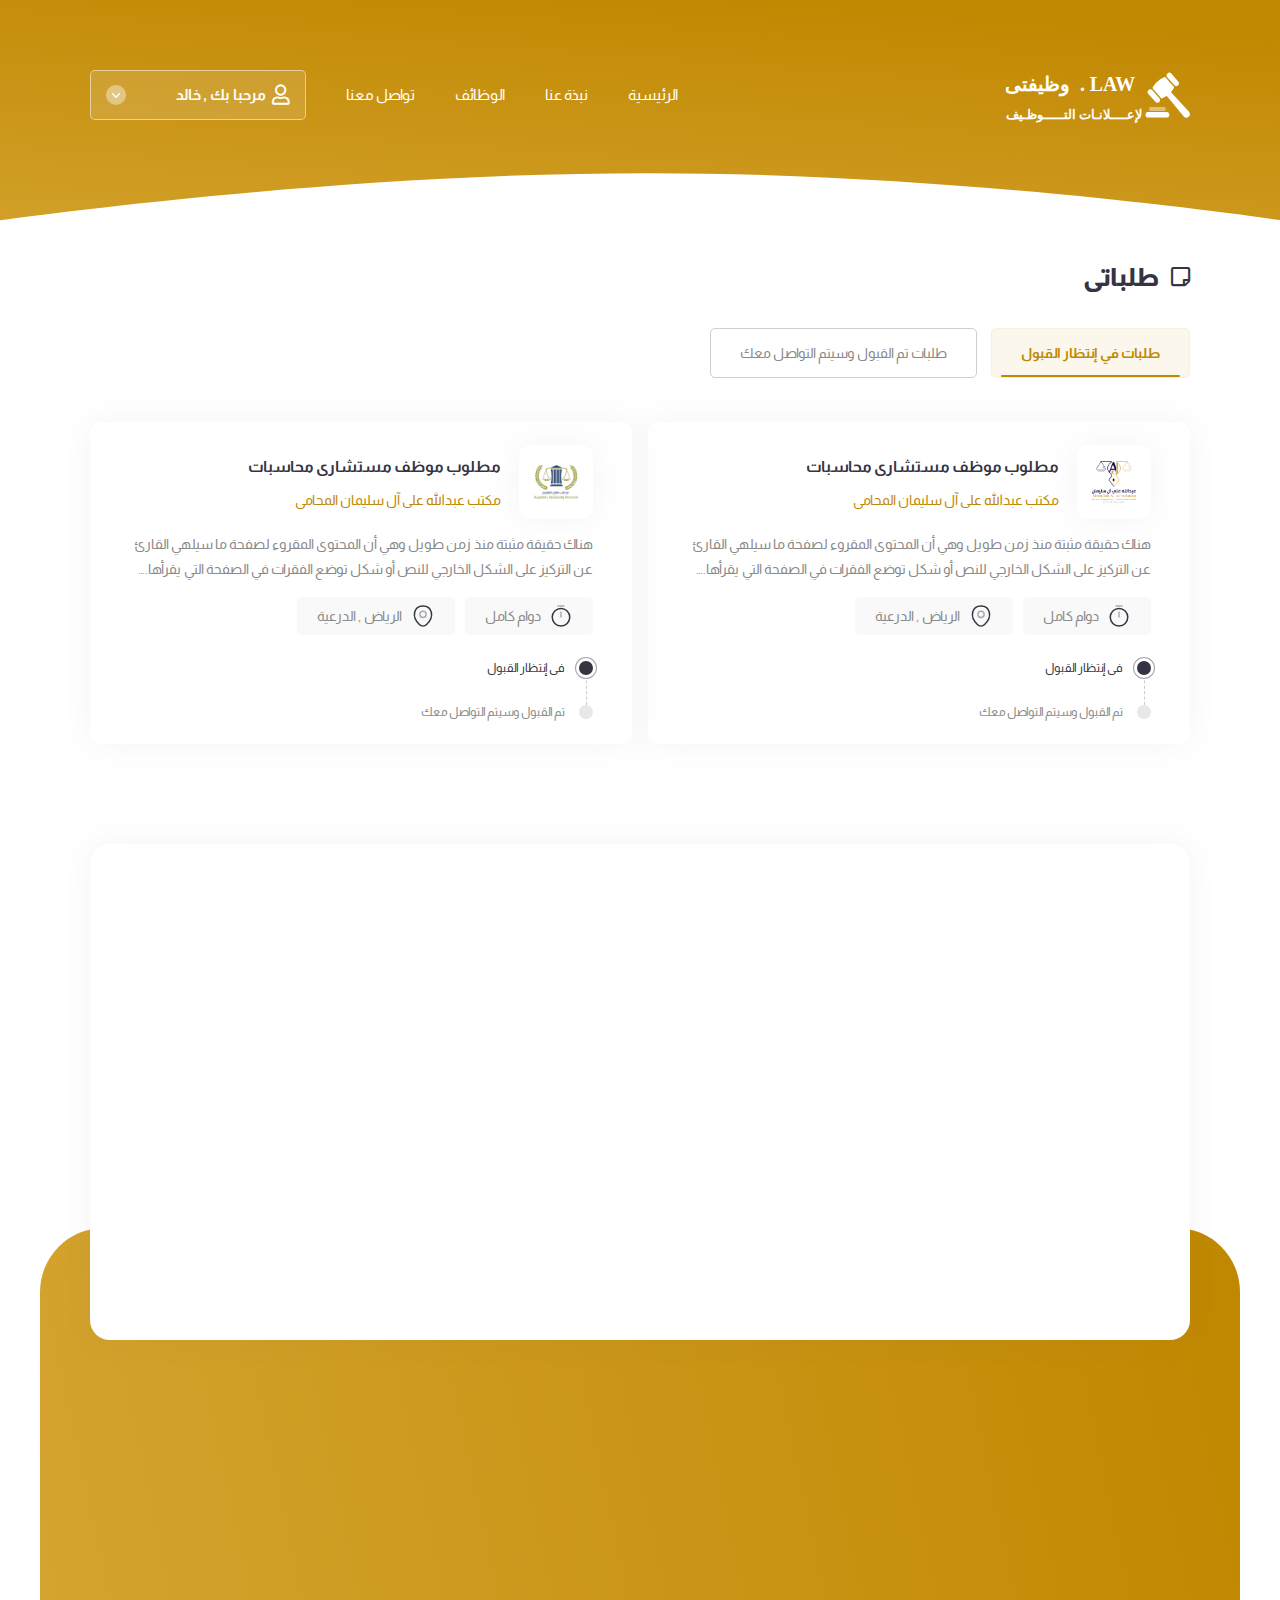
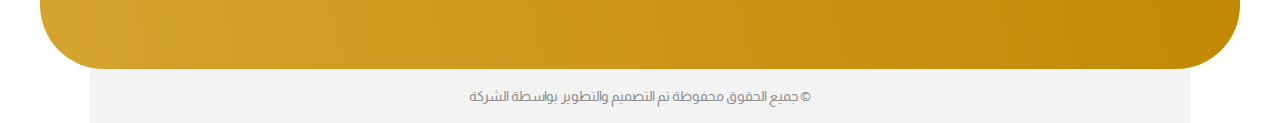
<file: orders.html>
<!DOCTYPE html>
<html dir="rtl" lang="ar">
  <head>
    <meta charset="UTF-8" />
    <meta
      name="viewport"
      content="width=device-width, initial-scale=1, shrink-to-fit=no, user-scalable=no"
    />
    <title>وظيفتى . LAW</title>
    <link rel="shortcut icon" type="img/png" href="images/fav.png" />
    <link rel="stylesheet" href="css/bootstrap.min.css" />
    <link rel="stylesheet" href="css/bootstrap.rtl.min.css" />
    <link rel="stylesheet" href="css/swiper-bundle.min.css" />
    <link rel="stylesheet" href="css/fontawesome.min.css" />
    <link rel="stylesheet" href="css/select2.min.css" />
    <link rel="stylesheet" href="css/sal.css" />
    <link rel="stylesheet" href="css/main.css" />
  </head>

  <body class="inner-body" data-bs-spy="scroll" data-bs-target="#fixedNavbar">
    <!-- Start Header -->
    <header id="header">
      <div class="container">
        <div class="header">
          <a href="logged.html" class="logo">
            <img src="images/logo.svg" class="img-fluid" />
          </a>

          <a role="button" class="menu-btn">
            <i class="fas fa-bars"></i>
          </a>
          <nav class="navbar header-navbar" id="fixedNavbar">
            <ul class="nav nav-pills header-nav">
              <li class="nav-item">
                <a class="nav-link" href="logged.html#main"> الرئيسية </a>
              </li>
              <li class="nav-item">
                <a class="nav-link" href="logged.html#about"> نبذة عنا </a>
              </li>
              <li class="nav-item">
                <a class="nav-link" href="logged.html#jobs"> الوظائف </a>
              </li>
              <li class="nav-item">
                <a class="nav-link" href="#contact"> تواصل معنا </a>
              </li>
            </ul>

            <div class="user-content">
              <div class="user-cont">
                <div class="user-head">
                  <i class="far fa-user head-icon"></i>
                  مرحبا بك , خالد
                  <span class="arrow">
                    <img src="images/arrow.svg" />
                  </span>
                </div>
                <div class="user-list">
                  <a href="orders.html" class="user-link">
                    <i class="far fa-sticky-note"></i>
                    طلباتى
                  </a>
                  <a
                    type="button"
                    class="user-link"
                    data-bs-toggle="modal"
                    data-bs-target="#editModal"
                  >
                    <i class="far fa-edit"></i>
                    تعديل بياناتى الشخصية
                  </a>
                  <a
                    type="button"
                    class="user-link"
                    data-bs-toggle="modal"
                    data-bs-target="#editPassModal"
                  >
                    <i class="fas fa-unlock-alt"></i>
                    تعديل كلمة المرور
                  </a>
                  <a href="index.html" class="user-link">
                    <i class="fas fa-sign-out-alt"></i>
                    تسجيل الخروج
                  </a>
                </div>
              </div>
            </div>
          </nav>
        </div>
      </div>
    </header>
    <!-- End Header -->

    <!-- Start Page Content -->
    <section class="page-content">
      <div class="container">
        <h2 class="page-title">
          <i class="far fa-sticky-note"></i>
          طلباتى
        </h2>

        <div class="jobs-cont">
          <ul class="nav jobs-tab-list">
            <li class="jobs-tab-item">
              <button
                class="jobs-tab-btn active"
                data-bs-toggle="tab"
                data-bs-target="#waiting"
                type="button"
              >
                طلبات في إنتظار القبول
              </button>
            </li>
            <li class="jobs-tab-item">
              <button
                class="jobs-tab-btn"
                data-bs-toggle="tab"
                data-bs-target="#approved"
                type="button"
              >
                طلبات تم القبول وسيتم التواصل معك
              </button>
            </li>
          </ul>
          <div class="tab-content jobs-tab-content">
            <div class="tab-pane fade show active" id="waiting">
              <div class="jobs-grid">
                <div class="single-job-cont">
                  <a href="job-single-applied.html" class="job-item">
                    <div class="job-head">
                      <div class="job-img">
                        <img src="images/jobs/01.png" class="img-fluid" />
                      </div>
                      <div class="job-titles">
                        <h5 class="job-main-title">
                          مطلوب موظف مستشارى محاسبات
                        </h5>
                        <h6 class="job-sec-title">
                          مكتب عبدالله على آل سليمان المحامي
                        </h6>
                      </div>
                    </div>
                    <p class="job-summary">
                      هناك حقيقة مثبتة منذ زمن طويل وهي أن المحتوى المقروء لصفحة
                      ما سيلهي القارئ عن التركيز على الشكل الخارجي للنص أو شكل
                      توضع الفقرات في الصفحة التي يقرأها. ولذلك يتم استخدام
                      طريقة لوريم إيبسوم لأنها تعطي توزيعاَ طبيعياَ -إلى حد ما-
                      للأحرف عوضاً عن استخدام "هنا يوجد محتوى نصي، هنا يوجد
                      محتوى نصي" فتجعلها تبدو (أي الأحرف) وكأنها نص مقروء.
                      العديد من برامح النشر المكتبي وبرامح تحرير صفحات الويب
                      تستخدم لوريم إيبسوم بشكل إفتراضي كنموذج عن النص، وإذا قمت
                      بإدخال "lorem ipsum" في أي محرك بحث ستظهر العديد من
                      المواقع الحديثة العهد في نتائج البحث. على مدى السنين ظهرت
                      نسخ جديدة ومختلفة من نص لوريم إيبسوم، أحياناً عن طريق
                      الصدفة، وأحياناً عن عمد كإدخال بعض العبارات الفكاهية
                      إليها.
                    </p>
                    <div class="job-foot">
                      <div class="job-feat-item">
                        <img
                          src="images/job-feats/timer.svg"
                          class="img-fluid"
                        />
                        دوام كامل
                      </div>
                      <div class="job-feat-item">
                        <img
                          src="images/job-feats/location.svg"
                          class="img-fluid"
                        />
                        الرياض , الدرعية
                      </div>
                    </div>
                    <div class="job-status">
                      <div class="step-item first-step">
                        <span class="circle"></span>
                        فى إنتظار القبول
                      </div>
                      <div class="step-item">
                        <span class="circle"></span>
                        تم القبول وسيتم التواصل معك
                      </div>
                    </div>
                  </a>
                </div>
                <div class="single-job-cont">
                  <a href="job-single-applied.html" class="job-item">
                    <div class="job-head">
                      <div class="job-img">
                        <img src="images/jobs/02.png" class="img-fluid" />
                      </div>
                      <div class="job-titles">
                        <h5 class="job-main-title">
                          مطلوب موظف مستشارى محاسبات
                        </h5>
                        <h6 class="job-sec-title">
                          مكتب عبدالله على آل سليمان المحامي
                        </h6>
                      </div>
                    </div>
                    <p class="job-summary">
                      هناك حقيقة مثبتة منذ زمن طويل وهي أن المحتوى المقروء لصفحة
                      ما سيلهي القارئ عن التركيز على الشكل الخارجي للنص أو شكل
                      توضع الفقرات في الصفحة التي يقرأها. ولذلك يتم استخدام
                      طريقة لوريم إيبسوم لأنها تعطي توزيعاَ طبيعياَ -إلى حد ما-
                      للأحرف عوضاً عن استخدام "هنا يوجد محتوى نصي، هنا يوجد
                      محتوى نصي" فتجعلها تبدو (أي الأحرف) وكأنها نص مقروء.
                      العديد من برامح النشر المكتبي وبرامح تحرير صفحات الويب
                      تستخدم لوريم إيبسوم بشكل إفتراضي كنموذج عن النص، وإذا قمت
                      بإدخال "lorem ipsum" في أي محرك بحث ستظهر العديد من
                      المواقع الحديثة العهد في نتائج البحث. على مدى السنين ظهرت
                      نسخ جديدة ومختلفة من نص لوريم إيبسوم، أحياناً عن طريق
                      الصدفة، وأحياناً عن عمد كإدخال بعض العبارات الفكاهية
                      إليها.
                    </p>
                    <div class="job-foot">
                      <div class="job-feat-item">
                        <img
                          src="images/job-feats/timer.svg"
                          class="img-fluid"
                        />
                        دوام كامل
                      </div>
                      <div class="job-feat-item">
                        <img
                          src="images/job-feats/location.svg"
                          class="img-fluid"
                        />
                        الرياض , الدرعية
                      </div>
                    </div>
                    <div class="job-status">
                      <div class="step-item first-step">
                        <span class="circle"></span>
                        فى إنتظار القبول
                      </div>
                      <div class="step-item">
                        <span class="circle"></span>
                        تم القبول وسيتم التواصل معك
                      </div>
                    </div>
                  </a>
                </div>
              </div>
            </div>
            <div class="tab-pane fade" id="approved">
              <div class="jobs-grid">
                <div class="single-job-cont">
                  <a href="job-single-applied.html" class="job-item">
                    <div class="job-head">
                      <div class="job-img">
                        <img src="images/jobs/02.png" class="img-fluid" />
                      </div>
                      <div class="job-titles">
                        <h5 class="job-main-title">
                          مطلوب موظف مستشارى محاسبات
                        </h5>
                        <h6 class="job-sec-title">
                          مكتب عبدالله على آل سليمان المحامي
                        </h6>
                      </div>
                    </div>
                    <p class="job-summary">
                      هناك حقيقة مثبتة منذ زمن طويل وهي أن المحتوى المقروء لصفحة
                      ما سيلهي القارئ عن التركيز على الشكل الخارجي للنص أو شكل
                      توضع الفقرات في الصفحة التي يقرأها. ولذلك يتم استخدام
                      طريقة لوريم إيبسوم لأنها تعطي توزيعاَ طبيعياَ -إلى حد ما-
                      للأحرف عوضاً عن استخدام "هنا يوجد محتوى نصي، هنا يوجد
                      محتوى نصي" فتجعلها تبدو (أي الأحرف) وكأنها نص مقروء.
                      العديد من برامح النشر المكتبي وبرامح تحرير صفحات الويب
                      تستخدم لوريم إيبسوم بشكل إفتراضي كنموذج عن النص، وإذا قمت
                      بإدخال "lorem ipsum" في أي محرك بحث ستظهر العديد من
                      المواقع الحديثة العهد في نتائج البحث. على مدى السنين ظهرت
                      نسخ جديدة ومختلفة من نص لوريم إيبسوم، أحياناً عن طريق
                      الصدفة، وأحياناً عن عمد كإدخال بعض العبارات الفكاهية
                      إليها.
                    </p>
                    <div class="job-foot">
                      <div class="job-feat-item">
                        <img
                          src="images/job-feats/timer.svg"
                          class="img-fluid"
                        />
                        دوام كامل
                      </div>
                      <div class="job-feat-item">
                        <img
                          src="images/job-feats/location.svg"
                          class="img-fluid"
                        />
                        الرياض , الدرعية
                      </div>
                    </div>
                    <div class="job-status">
                      <div class="step-item first-step">
                        <span class="circle"></span>
                        فى إنتظار القبول
                      </div>
                      <div class="step-item second-step">
                        <span class="circle"></span>
                        تم القبول وسيتم التواصل معك
                      </div>
                    </div>
                  </a>
                </div>
                <div class="single-job-cont">
                  <a href="job-single-applied.html" class="job-item">
                    <div class="job-head">
                      <div class="job-img">
                        <img src="images/jobs/01.png" class="img-fluid" />
                      </div>
                      <div class="job-titles">
                        <h5 class="job-main-title">
                          مطلوب موظف مستشارى محاسبات
                        </h5>
                        <h6 class="job-sec-title">
                          مكتب عبدالله على آل سليمان المحامي
                        </h6>
                      </div>
                    </div>
                    <p class="job-summary">
                      هناك حقيقة مثبتة منذ زمن طويل وهي أن المحتوى المقروء لصفحة
                      ما سيلهي القارئ عن التركيز على الشكل الخارجي للنص أو شكل
                      توضع الفقرات في الصفحة التي يقرأها. ولذلك يتم استخدام
                      طريقة لوريم إيبسوم لأنها تعطي توزيعاَ طبيعياَ -إلى حد ما-
                      للأحرف عوضاً عن استخدام "هنا يوجد محتوى نصي، هنا يوجد
                      محتوى نصي" فتجعلها تبدو (أي الأحرف) وكأنها نص مقروء.
                      العديد من برامح النشر المكتبي وبرامح تحرير صفحات الويب
                      تستخدم لوريم إيبسوم بشكل إفتراضي كنموذج عن النص، وإذا قمت
                      بإدخال "lorem ipsum" في أي محرك بحث ستظهر العديد من
                      المواقع الحديثة العهد في نتائج البحث. على مدى السنين ظهرت
                      نسخ جديدة ومختلفة من نص لوريم إيبسوم، أحياناً عن طريق
                      الصدفة، وأحياناً عن عمد كإدخال بعض العبارات الفكاهية
                      إليها.
                    </p>
                    <div class="job-foot">
                      <div class="job-feat-item">
                        <img
                          src="images/job-feats/timer.svg"
                          class="img-fluid"
                        />
                        دوام كامل
                      </div>
                      <div class="job-feat-item">
                        <img
                          src="images/job-feats/location.svg"
                          class="img-fluid"
                        />
                        الرياض , الدرعية
                      </div>
                    </div>
                    <div class="job-status">
                      <div class="step-item first-step">
                        <span class="circle"></span>
                        فى إنتظار القبول
                      </div>
                      <div class="step-item second-step">
                        <span class="circle"></span>
                        تم القبول وسيتم التواصل معك
                      </div>
                    </div>
                  </a>
                </div>
              </div>
            </div>
          </div>
        </div>
      </div>
    </section>
    <!-- End Page Content -->

    <!-- Start Footer -->
    <footer>
      <section class="contact-sec" id="contact">
        <div class="container">
          <div class="contact-cont">
            <h2 class="sec-title" data-sal="slide-down">تواصل معنا</h2>
            <div class="contact-grid">
              <div class="contact-method">
                <div
                  class="method-head"
                  data-sal="flip-down"
                  style="--sal-delay: 0.2s"
                >
                  <div class="method-icon">
                    <!-- <i class="fas fa-phone icon-cont"></i> -->
                    <div class="icon-cont">
                      <img src="images/contact/phone.svg" class="img-fluid" />
                    </div>
                  </div>
                  <div class="method-titles">
                    <h5 class="method-main-title">أرقام التواصل</h5>
                    <h6 class="method-sec-title">
                      يمكنك التواصل معنا عبر الأرقام التالية
                    </h6>
                  </div>
                </div>
                <div
                  class="method-body"
                  data-sal="zoom-in"
                  style="--sal-delay: 0.4s"
                >
                  <div class="phone-num">
                    <a href="tel:+9659966002589"> +965 9966 0025 89 </a>
                  </div>
                  <div class="phone-num">
                    <a href="tel:+9659966002589"> +965 9966 0025 89 </a>
                  </div>
                  <div class="phone-num">
                    <a href="tel:+9659966002589"> +965 9966 0025 89 </a>
                  </div>
                </div>
              </div>
              <div class="contact-method">
                <div
                  class="method-head"
                  data-sal="flip-down"
                  style="--sal-delay: 0.3s"
                >
                  <div class="method-icon">
                    <!-- <i class="fas fa-map-marker-alt icon-cont"></i> -->
                    <div class="icon-cont">
                      <img
                        src="images/contact/location.svg"
                        class="img-fluid"
                      />
                    </div>
                  </div>
                  <div class="method-titles">
                    <h5 class="method-main-title">موقــعنا</h5>
                    <h6 class="method-sec-title">
                      يمكنك الوصول إلينا عبر الموقع التالى
                    </h6>
                  </div>
                </div>
                <div
                  class="method-body"
                  data-sal="zoom-in"
                  style="--sal-delay: 0.5s"
                >
                  <div class="map-cont">
                    <img src="images/map.jpg" class="img-fluid" />
                    <!-- /* if map put it's html here */-->
                    <a
                      href="https://goo.gl/maps/H6QxFEfmVwARuo1G6"
                      class="loc-link"
                      target="_blank"
                    >
                      <div class="map-icon">
                        <img src="images/contact/map.svg" />
                        <!-- <i class="fas fa-map-marker-alt"></i> -->
                      </div>
                      <span>شارع البراك عمارة 99 الدور الأول</span>
                    </a>
                  </div>
                </div>
              </div>
            </div>
          </div>
        </div>
      </section>

      <div class="container-fluid">
        <div class="footer" id="footer">
          <div class="bg"></div>
          <div class="container">
            <div class="footer-cont">
              <div class="footer-logo" data-sal="zoom-in">
                <img src="images/logo.svg" class="img-fluid" />
              </div>
              <div class="row">
                <div class="col-lg-5 col-md-6">
                  <p
                    class="footer-desc"
                    data-sal="zoom-in"
                    style="--sal-delay: 0.2s"
                  >
                    هناك حقيقة مثبتة منذ زمن طويل وهي أن المحتوى المقروء لصفحة
                    ما سيلهي القارئ عن التركيز على الشكل الخارجي للنص أو شكل
                    توضع الفقرات في الصفحة التي يقرأها. ولذلك يتم استخدام طريقة
                    لوريم إيبسوم لأنها تعطي توزيعاَ طبيعياَ -إلى حد ما- للأحرف
                    عوضاً عن استخدام "هنا يوجد محتوى نصي، هنا يوجد محتوى نصي"
                    فتجعلها تبدو
                  </p>
                </div>
                <div class="col-xl-5 col-lg-4 col-md-6">
                  <ul
                    class="footer-list list-unstyled"
                    data-sal="zoom-in"
                    style="--sal-delay: 0.4s"
                  >
                    <li>
                      <a href="#!">الرئيسية</a>
                    </li>
                    <li>
                      <a href="#!">نبذة عنا</a>
                    </li>
                    <li>
                      <a href="#!">الوظائف</a>
                    </li>
                    <li>
                      <a href="#!">تواصل معنا</a>
                    </li>
                    <li>
                      <a href="#!">سياسة الموقع</a>
                    </li>
                    <li>
                      <a href="#!">الشروط والأحكام</a>
                    </li>
                  </ul>
                </div>
                <div class="col-xl-2 col-lg-3 col-12">
                  <div
                    class="socials"
                    data-sal="zoom-in"
                    style="--sal-delay: 0.6s"
                  >
                    <h6 class="social-title">أو تابعنا على</h6>
                    <a href="#!" target="_blank" class="social-link facebook">
                      <i class="fab fa-facebook"></i>
                    </a>
                    <a href="#!" target="_blank" class="social-link twitter">
                      <i class="fab fa-twitter"></i>
                    </a>
                    <a href="#!" target="_blank" class="social-link instagram">
                      <i class="fab fa-instagram"></i>
                    </a>
                    <a href="#!" target="_blank" class="social-link linkedin">
                      <i class="fab fa-linkedin"></i>
                    </a>
                  </div>
                </div>
              </div>
            </div>
          </div>
        </div>
      </div>

      <div class="container">
        <p class="copyrights">
          © جميع الحقوق محفوظة تم التصميم والتطوير بواسطة الشركة
        </p>
      </div>
    </footer>
    <!-- End Footer -->

    <!-- ///////////////////////////////////////////////////////// Start User Modals //////////////////////////////////////////////////////// -->
    <!-- Start Edit Modal -->
    <div class="modal fade" id="editModal" tabindex="-1">
      <div class="modal-dialog modal-dialog-centered modal-dialog-scrollable">
        <div class="modal-content">
          <div class="modal-scroll">
            <div class="modal-header">
              <h3 class="modal-title">
                <i class="fas fa-edit"></i>
                تعديل بياناتى الشخصية
              </h3>
              <h6 class="modal-subtitle">
                قم بتعديل بياناتك الشخصية بكل سهولة
              </h6>
              <button
                type="button"
                class="modal-close"
                data-bs-dismiss="modal"
                aria-label="Close"
              >
                <i class="fas fa-times"></i>
              </button>
            </div>
            <div class="modal-body">
              <form action="">
                <div class="form-group">
                  <label class="float-label">الاسم</label>
                  <input type="text" class="form-control" value="خالد محسن" />
                </div>
                <div class="form-group">
                  <label class="float-label">رقم الجوال</label>
                  <input
                    type="tel"
                    class="form-control"
                    value="+965 9963 00252"
                  />
                </div>
                <div class="form-group">
                  <label class="float-label">البريد الإلكترونى</label>
                  <input
                    type="email"
                    class="form-control"
                    value="Khaled852@gmail.com"
                  />
                </div>
                <div class="form-group">
                  <label class="org-label">السيرة الذاتية</label>
                  <label for="user-cv-input" class="input-file">
                    <img src="images/file.svg" />
                    <input type="file" id="user-cv-input" />
                    <span class="file-text">
                      قم بسحب الملف أو الضغط على المربع <br />لإرفاق السيرة
                      الذاتبة بصيغة PDF
                    </span>
                  </label>
                </div>
                <button class="modal-btn" type="submit">حفظ التعديلات</button>
              </form>
            </div>
          </div>
        </div>
      </div>
    </div>
    <!-- End Edit Modal -->

    <!-- Start Edit Password Modal -->
    <div class="modal fade" id="editPassModal" tabindex="-1">
      <div class="modal-dialog modal-dialog-centered modal-dialog-scrollable">
        <div class="modal-content">
          <div class="modal-scroll">
            <div class="modal-header">
              <h3 class="modal-title">
                <i class="fas fa-unlock-alt"></i>
                تعديل كلمة المرور
              </h3>
              <h6 class="modal-subtitle">قم بتعديل كلمة المرور الخاصة بك</h6>
              <button
                type="button"
                class="modal-close"
                data-bs-dismiss="modal"
                aria-label="Close"
              >
                <i class="fas fa-times"></i>
              </button>
            </div>
            <div class="modal-body">
              <form action="">
                <div class="form-group">
                  <div class="password-cont">
                    <a role="button" class="toggle-pass">
                      <i class="fas fa-eye"></i>
                    </a>
                    <input
                      type="password"
                      class="form-control"
                      placeholder="كلمة المرور الحالية"
                    />
                  </div>
                </div>
                <div class="form-link-cont">
                  <a
                    type="button"
                    class="form-link"
                    data-bs-toggle="modal"
                    data-bs-target="#forgetModal"
                  >
                    هل نسيت كلمة المرور ؟
                  </a>
                </div>
                <div class="form-group">
                  <div class="password-cont">
                    <a role="button" class="toggle-pass">
                      <i class="fas fa-eye"></i>
                    </a>
                    <input
                      type="password"
                      class="form-control"
                      placeholder="كلمة المرور الجديدة"
                    />
                  </div>
                </div>
                <div class="form-group">
                  <div class="password-cont">
                    <a role="button" class="toggle-pass">
                      <i class="fas fa-eye"></i>
                    </a>
                    <input
                      type="password"
                      class="form-control"
                      placeholder="تأكيد كلمة المرور الجديدة"
                    />
                  </div>
                </div>
                <button class="modal-btn" type="submit">
                  حفظ كلمة المرور الجديدة
                </button>
              </form>
            </div>
          </div>
        </div>
      </div>
    </div>
    <!-- End Edit Password Modal -->

    <!-- Start Forget Password Modal -->
    <div class="modal fade" id="forgetModal" tabindex="-1">
      <div class="modal-dialog modal-dialog-centered modal-dialog-scrollable">
        <div class="modal-content">
          <div class="modal-scroll">
            <div class="modal-header">
              <h3 class="modal-title">هل نسيت كملة المرور ؟</h3>
              <h6 class="modal-subtitle">
                قم بكتابة بريدك الإلكترونى لإرسال كود التحقق <br />وإعادة تعيين
                كلمة المرور الخاصة بك
              </h6>
              <button
                type="button"
                class="modal-close"
                data-bs-dismiss="modal"
                aria-label="Close"
              >
                <i class="fas fa-times"></i>
              </button>
            </div>
            <div class="modal-body">
              <form action="">
                <div class="form-group">
                  <input
                    type="email"
                    class="form-control"
                    placeholder="البريد الإلكترونى"
                  />
                </div>
                <button
                  class="modal-btn"
                  type="button"
                  data-bs-toggle="modal"
                  data-bs-target="#passOtpModal"
                >
                  إرسال كود التحقق
                </button>
              </form>
            </div>
          </div>
        </div>
      </div>
    </div>
    <!-- End Forget Password Modal -->

    <!-- Start Password OTP Modal -->
    <div class="modal fade" id="passOtpModal" tabindex="-1">
      <div class="modal-dialog modal-dialog-centered modal-dialog-scrollable">
        <div class="modal-content">
          <div class="modal-scroll">
            <div class="modal-header">
              <h3 class="modal-title">كود التحقق</h3>
              <h6 class="modal-subtitle">
                تم إرسال كود التحقق لإعادة تعيين كلمة المرور عبر البريد
                الإلكترونى
                <span>Useruser9896@gmail.com</span>
              </h6>
              <button
                type="button"
                class="modal-close"
                data-bs-dismiss="modal"
                aria-label="Close"
              >
                <i class="fas fa-times"></i>
              </button>
            </div>
            <div class="modal-body">
              <form action="">
                <div class="inputs-numbers">
                  <input type="number" class="form-control code-input" />
                  <input
                    type="number"
                    class="form-control code-input"
                    disabled=""
                  />
                  <input
                    type="number"
                    class="form-control code-input"
                    disabled=""
                  />
                  <input
                    type="number"
                    class="form-control code-input"
                    disabled=""
                  />
                  <input
                    type="number"
                    class="form-control code-input"
                    disabled=""
                  />
                </div>
                <div class="resend-cont">
                  <button
                    type="button"
                    class="resend-link"
                    onclick="$('.code-input').val('').trigger('change')"
                  >
                    <i class="fas fa-redo"></i>
                    أرسل الكود مرة أخرى
                  </button>
                </div>
                <button
                  class="modal-btn"
                  id="code-submit-btn"
                  disabled
                  type="button"
                  data-bs-toggle="modal"
                  data-bs-target="#resetModal"
                >
                  تفعيل
                </button>
              </form>
            </div>
          </div>
        </div>
      </div>
    </div>
    <!-- End Password OTP Modal -->

    <!-- Start Reset Password Modal -->
    <div class="modal fade" id="resetModal" tabindex="-1">
      <div class="modal-dialog modal-dialog-centered modal-dialog-scrollable">
        <div class="modal-content">
          <div class="modal-scroll">
            <div class="modal-header">
              <h3 class="modal-title">إعادة تعيين كلمة المرور</h3>
              <h6 class="modal-subtitle">
                قم بإعادة تعيين كلمة المرور الخاصة بك
              </h6>
              <button
                type="button"
                class="modal-close"
                data-bs-dismiss="modal"
                aria-label="Close"
              >
                <i class="fas fa-times"></i>
              </button>
            </div>
            <div class="modal-body">
              <form action="">
                <div class="form-group">
                  <div class="password-cont">
                    <a role="button" class="toggle-pass">
                      <i class="fas fa-eye"></i>
                    </a>
                    <input
                      type="password"
                      class="form-control"
                      placeholder="كلمة المرور الجديدة"
                    />
                  </div>
                </div>
                <div class="form-group">
                  <div class="password-cont">
                    <a role="button" class="toggle-pass">
                      <i class="fas fa-eye"></i>
                    </a>
                    <input
                      type="password"
                      class="form-control"
                      placeholder="تأكيد كلمة المرور الجديدة"
                    />
                  </div>
                </div>
                <button class="modal-btn" type="submit">
                  حفظ كلمة المرور الجديدة
                </button>
              </form>
            </div>
          </div>
        </div>
      </div>
    </div>
    <!-- End Reset Password Modal -->
    <!-- //////////////////////////////////////////////////////// End User Modals //////////////////////////////////////////////////////// -->
    <script src="js/jquery.min.js"></script>
    <script src="js/popper.min.js"></script>
    <script src="js/bootstrap.min.js"></script>
    <script src="js/swiper-bundle.min.js"></script>
    <script src="js/select2.full.min.js"></script>
    <script src="js/sal.js"></script>
    <script src="js/main.js"></script>
  </body>
</html>
</file>
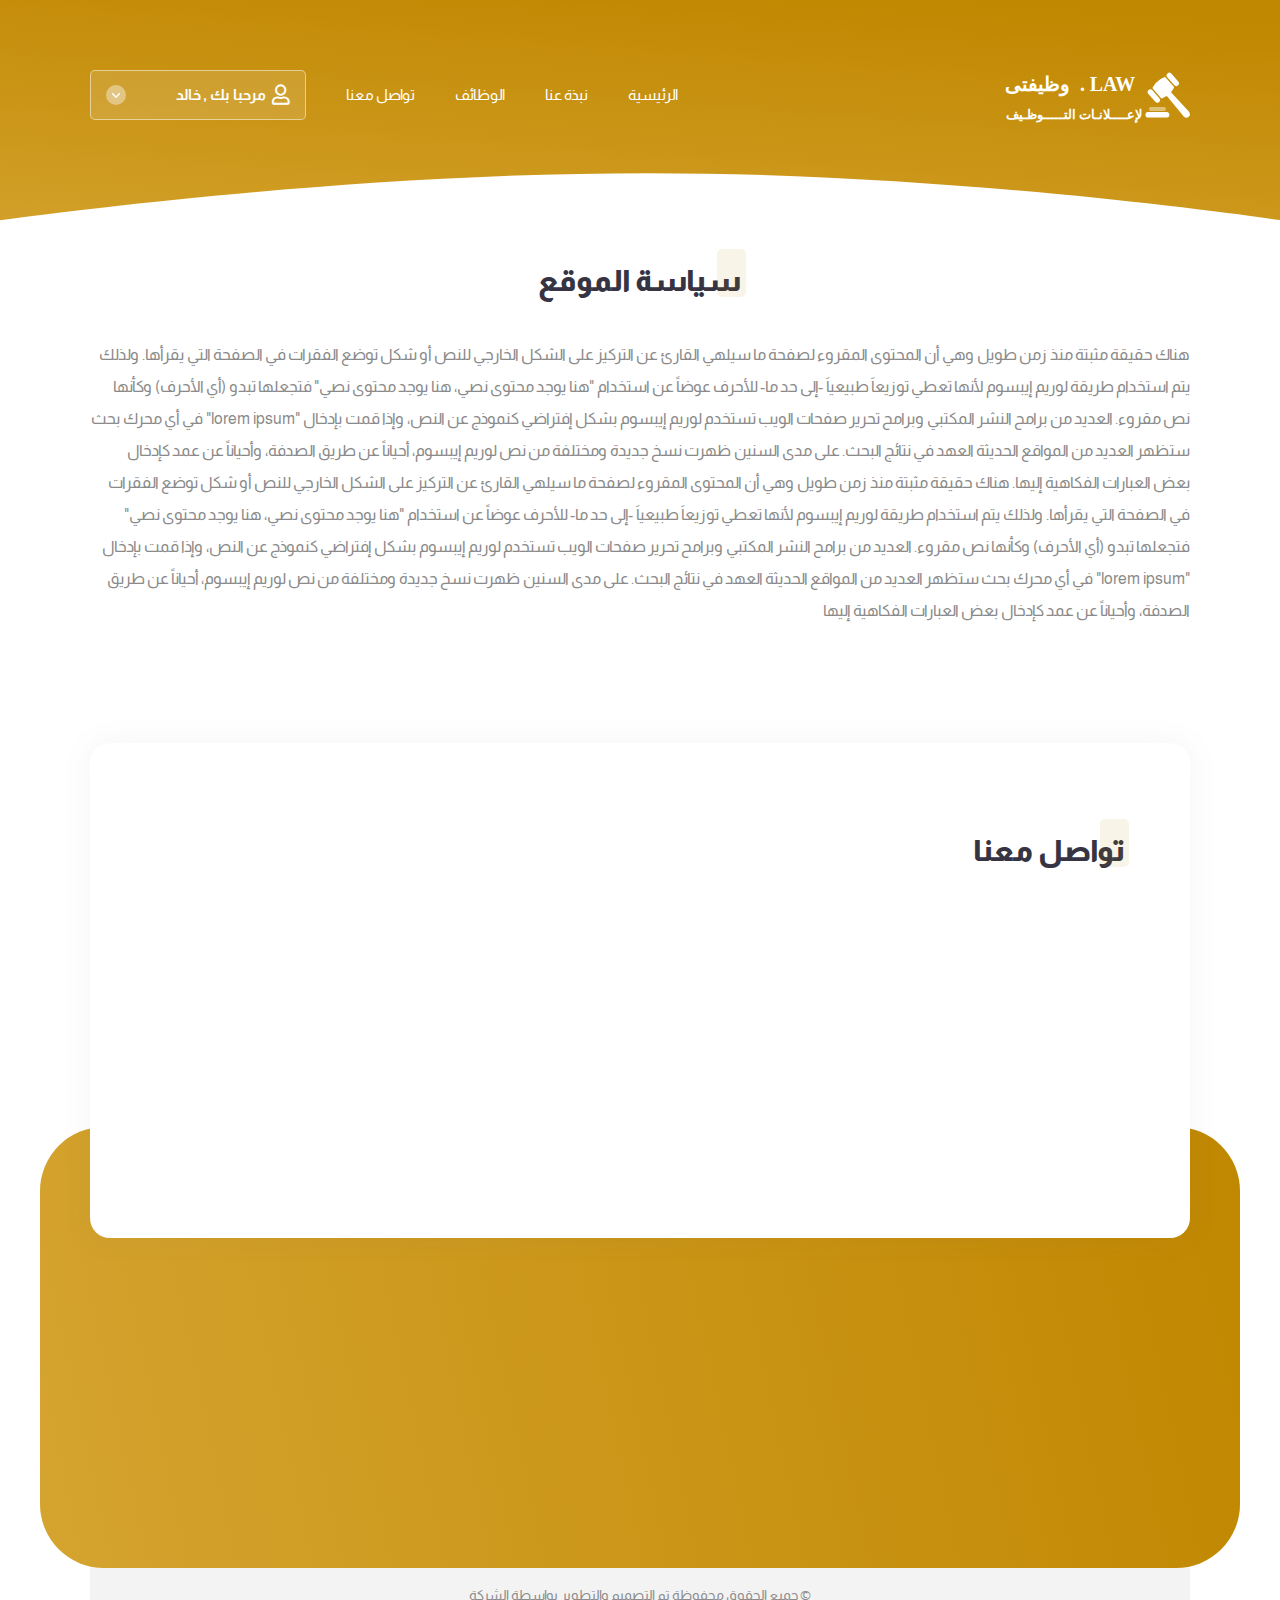
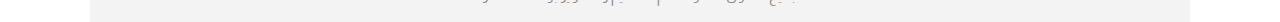
<file: policy.html>
<!DOCTYPE html>
<html dir="rtl" lang="ar">
  <head>
    <meta charset="UTF-8" />
    <meta
      name="viewport"
      content="width=device-width, initial-scale=1, shrink-to-fit=no, user-scalable=no"
    />
    <title>وظيفتى . LAW</title>
    <link rel="shortcut icon" type="img/png" href="images/fav.png" />
    <link rel="stylesheet" href="css/bootstrap.min.css" />
    <link rel="stylesheet" href="css/bootstrap.rtl.min.css" />
    <link rel="stylesheet" href="css/swiper-bundle.min.css" />
    <link rel="stylesheet" href="css/fontawesome.min.css" />
    <link rel="stylesheet" href="css/select2.min.css" />
    <link rel="stylesheet" href="css/sal.css" />
    <link rel="stylesheet" href="css/main.css" />
  </head>

  <!-- <body class="inner-body" data-bs-spy="scroll" data-bs-target="#fixedNavbar"> -->
  <body class="inner-body">
    <!-- Start Header -->
    <header id="header">
      <div class="container">
        <div class="header">
          <a href="logged.html" class="logo">
            <img src="images/logo.svg" class="img-fluid" />
          </a>

          <a role="button" class="menu-btn">
            <i class="fas fa-bars"></i>
          </a>
          <nav class="navbar header-navbar" id="fixedNavbar">
            <ul class="nav nav-pills header-nav">
              <li class="nav-item">
                <a class="nav-link" href="logged.html"> الرئيسية </a>
              </li>
              <li class="nav-item">
                <a class="nav-link" href="about.html"> نبذة عنا </a>
              </li>
              <li class="nav-item">
                <a class="nav-link" href="jobs-list.html"> الوظائف </a>
              </li>
              <li class="nav-item">
                <a class="nav-link" href="contact.html"> تواصل معنا </a>
              </li>
            </ul>

            <div class="user-content">
              <div class="user-cont">
                <div class="user-head">
                  <i class="far fa-user head-icon"></i>
                  مرحبا بك , خالد
                  <span class="arrow">
                    <img src="images/arrow.svg" />
                  </span>
                </div>
                <div class="user-list">
                  <a href="orders.html" class="user-link">
                    <i class="far fa-sticky-note"></i>
                    طلباتى
                  </a>
                  <a
                    type="button"
                    class="user-link"
                    data-bs-toggle="modal"
                    data-bs-target="#editModal"
                  >
                    <i class="far fa-edit"></i>
                    تعديل بياناتى الشخصية
                  </a>
                  <a
                    type="button"
                    class="user-link"
                    data-bs-toggle="modal"
                    data-bs-target="#editPassModal"
                  >
                    <i class="fas fa-unlock-alt"></i>
                    تعديل كلمة المرور
                  </a>
                  <a href="index.html" class="user-link">
                    <i class="fas fa-sign-out-alt"></i>
                    تسجيل الخروج
                  </a>
                </div>
              </div>
            </div>
          </nav>
        </div>
      </div>
    </header>
    <!-- End Header -->

    <!-- Start Page Content -->
    <section class="page-content">
      <div class="container">
        <h2 class="sec-title">سياسة الموقع</h2>

        <div class="page-desc">
          <p>
            هناك حقيقة مثبتة منذ زمن طويل وهي أن المحتوى المقروء لصفحة ما سيلهي
            القارئ عن التركيز على الشكل الخارجي للنص أو شكل توضع الفقرات في
            الصفحة التي يقرأها. ولذلك يتم استخدام طريقة لوريم إيبسوم لأنها تعطي
            توزيعاَ طبيعياَ -إلى حد ما- للأحرف عوضاً عن استخدام "هنا يوجد محتوى
            نصي، هنا يوجد محتوى نصي" فتجعلها تبدو (أي الأحرف) وكأنها نص مقروء.
            العديد من برامح النشر المكتبي وبرامح تحرير صفحات الويب تستخدم لوريم
            إيبسوم بشكل إفتراضي كنموذج عن النص، وإذا قمت بإدخال "lorem ipsum" في
            أي محرك بحث ستظهر العديد من المواقع الحديثة العهد في نتائج البحث.
            على مدى السنين ظهرت نسخ جديدة ومختلفة من نص لوريم إيبسوم، أحياناً عن
            طريق الصدفة، وأحياناً عن عمد كإدخال بعض العبارات الفكاهية إليها.
            هناك حقيقة مثبتة منذ زمن طويل وهي أن المحتوى المقروء لصفحة ما سيلهي
            القارئ عن التركيز على الشكل الخارجي للنص أو شكل توضع الفقرات في
            الصفحة التي يقرأها. ولذلك يتم استخدام طريقة لوريم إيبسوم لأنها تعطي
            توزيعاَ طبيعياَ -إلى حد ما- للأحرف عوضاً عن استخدام "هنا يوجد محتوى
            نصي، هنا يوجد محتوى نصي" فتجعلها تبدو (أي الأحرف) وكأنها نص مقروء.
            العديد من برامح النشر المكتبي وبرامح تحرير صفحات الويب تستخدم لوريم
            إيبسوم بشكل إفتراضي كنموذج عن النص، وإذا قمت بإدخال "lorem ipsum" في
            أي محرك بحث ستظهر العديد من المواقع الحديثة العهد في نتائج البحث.
            على مدى السنين ظهرت نسخ جديدة ومختلفة من نص لوريم إيبسوم، أحياناً عن
            طريق الصدفة، وأحياناً عن عمد كإدخال بعض العبارات الفكاهية إليها
          </p>
        </div>
      </div>
    </section>
    <!-- End Page Content -->

    <!-- Start Footer -->
    <footer>
      <section class="contact-sec" id="contact">
        <div class="container">
          <div class="contact-cont">
            <h2 class="sec-title" data-sal="slide-down">تواصل معنا</h2>
            <div class="contact-grid">
              <div class="contact-method">
                <div
                  class="method-head"
                  data-sal="flip-down"
                  style="--sal-delay: 0.2s"
                >
                  <div class="method-icon">
                    <!-- <i class="fas fa-phone icon-cont"></i> -->
                    <div class="icon-cont">
                      <img src="images/contact/phone.svg" class="img-fluid" />
                    </div>
                  </div>
                  <div class="method-titles">
                    <h5 class="method-main-title">أرقام التواصل</h5>
                    <h6 class="method-sec-title">
                      يمكنك التواصل معنا عبر الأرقام التالية
                    </h6>
                  </div>
                </div>
                <div
                  class="method-body"
                  data-sal="zoom-in"
                  style="--sal-delay: 0.4s"
                >
                  <div class="phone-num">
                    <a href="tel:+9659966002589"> +965 9966 0025 89 </a>
                  </div>
                  <div class="phone-num">
                    <a href="tel:+9659966002589"> +965 9966 0025 89 </a>
                  </div>
                  <div class="phone-num">
                    <a href="tel:+9659966002589"> +965 9966 0025 89 </a>
                  </div>
                </div>
              </div>
              <div class="contact-method">
                <div
                  class="method-head"
                  data-sal="flip-down"
                  style="--sal-delay: 0.3s"
                >
                  <div class="method-icon">
                    <!-- <i class="fas fa-map-marker-alt icon-cont"></i> -->
                    <div class="icon-cont">
                      <img
                        src="images/contact/location.svg"
                        class="img-fluid"
                      />
                    </div>
                  </div>
                  <div class="method-titles">
                    <h5 class="method-main-title">موقــعنا</h5>
                    <h6 class="method-sec-title">
                      يمكنك الوصول إلينا عبر الموقع التالى
                    </h6>
                  </div>
                </div>
                <div
                  class="method-body"
                  data-sal="zoom-in"
                  style="--sal-delay: 0.5s"
                >
                  <div class="map-cont">
                    <img src="images/map.jpg" class="img-fluid" />
                    <!-- /* if map put it's html here */-->
                    <a
                      href="https://goo.gl/maps/H6QxFEfmVwARuo1G6"
                      class="loc-link"
                      target="_blank"
                    >
                      <div class="map-icon">
                        <img src="images/contact/map.svg" />
                        <!-- <i class="fas fa-map-marker-alt"></i> -->
                      </div>
                      <span>شارع البراك عمارة 99 الدور الأول</span>
                    </a>
                  </div>
                </div>
              </div>
            </div>
          </div>
        </div>
      </section>

      <div class="container-fluid">
        <div class="footer" id="footer">
          <div class="bg"></div>
          <div class="container">
            <div class="footer-cont">
              <div class="footer-logo" data-sal="zoom-in">
                <img src="images/logo.svg" class="img-fluid" />
              </div>
              <div class="row">
                <div class="col-lg-5 col-md-6">
                  <p
                    class="footer-desc"
                    data-sal="zoom-in"
                    style="--sal-delay: 0.2s"
                  >
                    هناك حقيقة مثبتة منذ زمن طويل وهي أن المحتوى المقروء لصفحة
                    ما سيلهي القارئ عن التركيز على الشكل الخارجي للنص أو شكل
                    توضع الفقرات في الصفحة التي يقرأها. ولذلك يتم استخدام طريقة
                    لوريم إيبسوم لأنها تعطي توزيعاَ طبيعياَ -إلى حد ما- للأحرف
                    عوضاً عن استخدام "هنا يوجد محتوى نصي، هنا يوجد محتوى نصي"
                    فتجعلها تبدو
                  </p>
                </div>
                <div class="col-xl-5 col-lg-4 col-md-6">
                  <ul
                    class="footer-list list-unstyled"
                    data-sal="zoom-in"
                    style="--sal-delay: 0.4s"
                  >
                    <li>
                      <a href="logged.html">الرئيسية</a>
                    </li>
                    <li>
                      <a href="about.html">نبذة عنا</a>
                    </li>
                    <li>
                      <a href="jobs-list.html">الوظائف</a>
                    </li>
                    <li>
                      <a href="contact.html">تواصل معنا</a>
                    </li>
                    <li>
                      <a href="policy.html">سياسة الموقع</a>
                    </li>
                    <li>
                      <a href="terms.html">الشروط والأحكام</a>
                    </li>
                  </ul>
                </div>
                <div class="col-xl-2 col-lg-3 col-12">
                  <div
                    class="socials"
                    data-sal="zoom-in"
                    style="--sal-delay: 0.6s"
                  >
                    <h6 class="social-title">أو تابعنا على</h6>
                    <a href="#!" target="_blank" class="social-link facebook">
                      <i class="fab fa-facebook"></i>
                    </a>
                    <a href="#!" target="_blank" class="social-link twitter">
                      <i class="fab fa-twitter"></i>
                    </a>
                    <a href="#!" target="_blank" class="social-link instagram">
                      <i class="fab fa-instagram"></i>
                    </a>
                    <a href="#!" target="_blank" class="social-link linkedin">
                      <i class="fab fa-linkedin"></i>
                    </a>
                  </div>
                </div>
              </div>
            </div>
          </div>
        </div>
      </div>

      <div class="container">
        <p class="copyrights">
          © جميع الحقوق محفوظة تم التصميم والتطوير بواسطة الشركة
        </p>
      </div>
    </footer>
    <!-- End Footer -->

    <!-- ///////////////////////////////////////////////////////// Start User Modals //////////////////////////////////////////////////////// -->
    <!-- Start Edit Modal -->
    <div class="modal fade" id="editModal" tabindex="-1">
      <div class="modal-dialog modal-dialog-centered modal-dialog-scrollable">
        <div class="modal-content">
          <div class="modal-scroll">
            <div class="modal-header">
              <h3 class="modal-title">
                <i class="fas fa-edit"></i>
                تعديل بياناتى الشخصية
              </h3>
              <h6 class="modal-subtitle">
                قم بتعديل بياناتك الشخصية بكل سهولة
              </h6>
              <button
                type="button"
                class="modal-close"
                data-bs-dismiss="modal"
                aria-label="Close"
              >
                <i class="fas fa-times"></i>
              </button>
            </div>
            <div class="modal-body">
              <form action="">
                <div class="form-group">
                  <label class="float-label">الاسم</label>
                  <input type="text" class="form-control" value="خالد محسن" />
                </div>
                <div class="form-group">
                  <label class="float-label">رقم الجوال</label>
                  <input
                    type="tel"
                    class="form-control"
                    value="+965 9963 00252"
                  />
                </div>
                <div class="form-group">
                  <label class="float-label">البريد الإلكترونى</label>
                  <input
                    type="email"
                    class="form-control"
                    value="Khaled852@gmail.com"
                  />
                </div>
                <div class="form-group">
                  <label class="org-label">السيرة الذاتية</label>
                  <label for="user-cv-input" class="input-file">
                    <img src="images/file.svg" />
                    <input type="file" id="user-cv-input" />
                    <span class="file-text">
                      قم بسحب الملف أو الضغط على المربع <br />لإرفاق السيرة
                      الذاتبة بصيغة PDF
                    </span>
                  </label>
                </div>
                <button class="modal-btn" type="submit">حفظ التعديلات</button>
              </form>
            </div>
          </div>
        </div>
      </div>
    </div>
    <!-- End Edit Modal -->

    <!-- Start Edit Password Modal -->
    <div class="modal fade" id="editPassModal" tabindex="-1">
      <div class="modal-dialog modal-dialog-centered modal-dialog-scrollable">
        <div class="modal-content">
          <div class="modal-scroll">
            <div class="modal-header">
              <h3 class="modal-title">
                <i class="fas fa-unlock-alt"></i>
                تعديل كلمة المرور
              </h3>
              <h6 class="modal-subtitle">قم بتعديل كلمة المرور الخاصة بك</h6>
              <button
                type="button"
                class="modal-close"
                data-bs-dismiss="modal"
                aria-label="Close"
              >
                <i class="fas fa-times"></i>
              </button>
            </div>
            <div class="modal-body">
              <form action="">
                <div class="form-group">
                  <div class="password-cont">
                    <a role="button" class="toggle-pass">
                      <i class="fas fa-eye"></i>
                    </a>
                    <input
                      type="password"
                      class="form-control"
                      placeholder="كلمة المرور الحالية"
                    />
                  </div>
                </div>
                <div class="form-link-cont">
                  <a
                    type="button"
                    class="form-link"
                    data-bs-toggle="modal"
                    data-bs-target="#forgetModal"
                  >
                    هل نسيت كلمة المرور ؟
                  </a>
                </div>
                <div class="form-group">
                  <div class="password-cont">
                    <a role="button" class="toggle-pass">
                      <i class="fas fa-eye"></i>
                    </a>
                    <input
                      type="password"
                      class="form-control"
                      placeholder="كلمة المرور الجديدة"
                    />
                  </div>
                </div>
                <div class="form-group">
                  <div class="password-cont">
                    <a role="button" class="toggle-pass">
                      <i class="fas fa-eye"></i>
                    </a>
                    <input
                      type="password"
                      class="form-control"
                      placeholder="تأكيد كلمة المرور الجديدة"
                    />
                  </div>
                </div>
                <button class="modal-btn" type="submit">
                  حفظ كلمة المرور الجديدة
                </button>
              </form>
            </div>
          </div>
        </div>
      </div>
    </div>
    <!-- End Edit Password Modal -->

    <!-- Start Forget Password Modal -->
    <div class="modal fade" id="forgetModal" tabindex="-1">
      <div class="modal-dialog modal-dialog-centered modal-dialog-scrollable">
        <div class="modal-content">
          <div class="modal-scroll">
            <div class="modal-header">
              <h3 class="modal-title">هل نسيت كملة المرور ؟</h3>
              <h6 class="modal-subtitle">
                قم بكتابة بريدك الإلكترونى لإرسال كود التحقق <br />وإعادة تعيين
                كلمة المرور الخاصة بك
              </h6>
              <button
                type="button"
                class="modal-close"
                data-bs-dismiss="modal"
                aria-label="Close"
              >
                <i class="fas fa-times"></i>
              </button>
            </div>
            <div class="modal-body">
              <form action="">
                <div class="form-group">
                  <input
                    type="email"
                    class="form-control"
                    placeholder="البريد الإلكترونى"
                  />
                </div>
                <button
                  class="modal-btn"
                  type="button"
                  data-bs-toggle="modal"
                  data-bs-target="#passOtpModal"
                >
                  إرسال كود التحقق
                </button>
              </form>
            </div>
          </div>
        </div>
      </div>
    </div>
    <!-- End Forget Password Modal -->

    <!-- Start Password OTP Modal -->
    <div class="modal fade" id="passOtpModal" tabindex="-1">
      <div class="modal-dialog modal-dialog-centered modal-dialog-scrollable">
        <div class="modal-content">
          <div class="modal-scroll">
            <div class="modal-header">
              <h3 class="modal-title">كود التحقق</h3>
              <h6 class="modal-subtitle">
                تم إرسال كود التحقق لإعادة تعيين كلمة المرور عبر البريد
                الإلكترونى
                <span>Useruser9896@gmail.com</span>
              </h6>
              <button
                type="button"
                class="modal-close"
                data-bs-dismiss="modal"
                aria-label="Close"
              >
                <i class="fas fa-times"></i>
              </button>
            </div>
            <div class="modal-body">
              <form action="">
                <div class="inputs-numbers">
                  <input type="number" class="form-control code-input" />
                  <input
                    type="number"
                    class="form-control code-input"
                    disabled=""
                  />
                  <input
                    type="number"
                    class="form-control code-input"
                    disabled=""
                  />
                  <input
                    type="number"
                    class="form-control code-input"
                    disabled=""
                  />
                  <input
                    type="number"
                    class="form-control code-input"
                    disabled=""
                  />
                </div>
                <div class="resend-cont">
                  <button
                    type="button"
                    class="resend-link"
                    onclick="$('.code-input').val('').trigger('change')"
                  >
                    <i class="fas fa-redo"></i>
                    أرسل الكود مرة أخرى
                  </button>
                </div>
                <button
                  class="modal-btn"
                  id="code-submit-btn"
                  disabled
                  type="button"
                  data-bs-toggle="modal"
                  data-bs-target="#resetModal"
                >
                  تفعيل
                </button>
              </form>
            </div>
          </div>
        </div>
      </div>
    </div>
    <!-- End Password OTP Modal -->

    <!-- Start Reset Password Modal -->
    <div class="modal fade" id="resetModal" tabindex="-1">
      <div class="modal-dialog modal-dialog-centered modal-dialog-scrollable">
        <div class="modal-content">
          <div class="modal-scroll">
            <div class="modal-header">
              <h3 class="modal-title">إعادة تعيين كلمة المرور</h3>
              <h6 class="modal-subtitle">
                قم بإعادة تعيين كلمة المرور الخاصة بك
              </h6>
              <button
                type="button"
                class="modal-close"
                data-bs-dismiss="modal"
                aria-label="Close"
              >
                <i class="fas fa-times"></i>
              </button>
            </div>
            <div class="modal-body">
              <form action="">
                <div class="form-group">
                  <div class="password-cont">
                    <a role="button" class="toggle-pass">
                      <i class="fas fa-eye"></i>
                    </a>
                    <input
                      type="password"
                      class="form-control"
                      placeholder="كلمة المرور الجديدة"
                    />
                  </div>
                </div>
                <div class="form-group">
                  <div class="password-cont">
                    <a role="button" class="toggle-pass">
                      <i class="fas fa-eye"></i>
                    </a>
                    <input
                      type="password"
                      class="form-control"
                      placeholder="تأكيد كلمة المرور الجديدة"
                    />
                  </div>
                </div>
                <button class="modal-btn" type="submit">
                  حفظ كلمة المرور الجديدة
                </button>
              </form>
            </div>
          </div>
        </div>
      </div>
    </div>
    <!-- End Reset Password Modal -->
    <!-- //////////////////////////////////////////////////////// End User Modals //////////////////////////////////////////////////////// -->
    <script src="js/jquery.min.js"></script>
    <script src="js/popper.min.js"></script>
    <script src="js/bootstrap.min.js"></script>
    <script src="js/swiper-bundle.min.js"></script>
    <script src="js/select2.full.min.js"></script>
    <script src="js/sal.js"></script>
    <script src="js/main.js"></script>
  </body>
</html>
</file>
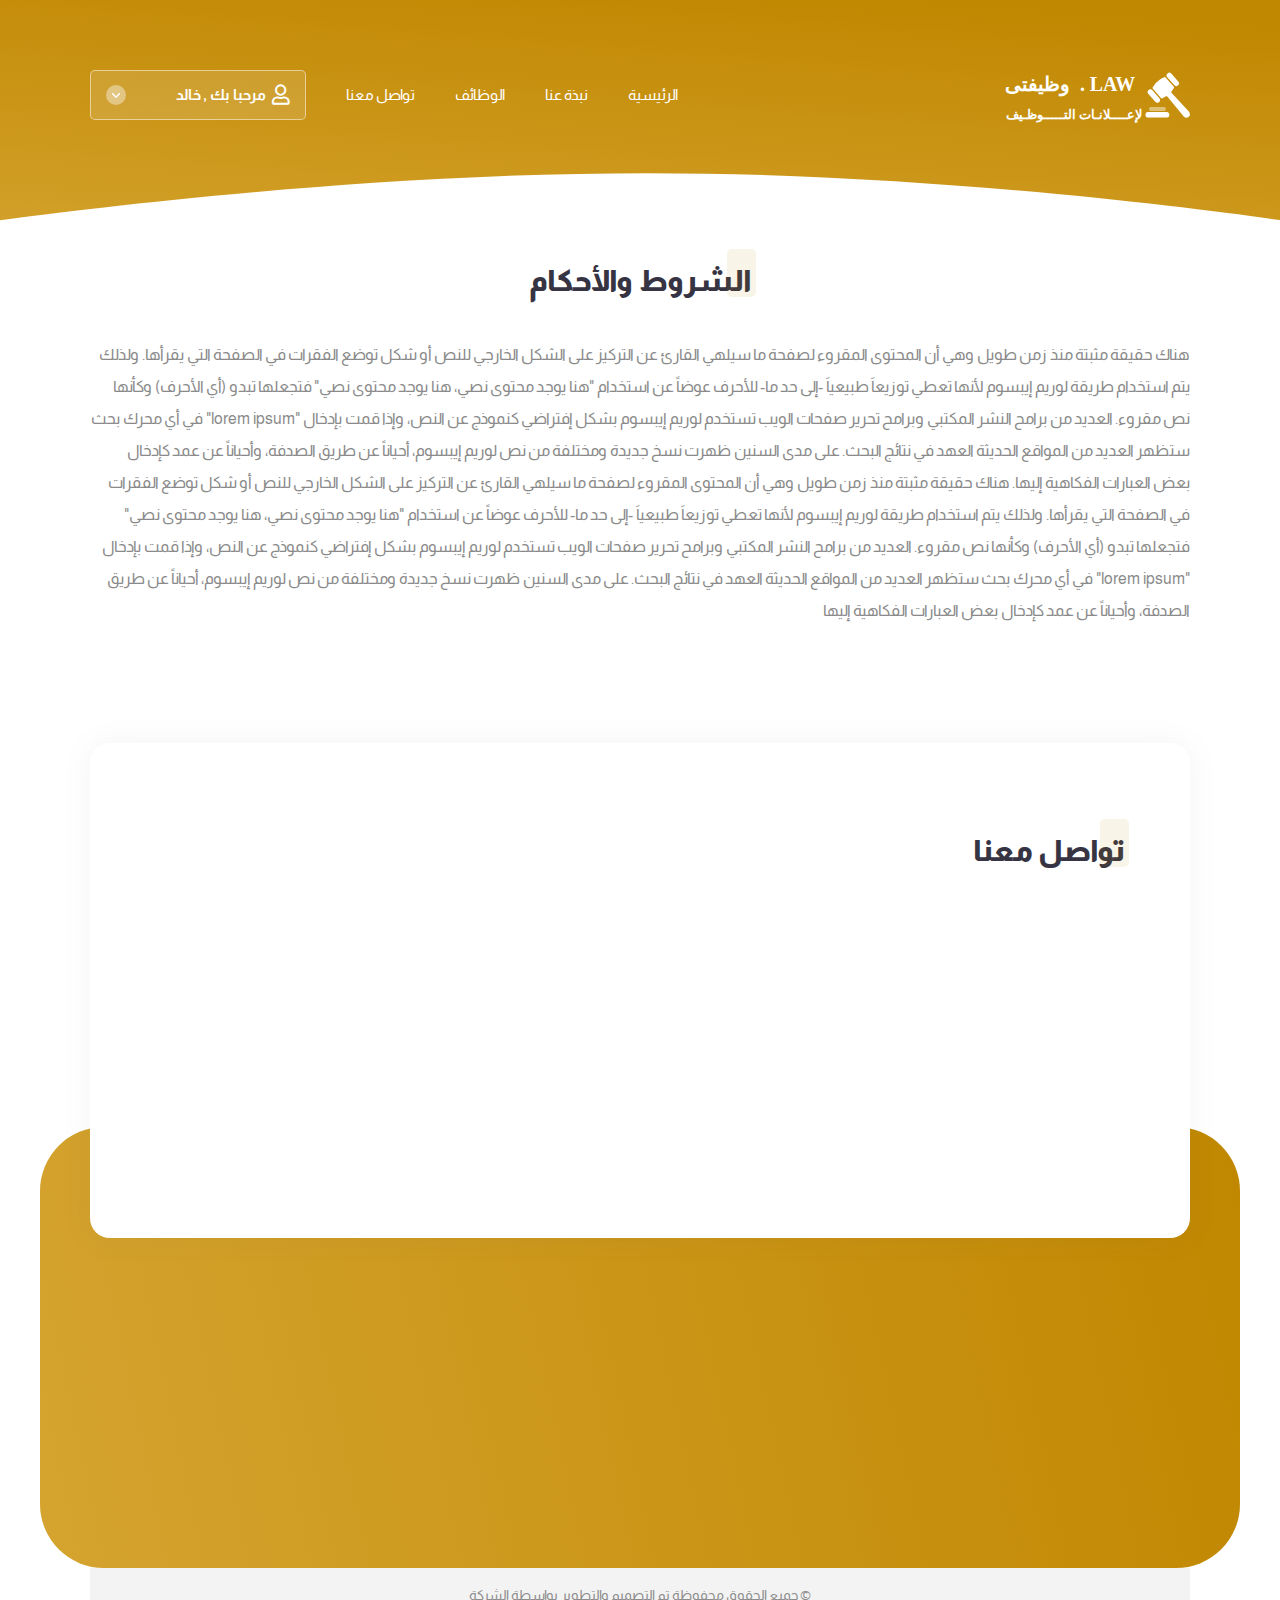
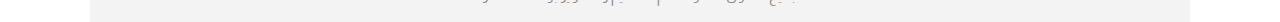
<file: terms.html>
<!DOCTYPE html>
<html dir="rtl" lang="ar">
  <head>
    <meta charset="UTF-8" />
    <meta
      name="viewport"
      content="width=device-width, initial-scale=1, shrink-to-fit=no, user-scalable=no"
    />
    <title>وظيفتى . LAW</title>
    <link rel="shortcut icon" type="img/png" href="images/fav.png" />
    <link rel="stylesheet" href="css/bootstrap.min.css" />
    <link rel="stylesheet" href="css/bootstrap.rtl.min.css" />
    <link rel="stylesheet" href="css/swiper-bundle.min.css" />
    <link rel="stylesheet" href="css/fontawesome.min.css" />
    <link rel="stylesheet" href="css/select2.min.css" />
    <link rel="stylesheet" href="css/sal.css" />
    <link rel="stylesheet" href="css/main.css" />
  </head>

  <!-- <body class="inner-body" data-bs-spy="scroll" data-bs-target="#fixedNavbar"> -->
  <body class="inner-body">
    <!-- Start Header -->
    <header id="header">
      <div class="container">
        <div class="header">
          <a href="logged.html" class="logo">
            <img src="images/logo.svg" class="img-fluid" />
          </a>

          <a role="button" class="menu-btn">
            <i class="fas fa-bars"></i>
          </a>
          <nav class="navbar header-navbar" id="fixedNavbar">
            <ul class="nav nav-pills header-nav">
              <li class="nav-item">
                <a class="nav-link" href="logged.html"> الرئيسية </a>
              </li>
              <li class="nav-item">
                <a class="nav-link" href="about.html"> نبذة عنا </a>
              </li>
              <li class="nav-item">
                <a class="nav-link" href="jobs-list.html"> الوظائف </a>
              </li>
              <li class="nav-item">
                <a class="nav-link" href="contact.html"> تواصل معنا </a>
              </li>
            </ul>

            <div class="user-content">
              <div class="user-cont">
                <div class="user-head">
                  <i class="far fa-user head-icon"></i>
                  مرحبا بك , خالد
                  <span class="arrow">
                    <img src="images/arrow.svg" />
                  </span>
                </div>
                <div class="user-list">
                  <a href="orders.html" class="user-link">
                    <i class="far fa-sticky-note"></i>
                    طلباتى
                  </a>
                  <a
                    type="button"
                    class="user-link"
                    data-bs-toggle="modal"
                    data-bs-target="#editModal"
                  >
                    <i class="far fa-edit"></i>
                    تعديل بياناتى الشخصية
                  </a>
                  <a
                    type="button"
                    class="user-link"
                    data-bs-toggle="modal"
                    data-bs-target="#editPassModal"
                  >
                    <i class="fas fa-unlock-alt"></i>
                    تعديل كلمة المرور
                  </a>
                  <a href="index.html" class="user-link">
                    <i class="fas fa-sign-out-alt"></i>
                    تسجيل الخروج
                  </a>
                </div>
              </div>
            </div>
          </nav>
        </div>
      </div>
    </header>
    <!-- End Header -->

    <!-- Start Page Content -->
    <section class="page-content">
      <div class="container">
        <h2 class="sec-title">الشروط والأحكام</h2>

        <div class="page-desc">
          <p>
            هناك حقيقة مثبتة منذ زمن طويل وهي أن المحتوى المقروء لصفحة ما سيلهي
            القارئ عن التركيز على الشكل الخارجي للنص أو شكل توضع الفقرات في
            الصفحة التي يقرأها. ولذلك يتم استخدام طريقة لوريم إيبسوم لأنها تعطي
            توزيعاَ طبيعياَ -إلى حد ما- للأحرف عوضاً عن استخدام "هنا يوجد محتوى
            نصي، هنا يوجد محتوى نصي" فتجعلها تبدو (أي الأحرف) وكأنها نص مقروء.
            العديد من برامح النشر المكتبي وبرامح تحرير صفحات الويب تستخدم لوريم
            إيبسوم بشكل إفتراضي كنموذج عن النص، وإذا قمت بإدخال "lorem ipsum" في
            أي محرك بحث ستظهر العديد من المواقع الحديثة العهد في نتائج البحث.
            على مدى السنين ظهرت نسخ جديدة ومختلفة من نص لوريم إيبسوم، أحياناً عن
            طريق الصدفة، وأحياناً عن عمد كإدخال بعض العبارات الفكاهية إليها.
            هناك حقيقة مثبتة منذ زمن طويل وهي أن المحتوى المقروء لصفحة ما سيلهي
            القارئ عن التركيز على الشكل الخارجي للنص أو شكل توضع الفقرات في
            الصفحة التي يقرأها. ولذلك يتم استخدام طريقة لوريم إيبسوم لأنها تعطي
            توزيعاَ طبيعياَ -إلى حد ما- للأحرف عوضاً عن استخدام "هنا يوجد محتوى
            نصي، هنا يوجد محتوى نصي" فتجعلها تبدو (أي الأحرف) وكأنها نص مقروء.
            العديد من برامح النشر المكتبي وبرامح تحرير صفحات الويب تستخدم لوريم
            إيبسوم بشكل إفتراضي كنموذج عن النص، وإذا قمت بإدخال "lorem ipsum" في
            أي محرك بحث ستظهر العديد من المواقع الحديثة العهد في نتائج البحث.
            على مدى السنين ظهرت نسخ جديدة ومختلفة من نص لوريم إيبسوم، أحياناً عن
            طريق الصدفة، وأحياناً عن عمد كإدخال بعض العبارات الفكاهية إليها
          </p>
        </div>
      </div>
    </section>
    <!-- End Page Content -->

    <!-- Start Footer -->
    <footer>
      <section class="contact-sec" id="contact">
        <div class="container">
          <div class="contact-cont">
            <h2 class="sec-title" data-sal="slide-down">تواصل معنا</h2>
            <div class="contact-grid">
              <div class="contact-method">
                <div
                  class="method-head"
                  data-sal="flip-down"
                  style="--sal-delay: 0.2s"
                >
                  <div class="method-icon">
                    <!-- <i class="fas fa-phone icon-cont"></i> -->
                    <div class="icon-cont">
                      <img src="images/contact/phone.svg" class="img-fluid" />
                    </div>
                  </div>
                  <div class="method-titles">
                    <h5 class="method-main-title">أرقام التواصل</h5>
                    <h6 class="method-sec-title">
                      يمكنك التواصل معنا عبر الأرقام التالية
                    </h6>
                  </div>
                </div>
                <div
                  class="method-body"
                  data-sal="zoom-in"
                  style="--sal-delay: 0.4s"
                >
                  <div class="phone-num">
                    <a href="tel:+9659966002589"> +965 9966 0025 89 </a>
                  </div>
                  <div class="phone-num">
                    <a href="tel:+9659966002589"> +965 9966 0025 89 </a>
                  </div>
                  <div class="phone-num">
                    <a href="tel:+9659966002589"> +965 9966 0025 89 </a>
                  </div>
                </div>
              </div>
              <div class="contact-method">
                <div
                  class="method-head"
                  data-sal="flip-down"
                  style="--sal-delay: 0.3s"
                >
                  <div class="method-icon">
                    <!-- <i class="fas fa-map-marker-alt icon-cont"></i> -->
                    <div class="icon-cont">
                      <img
                        src="images/contact/location.svg"
                        class="img-fluid"
                      />
                    </div>
                  </div>
                  <div class="method-titles">
                    <h5 class="method-main-title">موقــعنا</h5>
                    <h6 class="method-sec-title">
                      يمكنك الوصول إلينا عبر الموقع التالى
                    </h6>
                  </div>
                </div>
                <div
                  class="method-body"
                  data-sal="zoom-in"
                  style="--sal-delay: 0.5s"
                >
                  <div class="map-cont">
                    <img src="images/map.jpg" class="img-fluid" />
                    <!-- /* if map put it's html here */-->
                    <a
                      href="https://goo.gl/maps/H6QxFEfmVwARuo1G6"
                      class="loc-link"
                      target="_blank"
                    >
                      <div class="map-icon">
                        <img src="images/contact/map.svg" />
                        <!-- <i class="fas fa-map-marker-alt"></i> -->
                      </div>
                      <span>شارع البراك عمارة 99 الدور الأول</span>
                    </a>
                  </div>
                </div>
              </div>
            </div>
          </div>
        </div>
      </section>

      <div class="container-fluid">
        <div class="footer" id="footer">
          <div class="bg"></div>
          <div class="container">
            <div class="footer-cont">
              <div class="footer-logo" data-sal="zoom-in">
                <img src="images/logo.svg" class="img-fluid" />
              </div>
              <div class="row">
                <div class="col-lg-5 col-md-6">
                  <p
                    class="footer-desc"
                    data-sal="zoom-in"
                    style="--sal-delay: 0.2s"
                  >
                    هناك حقيقة مثبتة منذ زمن طويل وهي أن المحتوى المقروء لصفحة
                    ما سيلهي القارئ عن التركيز على الشكل الخارجي للنص أو شكل
                    توضع الفقرات في الصفحة التي يقرأها. ولذلك يتم استخدام طريقة
                    لوريم إيبسوم لأنها تعطي توزيعاَ طبيعياَ -إلى حد ما- للأحرف
                    عوضاً عن استخدام "هنا يوجد محتوى نصي، هنا يوجد محتوى نصي"
                    فتجعلها تبدو
                  </p>
                </div>
                <div class="col-xl-5 col-lg-4 col-md-6">
                  <ul
                    class="footer-list list-unstyled"
                    data-sal="zoom-in"
                    style="--sal-delay: 0.4s"
                  >
                    <li>
                      <a href="logged.html">الرئيسية</a>
                    </li>
                    <li>
                      <a href="about.html">نبذة عنا</a>
                    </li>
                    <li>
                      <a href="jobs-list.html">الوظائف</a>
                    </li>
                    <li>
                      <a href="contact.html">تواصل معنا</a>
                    </li>
                    <li>
                      <a href="policy.html">سياسة الموقع</a>
                    </li>
                    <li>
                      <a href="terms.html">الشروط والأحكام</a>
                    </li>
                  </ul>
                </div>
                <div class="col-xl-2 col-lg-3 col-12">
                  <div
                    class="socials"
                    data-sal="zoom-in"
                    style="--sal-delay: 0.6s"
                  >
                    <h6 class="social-title">أو تابعنا على</h6>
                    <a href="#!" target="_blank" class="social-link facebook">
                      <i class="fab fa-facebook"></i>
                    </a>
                    <a href="#!" target="_blank" class="social-link twitter">
                      <i class="fab fa-twitter"></i>
                    </a>
                    <a href="#!" target="_blank" class="social-link instagram">
                      <i class="fab fa-instagram"></i>
                    </a>
                    <a href="#!" target="_blank" class="social-link linkedin">
                      <i class="fab fa-linkedin"></i>
                    </a>
                  </div>
                </div>
              </div>
            </div>
          </div>
        </div>
      </div>

      <div class="container">
        <p class="copyrights">
          © جميع الحقوق محفوظة تم التصميم والتطوير بواسطة الشركة
        </p>
      </div>
    </footer>
    <!-- End Footer -->

    <!-- ///////////////////////////////////////////////////////// Start User Modals //////////////////////////////////////////////////////// -->
    <!-- Start Edit Modal -->
    <div class="modal fade" id="editModal" tabindex="-1">
      <div class="modal-dialog modal-dialog-centered modal-dialog-scrollable">
        <div class="modal-content">
          <div class="modal-scroll">
            <div class="modal-header">
              <h3 class="modal-title">
                <i class="fas fa-edit"></i>
                تعديل بياناتى الشخصية
              </h3>
              <h6 class="modal-subtitle">
                قم بتعديل بياناتك الشخصية بكل سهولة
              </h6>
              <button
                type="button"
                class="modal-close"
                data-bs-dismiss="modal"
                aria-label="Close"
              >
                <i class="fas fa-times"></i>
              </button>
            </div>
            <div class="modal-body">
              <form action="">
                <div class="form-group">
                  <label class="float-label">الاسم</label>
                  <input type="text" class="form-control" value="خالد محسن" />
                </div>
                <div class="form-group">
                  <label class="float-label">رقم الجوال</label>
                  <input
                    type="tel"
                    class="form-control"
                    value="+965 9963 00252"
                  />
                </div>
                <div class="form-group">
                  <label class="float-label">البريد الإلكترونى</label>
                  <input
                    type="email"
                    class="form-control"
                    value="Khaled852@gmail.com"
                  />
                </div>
                <div class="form-group">
                  <label class="org-label">السيرة الذاتية</label>
                  <label for="user-cv-input" class="input-file">
                    <img src="images/file.svg" />
                    <input type="file" id="user-cv-input" />
                    <span class="file-text">
                      قم بسحب الملف أو الضغط على المربع <br />لإرفاق السيرة
                      الذاتبة بصيغة PDF
                    </span>
                  </label>
                </div>
                <button class="modal-btn" type="submit">حفظ التعديلات</button>
              </form>
            </div>
          </div>
        </div>
      </div>
    </div>
    <!-- End Edit Modal -->

    <!-- Start Edit Password Modal -->
    <div class="modal fade" id="editPassModal" tabindex="-1">
      <div class="modal-dialog modal-dialog-centered modal-dialog-scrollable">
        <div class="modal-content">
          <div class="modal-scroll">
            <div class="modal-header">
              <h3 class="modal-title">
                <i class="fas fa-unlock-alt"></i>
                تعديل كلمة المرور
              </h3>
              <h6 class="modal-subtitle">قم بتعديل كلمة المرور الخاصة بك</h6>
              <button
                type="button"
                class="modal-close"
                data-bs-dismiss="modal"
                aria-label="Close"
              >
                <i class="fas fa-times"></i>
              </button>
            </div>
            <div class="modal-body">
              <form action="">
                <div class="form-group">
                  <div class="password-cont">
                    <a role="button" class="toggle-pass">
                      <i class="fas fa-eye"></i>
                    </a>
                    <input
                      type="password"
                      class="form-control"
                      placeholder="كلمة المرور الحالية"
                    />
                  </div>
                </div>
                <div class="form-link-cont">
                  <a
                    type="button"
                    class="form-link"
                    data-bs-toggle="modal"
                    data-bs-target="#forgetModal"
                  >
                    هل نسيت كلمة المرور ؟
                  </a>
                </div>
                <div class="form-group">
                  <div class="password-cont">
                    <a role="button" class="toggle-pass">
                      <i class="fas fa-eye"></i>
                    </a>
                    <input
                      type="password"
                      class="form-control"
                      placeholder="كلمة المرور الجديدة"
                    />
                  </div>
                </div>
                <div class="form-group">
                  <div class="password-cont">
                    <a role="button" class="toggle-pass">
                      <i class="fas fa-eye"></i>
                    </a>
                    <input
                      type="password"
                      class="form-control"
                      placeholder="تأكيد كلمة المرور الجديدة"
                    />
                  </div>
                </div>
                <button class="modal-btn" type="submit">
                  حفظ كلمة المرور الجديدة
                </button>
              </form>
            </div>
          </div>
        </div>
      </div>
    </div>
    <!-- End Edit Password Modal -->

    <!-- Start Forget Password Modal -->
    <div class="modal fade" id="forgetModal" tabindex="-1">
      <div class="modal-dialog modal-dialog-centered modal-dialog-scrollable">
        <div class="modal-content">
          <div class="modal-scroll">
            <div class="modal-header">
              <h3 class="modal-title">هل نسيت كملة المرور ؟</h3>
              <h6 class="modal-subtitle">
                قم بكتابة بريدك الإلكترونى لإرسال كود التحقق <br />وإعادة تعيين
                كلمة المرور الخاصة بك
              </h6>
              <button
                type="button"
                class="modal-close"
                data-bs-dismiss="modal"
                aria-label="Close"
              >
                <i class="fas fa-times"></i>
              </button>
            </div>
            <div class="modal-body">
              <form action="">
                <div class="form-group">
                  <input
                    type="email"
                    class="form-control"
                    placeholder="البريد الإلكترونى"
                  />
                </div>
                <button
                  class="modal-btn"
                  type="button"
                  data-bs-toggle="modal"
                  data-bs-target="#passOtpModal"
                >
                  إرسال كود التحقق
                </button>
              </form>
            </div>
          </div>
        </div>
      </div>
    </div>
    <!-- End Forget Password Modal -->

    <!-- Start Password OTP Modal -->
    <div class="modal fade" id="passOtpModal" tabindex="-1">
      <div class="modal-dialog modal-dialog-centered modal-dialog-scrollable">
        <div class="modal-content">
          <div class="modal-scroll">
            <div class="modal-header">
              <h3 class="modal-title">كود التحقق</h3>
              <h6 class="modal-subtitle">
                تم إرسال كود التحقق لإعادة تعيين كلمة المرور عبر البريد
                الإلكترونى
                <span>Useruser9896@gmail.com</span>
              </h6>
              <button
                type="button"
                class="modal-close"
                data-bs-dismiss="modal"
                aria-label="Close"
              >
                <i class="fas fa-times"></i>
              </button>
            </div>
            <div class="modal-body">
              <form action="">
                <div class="inputs-numbers">
                  <input type="number" class="form-control code-input" />
                  <input
                    type="number"
                    class="form-control code-input"
                    disabled=""
                  />
                  <input
                    type="number"
                    class="form-control code-input"
                    disabled=""
                  />
                  <input
                    type="number"
                    class="form-control code-input"
                    disabled=""
                  />
                  <input
                    type="number"
                    class="form-control code-input"
                    disabled=""
                  />
                </div>
                <div class="resend-cont">
                  <button
                    type="button"
                    class="resend-link"
                    onclick="$('.code-input').val('').trigger('change')"
                  >
                    <i class="fas fa-redo"></i>
                    أرسل الكود مرة أخرى
                  </button>
                </div>
                <button
                  class="modal-btn"
                  id="code-submit-btn"
                  disabled
                  type="button"
                  data-bs-toggle="modal"
                  data-bs-target="#resetModal"
                >
                  تفعيل
                </button>
              </form>
            </div>
          </div>
        </div>
      </div>
    </div>
    <!-- End Password OTP Modal -->

    <!-- Start Reset Password Modal -->
    <div class="modal fade" id="resetModal" tabindex="-1">
      <div class="modal-dialog modal-dialog-centered modal-dialog-scrollable">
        <div class="modal-content">
          <div class="modal-scroll">
            <div class="modal-header">
              <h3 class="modal-title">إعادة تعيين كلمة المرور</h3>
              <h6 class="modal-subtitle">
                قم بإعادة تعيين كلمة المرور الخاصة بك
              </h6>
              <button
                type="button"
                class="modal-close"
                data-bs-dismiss="modal"
                aria-label="Close"
              >
                <i class="fas fa-times"></i>
              </button>
            </div>
            <div class="modal-body">
              <form action="">
                <div class="form-group">
                  <div class="password-cont">
                    <a role="button" class="toggle-pass">
                      <i class="fas fa-eye"></i>
                    </a>
                    <input
                      type="password"
                      class="form-control"
                      placeholder="كلمة المرور الجديدة"
                    />
                  </div>
                </div>
                <div class="form-group">
                  <div class="password-cont">
                    <a role="button" class="toggle-pass">
                      <i class="fas fa-eye"></i>
                    </a>
                    <input
                      type="password"
                      class="form-control"
                      placeholder="تأكيد كلمة المرور الجديدة"
                    />
                  </div>
                </div>
                <button class="modal-btn" type="submit">
                  حفظ كلمة المرور الجديدة
                </button>
              </form>
            </div>
          </div>
        </div>
      </div>
    </div>
    <!-- End Reset Password Modal -->
    <!-- //////////////////////////////////////////////////////// End User Modals //////////////////////////////////////////////////////// -->
    <script src="js/jquery.min.js"></script>
    <script src="js/popper.min.js"></script>
    <script src="js/bootstrap.min.js"></script>
    <script src="js/swiper-bundle.min.js"></script>
    <script src="js/select2.full.min.js"></script>
    <script src="js/sal.js"></script>
    <script src="js/main.js"></script>
  </body>
</html>
</file>
<file: css/sal.css>
[data-sal]{transition-delay:0s;transition-delay:var(--sal-delay,0s);transition-duration:.2s;transition-duration:var(--sal-duration,.2s);transition-timing-function:ease;transition-timing-function:var(--sal-easing,ease)}[data-sal][data-sal-duration="200"]{transition-duration:.2s}[data-sal][data-sal-duration="250"]{transition-duration:.25s}[data-sal][data-sal-duration="300"]{transition-duration:.3s}[data-sal][data-sal-duration="350"]{transition-duration:.35s}[data-sal][data-sal-duration="400"]{transition-duration:.4s}[data-sal][data-sal-duration="450"]{transition-duration:.45s}[data-sal][data-sal-duration="500"]{transition-duration:.5s}[data-sal][data-sal-duration="550"]{transition-duration:.55s}[data-sal][data-sal-duration="600"]{transition-duration:.6s}[data-sal][data-sal-duration="650"]{transition-duration:.65s}[data-sal][data-sal-duration="700"]{transition-duration:.7s}[data-sal][data-sal-duration="750"]{transition-duration:.75s}[data-sal][data-sal-duration="800"]{transition-duration:.8s}[data-sal][data-sal-duration="850"]{transition-duration:.85s}[data-sal][data-sal-duration="900"]{transition-duration:.9s}[data-sal][data-sal-duration="950"]{transition-duration:.95s}[data-sal][data-sal-duration="1000"]{transition-duration:1s}[data-sal][data-sal-duration="1050"]{transition-duration:1.05s}[data-sal][data-sal-duration="1100"]{transition-duration:1.1s}[data-sal][data-sal-duration="1150"]{transition-duration:1.15s}[data-sal][data-sal-duration="1200"]{transition-duration:1.2s}[data-sal][data-sal-duration="1250"]{transition-duration:1.25s}[data-sal][data-sal-duration="1300"]{transition-duration:1.3s}[data-sal][data-sal-duration="1350"]{transition-duration:1.35s}[data-sal][data-sal-duration="1400"]{transition-duration:1.4s}[data-sal][data-sal-duration="1450"]{transition-duration:1.45s}[data-sal][data-sal-duration="1500"]{transition-duration:1.5s}[data-sal][data-sal-duration="1550"]{transition-duration:1.55s}[data-sal][data-sal-duration="1600"]{transition-duration:1.6s}[data-sal][data-sal-duration="1650"]{transition-duration:1.65s}[data-sal][data-sal-duration="1700"]{transition-duration:1.7s}[data-sal][data-sal-duration="1750"]{transition-duration:1.75s}[data-sal][data-sal-duration="1800"]{transition-duration:1.8s}[data-sal][data-sal-duration="1850"]{transition-duration:1.85s}[data-sal][data-sal-duration="1900"]{transition-duration:1.9s}[data-sal][data-sal-duration="1950"]{transition-duration:1.95s}[data-sal][data-sal-duration="2000"]{transition-duration:2s}[data-sal][data-sal-delay="50"]{transition-delay:.05s}[data-sal][data-sal-delay="100"]{transition-delay:.1s}[data-sal][data-sal-delay="150"]{transition-delay:.15s}[data-sal][data-sal-delay="200"]{transition-delay:.2s}[data-sal][data-sal-delay="250"]{transition-delay:.25s}[data-sal][data-sal-delay="300"]{transition-delay:.3s}[data-sal][data-sal-delay="350"]{transition-delay:.35s}[data-sal][data-sal-delay="400"]{transition-delay:.4s}[data-sal][data-sal-delay="450"]{transition-delay:.45s}[data-sal][data-sal-delay="500"]{transition-delay:.5s}[data-sal][data-sal-delay="550"]{transition-delay:.55s}[data-sal][data-sal-delay="600"]{transition-delay:.6s}[data-sal][data-sal-delay="650"]{transition-delay:.65s}[data-sal][data-sal-delay="700"]{transition-delay:.7s}[data-sal][data-sal-delay="750"]{transition-delay:.75s}[data-sal][data-sal-delay="800"]{transition-delay:.8s}[data-sal][data-sal-delay="850"]{transition-delay:.85s}[data-sal][data-sal-delay="900"]{transition-delay:.9s}[data-sal][data-sal-delay="950"]{transition-delay:.95s}[data-sal][data-sal-delay="1000"]{transition-delay:1s}[data-sal][data-sal-easing=linear]{transition-timing-function:linear}[data-sal][data-sal-easing=ease]{transition-timing-function:ease}[data-sal][data-sal-easing=ease-in]{transition-timing-function:ease-in}[data-sal][data-sal-easing=ease-out]{transition-timing-function:ease-out}[data-sal][data-sal-easing=ease-in-out]{transition-timing-function:ease-in-out}[data-sal][data-sal-easing=ease-in-cubic]{transition-timing-function:cubic-bezier(.55,.055,.675,.19)}[data-sal][data-sal-easing=ease-out-cubic]{transition-timing-function:cubic-bezier(.215,.61,.355,1)}[data-sal][data-sal-easing=ease-in-out-cubic]{transition-timing-function:cubic-bezier(.645,.045,.355,1)}[data-sal][data-sal-easing=ease-in-circ]{transition-timing-function:cubic-bezier(.6,.04,.98,.335)}[data-sal][data-sal-easing=ease-out-circ]{transition-timing-function:cubic-bezier(.075,.82,.165,1)}[data-sal][data-sal-easing=ease-in-out-circ]{transition-timing-function:cubic-bezier(.785,.135,.15,.86)}[data-sal][data-sal-easing=ease-in-expo]{transition-timing-function:cubic-bezier(.95,.05,.795,.035)}[data-sal][data-sal-easing=ease-out-expo]{transition-timing-function:cubic-bezier(.19,1,.22,1)}[data-sal][data-sal-easing=ease-in-out-expo]{transition-timing-function:cubic-bezier(1,0,0,1)}[data-sal][data-sal-easing=ease-in-quad]{transition-timing-function:cubic-bezier(.55,.085,.68,.53)}[data-sal][data-sal-easing=ease-out-quad]{transition-timing-function:cubic-bezier(.25,.46,.45,.94)}[data-sal][data-sal-easing=ease-in-out-quad]{transition-timing-function:cubic-bezier(.455,.03,.515,.955)}[data-sal][data-sal-easing=ease-in-quart]{transition-timing-function:cubic-bezier(.895,.03,.685,.22)}[data-sal][data-sal-easing=ease-out-quart]{transition-timing-function:cubic-bezier(.165,.84,.44,1)}[data-sal][data-sal-easing=ease-in-out-quart]{transition-timing-function:cubic-bezier(.77,0,.175,1)}[data-sal][data-sal-easing=ease-in-quint]{transition-timing-function:cubic-bezier(.755,.05,.855,.06)}[data-sal][data-sal-easing=ease-out-quint]{transition-timing-function:cubic-bezier(.23,1,.32,1)}[data-sal][data-sal-easing=ease-in-out-quint]{transition-timing-function:cubic-bezier(.86,0,.07,1)}[data-sal][data-sal-easing=ease-in-sine]{transition-timing-function:cubic-bezier(.47,0,.745,.715)}[data-sal][data-sal-easing=ease-out-sine]{transition-timing-function:cubic-bezier(.39,.575,.565,1)}[data-sal][data-sal-easing=ease-in-out-sine]{transition-timing-function:cubic-bezier(.445,.05,.55,.95)}[data-sal][data-sal-easing=ease-in-back]{transition-timing-function:cubic-bezier(.6,-.28,.735,.045)}[data-sal][data-sal-easing=ease-out-back]{transition-timing-function:cubic-bezier(.175,.885,.32,1.275)}[data-sal][data-sal-easing=ease-in-out-back]{transition-timing-function:cubic-bezier(.68,-.55,.265,1.55)}[data-sal|=fade]{opacity:0;transition-property:opacity}[data-sal|=fade].sal-animate,body.sal-disabled [data-sal|=fade]{opacity:1}[data-sal|=slide]{opacity:0;transition-property:opacity,transform}[data-sal=slide-up]{transform:translateY(20%)}[data-sal=slide-down]{transform:translateY(-20%)}[data-sal=slide-left]{transform:translateX(20%)}[data-sal=slide-right]{transform:translateX(-20%)}[data-sal|=slide].sal-animate,body.sal-disabled [data-sal|=slide]{opacity:1;transform:none}[data-sal|=zoom]{opacity:0;transition-property:opacity,transform}[data-sal=zoom-in]{transform:scale(.5)}[data-sal=zoom-out]{transform:scale(1.1)}[data-sal|=zoom].sal-animate,body.sal-disabled [data-sal|=zoom]{opacity:1;transform:none}[data-sal|=flip]{-webkit-backface-visibility:hidden;backface-visibility:hidden;transition-property:transform}[data-sal=flip-left]{transform:perspective(2000px) rotateY(-91deg)}[data-sal=flip-right]{transform:perspective(2000px) rotateY(91deg)}[data-sal=flip-up]{transform:perspective(2000px) rotateX(-91deg)}[data-sal=flip-down]{transform:perspective(2000px) rotateX(91deg)}[data-sal|=flip].sal-animate,body.sal-disabled [data-sal|=flip]{transform:none}
</file>
<file: css/main.css>
:root {
  --sal-duration: 1s;
}

@-webkit-keyframes vibe {
  0%, 100% {
    transform: translateY(0);
  }
  25% {
    transform: translateY(-4px);
  }
  50% {
    transform: translateY(4px);
  }
  75% {
    transform: translateY(-4px);
  }
}

@keyframes vibe {
  0%, 100% {
    transform: translateY(0);
  }
  25% {
    transform: translateY(-4px);
  }
  50% {
    transform: translateY(4px);
  }
  75% {
    transform: translateY(-4px);
  }
}
@-webkit-keyframes shine {
  100% {
    left: 125%;
  }
}
@keyframes shine {
  100% {
    left: 125%;
  }
}
@font-face {
  font-family: "Almarai";
  src: url("../fonts/Almarai/Almarai-Light.woff2") format("woff2"), url("../fonts/Almarai/Almarai-Light.woff") format("woff"), url("../fonts/Almarai/Almarai-Light.ttf") format("truetype");
  font-weight: 300;
  font-style: normal;
  font-display: swap;
}
@font-face {
  font-family: "Almarai";
  src: url("../fonts/Almarai/Almarai-Regular.woff2") format("woff2"), url("../fonts/Almarai/Almarai-Regular.woff") format("woff"), url("../fonts/Almarai/Almarai-Regular.ttf") format("truetype");
  font-weight: normal;
  font-style: normal;
  font-display: swap;
}
@font-face {
  font-family: "Almarai";
  src: url("../fonts/Almarai/Almarai-Bold.woff2") format("woff2"), url("../fonts/Almarai/Almarai-Bold.woff") format("woff"), url("../fonts/Almarai/Almarai-Bold.ttf") format("truetype");
  font-weight: bold;
  font-style: normal;
  font-display: swap;
}
@font-face {
  font-family: "Almarai";
  src: url("../fonts/Almarai/Almarai-ExtraBold.woff2") format("woff2"), url("../fonts/Almarai/Almarai-ExtraBold.woff") format("woff"), url("../fonts/Almarai/Almarai-ExtraBold.ttf") format("truetype");
  font-weight: 800;
  font-style: normal;
  font-display: swap;
}
body {
  position: relative;
  font-family: Almarai;
  font-weight: normal;
}
body::-webkit-scrollbar {
  background-color: #fff;
  width: 7px;
  height: 0px;
}
body::-webkit-scrollbar-thumb {
  background-color: #c08700;
}

html {
  scrollbar-width: thin;
  scrollbar-color: #c08700 #fff;
}

.overflow {
  overflow: hidden !important;
}

* {
  outline: none !important;
}

.container {
  --bs-gutter-x: 30px;
}
@media (min-width: 1200px) {
  .container {
    max-width: 1130px;
  }
}

.container-fluid {
  --bs-gutter-x: 30px;
}
@media (min-width: 1200px) {
  .container-fluid {
    --bs-gutter-x: 80px;
  }
}

img {
  image-rendering: crisp-edges;
  image-rendering: -moz-crisp-edges;
  image-rendering: -o-crisp-edges;
  image-rendering: -webkit-optimize-contrast;
  -ms-interpolation-mode: nearest-neighbor;
}

.header-nav {
  display: flex;
  align-items: center;
}
.header-nav .nav-item {
  -webkit-margin-end: 40px;
          margin-inline-end: 40px;
}
@media (max-width: 1199px) {
  .header-nav .nav-item {
    -webkit-margin-end: 30px;
            margin-inline-end: 30px;
  }
}
@media (max-width: 991px) {
  .header-nav .nav-item {
    -webkit-margin-end: 20px;
            margin-inline-end: 20px;
  }
}
.header-nav .nav-link {
  padding: 0;
  position: relative;
  font-size: 15px;
  font-weight: 400;
  color: #fff;
  transition: all 0.3s ease-in-out;
}
.header-nav .nav-link:after {
  position: absolute;
  top: 100%;
  left: 50%;
  transform: translateX(-50%);
  content: url(../images/patterns/border.svg);
  opacity: 0;
  visibility: hidden;
  transition: all 0.3s ease-in-out;
}
.header-nav .nav-link:hover {
  opacity: 0.8;
}
.header-nav .nav-link.active {
  font-weight: 700;
  color: #fff;
  background-color: transparent;
}
.header-nav .nav-link.active::after {
  opacity: 1;
  visibility: visible;
}

main {
  position: relative;
  padding-bottom: 50px;
}
main:after {
  position: absolute;
  top: 0;
  left: 0;
  right: 0;
  bottom: 0;
  z-index: 1;
  content: "";
  background-image: url(../images/patterns/main_shapes.svg);
  background-position: center;
  background-size: auto;
  background-attachment: fixed;
  background-repeat: no-repeat;
}
main .bg {
  position: absolute;
  top: 0;
  left: 0;
  right: 0;
  width: 100%;
}
main .bg img {
  width: 100%;
}
@media (max-width: 1199px) {
  main .bg {
    display: none;
  }
}

.main {
  position: relative;
  z-index: 2;
  padding: 220px 0 100px;
  min-height: 100vh;
  text-align: center;
}
@media (max-width: 1199px) {
  .main {
    padding: 150px 0 70px;
    margin-bottom: 40px;
    min-height: auto;
    background-image: linear-gradient(232deg, #c08700 0%, #d5a42f 100%);
  }
}
@media (max-width: 767px) {
  .main {
    padding: 120px 15px 70px;
  }
}

.main-text {
  margin: auto;
  color: #fff;
  width: 440px;
  max-width: 100%;
}

.main-title {
  font-size: 51px;
  line-height: 1.38;
  font-weight: 800;
  margin: 0 0 30px;
  position: relative;
}
.main-title::before {
  width: 29px;
  height: 58px;
  background: #fff;
  border-radius: 5px;
  opacity: 0.09;
  content: "";
  position: absolute;
  inset-inline-start: 0;
  top: -13px;
  display: block;
}
@media (max-width: 767px) {
  .main-title {
    font-size: 36px;
    margin: 0 0 20px;
  }
}

.main-desc {
  font-size: 20px;
  line-height: 1.5;
  margin: 0 0 35px;
}
@media (max-width: 767px) {
  .main-desc {
    font-size: 18px;
    margin: 0 0 25px;
  }
}

.search-form {
  display: flex;
  align-items: center;
  justify-content: center;
  width: 100%;
}
.search-form .search-group {
  -webkit-margin-end: 16px;
          margin-inline-end: 16px;
}
@media (max-width: 767px) {
  .search-form {
    flex-direction: column;
    width: 260px;
    margin: auto;
  }
  .search-form .search-group {
    margin: 0 0 15px;
  }
}

.search-select {
  width: 260px;
  height: 50px;
}

.select2-container .select2-selection {
  height: 50px;
  display: flex;
  align-items: center;
  justify-content: space-between;
  background-color: transparent;
  border: 1px solid #fff;
  padding: 0 20px;
}
.select2-container .select2-selection .select2-selection__rendered {
  color: #fff;
  font-size: 14px;
  font-weight: 700;
}
html[dir=rtl] .select2-container .select2-selection .select2-selection__rendered {
  padding: 0;
}
html[dir=ltr] .select2-container .select2-selection .select2-selection__rendered {
  padding: 0;
}
.select2-container .select2-selection .select2-selection__arrow {
  position: static;
  width: 20px;
  height: 20px;
  border-radius: 50%;
  background-color: rgba(255, 255, 255, 0.4);
  display: flex;
  align-items: center;
  justify-content: center;
  margin: 0;
  padding: 0;
  rotate: 90deg;
}
.select2-container .select2-selection .select2-selection__arrow b {
  display: none;
}
.select2-container .select2-selection .select2-selection__arrow::after {
  content: url(../images/arrow.svg);
}
.select2-container.select2-container--open.select2-container--above .select2-selection, .select2-container.select2-container--open.select2-container--below .select2-selection {
  border: 1px solid #fff;
  border-radius: 5px;
}
.select2-container.select2-container--open .select2-dropdown--above,
.select2-container.select2-container--open .select2-dropdown--below {
  border-radius: 5px;
}
.select2-container.select2-container--open .select2-dropdown--above {
  margin-top: -5px;
}
.select2-container.select2-container--open .select2-dropdown--below {
  margin-top: 5px;
}
.select2-container .select2-dropdown {
  background-color: #fff;
  border: none;
  border-radius: 5px;
  overflow: hidden;
  box-shadow: 0px 0px 30px rgba(118, 118, 118, 0.2);
}
.select2-container .select2-dropdown .select2-search {
  padding: 7.5px 5px;
}
.select2-container .select2-dropdown .select2-search__field {
  border: 2px solid #e6e6e6;
  border-radius: 5px;
  height: 35px;
  padding: 0 20px;
  transition: all 0.3s ease-in-out;
}
.select2-container .select2-dropdown .select2-search__field:focus {
  border-color: #c08700;
}
.select2-container .select2-dropdown .select2-results__option {
  font-size: 14px;
  color: #8a8a8a;
  padding: 0 20px;
  background-color: transparent;
  margin: 5px 0;
  transition: all 0.3s ease-in-out;
}
.select2-container .select2-dropdown .select2-results__option.select2-results__option--highlighted {
  font-weight: 400;
  color: #c08700;
  background-color: transparent;
}
.select2-container .select2-dropdown .select2-results__option.select2-results__option--selected {
  font-weight: 700;
  color: #c08700;
  background-color: transparent;
}

.search-btn {
  width: 76px;
  height: 50px;
  display: flex;
  align-items: center;
  justify-content: center;
  background-color: #fff;
  border: 1px solid #ffffff;
  border-radius: 5px;
  font-size: 22px;
  color: #c08700;
  transition: all 0.3s ease-in-out;
}
.search-btn:hover {
  background-color: transparent;
  color: #fff;
}
@media (max-width: 767px) {
  .search-btn {
    width: 100%;
  }
}
.search-btn span {
  font-size: 14px;
  font-weight: 700;
  -webkit-margin-start: 7px;
          margin-inline-start: 7px;
}

.inner-search {
  margin-bottom: 62px;
}
.inner-search .search-form {
  justify-content: flex-start;
}
@media (max-width: 767px) {
  .inner-search .search-form {
    justify-content: center;
  }
}
.inner-search .select2-container .select2-selection {
  background-color: #fff;
  border: 1px solid #e6e6e6;
}
.inner-search .select2-container .select2-selection .select2-selection__rendered {
  color: #8a8a8a;
}
.inner-search .select2-container .select2-selection .select2-selection__arrow {
  background-color: rgba(138, 138, 138, 0.4);
}
.inner-search .select2-container .select2-selection .select2-selection__arrow::after {
  filter: brightness(0) saturate(100%) invert(57%) sepia(0%) saturate(505%) hue-rotate(202deg) brightness(96%) contrast(85%);
}
.inner-search .select2-container.select2-container--open.select2-container--above .select2-selection, .inner-search .select2-container.select2-container--open.select2-container--below .select2-selection {
  border: 1px solid #e6e6e6;
}
.inner-search .search-btn {
  width: 260px;
  background-image: linear-gradient(254deg, #c08700 0%, #d5a42f 100%);
  background-color: transparent;
  border: none;
  color: #fff;
}
@media (max-width: 767px) {
  .inner-search .search-btn {
    width: 100%;
  }
}

.services-grid {
  display: grid;
  grid-template-columns: repeat(4, 1fr);
  align-items: flex-start;
  gap: 16px;
  position: relative;
  z-index: 3;
}
@media (max-width: 991px) {
  .services-grid {
    grid-template-columns: 1fr 1fr;
  }
}
@media (max-width: 767px) {
  .services-grid {
    grid-template-columns: 1fr;
  }
}

.service-item {
  background-color: #ffffff;
  box-shadow: 0px 0px 30px rgba(118, 118, 118, 0.2);
  border-radius: 10px;
  text-align: center;
  padding: 32px 24px;
}
.service-item:first-of-type, .service-item:last-of-type {
  margin-top: 40px;
}
@media (max-width: 991px) {
  .service-item:first-of-type, .service-item:last-of-type {
    margin: auto;
  }
}
@media (max-width: 767px) {
  .service-item {
    width: 263px;
    margin: auto;
  }
}
.service-item .service-icon {
  width: 78px;
  height: 78px;
  display: flex;
  align-items: center;
  justify-content: center;
  margin: 0 auto 12px;
}
.service-item .service-title {
  font-size: 18px;
  color: #2d2d2d;
  font-weight: 700;
  text-align: center;
  display: flex;
  align-items: center;
  flex-direction: column;
  justify-content: center;
  margin: 0 0 12px;
}
.service-item .service-title:after {
  margin-top: 12px;
  content: url(../images/patterns/service_border.svg);
}
.service-item .service-desc {
  color: #8a8a8a;
  font-size: 13px;
  line-height: 1.55;
  display: -webkit-box;
  -webkit-line-clamp: 5;
  -webkit-box-orient: vertical;
  margin: 0;
  height: 101px;
  overflow: hidden;
}

.about-sec {
  background-color: rgba(192, 135, 0, 0.03);
  position: relative;
  padding-top: 70px;
  overflow: hidden;
}
.about-sec:after {
  position: absolute;
  top: 0;
  left: 0;
  right: 0;
  bottom: 0;
  z-index: 1;
  content: "";
  background-image: url(../images/patterns/about_shapes.svg);
  background-position: center;
  background-attachment: fixed;
  background-repeat: no-repeat;
}
@media (max-width: 991px) {
  .about-sec {
    padding: 50px 0;
  }
}

.about-cont {
  display: grid;
  grid-template-columns: 1fr 1.38fr;
  gap: 16px;
  position: relative;
  z-index: 2;
}
@media (max-width: 1199px) {
  .about-cont {
    align-items: center;
  }
}
@media (max-width: 991px) {
  .about-cont {
    grid-template-columns: 1fr;
  }
}

.about-img {
  max-width: 100%;
  position: relative;
  height: 100%;
}
@media (max-width: 1199px) {
  .about-img {
    display: flex;
    align-items: center;
    justify-content: center;
  }
}
.about-img .bg {
  display: block;
  margin: auto;
  width: 100%;
  max-width: 258px;
  height: 100%;
  background-color: #c08700;
  border-radius: 30px 30px 0px 0px;
  opacity: 1;
}
@media (max-width: 1199px) {
  .about-img .bg {
    position: absolute;
    top: 0;
    bottom: 0;
    transform: translateX(-50%);
    left: 50%;
  }
}
@media (max-width: 991px) {
  .about-img .bg {
    display: none;
  }
}
.about-img img {
  position: absolute;
  inset-inline-end: 0;
  top: 0;
}
@media (max-width: 1199px) {
  .about-img img {
    position: relative;
    inset: auto;
    max-width: 100%;
  }
}

.about-desc {
  padding: 30px 0 35px;
  max-width: 100%;
  overflow: hidden;
}
.about-desc h4 {
  font-size: 17px;
  font-weight: 700;
  color: #c08700;
  line-height: 1.59;
  margin: 0 0 11px;
}
.about-desc p {
  font-size: 15px;
  color: #8a8a8a;
  line-height: 1.334;
  margin: 0 0 13px;
}

.jobs-sec {
  padding: 64px 0 50px;
}

.jobs-grid {
  display: grid;
  grid-template-columns: 1fr 1fr;
  gap: 10px 16px;
}
@media (max-width: 991px) {
  .jobs-grid {
    grid-template-columns: 1fr;
  }
}

.single-job-cont {
  max-width: 100%;
}

.job-item {
  display: block;
  text-decoration: none;
  max-width: 100%;
  overflow: hidden;
  box-shadow: 0px 0px 30px rgba(118, 118, 118, 0.0784313725);
  border-radius: 10px;
  background-color: #fff;
  padding: 23px 39px 25px;
  transition: all 0.3s ease-in-out;
}
.swiper-slide .job-item {
  margin: 25px;
}
@media (max-width: 767px) {
  .job-item {
    padding: 25px 15px;
  }
}
.job-item .job-head {
  display: flex;
  align-items: center;
}
@media (max-width: 767px) {
  .job-item .job-head {
    flex-direction: column;
    justify-content: center;
    text-align: center;
  }
}
.job-item .job-img {
  width: 74px;
  height: 74px;
  display: flex;
  align-items: center;
  justify-content: center;
  flex-shrink: 0;
}
@media (max-width: 767px) {
  .job-item .job-img {
    margin-bottom: 12px;
  }
}
.job-item .job-titles {
  -webkit-margin-start: 18px;
          margin-inline-start: 18px;
  max-width: 100%;
  overflow: hidden;
}
@media (max-width: 767px) {
  .job-item .job-titles {
    margin: 0;
  }
}
.job-item .job-main-title {
  font-size: 16px;
  font-weight: 700;
  color: #363443;
  white-space: nowrap;
  text-overflow: ellipsis;
  overflow: hidden;
  line-height: 1.56;
  margin: 0;
}
.job-item .job-sec-title {
  font-size: 14px;
  font-weight: 400;
  color: #c08700;
  white-space: nowrap;
  text-overflow: ellipsis;
  overflow: hidden;
  margin: 12px 0 0;
}
.job-item .job-summary {
  font-size: 14px;
  color: #8a8a8a;
  display: -webkit-box;
  -webkit-line-clamp: 2;
  -webkit-box-orient: vertical;
  overflow: hidden;
  line-height: 1.8;
  margin: 13px 0 0;
}
.job-item .job-foot {
  display: flex;
  align-items: center;
  flex-wrap: wrap;
  margin-top: 15px;
}
.job-item .job-feat-item {
  display: flex;
  align-items: center;
  justify-content: center;
  padding: 0 20px;
  background-color: rgba(54, 52, 67, 0.03);
  border-radius: 5px;
  height: 38px;
  color: #8a8a8a;
  font-size: 14px;
}
.job-item .job-feat-item ~ .job-feat-item {
  -webkit-margin-start: 10px;
          margin-inline-start: 10px;
}
.job-item .job-feat-item i {
  color: #363443;
  font-size: 20px;
  -webkit-margin-end: 8.5px;
          margin-inline-end: 8.5px;
}
@media (max-width: 767px) {
  .job-item .job-feat-item i {
    -webkit-margin-end: 5px;
            margin-inline-end: 5px;
  }
}
.job-item .job-feat-item img {
  -webkit-margin-end: 8.5px;
          margin-inline-end: 8.5px;
}
@media (max-width: 767px) {
  .job-item .job-feat-item img {
    -webkit-margin-end: 5px;
            margin-inline-end: 5px;
  }
}
@media (max-width: 767px) {
  .job-item .job-feat-item {
    padding: 0 10px;
  }
}
.job-item .job-status {
  margin-top: 26px;
}
.job-item .step-item {
  display: flex;
  align-items: center;
  font-size: 12px;
  color: #8a8a8a;
  line-height: 14px;
  position: relative;
}
.job-item .step-item ~ .step-item {
  margin-top: 30px;
}
.job-item .step-item .circle {
  width: 14px;
  height: 14px;
  border-radius: 50%;
  background-color: #e8e8e8;
  -webkit-margin-end: 14px;
          margin-inline-end: 14px;
}
.job-item .step-item:last-of-type::before {
  width: 0px;
  height: 30px;
  border-left: 1px dashed #cbcbcb;
  content: "";
  position: absolute;
  bottom: 100%;
  inset-inline-start: 6px;
}
.job-item .step-item.first-step {
  color: #363443;
}
.job-item .step-item.first-step .circle {
  position: relative;
  z-index: 2;
  background-color: #363443;
}
.job-item .step-item.first-step .circle::before {
  inset: 0;
  position: absolute;
  background-color: #363443;
  content: "";
  border-radius: 50%;
  z-index: 2;
}
.job-item .step-item.first-step .circle:after {
  inset: -4px;
  position: absolute;
  background-color: #fff;
  border: 1px solid rgba(54, 52, 67, 0.45);
  content: "";
  border-radius: 50%;
  z-index: 1;
}
.job-item .step-item.second-step {
  color: #15cd00;
}
.job-item .step-item.second-step .circle {
  background-color: #15cd00;
}
.job-item .step-item.second-step::before {
  border-color: #15cd00;
}
.job-item:hover {
  text-decoration: none;
  transform: translateY(-5px);
}

.more-jobs {
  width: 260px;
  height: 50px;
  box-shadow: 0px 0px 10px rgba(0, 0, 0, 0.1215686275);
  border-radius: 5px;
  background-color: #c08700;
  display: flex;
  align-items: center;
  justify-content: center;
  border: none;
  margin: 38px auto 0;
  font-size: 14px;
  font-weight: 700;
  color: #fff;
  text-decoration: none;
  transition: all 0.3s ease-in-out;
}
.more-jobs:hover {
  color: #fff;
  background-color: #363443;
}

.jobs-tab-list {
  display: flex;
  align-items: center;
  justify-content: flex-start;
  flex-wrap: nowrap;
}
@media (max-width: 1199px) {
  .jobs-tab-list {
    white-space: nowrap;
    max-width: 100%;
    overflow-x: auto;
  }
}

.jobs-tab-item ~ .jobs-tab-item {
  -webkit-margin-start: 14px;
          margin-inline-start: 14px;
}

.jobs-tab-btn {
  height: 50px;
  background-color: #fff;
  border: 1px solid #cecece;
  border-radius: 5px;
  display: flex;
  align-items: center;
  justify-content: center;
  padding: 0 29px;
  position: relative;
  font-size: 14px;
  color: #8a8a8a;
  transition: all 0.3s ease-in-out;
}
.jobs-tab-btn::after {
  content: "";
  height: 2px;
  background-color: #c08700;
  border-radius: 5px;
  opacity: 1;
  position: absolute;
  left: 9px;
  right: 9px;
  bottom: 0;
  display: block;
  transform: scaleX(0);
  opacity: 0;
  transition: all 0.3s ease-in-out;
}
.jobs-tab-btn:hover {
  border-color: rgba(192, 135, 0, 0.07);
}
.jobs-tab-btn.active {
  font-weight: 700;
  color: #c08700;
  border-color: rgba(192, 135, 0, 0.07);
  background-color: rgba(192, 135, 0, 0.07);
}
.jobs-tab-btn.active:after {
  transform: scaleX(1);
  opacity: 1;
  visibility: visible;
}

.jobs-tab-content {
  padding-top: 44px;
}

.contact-cont {
  box-shadow: 0px 0px 30px rgba(118, 118, 118, 0.0784313725);
  border-radius: 20px;
  background-color: #fff;
  padding: 90px 65px 77px;
  position: relative;
  z-index: 4;
}
@media (max-width: 767px) {
  .contact-cont {
    box-shadow: none;
    border-radius: 0;
    padding: 50px 0 0;
  }
}

.contact-grid {
  display: grid;
  grid-template-columns: 1fr 1fr;
  gap: 16px;
}
@media (max-width: 767px) {
  .contact-grid {
    grid-template-columns: 1fr;
    gap: 30px;
  }
}

.contact-method .method-head {
  display: flex;
  align-items: center;
}
.contact-method .method-icon {
  width: 48px;
  height: 51px;
  border: 1px solid rgba(192, 135, 0, 0.45);
  flex-shrink: 0;
  padding: 4px;
  display: flex;
  align-items: center;
  justify-content: center;
}
.contact-method .icon-cont {
  display: flex;
  align-items: center;
  justify-content: center;
  background: rgba(192, 135, 0, 0.09);
  width: 100%;
  height: 100%;
  font-size: 20px;
  color: #c08700;
}
.contact-method .method-titles {
  -webkit-margin-start: 20px;
          margin-inline-start: 20px;
}
.contact-method .method-main-title {
  font-size: 17px;
  color: #363443;
  font-weight: 700;
  margin: 0;
  line-height: 1.6;
}
.contact-method .method-sec-title {
  font-size: 16px;
  font-weight: 400;
  color: #8a8a8a;
  margin: 8px 0 0;
}
.contact-method .method-body {
  margin-top: 30px;
}
.contact-method .phone-num {
  display: flex;
  align-items: center;
}
.contact-method .phone-num ~ .phone-num {
  margin-top: 18px;
}
.contact-method .phone-num a {
  font-size: 24px;
  color: #c08700;
  text-decoration: none;
  line-height: 1.13;
  direction: ltr;
  transition: all 0.3s ease-in-out;
}
.contact-method .phone-num a:hover {
  color: #363443;
}
.contact-method .map-cont {
  width: 100%;
  height: 143px;
  overflow: hidden;
  position: relative;
}
.contact-method .loc-link {
  display: flex;
  align-items: center;
  position: absolute;
  top: 50%;
  left: 50%;
  transform: translate(-50%, -50%);
  text-decoration: none;
}
.contact-method .loc-link .map-icon {
  width: 30px;
  height: 44px;
  flex-shrink: 0;
  display: flex;
  align-items: center;
  justify-content: center;
  background-color: #c08700;
  box-shadow: 0px 0px 10px rgba(0, 0, 0, 0.1215686275);
  border: 1px solid #ffffff;
  font-size: 20px;
  color: #fff;
  transition: all 0.3s ease-in-out;
}
.contact-method .loc-link span {
  font-size: 11px;
  color: #fff;
  background-color: #c08700;
  padding: 0 18px;
  width: -webkit-max-content;
  width: -moz-max-content;
  width: max-content;
  display: flex;
  align-items: center;
  justify-content: center;
  height: 38px;
  box-shadow: 0px 0px 10px rgba(0, 0, 0, 0.1215686275);
  transition: all 0.3s ease-in-out;
}
.contact-method .loc-link:hover .map-icon,
.contact-method .loc-link:hover span {
  background-color: #363443;
}

.modal {
  transition: all 0.3s ease-in-out;
}
.modal .modal-dialog {
  transition: all 0.3s ease-in-out !important;
  --bs-modal-width: 720px;
}
.modal .modal-content {
  border: none;
  box-shadow: 0px 0px 30px rgba(118, 118, 118, 0.2);
  border-radius: 10px;
  background-color: #fff;
  padding: 15px;
}
@media (max-width: 767px) {
  .modal .modal-content {
    padding: 15px 5px;
  }
}
.modal .modal-content .modal-scroll {
  overflow-y: auto;
  padding: 33px 20px;
  scrollbar-width: thin;
  scrollbar-color: #f1f1f1 #fff;
}
@media (max-width: 767px) {
  .modal .modal-content .modal-scroll {
    padding: 10px 10px;
  }
}
.modal .modal-content .modal-scroll .modal-body {
  overflow: unset;
}
.modal .modal-content .modal-scroll::-webkit-scrollbar {
  background-color: #fff;
  width: 7px;
  height: 0px;
}
.modal .modal-content .modal-scroll::-webkit-scrollbar-thumb {
  border-radius: 5px;
  background-color: #f1f1f1;
}
.modal .modal-header {
  position: relative;
  padding: 0;
  border: none;
  display: block;
  text-align: center;
  margin-bottom: 40px;
}
.modal .modal-close {
  position: absolute;
  top: 0;
  inset-inline-end: 0;
  display: flex;
  align-items: center;
  justify-content: center;
  width: 25px;
  height: 25px;
  background-color: #f1f1f1;
  border: none;
  border-radius: 4px;
  color: #8a8a8a;
  transition: all 0.3s ease-in-out;
}
.modal .modal-close:hover {
  background-color: #c08700;
  color: #fff;
}
.modal .modal-title {
  font-size: 25px;
  font-weight: 800;
  color: #363443;
  display: flex;
  align-items: center;
  justify-content: center;
  text-align: center;
  margin: 0;
}
.modal .modal-title i {
  font-size: 22px;
  -webkit-margin-end: 12px;
          margin-inline-end: 12px;
}
.modal .modal-subtitle {
  font-size: 14px;
  font-weight: 400;
  color: #8a8a8a;
  margin-top: 24px;
  line-height: 1.57;
}
.modal .modal-subtitle span {
  display: block;
  margin-top: 14px;
}
.modal .modal-body {
  max-width: 352px;
  width: 100%;
  margin: auto;
  padding: 0;
}
@media (max-width: 767px) {
  .modal .modal-body {
    max-width: 100%;
  }
}

.google-link {
  display: flex;
  align-items: center;
  padding: 0 23px;
  height: 50px;
  background-color: #ffffff;
  box-shadow: 0px 6px 20px rgba(148, 148, 148, 0.1607843137);
  border-radius: 5px;
  text-decoration: none;
  font-size: 12px;
  color: #363443;
  font-weight: 700;
  margin: 0 0 15px;
  transition: all 0.3s ease-in-out;
}
.google-link img {
  -webkit-margin-end: 13px;
          margin-inline-end: 13px;
}
.google-link:hover {
  background-color: #c08700;
  color: #fff;
}

.form-or {
  display: flex;
  align-items: center;
  justify-content: center;
  font-size: 12px;
  font-weight: 700;
  color: #c08700;
  margin-bottom: 19px;
}
.form-or span {
  margin: 0 8px;
}
.form-or::before, .form-or:after {
  width: 24px;
  height: 2px;
  background-color: #c08700;
  opacity: 0.45;
  content: "";
}

.modal-backdrop {
  background-color: #363443;
  transition: all 0.3s ease-in-out;
}
.modal-backdrop.show {
  opacity: 75%;
}

#succesModal .modal-dialog {
  --bs-modal-width: 455px;
}

.succescontent {
  max-width: 238px;
  width: 100%;
  margin: auto;
  text-align: center;
}
@media (max-width: 767px) {
  .succescontent {
    max-width: 100%;
  }
}

.succes-img {
  margin-bottom: 48px;
}

.apply-info {
  display: flex;
  align-items: center;
  justify-content: center;
  text-align: center;
  flex-direction: column;
  margin: 0 0 40px;
}

.apply-img {
  margin-bottom: 7px;
  width: 74px;
  height: 74px;
  display: flex;
  align-items: center;
  justify-content: center;
}

.apply-title {
  font-size: 16px;
  font-weight: 700;
  color: #363443;
  line-height: 1.56;
  margin: 0 0 12px;
}

.apply-subtitle {
  font-size: 14px;
  color: #c08700;
  font-weight: 400;
  line-height: 1.143;
  margin: 0 0;
}

.share-input {
  display: flex;
  align-items: center;
  width: 100%;
  height: 50px;
  border: 1px solid #e6e6e6;
  border-radius: 5px;
  margin-bottom: 50px;
}
.share-input .share-link {
  width: calc(100% - 81px);
  background-color: #fff;
  font-size: 14px;
  color: #363443;
  padding: 0 18px;
  overflow: hidden;
  display: -webkit-box;
  -webkit-line-clamp: 1;
  -webkit-box-orient: vertical;
}
.share-input .copy-link {
  width: 81px;
  height: 50px;
  background-color: #f2f2f2;
  border-radius: 5px;
  display: flex;
  align-items: center;
  justify-content: center;
  flex-shrink: 0;
  border: none;
  font-size: 14px;
  color: #363443;
  transition: all 0.3s ease-in-out;
}
.share-input .copy-link i {
  -webkit-margin-end: 6px;
          margin-inline-end: 6px;
  font-size: 16px;
}
.share-input .copy-link:hover {
  color: #fff;
  background-color: #c08700;
}

.socials-share {
  display: flex;
  align-items: center;
  justify-content: center;
}
.socials-share .social-share {
  width: 39px;
  height: 41px;
  border-radius: 5px;
  display: flex;
  align-items: center;
  justify-content: center;
  font-size: 20px;
  text-decoration: none;
  color: #363443;
  background-color: rgba(54, 52, 67, 0.05);
  margin: 0 11px;
  transition: all 0.3s ease-in-out;
}
.socials-share .social-share.facebook {
  color: #0023d3;
  background-color: rgba(0, 35, 211, 0.05);
}
.socials-share .social-share.twitter {
  color: #00acea;
  background-color: rgba(0, 172, 234, 0.05);
}
.socials-share .social-share.instagram {
  color: #e40793;
  background-color: rgba(228, 7, 147, 0.05);
}
.socials-share .social-share.linkedin {
  color: #325aba;
  background-color: rgba(50, 90, 186, 0.05);
}
.socials-share .social-share i.fa-facebook:before {
  content: "\f39e";
}
.socials-share .social-share i.fa-linkedin:before {
  content: "\f0e1";
}
.socials-share .social-share:hover {
  background-color: #c08700;
  color: #fff;
}

input {
  -moz-appearance: textfield;
}
input::-webkit-outer-spin-button, input::-webkit-inner-spin-button, input::-webkit-search-decoration, input::-webkit-search-cancel-button, input::-webkit-search-results-button, input::-webkit-search-results-decoration {
  -webkit-appearance: none;
}

.form-group {
  margin-bottom: 10px;
  position: relative;
}
.form-group .org-label {
  padding: 10px 0 15px;
  margin: 0;
  font-size: 12px;
  color: #363443;
  font-weight: 700;
}
.form-group .float-label {
  font-size: 10px;
  color: #8a8a8a;
  padding: 0;
  margin: 0;
  position: absolute;
  top: 9px;
  line-height: 1.1;
  inset-inline-start: 22px;
}
.form-group .float-label ~ .form-control {
  padding-top: 15px;
}

.form-control {
  height: 50px;
  border: 1px solid #e6e6e6;
  border-radius: 5px;
  padding: 0 22px;
  font-size: 14px;
  color: #363443;
  box-shadow: none;
  transition: all 0.3s ease-in-out;
}
html[dir=rtl] .form-control {
  text-align: right;
}
html[dir=ltr] .form-control {
  text-align: left;
}
.form-control::-moz-placeholder {
  font-size: 12px;
  color: #8a8a8a;
}
.form-control:-ms-input-placeholder {
  font-size: 12px;
  color: #8a8a8a;
}
.form-control::placeholder {
  font-size: 12px;
  color: #8a8a8a;
}
.form-control:focus {
  border-color: #c08700;
  box-shadow: none;
}
.form-control:disabled {
  background-color: #fff;
}
.form-control.code-input {
  height: 60px;
  max-width: 53px;
  flex: 1;
  padding: 0;
  border-width: 2px;
  font-size: 24px;
  margin: 0 4.5px;
}
html[dir=rtl] .form-control.code-input {
  text-align: center;
}
html[dir=ltr] .form-control.code-input {
  text-align: center;
}
.form-control.code-input.active {
  background-color: #363443;
  color: #fff;
  border-color: #363443;
}
.form-control.code-input.active:focus {
  border-color: #e6e6e6;
  color: #363443;
  background-color: #fff;
}

textarea.form-control {
  resize: none;
  height: 91px;
  padding: 18px 19px;
}
#reportModal textarea.form-control:focus {
  border-color: #ed0469;
}

.password-cont {
  position: relative;
}
.password-cont .toggle-pass {
  position: absolute;
  top: 50%;
  transform: translateY(-50%);
  inset-inline-end: 20px;
  color: #a5a5a5;
  transition: all 0.3s ease-in-out;
}
.password-cont .toggle-pass:hover {
  color: #c08700;
}
.password-cont .toggle-pass.active {
  color: #c08700;
}

.form-link-cont {
  display: flex;
  align-items: center;
  justify-content: flex-end;
  padding-top: 10px;
  margin-bottom: 27px;
}

.form-link {
  font-size: 12px;
  color: #363443;
  padding: 0;
  background-color: transparent;
  border: none;
  text-decoration: none;
  transition: all 0.3s ease-in-out;
}
.form-link:hover {
  color: #c08700;
}

.inputs-numbers {
  display: flex;
  align-items: center;
  justify-content: center;
  direction: ltr;
  margin-bottom: 36px;
  max-width: 100%;
}

.modal-btn {
  width: 100%;
  height: 50px;
  background-image: linear-gradient(261deg, #c08700 0%, #d5a42f 100%);
  border-radius: 5px;
  display: flex;
  align-items: center;
  justify-content: center;
  color: #fff;
  font-weight: 700;
  font-size: 14px;
  text-decoration: none;
  border: none;
  transition: all 0.3s ease-in-out;
}
.modal-btn:hover {
  color: #fff;
}
.modal-btn:disabled {
  background-image: none;
  background-color: #f0f0f0;
  color: #acacac;
}
#reportModal .modal-btn {
  background-image: none;
  background-color: #ed0469;
}
#reportModal .modal-btn:hover {
  color: #fff;
  background-color: #c08700;
}

.resend-cont {
  display: flex;
  align-items: center;
  justify-content: center;
  margin-bottom: 36px;
}

.resend-link {
  display: flex;
  align-items: center;
  justify-content: center;
  font-size: 12px;
  color: #c08700;
  border: none;
  background-color: transparent;
}
.resend-link i {
  font-size: 16px;
  -webkit-margin-end: 8px;
          margin-inline-end: 8px;
}

.input-file {
  display: flex;
  align-items: center;
  padding: 15px 25px;
  height: 66px;
  border: 1px dashed #cacaca;
  border-radius: 5px;
  position: relative;
  cursor: pointer;
  transition: all 0.3s ease-in-out;
}
.input-file input {
  position: absolute;
  top: 0;
  left: 0;
  right: 0;
  bottom: 0;
  width: 100%;
  height: 100%;
  opacity: 0;
}
.input-file img {
  -webkit-margin-end: 10px;
          margin-inline-end: 10px;
}
.input-file .file-text {
  font-size: 12px;
  line-height: 1.5;
  color: #8a8a8a;
  width: 185px;
  max-width: 100%;
}
.input-file .file-text.active {
  font-size: 14px;
  font-weight: 700;
  color: #363443;
  line-height: 1.572;
  width: 100%;
}
.input-file:hover {
  border-color: #c08700;
}

.del-file {
  -webkit-margin-start: auto;
          margin-inline-start: auto;
  border: none;
  background-color: transparent;
  display: flex;
  align-items: center;
  justify-content: center;
  padding: 0;
  position: relative;
  z-index: 2;
  color: #ed0469;
  font-size: 14px;
  transition: all 0.3s ease-in-out;
}
.del-file i {
  -webkit-margin-end: 6px;
          margin-inline-end: 6px;
  font-size: 16px;
}
.del-file:hover {
  opacity: 0.7;
}

.header {
  display: flex;
  align-items: center;
  justify-content: space-between;
  padding: 60px 0;
}
@media (max-width: 991px) {
  .header {
    padding: 15px 0;
  }
}
.inner-body .header {
  padding: 65px 0 100px;
}
@media (max-width: 991px) {
  .inner-body .header {
    padding: 15px 0;
  }
}

.logo {
  width: 186px;
  display: block;
}
.logo img {
  max-width: 100%;
}
@media (max-width: 991px) {
  .logo {
    width: 150px;
  }
}

.header-navbar {
  display: flex;
  align-items: center;
  padding: 0;
}

.user-content {
  display: flex;
  align-items: center;
  justify-content: center;
}

.user-btn {
  padding: 0 30px;
  height: 50px;
  display: flex;
  align-items: center;
  justify-content: center;
  border-radius: 5px;
  border: 1px solid #fff;
  font-size: 14px;
  font-weight: 700;
  transition: all 0.3s ease-in-out;
}
.user-btn ~ .user-btn {
  -webkit-margin-start: 18px;
          margin-inline-start: 18px;
}
@media (max-width: 991px) {
  .user-btn ~ .user-btn {
    -webkit-margin-start: 8px;
            margin-inline-start: 8px;
  }
}
.user-btn.log-btn {
  color: #c08700;
  background-color: #fff;
}
.user-btn.reg-btn {
  color: #fff;
  background-color: transparent;
}
.user-btn:hover {
  background-color: #363443;
  color: #fff;
  border-color: #363443;
}
@media (max-width: 1199px) {
  .user-btn {
    padding: 0 15px;
  }
}

header {
  position: absolute;
  top: 0;
  left: 0;
  right: 0;
  z-index: 9;
  transition: all 0.3s ease-in-out;
}
.inner-body header {
  background-image: url(../images/patterns/header_curve.svg);
  background-position: bottom;
  background-size: cover;
  background-repeat: no-repeat;
}
@media (max-width: 991px) {
  .inner-body header {
    background-image: none;
    background-color: #c08700;
  }
}
@media (max-width: 991px) {
  header .container {
    max-width: 100%;
  }
}
header.header-scroll {
  top: -100px;
  background-color: #c08700;
  background-image: none;
  box-shadow: 0px 0px 10px rgba(0, 0, 0, 0.1215686275);
}
header.header-scroll .header {
  padding: 10px 0;
}
@media (max-width: 767px) {
  header.header-scroll .header {
    padding: 8px 0;
  }
}
header.header-scroll .logo {
  width: 150px;
}
@media (max-width: 991px) {
  header.header-scroll .logo {
    width: 100px;
  }
}
header.header-scroll.fixsedt {
  top: 0;
  position: fixed;
}

.user-cont {
  position: relative;
}
.user-cont .user-head {
  width: 216px;
  height: 50px;
  background-color: rgba(255, 255, 255, 0.122);
  border: 1px solid rgba(255, 255, 255, 0.502);
  border-radius: 5px;
  display: flex;
  align-items: center;
  justify-content: flex-start;
  font-size: 15px;
  font-weight: 700;
  color: #fff;
  padding: 0 15px;
  cursor: pointer;
  transition: all 0.3s ease-in-out;
}
.user-cont .user-head .head-icon {
  -webkit-margin-end: 6px;
          margin-inline-end: 6px;
  font-size: 20px;
  color: #fff;
}
.user-cont .user-head .arrow {
  width: 20px;
  height: 20px;
  border-radius: 50%;
  background-color: rgba(255, 255, 255, 0.4);
  display: flex;
  align-items: center;
  justify-content: center;
  margin: 0;
  padding: 0;
  rotate: 90deg;
  -webkit-margin-start: auto;
          margin-inline-start: auto;
  transition: all 0.3s ease-in-out;
}
.user-cont .user-head.active {
  border-radius: 5px 5px 0px 0px;
}
.user-cont .user-head.active .arrow {
  rotate: 270deg;
}
.user-cont .user-list {
  position: absolute;
  top: 100%;
  left: 0;
  right: 0;
  background-color: #fff;
  border-radius: 0px 0px 5px 5px;
  padding: 28px 21px;
  display: none;
  box-shadow: 0px 0px 10px rgba(0, 0, 0, 0.1215686275);
}
.user-cont .user-link {
  display: flex;
  align-items: center;
  font-size: 12px;
  font-weight: 700;
  color: #363443;
  margin-bottom: 17px;
  text-decoration: none;
  transition: all 0.3s ease-in-out;
}
.user-cont .user-link i {
  font-size: 16px;
  width: 20px;
  height: 20px;
  -webkit-margin-end: 12px;
          margin-inline-end: 12px;
  display: flex;
  align-items: center;
  justify-content: center;
}
.user-cont .user-link:last-of-type {
  color: #ed0469;
  margin: 0;
}
.user-cont .user-link:hover {
  color: #c08700;
}

.inner-body {
  padding-top: 225px;
}
@media (max-width: 1199px) {
  .inner-body {
    padding-top: 80px;
  }
}

.sec-title {
  position: relative;
  z-index: 2;
  text-align: center;
  font-weight: 800;
  font-size: 30px;
  color: #363443;
  width: -webkit-max-content;
  width: -moz-max-content;
  width: max-content;
  margin: auto;
}
.about-sec .sec-title {
  margin-bottom: 13px;
}
.jobs-sec .sec-title {
  margin-bottom: 58px;
}
.contact-sec .sec-title {
  margin: 0;
  margin-bottom: 65px;
}
.page-content .sec-title {
  margin-bottom: 40px;
}
.sec-title::before {
  width: 29px;
  height: 48px;
  background: #c08700;
  border-radius: 5px;
  opacity: 0.09;
  content: "";
  position: absolute;
  inset-inline-start: -4px;
  top: -14px;
  display: block;
}
@media (max-width: 991px) {
  .sec-title {
    margin: auto;
    font-size: 24px;
  }
  .about-sec .sec-title {
    margin-bottom: 13px;
  }
  .jobs-sec .sec-title {
    margin-bottom: 25px;
  }
  .contact-sec .sec-title {
    margin: auto;
    margin-bottom: 25px;
  }
  .page-content .sec-title {
    margin-bottom: 25px;
  }
}

.page-content {
  padding: 38px 0 100px;
}

.page-title {
  font-size: 25px;
  color: #363443;
  font-weight: 800;
  line-height: 1.12;
  margin: 0 0 37px;
  display: flex;
  align-items: center;
  justify-content: flex-start;
}
.page-title i {
  font-size: 22px;
  -webkit-margin-end: 12px;
          margin-inline-end: 12px;
}
@media (max-width: 991px) {
  .page-title {
    margin-bottom: 25px;
    justify-content: center;
  }
}

.search-title {
  color: #c08700;
  font-weight: 800;
  font-size: 18px;
  margin: 0 0 19px;
  line-height: 1.112;
}

.search-subtitle {
  font-size: 14px;
  font-weight: 400;
  color: #8a8a8a;
  margin: 0 0 22px;
  line-height: 1.143;
}

.pagging {
  display: flex;
  align-items: center;
  justify-content: center;
  margin-top: 66px;
}
.pagging a {
  font-size: 21px;
  position: relative;
  color: #b4b4b4;
  text-decoration: none;
  display: flex;
  align-items: center;
  justify-content: center;
  margin: 0 10px;
  transition: all 0.3s ease-in-out;
}
.pagging a::after {
  width: 6px;
  height: 6px;
  border-radius: 50%;
  background-color: #363443;
  position: absolute;
  top: 100%;
  content: "";
  transform: translateX(-50%);
  left: 50%;
  opacity: 0;
  visibility: hidden;
  transition: all 0.3s ease-in-out;
}
.pagging a:hover {
  color: #c08700;
}
.pagging a.active {
  color: #363443;
  font-weight: 700;
}
.pagging a.active::after {
  visibility: visible;
  opacity: 1;
}
.pagging .arrow {
  width: 45px;
  height: 50px;
  background: rgba(54, 52, 67, 0.11);
  border-radius: 5px;
  color: #363443;
}
.pagging .arrow::after {
  display: none;
}
.pagging .arrow:hover {
  background-color: #363443;
  color: #fff;
}

@media (max-width: 991px) {
  .inner-search {
    text-align: center;
  }
}

.page-desc p {
  line-height: 2;
  font-size: 16px;
  color: #8a8a8a;
}

.contact-form {
  margin: auto;
  width: 100%;
  max-width: 500px;
}

.job-page-head {
  display: flex;
  align-items: center;
  justify-content: space-between;
  margin-bottom: 27px;
}
@media (max-width: 991px) {
  .job-page-head {
    flex-direction: column;
  }
}

.job-main-info {
  display: flex;
  align-items: center;
  max-width: 100%;
  -webkit-margin-end: 30px;
          margin-inline-end: 30px;
}
@media (max-width: 991px) {
  .job-main-info {
    flex-direction: column;
    justify-content: center;
    text-align: center;
    margin: 0 0 30px;
  }
}

.job-img {
  width: 103px;
  height: 103px;
  background-color: #ffffff;
  box-shadow: 0px 0px 30px rgba(118, 118, 118, 0.0784313725);
  border-radius: 10px;
  padding: 15px;
  flex-shrink: 0;
}

.job-titles {
  -webkit-margin-start: 20px;
          margin-inline-start: 20px;
}
@media (max-width: 991px) {
  .job-titles {
    margin: 15px 0 0;
  }
}

.job-title {
  font-size: 16px;
  font-weight: 700;
  color: #363443;
  line-height: 1.56;
  width: 255px;
  margin: 0 0 18px;
}
@media (max-width: 1199px) {
  .job-title {
    width: 100%;
  }
}

.job-subtitle {
  font-size: 14px;
  color: #c08700;
  font-weight: 400;
  line-height: 1.143;
  margin: 0;
}

.job-main-btns {
  display: flex;
  flex-direction: column;
}

.share-report-btns {
  display: flex;
  align-items: center;
}

.share-btn {
  display: flex;
  align-items: center;
  justify-content: center;
  width: 161px;
  max-width: 100%;
  height: 38px;
  background-color: rgba(54, 52, 67, 0.05);
  border-radius: 5px;
  -webkit-margin-end: 10px;
          margin-inline-end: 10px;
  border: none;
  text-decoration: none;
  font-size: 12px;
  color: #363443;
  transition: all 0.3s ease-in-out;
}
.share-btn i {
  font-size: 16px;
  -webkit-margin-end: 7px;
          margin-inline-end: 7px;
}
.share-btn:hover {
  background-color: #363443;
  color: #fff;
}

.report-btn {
  display: flex;
  align-items: center;
  justify-content: center;
  width: 161px;
  max-width: 100%;
  height: 38px;
  background-color: rgba(237, 4, 105, 0.05);
  border-radius: 5px;
  border: none;
  text-decoration: none;
  font-size: 12px;
  color: #ed0469;
  transition: all 0.3s ease-in-out;
}
.report-btn i {
  font-size: 16px;
  -webkit-margin-end: 7px;
          margin-inline-end: 7px;
}
.report-btn:hover {
  background-color: #ed0469;
  color: #fff;
}

.apply-btn {
  display: flex;
  align-items: center;
  justify-content: center;
  width: 100%;
  height: 50px;
  background: #363443;
  border-radius: 5px;
  font-size: 14px;
  font-weight: 700;
  color: #fff;
  border: none;
  text-decoration: none;
  margin-top: 15px;
  transition: all 0.3s ease-in-out;
}
.apply-btn:hover {
  background-color: #c08700;
  color: #fff;
}

.job-applied {
  display: flex;
  align-items: center;
  justify-content: flex-end;
  color: #15cd00;
  font-size: 14px;
  font-weight: 700;
  line-height: 1.5;
  margin-top: 30px;
}
.job-applied i {
  -webkit-margin-end: 6px;
          margin-inline-end: 6px;
  font-size: 18px;
}
@media (max-width: 991px) {
  .job-applied {
    justify-content: center;
  }
}

.job-description {
  font-size: 14px;
  color: #8a8a8a;
  line-height: 1.858;
  margin: 0 0 34px;
}

.job-feats {
  display: grid;
  grid-template-columns: 1fr 1fr 1fr 1fr;
  gap: 35px 15px;
}
@media (max-width: 991px) {
  .job-feats {
    grid-template-columns: 1fr 1fr 1fr;
  }
}
@media (max-width: 767px) {
  .job-feats {
    grid-template-columns: 1fr 1fr;
    gap: 30px 15px;
  }
}

.feat-item {
  display: flex;
  align-items: center;
}
.feat-item .feat-icon {
  width: 38px;
  height: 38px;
  background-color: rgba(54, 52, 67, 0.03);
  border-radius: 5px;
  display: flex;
  align-items: center;
  justify-content: center;
  flex-shrink: 0;
  padding: 5px;
}
.feat-item .feat-text {
  display: flex;
  flex-direction: column;
  -webkit-margin-start: 10px;
          margin-inline-start: 10px;
}
.feat-item .feat-name {
  font-size: 12px;
  color: #8a8a8a;
  line-height: 1.167;
  margin-bottom: 4.5px;
}
.feat-item .feat-value {
  font-weight: 700;
  font-size: 14px;
  color: #363443;
  line-height: 1.572;
}

.related-jobs {
  margin-top: 100px;
  position: relative;
}

.related-head {
  margin-bottom: 10px;
  display: flex;
  align-items: center;
  justify-content: space-between;
}
@media (max-width: 991px) {
  .related-head {
    justify-content: center;
    text-align: center;
  }
}

.related-title {
  font-size: 18px;
  color: #363443;
  font-weight: 800;
  line-height: 1.1118;
  margin: 0 0;
}

.related-subtitle {
  font-size: 14px;
  color: #8a8a8a;
  font-weight: 400;
  margin: 19px 0 0;
}

.related-arrows {
  display: flex;
  align-items: center;
  position: absolute;
  top: 0;
  inset-inline-end: 0;
}
.related-arrows .swiper-button-next,
.related-arrows .swiper-button-prev {
  z-index: 1;
  position: relative;
  inset: unset;
  margin: 0 5px;
  padding: 0;
  transform: none;
  display: flex;
  align-items: center;
  justify-content: center;
  width: 45px;
  height: 50px;
  background-color: rgba(54, 52, 67, 0.11);
  border-radius: 5px;
  font-size: 16px;
  color: #363443;
  transition: all 0.3s ease-in-out;
}
.related-arrows .swiper-button-next::after,
.related-arrows .swiper-button-prev::after {
  display: none;
}
.related-arrows .swiper-button-next:hover,
.related-arrows .swiper-button-prev:hover {
  color: #fff;
  background-color: #363443;
}
@media (max-width: 991px) {
  .related-arrows {
    position: relative;
    inset: unset;
    justify-content: center;
    margin-top: 25px;
  }
}

.footer {
  position: relative;
}
@media (max-width: 991px) {
  .footer {
    background-image: linear-gradient(258deg, #c08700 0%, #d5a42f 100%);
    border-radius: 20px;
    margin-top: 50px;
  }
}
@media (max-width: 767px) {
  .footer {
    margin-top: 40px;
  }
}
.footer .bg {
  position: absolute;
  bottom: 0;
  left: 0;
  right: 0;
  height: 441px;
  background-image: linear-gradient(258deg, #c08700 0%, #d5a42f 100%);
  border-radius: 64px;
  overflow: hidden;
}
.footer .bg:after {
  position: absolute;
  top: 0;
  left: 0;
  right: 0;
  bottom: 0;
  z-index: 1;
  content: "";
  background-image: url(../images/patterns/footer_shapes.svg);
  background-position: center;
  background-size: auto;
  background-attachment: fixed;
  background-repeat: no-repeat;
}
@media (max-width: 991px) {
  .footer .bg {
    display: none;
  }
}

.footer-logo {
  margin-bottom: 23px;
  width: 186px;
}
@media (max-width: 767px) {
  .footer-logo {
    margin: 0 auto 23px;
  }
}

.footer-cont {
  position: relative;
  z-index: 4;
  padding: 58px 0 68px;
}

.footer-desc {
  font-size: 15px;
  font-weight: 400;
  color: #dcdcdc;
  width: 100%;
  max-width: 352px;
  line-height: 1.3;
  margin: 0;
}
@media (max-width: 767px) {
  .footer-desc {
    margin-bottom: 23px;
  }
}

.footer-list {
  margin: 0;
  display: flex;
  flex-direction: column;
  flex-wrap: wrap;
  height: 120px;
}
@media (max-width: 767px) {
  .footer-list {
    margin-bottom: 23px;
  }
}
.footer-list li {
  display: flex;
  align-items: center;
  margin-bottom: 22px;
}
.footer-list li:nth-of-type(3n) {
  margin-bottom: 0;
}
.footer-list li::before {
  width: 9px;
  height: 9px;
  background-color: #fff;
  content: "";
  -webkit-margin-end: 16px;
          margin-inline-end: 16px;
}
.footer-list a {
  line-height: 1.063;
  font-size: 16px;
  color: #fff;
  text-decoration: none;
  display: inline-block;
  transition: all 0.3s ease-in-out;
}
html[dir=rtl] .footer-list a:hover {
  transform: translateX(-5px);
}
html[dir=ltr] .footer-list a:hover {
  transform: translateX(5px);
}

.socials {
  display: flex;
  align-items: center;
  flex-wrap: wrap;
}
@media (max-width: 991px) {
  .socials {
    text-align: center;
    justify-content: center;
  }
}

.social-title {
  width: 100%;
  font-size: 16px;
  color: #fff;
  margin: 0 0 38px;
  font-weight: 400;
  line-height: 1.063;
}
@media (max-width: 991px) {
  .social-title {
    margin: 0 0 25px;
  }
}

.social-link {
  width: 31px;
  height: 33px;
  background-color: rgba(255, 255, 255, 0.1);
  border-radius: 5px;
  display: flex;
  align-items: center;
  justify-content: center;
  font-size: 16px;
  text-decoration: none;
  color: #fff;
  transition: all 0.3s ease-in-out;
}
.social-link ~ .social-link {
  -webkit-margin-start: 10px;
          margin-inline-start: 10px;
}
.social-link i.fa-facebook:before {
  content: "\f39e";
}
.social-link i.fa-linkedin:before {
  content: "\f0e1";
}
.social-link:hover {
  background-color: #fff;
  text-decoration: none;
  color: #c08700;
}
.social-link:hover.facebook {
  color: #0023D3;
}
.social-link:hover.twitter {
  color: #00ACEA;
}
.social-link:hover.instagram {
  color: #E40793;
}
.social-link:hover.linkedin {
  color: #325ABA;
}

.copyrights {
  display: flex;
  align-items: center;
  justify-content: center;
  margin: 0;
  height: 54px;
  color: #8d8d8d;
  font-size: 14px;
  background-color: #f3f3f3;
  padding: 0 15px;
  text-align: center;
}

.menu-btn {
  color: #fff;
  font-size: 24px;
  display: none;
  align-items: center;
  justify-content: center;
  text-decoration: none;
  position: relative;
  z-index: 9;
  transition: all 0.3s ease-in-out;
}
.menu-btn:hover {
  color: #f3f3f3;
}
.menu-btn.active {
  color: #f3f3f3;
}
.menu-btn.active i::before {
  content: "\f00d";
}

@media (max-width: 767px) {
  .header-navbar {
    position: fixed;
    top: 0;
    width: 100vw;
    inset-inline-start: 0;
    bottom: 0;
    background-image: linear-gradient(232deg, rgba(192, 135, 0, 0.97) 0%, rgba(213, 164, 47, 0.97) 100%);
    flex-direction: column;
    justify-content: center;
    display: none;
    transition: none;
    padding-top: 100px;
  }
  .header-nav {
    flex-direction: column;
    justify-content: center;
    margin-bottom: 25px;
  }
  .header-nav .nav-item {
    margin: 15px 0;
  }
  .header-nav .nav-link {
    font-size: 24px;
  }
  .header-nav .nav-link::after {
    top: auto;
    bottom: -25px;
  }
  .menu-btn {
    display: flex;
  }
}/*# sourceMappingURL=main.css.map */
</file>
